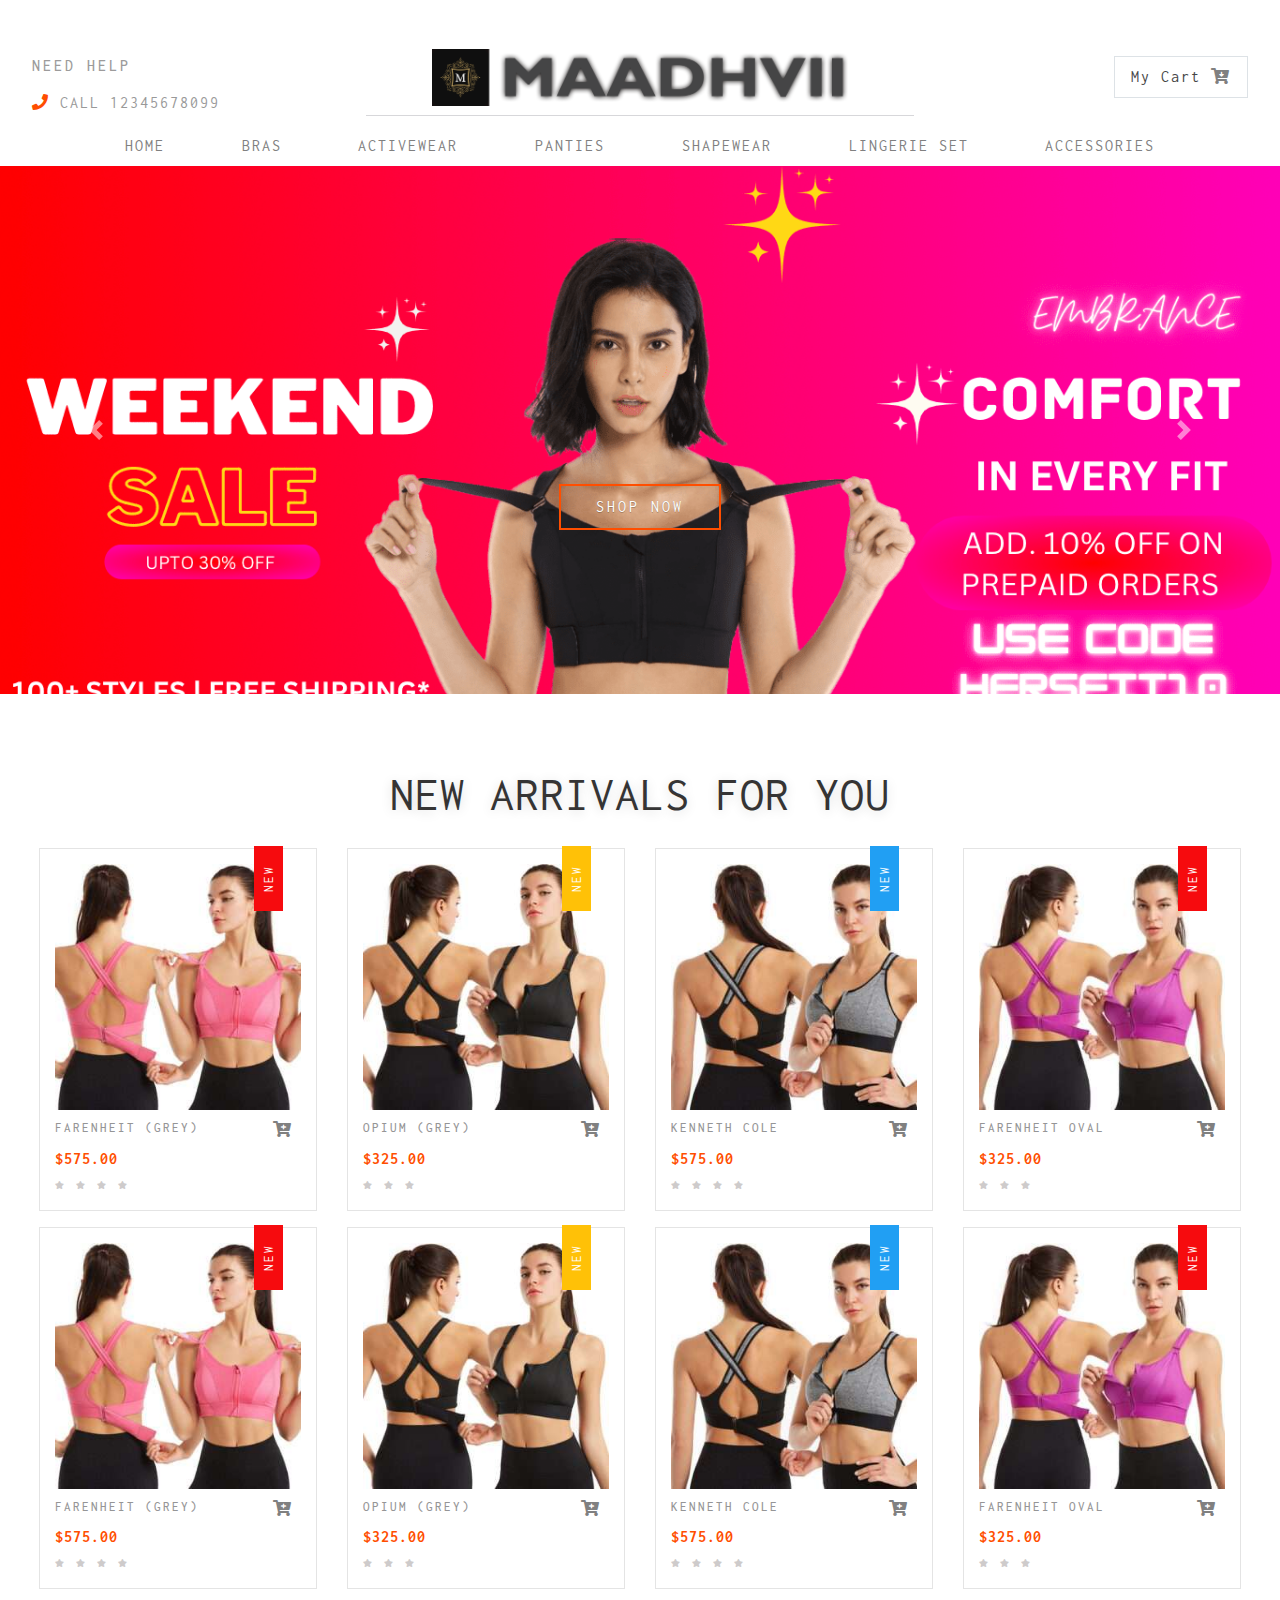
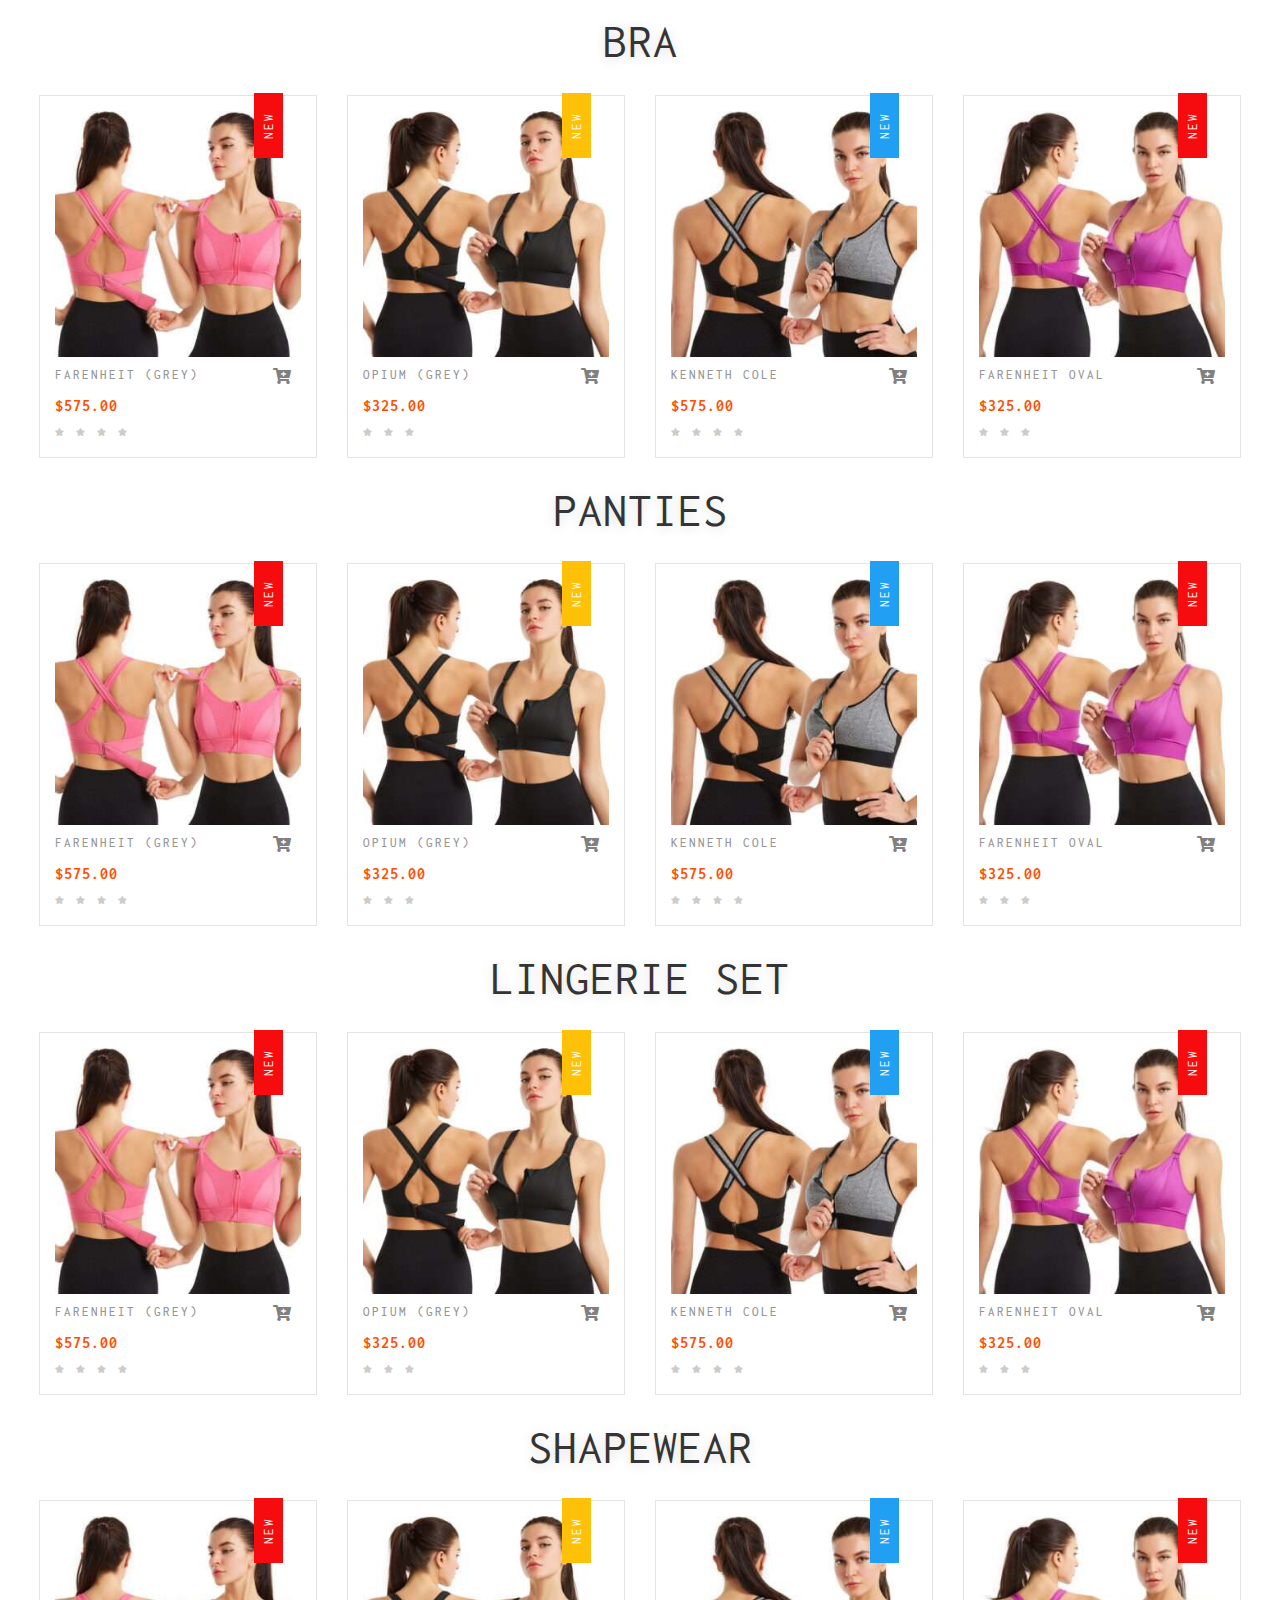
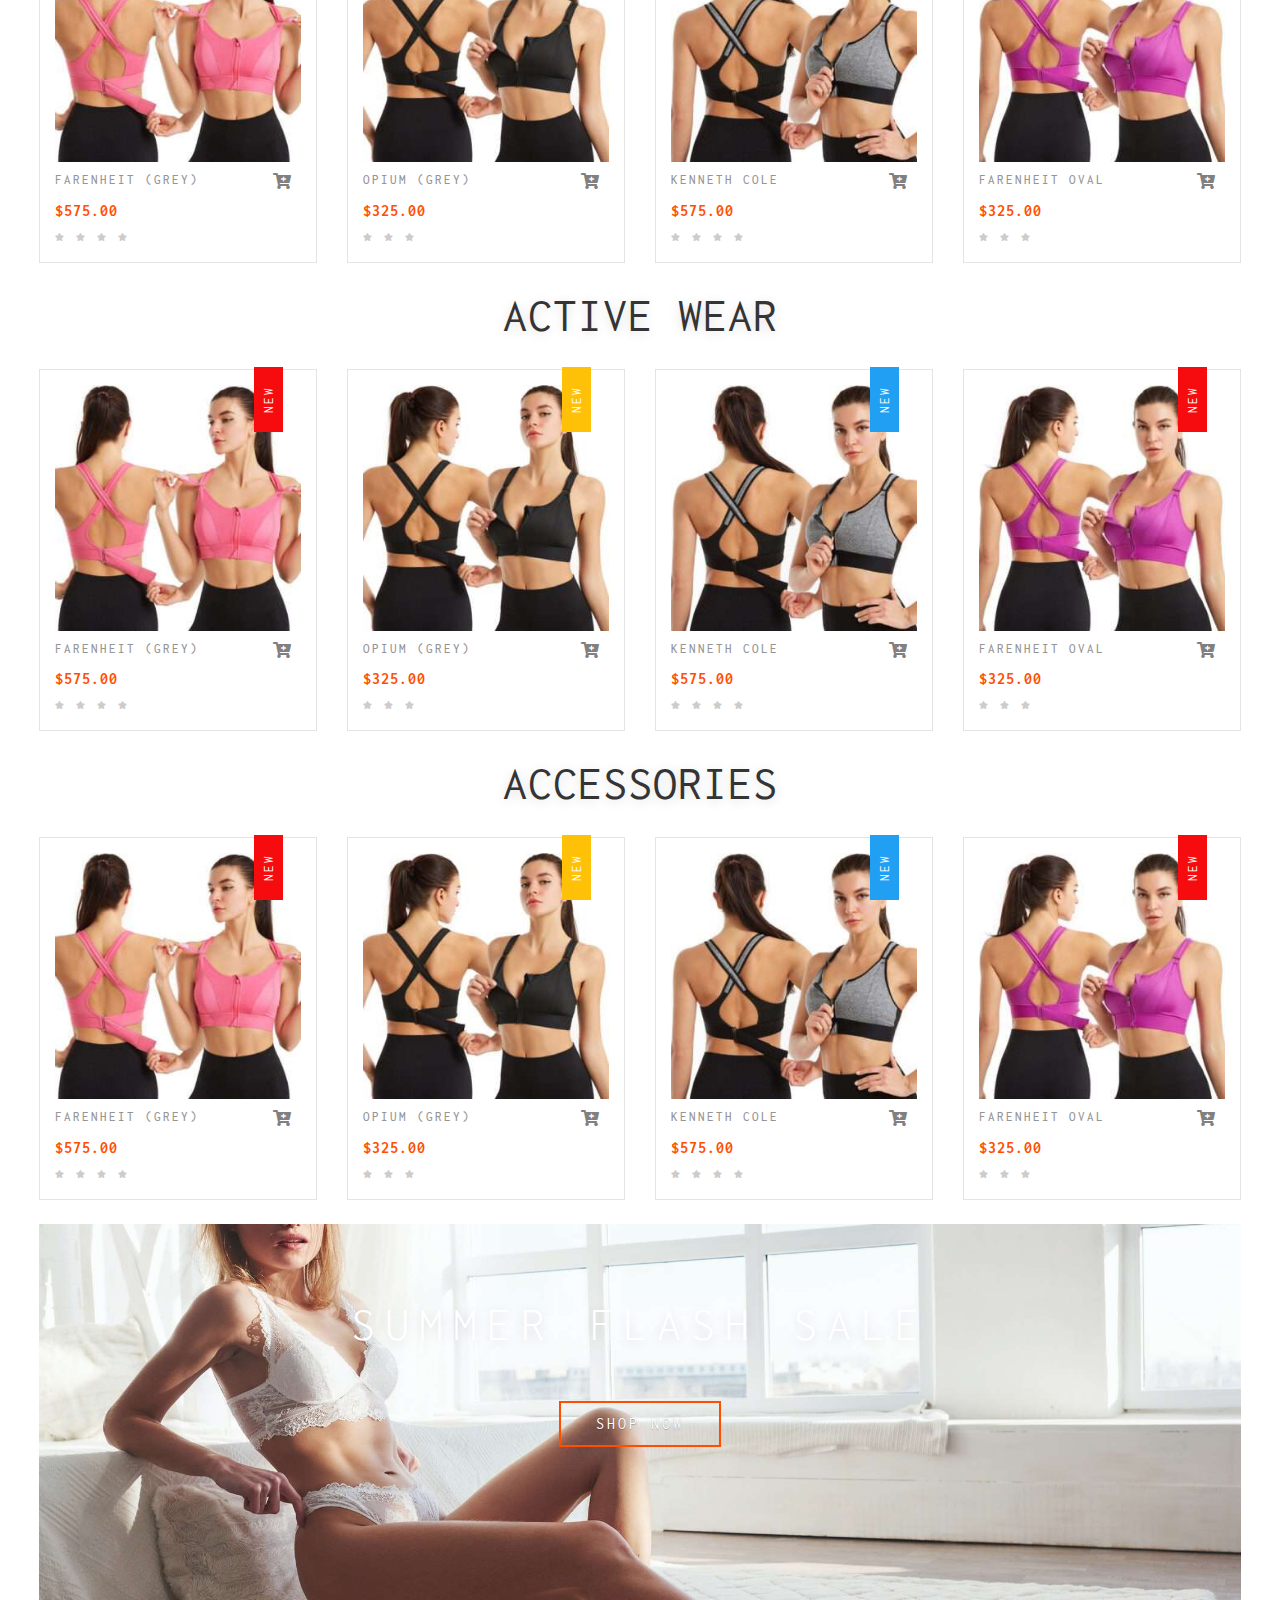
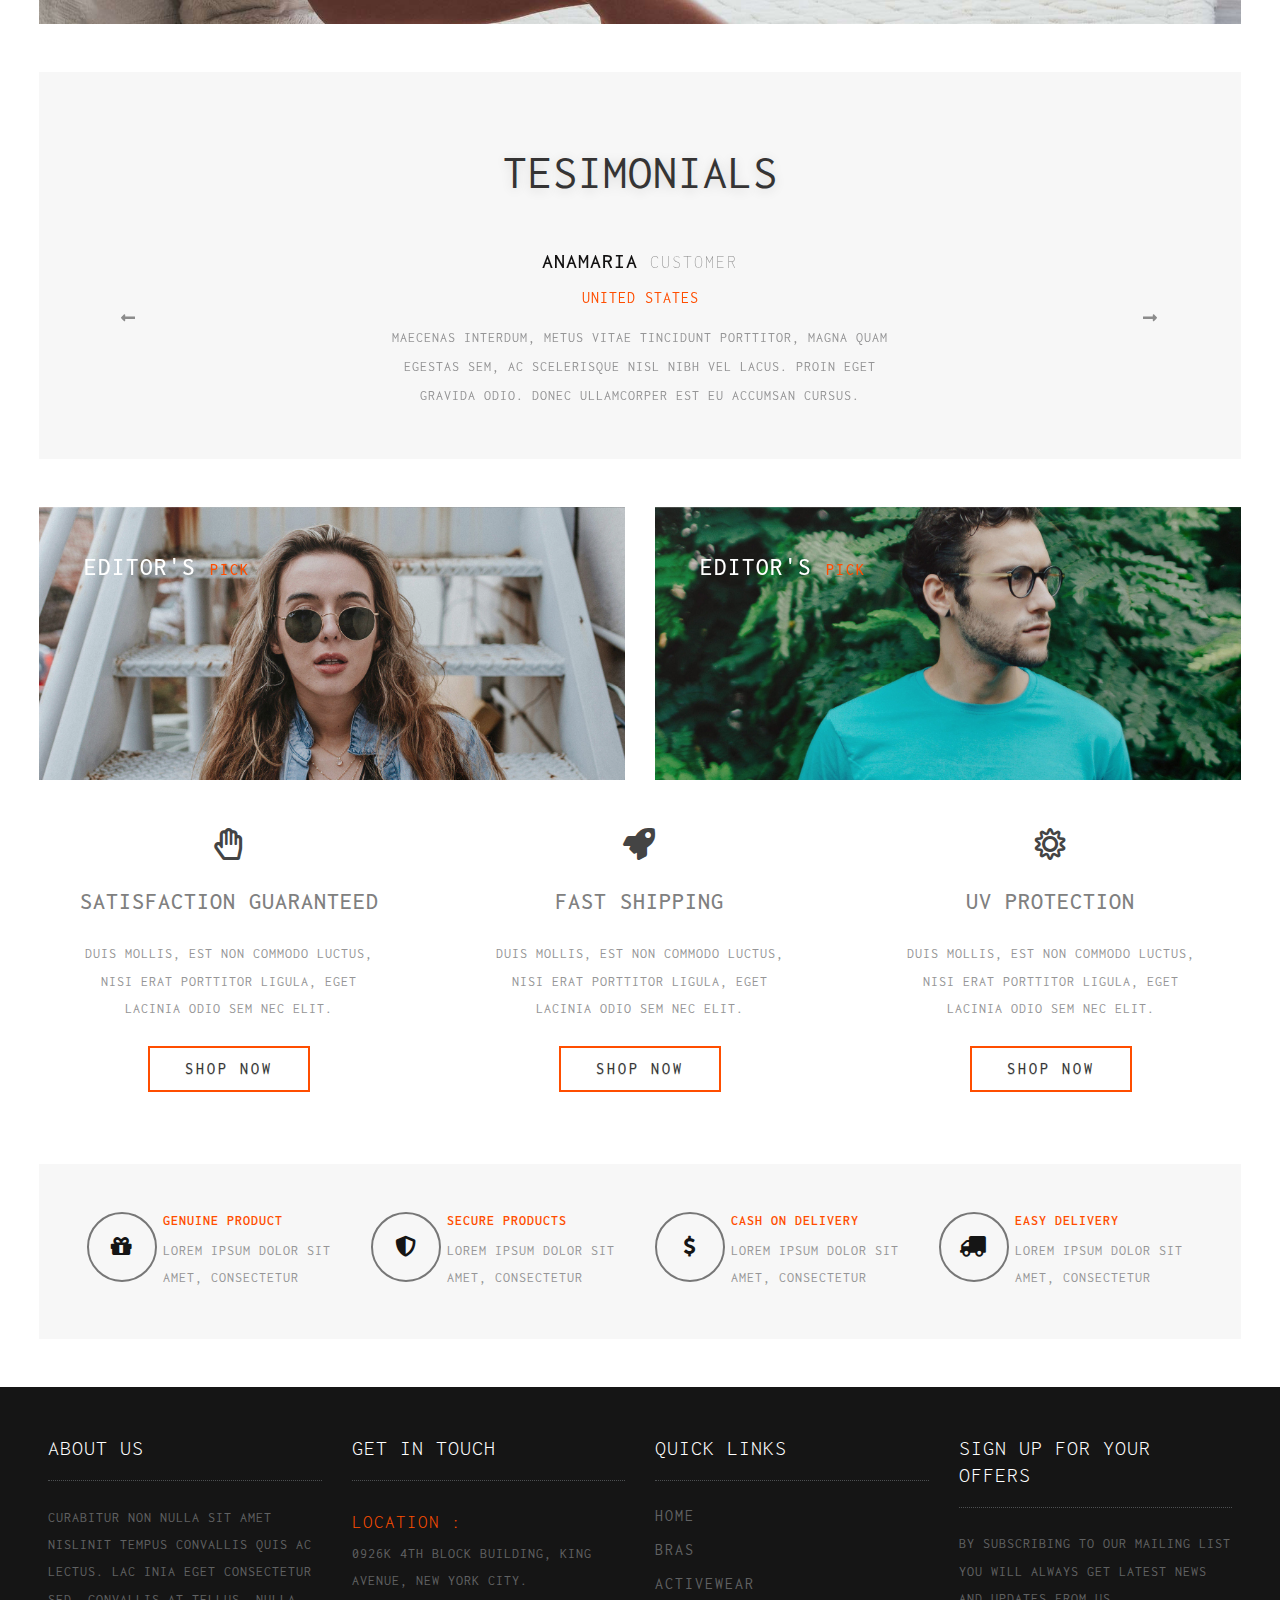
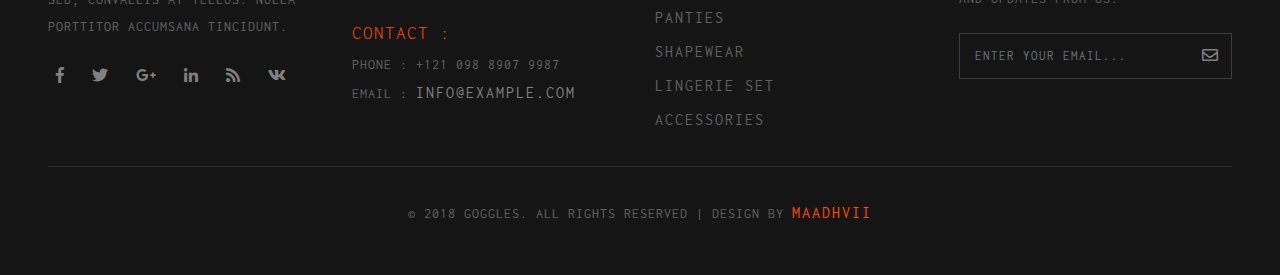
<file: index.html>
<!DOCTYPE html>
<html lang="zxx">

<head>
	<title>MAADHVII</title>
	<meta name="viewport" content="width=device-width, initial-scale=1">
	<meta charset="utf-8">
	<meta name="keywords" content="Goggles a Responsive web template, Bootstrap Web Templates, Flat Web Templates, Android Compatible web template, 
Smartphone Compatible web template, free webdesigns for Nokia, Samsung, LG, SonyEricsson, Motorola web design" />
	
	<!--  -->
	<link rel="stylesheet" href="https://cdnjs.cloudflare.com/ajax/libs/font-awesome/6.5.1/css/all.min.css" integrity="sha512-DTOQO9RWCH3ppGqcWaEA1BIZOC6xxalwEsw9c2QQeAIftl+Vegovlnee1c9QX4TctnWMn13TZye+giMm8e2LwA==" crossorigin="anonymous" referrerpolicy="no-referrer" />
	<!--  -->
	<link rel="stylesheet" href="./css/customStyle.css">
	 <link href="https://cdn.jsdelivr.net/npm/bootstrap@5.3.3/dist/css/bootstrap.min.css" rel="stylesheet" integrity="sha384-QWTKZyjpPEjISv5WaRU9OFeRpok6YctnYmDr5pNlyT2bRjXh0JMhjY6hW+ALEwIH" crossorigin="anonymous">
	<!-- external bootstrap -->
	<link href="css/bootstrap.css" rel='stylesheet' type='text/css' />
	<!---------------------------------- basic css ---------------------------------------------------->
	<link href="css/login_overlay.css" rel='stylesheet' type='text/css' />
	<!---------------------------------- form css ----------------------------------------------------->
	<link href="css/style6.css" rel='stylesheet' type='text/css' />
	<!---------------------------------- header css --------------------------------------------------->
	<link rel="stylesheet" href="css/shop.css" type="text/css" />
	<!---------------------------------- shop icon css ------------------------------------------------>
	<link rel="stylesheet" href="css/owl.carousel.css" type="text/css" media="all">
	<!---------------------------------- products in line --------------------------------------------->
	<link rel="stylesheet" href="css/owl.theme.css" type="text/css" media="all">
	<!---------------------------------- using Owl Carousel ------------------------------------------->
	<link href="css/style.css" rel='stylesheet' type='text/css' />
	<!---------------------------------- Don't remove ------------------------------------------------->
	<link href="css/fontawesome-all.css" rel="stylesheet">
	<!---------------------------------- icons styling ------------------------------------------------>
	<link href="//fonts.googleapis.com/css?family=Inconsolata:400,700" rel="stylesheet">
	<!---------------------------------- getting online fonts ----------------------------------------->
	<link href="//fonts.googleapis.com/css?family=Poppins:100,100i,200,200i,300,300i,400,400i,500,500i,600,600i,700,700i,800"
	    rel="stylesheet">
</head>

<body>
	<!--------------------------------- Welcome ------------------------------------------------------>
	<div class="banner-top container-fluid" id="home">
		<!--------------------------------- header --------------------------------------------------->
		<header>
			<div class="row">
				<div class="col-md-3 top-info text-left mt-lg-4">
					<h6>Need Help</h6>
					<ul>
						<li>
							<i class="fas fa-phone"></i> Call</li>
						<li class="number-phone mt-3">12345678099</li>
					</ul>
				</div>
				<div class="col-md-6 logo-div text-center">
					<h1 class="logo-div">
						<a class="navbar-brand" href="index.html">
							<img class="head-logo" src="./images/logo-full.png" alt=""> </a>
					</h1>
				</div>

				<div class="col-md-3 top-info-cart text-right mt-lg-4">
					<ul class="cart-inner-info">
						<li class="button-log" style="display: none;">
							<a class="btn-open" href="#">
								<span class="fa fa-user" aria-hidden="true"></span>
							</a>
						</li>
						<li class="galssescart galssescart2 cart cart box_1">
							<form action="#" method="post" class="last">
								<input type="hidden" name="cmd" value="_cart">
								<input type="hidden" name="display" value="1">
								<button class="top_googles_cart" type="submit" name="submit" value="">
									My Cart
									<i class="fas fa-cart-arrow-down"></i>
								</button>
							</form>
						</li>
					</ul>
					<!---->
					<div class="overlay-login text-left">
						<button type="button" class="overlay-close1">
							<i class="fa fa-times" aria-hidden="true"></i>
						</button>
						<div class="wrap">
							<h5 class="text-center mb-4">Login Now</h5>
							<div class="login p-5 bg-dark mx-auto mw-100">
								<form action="#" method="post">
									<div class="form-group">
										<label class="mb-2">Email address</label>
										<input type="email" class="form-control" id="exampleInputEmail1" aria-describedby="emailHelp" placeholder="" required="">
										<small id="emailHelp" class="form-text text-muted">We'll never share your email with anyone else.</small>
									</div>
									<div class="form-group">
										<label class="mb-2">Password</label>
										<input type="password" class="form-control" id="exampleInputPassword1" placeholder="" required="">
									</div>
									<div class="form-check mb-2">
										<input type="checkbox" class="form-check-input" id="exampleCheck1">
										<label class="form-check-label" for="exampleCheck1">Check me out</label>
									</div>
									<button type="submit" class="btn btn-primary submit mb-4">Sign In</button>

								</form>
							</div>
							<!---->
						</div>
					</div>
					<!---->
				</div>
			</div>
			<div class="search">
				<!-- <div class="mobile-nav-button">
					<button id="trigger-overlay" type="button">
						<i class="fas fa-search"></i>
					</button>
				</div> -->
				<!-- open/close -->
				<div class="overlay overlay-door">
					<button type="button" class="overlay-close">
						<i class="fa fa-times" aria-hidden="true"></i>
					</button>
					<form action="#" method="post" class="d-flex">
						<input class="form-control" type="search" placeholder="Search here..." required="">
						<button type="submit" class="btn btn-primary submit">
							<i class="fas fa-search"></i>
						</button>
					</form>

				</div>
				<!-- open/close -->
			</div>
			<label class="top-log mx-auto"></label>
			<nav class="navbar">
				<button class="toggle-icon" onclick="navdrop()"><span><i class="fa-solid fa-bars"></i></span></button>
				<ul class="outerUl">
				  <li class="outerLi"><a href="./index.html">home</a></li>
				  <li class="outerLi"><a href="./bras.html" onclick="displayById('first-ul')">bras</a>
				  <ul class="innerUl" id="first-ul">
					<li class="innerLi"><a href="">inner</a></li>
					<li class="innerLi"><a href="">inner</a></li>
					<li class="innerLi"><a href="">inner</a></li>
				  </ul>
				  </li>
				  <li class="outerLi"><a href="#" onclick="displayById('second-ul')">Activewear</a>
				  <ul class="innerUl" id="second-ul">
					<li class="innerLi"><a href="">inner</a></li>
					<li class="innerLi"><a href="">inner</a></li>
					<li class="innerLi"><a href="">inner</a></li>
				  </ul>
				  </li>
				  <li class="outerLi">
					<a href="#" onclick="displayById('third-ul')">
					PANTIES
					</a>
				  <ul class="innerUl" id="third-ul">
					<li class="innerLi"><a href="">inner</a></li>
					<li class="innerLi"><a href="">inner</a></li>
					<li class="innerLi"><a href="">inner</a></li>
				  </ul>
				  </li>
				  <li class="outerLi">
					<a href="#" onclick="displayById('forth-ul')">
						SHAPEWEAR
					</a>
				  <ul class="innerUl" id="forth-ul">
					<li class="innerLi"><a href="">inner</a></li>
					<li class="innerLi"><a href="">inner</a></li>
					<li class="innerLi"><a href="">inner</a></li>
				  </ul>
				  </li>
				  <li class="outerLi">
					<a href="#" onclick="displayById('fifth-ul')">
						LINGERIE SET
					</a>
				  <ul class="innerUl" id="fifth-ul">
					<li class="innerLi"><a href="">inner</a></li>
					<li class="innerLi"><a href="">inner</a></li>
					<li class="innerLi"><a href="">inner</a></li>
				  </ul>
				  </li>
				  <li class="outerLi">
					<a href="#" onclick="displayById('sixth-ul')">
						ACCESSORIES
					</a>
				  <ul class="innerUl" id="sixth-ul">
					<li class="innerLi"><a href="">inner</a></li>
					<li class="innerLi"><a href="">inner</a></li>
					<li class="innerLi"><a href="">inner</a></li>
				  </ul>
				  </li>
				  
				</ul>
			  </nav>
		</header>
		<!--------------------------------- //header ------------------------------------------------->
		<!--------------------------------- banner --------------------------------------------------->
		<div class="banner">
			<div id="carouselExampleIndicators" class="carousel slide" data-ride="carousel">
				<ol class="carousel-indicators">
					<li data-target="#carouselExampleIndicators" data-slide-to="0" class="active"></li>
					<li data-target="#carouselExampleIndicators" data-slide-to="1"></li>
					<li data-target="#carouselExampleIndicators" data-slide-to="2"></li>
					<li data-target="#carouselExampleIndicators" data-slide-to="3"></li>
				</ol>
				<div class="carousel-inner" role="listbox">
					<div class="carousel-item   active">
						<div class="carousel-caption text-center">
							
							<a href="#" class="btn btn-sm animated-button gibson-three mt-4">Shop Now</a>
						</div>
					</div>
					<div class="carousel-item item2">
						<div class="carousel-caption text-center">
							<h3>Women’s eyewear
								<span>Want to Look Your Best?</span>
							</h3>
							<a href="#" class="btn btn-sm animated-button gibson-three mt-4">Shop Now</a>

						</div>
					</div>
					<div class="carousel-item  item3">
						<div class="carousel-caption text-center">
							<h3>Men’s eyewear
								<span>Cool summer sale 50% off</span>
							</h3>
							<a href="#" class="btn btn-sm animated-button gibson-three mt-4">Shop Now</a>

						</div>
					</div>
				</div>
				<a class="carousel-control-prev" href="#carouselExampleIndicators" role="button" data-slide="prev">
					<span class="carousel-control-prev-icon" aria-hidden="true"></span>
					<span class="sr-only">Previous</span>
				</a>
				<a class="carousel-control-next" href="#carouselExampleIndicators" role="button" data-slide="next">
					<span class="carousel-control-next-icon" aria-hidden="true"></span>
					<span class="sr-only">Next</span>
				</a>
			</div>
			<!--//banner -->
		</div>
		<!---------------------------------//banner --------------------------------------------------->
	</div>
	<!-------------------------------------// Welcome -=----------------------------------------------->
	<section class="banner-bottom-wthreelayouts py-lg-5 py-3">
		<div class="container-fluid">
			<div class="inner-sec-shop px-lg-4 px-3">
				<h3 class="tittle-heading my-lg-4 my-4 text-center">New Arrivals for you </h3>
				<div class="row">
	<!----------------------------------- first row ---------------------------------------------------->
					<div class="col-md-3 product-men women_two">
						<div class="product-googles-info googles">
							<div class="men-pro-item">
								<div class="men-thumb-item">
									<img src="images/n1.jpg" class="img-fluid" alt="">
									<div class="men-cart-pro">
										<div class="inner-men-cart-pro">
											<a class="link-product-add-cart"><span type="button" class="btn btn-primary" data-bs-toggle="modal" data-bs-target="#exampleModal" style="background-color: rgba(255, 255, 255, 0); border: none;">Quick View</span></a>
										</div>
									</div>
									<span class="product-new-top">New</span>
								</div>
								<div class="item-info-product">
									<div class="info-product-price">
										<div class="grid_meta">
											<div class="product_price">
												<h4>
													<a href="#">Farenheit (Grey)</a>
												</h4>
												<div class="grid-price mt-2">
													<span class="money ">$575.00</span>
												</div>
											</div>
											<ul class="stars">
												<li>
													<a href="#">
														<i class="fa fa-star" aria-hidden="true"></i>
													</a>
												</li>
												<li>
													<a href="#">
														<i class="fa fa-star" aria-hidden="true"></i>
													</a>
												</li>
												<li>
													<a href="#">
														<i class="fa fa-star" aria-hidden="true"></i>
													</a>
												</li>
												<li>
													<a href="#">
														<i class="fa fa-star" aria-hidden="true"></i>
													</a>
												</li>
												<li>
													<a href="#">
														<i class="fa fa-star-half-o" aria-hidden="true"></i>
													</a>
												</li>
											</ul>
										</div>
										<div class="googles single-item hvr-outline-out">
											<form action="#" method="post">
												<input type="hidden" name="cmd" value="_cart">
												<input type="hidden" name="add" value="1">
												<input type="hidden" name="googles_item" value="Farenheit">
												<input type="hidden" name="amount" value="575.00">
												<button type="submit" class="googles-cart pgoogles-cart">
													<i class="fas fa-cart-plus"></i>
												</button>

												
											</form>

										</div>
									</div>
									<div class="clearfix"></div>
								</div>
							</div>
						</div>
					</div>
					<div class="col-md-3 product-men women_two">
						<div class="product-googles-info googles">
							<div class="men-pro-item">
								<div class="men-thumb-item">
									<img src="images/n2.jpg" class="img-fluid" alt="">
									<div class="men-cart-pro">
										<div class="inner-men-cart-pro">
											<a href="#" class="link-product-add-cart">Quick View</a>
										</div>
									</div>
									<span class="product-new-top">New</span>
								</div>
								<div class="item-info-product">

									<div class="info-product-price">
										<div class="grid_meta">
											<div class="product_price">
												<h4>
													<a href="#">Opium (Grey)</a>
												</h4>
												<div class="grid-price mt-2">
													<span class="money ">$325.00</span>
												</div>
											</div>
											<ul class="stars">
												<li>
													<a href="#">
														<i class="fa fa-star" aria-hidden="true"></i>
													</a>
												</li>
												<li>
													<a href="#">
														<i class="fa fa-star" aria-hidden="true"></i>
													</a>
												</li>
												<li>
													<a href="#">
														<i class="fa fa-star" aria-hidden="true"></i>
													</a>
												</li>
												<li>
													<a href="#">
														<i class="fa fa-star-half-o" aria-hidden="true"></i>
													</a>
												</li>
												<li>
													<a href="#">
														<i class="fa fa-star-o" aria-hidden="true"></i>
													</a>
												</li>
											</ul>
										</div>
										<div class="googles single-item hvr-outline-out">
											<form action="#" method="post">
												<input type="hidden" name="cmd" value="_cart">
												<input type="hidden" name="add" value="1">
												<input type="hidden" name="googles_item" value="Opium (Grey)">
												<input type="hidden" name="amount" value="325.00">
												<button type="submit" class="googles-cart pgoogles-cart">
													<i class="fas fa-cart-plus"></i>
												</button>

												
											</form>

										</div>
									</div>
									<div class="clearfix"></div>
								</div>
							</div>
						</div>
					</div>
					<div class="col-md-3 product-men women_two">
						<div class="product-googles-info googles">
							<div class="men-pro-item">
								<div class="men-thumb-item">
									<img src="images/n3.jpg" class="img-fluid" alt="">
									<div class="men-cart-pro">
										<div class="inner-men-cart-pro">
											<a href="#" class="link-product-add-cart">Quick View</a>
										</div>
									</div>
									<span class="product-new-top">New</span>
								</div>
								<div class="item-info-product">

									<div class="info-product-price">
										<div class="grid_meta">
											<div class="product_price">
												<h4>
													<a href="#">Kenneth Cole</a>
												</h4>
												<div class="grid-price mt-2">
													<span class="money ">$575.00</span>
												</div>
											</div>
											<ul class="stars">
												<li>
													<a href="#">
														<i class="fa fa-star" aria-hidden="true"></i>
													</a>
												</li>
												<li>
													<a href="#">
														<i class="fa fa-star" aria-hidden="true"></i>
													</a>
												</li>
												<li>
													<a href="#">
														<i class="fa fa-star" aria-hidden="true"></i>
													</a>
												</li>
												<li>
													<a href="#">
														<i class="fa fa-star" aria-hidden="true"></i>
													</a>
												</li>
												<li>
													<a href="#">
														<i class="fa fa-star-half-o" aria-hidden="true"></i>
													</a>
												</li>
											</ul>
										</div>
										<div class="googles single-item hvr-outline-out">
											<form action="#" method="post">
												<input type="hidden" name="cmd" value="_cart">
												<input type="hidden" name="add" value="1">
												<input type="hidden" name="googles_item" value="Kenneth Cole">
												<input type="hidden" name="amount" value="575.00">
												<button type="submit" class="googles-cart pgoogles-cart">
													<i class="fas fa-cart-plus"></i>
												</button>
												
											</form>

										</div>
									</div>
									<div class="clearfix"></div>
								</div>
							</div>
						</div>
					</div>
					<div class="col-md-3 product-men women_two">
						<div class="product-googles-info googles">
							<div class="men-pro-item">
								<div class="men-thumb-item">
									<img src="images/n4.jpg" class="img-fluid" alt="">
									<div class="men-cart-pro">
										<div class="inner-men-cart-pro">
											<a href="#" class="link-product-add-cart">Quick View</a>
										</div>
									</div>
									<span class="product-new-top">New</span>
								</div>
								<div class="item-info-product">

									<div class="info-product-price">
										<div class="grid_meta">
											<div class="product_price">
												<h4>
													<a href="#">Farenheit Oval </a>
												</h4>
												<div class="grid-price mt-2">
													<span class="money ">$325.00</span>
												</div>
											</div>
											<ul class="stars">
												<li>
													<a href="#">
														<i class="fa fa-star" aria-hidden="true"></i>
													</a>
												</li>
												<li>
													<a href="#">
														<i class="fa fa-star" aria-hidden="true"></i>
													</a>
												</li>
												<li>
													<a href="#">
														<i class="fa fa-star" aria-hidden="true"></i>
													</a>
												</li>
												<li>
													<a href="#">
														<i class="fa fa-star-half-o" aria-hidden="true"></i>
													</a>
												</li>
												<li>
													<a href="#">
														<i class="fa fa-star-o" aria-hidden="true"></i>
													</a>
												</li>
											</ul>
										</div>
										<div class="googles single-item hvr-outline-out">
											<form action="#" method="post">
												<input type="hidden" name="cmd" value="_cart">
												<input type="hidden" name="add" value="1">
												<input type="hidden" name="googles_item" value="Farenheit Oval">
												<input type="hidden" name="amount" value="325.00">
												<button type="submit" class="googles-cart pgoogles-cart">
													<i class="fas fa-cart-plus"></i>
												</button>

												
											</form>

										</div>
									</div>
									<div class="clearfix"></div>
								</div>
							</div>
						</div>
					</div>
				</div>
				<!-- product-model -->
				<div class="modal fade " id="exampleModal" tabindex="-1" aria-labelledby="exampleModalLabel" aria-hidden="true">
					<div class="modal-dialog  modal-lg">
					  <div class="modal-content">
						<button type="button" class=" btn-close" data-bs-dismiss="modal" aria-label="Close"></button>
						<div class="modal-body">
							<div class="model-left-part">
							  <div class="image-container">
								<img class="current-image" alt="" src="">
							  </div>
							  <div class="thumbnail-container">
								<img class="thumbnail" src="./images/n1.jpg" alt="n1-images">
								<img class="thumbnail" src="./images/n2.jpg" alt="n2-images">
								<img class="thumbnail" src="./images/n3.jpg" alt="n3-images">
							  </div>
							</div>
							<div class="model-right-part">
								<h3>ADJUSTABLE SPORTS BRA</h3>
								<h3 class="price">$12.12</h3>
								<div class="model-right-part-inside">
									<input class="quick-input" type="number" placeholder="How many do you want?">
									<p>
										<label for="size">Select a Size:</label>
										<select id="size" class="quick-select">
											<option value="32">32</option>
											<option value="34">34</option>
											<option value="36">36</option>
										</select>
									</p>
									<p>
										<label for="color">Select a Color:</label>
										<select id="color" class="quick-select">
											<option value="pink">Pink</option>
											<option value="purple">Purple</option>
											<option value="black">Black</option>
										</select>
									</p>
									<button class="add-to-cart-button">Add to Cart</button>
								</div>
							</div>
						  </div>
						
					  </div>
					</div>
				  </div>
	<!------------------------------------// first row ------------------------------------------------->
	<!----------------------------------- second row --------------------------------------------------->
				<div class="row mt-lg-3 mt-0">
					<div class="col-md-3 product-men women_two">
						<div class="product-googles-info googles">
							<div class="men-pro-item">
								<div class="men-thumb-item">
									<img src="images/n1.jpg" class="img-fluid" alt="">
									<div class="men-cart-pro">
										<div class="inner-men-cart-pro">
											<a href="#" class="link-product-add-cart">Quick View</a>
										</div>
									</div>
									<span class="product-new-top">New</span>
								</div>
								<div class="item-info-product">
									<div class="info-product-price">
										<div class="grid_meta">
											<div class="product_price">
												<h4>
													<a href="#">Farenheit (Grey)</a>
												</h4>
												<div class="grid-price mt-2">
													<span class="money ">$575.00</span>
												</div>
											</div>
											<ul class="stars">
												<li>
													<a href="#">
														<i class="fa fa-star" aria-hidden="true"></i>
													</a>
												</li>
												<li>
													<a href="#">
														<i class="fa fa-star" aria-hidden="true"></i>
													</a>
												</li>
												<li>
													<a href="#">
														<i class="fa fa-star" aria-hidden="true"></i>
													</a>
												</li>
												<li>
													<a href="#">
														<i class="fa fa-star" aria-hidden="true"></i>
													</a>
												</li>
												<li>
													<a href="#">
														<i class="fa fa-star-half-o" aria-hidden="true"></i>
													</a>
												</li>
											</ul>
										</div>
										<div class="googles single-item hvr-outline-out">
											<form action="#" method="post">
												<input type="hidden" name="cmd" value="_cart">
												<input type="hidden" name="add" value="1">
												<input type="hidden" name="googles_item" value="Farenheit">
												<input type="hidden" name="amount" value="575.00">
												<button type="submit" class="googles-cart pgoogles-cart">
													<i class="fas fa-cart-plus"></i>
												</button>

												
											</form>

										</div>
									</div>
									<div class="clearfix"></div>
								</div>
							</div>
						</div>
					</div>
					<div class="col-md-3 product-men women_two">
						<div class="product-googles-info googles">
							<div class="men-pro-item">
								<div class="men-thumb-item">
									<img src="images/n2.jpg" class="img-fluid" alt="">
									<div class="men-cart-pro">
										<div class="inner-men-cart-pro">
											<a href="#" class="link-product-add-cart">Quick View</a>
										</div>
									</div>
									<span class="product-new-top">New</span>
								</div>
								<div class="item-info-product">

									<div class="info-product-price">
										<div class="grid_meta">
											<div class="product_price">
												<h4>
													<a href="#">Opium (Grey)</a>
												</h4>
												<div class="grid-price mt-2">
													<span class="money ">$325.00</span>
												</div>
											</div>
											<ul class="stars">
												<li>
													<a href="#">
														<i class="fa fa-star" aria-hidden="true"></i>
													</a>
												</li>
												<li>
													<a href="#">
														<i class="fa fa-star" aria-hidden="true"></i>
													</a>
												</li>
												<li>
													<a href="#">
														<i class="fa fa-star" aria-hidden="true"></i>
													</a>
												</li>
												<li>
													<a href="#">
														<i class="fa fa-star-half-o" aria-hidden="true"></i>
													</a>
												</li>
												<li>
													<a href="#">
														<i class="fa fa-star-o" aria-hidden="true"></i>
													</a>
												</li>
											</ul>
										</div>
										<div class="googles single-item hvr-outline-out">
											<form action="#" method="post">
												<input type="hidden" name="cmd" value="_cart">
												<input type="hidden" name="add" value="1">
												<input type="hidden" name="googles_item" value="Opium (Grey)">
												<input type="hidden" name="amount" value="325.00">
												<button type="submit" class="googles-cart pgoogles-cart">
													<i class="fas fa-cart-plus"></i>
												</button>

												
											</form>

										</div>
									</div>
									<div class="clearfix"></div>
								</div>
							</div>
						</div>
					</div>
					<div class="col-md-3 product-men women_two">
						<div class="product-googles-info googles">
							<div class="men-pro-item">
								<div class="men-thumb-item">
									<img src="images/n3.jpg" class="img-fluid" alt="">
									<div class="men-cart-pro">
										<div class="inner-men-cart-pro">
											<a href="#" class="link-product-add-cart">Quick View</a>
										</div>
									</div>
									<span class="product-new-top">New</span>
								</div>
								<div class="item-info-product">

									<div class="info-product-price">
										<div class="grid_meta">
											<div class="product_price">
												<h4>
													<a href="#">Kenneth Cole</a>
												</h4>
												<div class="grid-price mt-2">
													<span class="money ">$575.00</span>
												</div>
											</div>
											<ul class="stars">
												<li>
													<a href="#">
														<i class="fa fa-star" aria-hidden="true"></i>
													</a>
												</li>
												<li>
													<a href="#">
														<i class="fa fa-star" aria-hidden="true"></i>
													</a>
												</li>
												<li>
													<a href="#">
														<i class="fa fa-star" aria-hidden="true"></i>
													</a>
												</li>
												<li>
													<a href="#">
														<i class="fa fa-star" aria-hidden="true"></i>
													</a>
												</li>
												<li>
													<a href="#">
														<i class="fa fa-star-half-o" aria-hidden="true"></i>
													</a>
												</li>
											</ul>
										</div>
										<div class="googles single-item hvr-outline-out">
											<form action="#" method="post">
												<input type="hidden" name="cmd" value="_cart">
												<input type="hidden" name="add" value="1">
												<input type="hidden" name="googles_item" value="Kenneth Cole">
												<input type="hidden" name="amount" value="575.00">
												<button type="submit" class="googles-cart pgoogles-cart">
													<i class="fas fa-cart-plus"></i>
												</button>
												
											</form>

										</div>
									</div>
									<div class="clearfix"></div>
								</div>
							</div>
						</div>
					</div>
					<div class="col-md-3 product-men women_two">
						<div class="product-googles-info googles">
							<div class="men-pro-item">
								<div class="men-thumb-item">
									<img src="images/n4.jpg" class="img-fluid" alt="">
									<div class="men-cart-pro">
										<div class="inner-men-cart-pro">
											<a href="#" class="link-product-add-cart">Quick View</a>
										</div>
									</div>
									<span class="product-new-top">New</span>
								</div>
								<div class="item-info-product">

									<div class="info-product-price">
										<div class="grid_meta">
											<div class="product_price">
												<h4>
													<a href="#">Farenheit Oval </a>
												</h4>
												<div class="grid-price mt-2">
													<span class="money ">$325.00</span>
												</div>
											</div>
											<ul class="stars">
												<li>
													<a href="#">
														<i class="fa fa-star" aria-hidden="true"></i>
													</a>
												</li>
												<li>
													<a href="#">
														<i class="fa fa-star" aria-hidden="true"></i>
													</a>
												</li>
												<li>
													<a href="#">
														<i class="fa fa-star" aria-hidden="true"></i>
													</a>
												</li>
												<li>
													<a href="#">
														<i class="fa fa-star-half-o" aria-hidden="true"></i>
													</a>
												</li>
												<li>
													<a href="#">
														<i class="fa fa-star-o" aria-hidden="true"></i>
													</a>
												</li>
											</ul>
										</div>
										<div class="googles single-item hvr-outline-out">
											<form action="#" method="post">
												<input type="hidden" name="cmd" value="_cart">
												<input type="hidden" name="add" value="1">
												<input type="hidden" name="googles_item" value="Farenheit Oval">
												<input type="hidden" name="amount" value="325.00">
												<button type="submit" class="googles-cart pgoogles-cart">
													<i class="fas fa-cart-plus"></i>
												</button>

												
											</form>

										</div>
									</div>
									<div class="clearfix"></div>
								</div>
							</div>
						</div>
					</div>
				</div>
	<!---------------------------------// second row --------------------------------------------------->
	<!--------------------------------- section for heading and cards ---------------------------------->
	<h3 class="tittle-heading my-lg-4 my-4 text-center">Bra</h3>
	<div class="row mt-lg-3 mt-0">
		<div class="col-md-3 product-men women_two">
			<div class="product-googles-info googles">
				<div class="men-pro-item">
					<div class="men-thumb-item">
						<img src="images/n1.jpg" class="img-fluid" alt="">
						<div class="men-cart-pro">
							<div class="inner-men-cart-pro">
								<a href="#" class="link-product-add-cart">Quick View</a>
							</div>
						</div>
						<span class="product-new-top">New</span>
					</div>
					<div class="item-info-product">
						<div class="info-product-price">
							<div class="grid_meta">
								<div class="product_price">
									<h4>
										<a href="#">Farenheit (Grey)</a>
									</h4>
									<div class="grid-price mt-2">
										<span class="money ">$575.00</span>
									</div>
								</div>
								<ul class="stars">
									<li>
										<a href="#">
											<i class="fa fa-star" aria-hidden="true"></i>
										</a>
									</li>
									<li>
										<a href="#">
											<i class="fa fa-star" aria-hidden="true"></i>
										</a>
									</li>
									<li>
										<a href="#">
											<i class="fa fa-star" aria-hidden="true"></i>
										</a>
									</li>
									<li>
										<a href="#">
											<i class="fa fa-star" aria-hidden="true"></i>
										</a>
									</li>
									<li>
										<a href="#">
											<i class="fa fa-star-half-o" aria-hidden="true"></i>
										</a>
									</li>
								</ul>
							</div>
							<div class="googles single-item hvr-outline-out">
								<form action="#" method="post">
									<input type="hidden" name="cmd" value="_cart">
									<input type="hidden" name="add" value="1">
									<input type="hidden" name="googles_item" value="Farenheit">
									<input type="hidden" name="amount" value="575.00">
									<button type="submit" class="googles-cart pgoogles-cart">
										<i class="fas fa-cart-plus"></i>
									</button>

									
								</form>

							</div>
						</div>
						<div class="clearfix"></div>
					</div>
				</div>
			</div>
		</div>
		<div class="col-md-3 product-men women_two">
			<div class="product-googles-info googles">
				<div class="men-pro-item">
					<div class="men-thumb-item">
						<img src="images/n2.jpg" class="img-fluid" alt="">
						<div class="men-cart-pro">
							<div class="inner-men-cart-pro">
								<a href="#" class="link-product-add-cart">Quick View</a>
							</div>
						</div>
						<span class="product-new-top">New</span>
					</div>
					<div class="item-info-product">

						<div class="info-product-price">
							<div class="grid_meta">
								<div class="product_price">
									<h4>
										<a href="#">Opium (Grey)</a>
									</h4>
									<div class="grid-price mt-2">
										<span class="money ">$325.00</span>
									</div>
								</div>
								<ul class="stars">
									<li>
										<a href="#">
											<i class="fa fa-star" aria-hidden="true"></i>
										</a>
									</li>
									<li>
										<a href="#">
											<i class="fa fa-star" aria-hidden="true"></i>
										</a>
									</li>
									<li>
										<a href="#">
											<i class="fa fa-star" aria-hidden="true"></i>
										</a>
									</li>
									<li>
										<a href="#">
											<i class="fa fa-star-half-o" aria-hidden="true"></i>
										</a>
									</li>
									<li>
										<a href="#">
											<i class="fa fa-star-o" aria-hidden="true"></i>
										</a>
									</li>
								</ul>
							</div>
							<div class="googles single-item hvr-outline-out">
								<form action="#" method="post">
									<input type="hidden" name="cmd" value="_cart">
									<input type="hidden" name="add" value="1">
									<input type="hidden" name="googles_item" value="Opium (Grey)">
									<input type="hidden" name="amount" value="325.00">
									<button type="submit" class="googles-cart pgoogles-cart">
										<i class="fas fa-cart-plus"></i>
									</button>

									
								</form>

							</div>
						</div>
						<div class="clearfix"></div>
					</div>
				</div>
			</div>
		</div>
		<div class="col-md-3 product-men women_two">
			<div class="product-googles-info googles">
				<div class="men-pro-item">
					<div class="men-thumb-item">
						<img src="images/n3.jpg" class="img-fluid" alt="">
						<div class="men-cart-pro">
							<div class="inner-men-cart-pro">
								<a href="#" class="link-product-add-cart">Quick View</a>
							</div>
						</div>
						<span class="product-new-top">New</span>
					</div>
					<div class="item-info-product">

						<div class="info-product-price">
							<div class="grid_meta">
								<div class="product_price">
									<h4>
										<a href="#">Kenneth Cole</a>
									</h4>
									<div class="grid-price mt-2">
										<span class="money ">$575.00</span>
									</div>
								</div>
								<ul class="stars">
									<li>
										<a href="#">
											<i class="fa fa-star" aria-hidden="true"></i>
										</a>
									</li>
									<li>
										<a href="#">
											<i class="fa fa-star" aria-hidden="true"></i>
										</a>
									</li>
									<li>
										<a href="#">
											<i class="fa fa-star" aria-hidden="true"></i>
										</a>
									</li>
									<li>
										<a href="#">
											<i class="fa fa-star" aria-hidden="true"></i>
										</a>
									</li>
									<li>
										<a href="#">
											<i class="fa fa-star-half-o" aria-hidden="true"></i>
										</a>
									</li>
								</ul>
							</div>
							<div class="googles single-item hvr-outline-out">
								<form action="#" method="post">
									<input type="hidden" name="cmd" value="_cart">
									<input type="hidden" name="add" value="1">
									<input type="hidden" name="googles_item" value="Kenneth Cole">
									<input type="hidden" name="amount" value="575.00">
									<button type="submit" class="googles-cart pgoogles-cart">
										<i class="fas fa-cart-plus"></i>
									</button>
									
								</form>

							</div>
						</div>
						<div class="clearfix"></div>
					</div>
				</div>
			</div>
		</div>
		<div class="col-md-3 product-men women_two">
			<div class="product-googles-info googles">
				<div class="men-pro-item">
					<div class="men-thumb-item">
						<img src="images/n4.jpg" class="img-fluid" alt="">
						<div class="men-cart-pro">
							<div class="inner-men-cart-pro">
								<a href="#" class="link-product-add-cart">Quick View</a>
							</div>
						</div>
						<span class="product-new-top">New</span>
					</div>
					<div class="item-info-product">

						<div class="info-product-price">
							<div class="grid_meta">
								<div class="product_price">
									<h4>
										<a href="#">Farenheit Oval </a>
									</h4>
									<div class="grid-price mt-2">
										<span class="money ">$325.00</span>
									</div>
								</div>
								<ul class="stars">
									<li>
										<a href="#">
											<i class="fa fa-star" aria-hidden="true"></i>
										</a>
									</li>
									<li>
										<a href="#">
											<i class="fa fa-star" aria-hidden="true"></i>
										</a>
									</li>
									<li>
										<a href="#">
											<i class="fa fa-star" aria-hidden="true"></i>
										</a>
									</li>
									<li>
										<a href="#">
											<i class="fa fa-star-half-o" aria-hidden="true"></i>
										</a>
									</li>
									<li>
										<a href="#">
											<i class="fa fa-star-o" aria-hidden="true"></i>
										</a>
									</li>
								</ul>
							</div>
							<div class="googles single-item hvr-outline-out">
								<form action="#" method="post">
									<input type="hidden" name="cmd" value="_cart">
									<input type="hidden" name="add" value="1">
									<input type="hidden" name="googles_item" value="Farenheit Oval">
									<input type="hidden" name="amount" value="325.00">
									<button type="submit" class="googles-cart pgoogles-cart">
										<i class="fas fa-cart-plus"></i>
									</button>

									
								</form>

							</div>
						</div>
						<div class="clearfix"></div>
					</div>
				</div>
			</div>
		</div>
	</div>
	<!--------------------------------- //section for heading and cards -------------------------------->
	<!--------------------------------- section for heading and cards ---------------------------------->
	<h3 class="tittle-heading my-lg-4 my-4 text-center">PANTIES</h3>
	<div class="row mt-lg-3 mt-0">
		<div class="col-md-3 product-men women_two">
			<div class="product-googles-info googles">
				<div class="men-pro-item">
					<div class="men-thumb-item">
						<img src="images/n1.jpg" class="img-fluid" alt="">
						<div class="men-cart-pro">
							<div class="inner-men-cart-pro">
								<a href="#" class="link-product-add-cart">Quick View</a>
							</div>
						</div>
						<span class="product-new-top">New</span>
					</div>
					<div class="item-info-product">
						<div class="info-product-price">
							<div class="grid_meta">
								<div class="product_price">
									<h4>
										<a href="#">Farenheit (Grey)</a>
									</h4>
									<div class="grid-price mt-2">
										<span class="money ">$575.00</span>
									</div>
								</div>
								<ul class="stars">
									<li>
										<a href="#">
											<i class="fa fa-star" aria-hidden="true"></i>
										</a>
									</li>
									<li>
										<a href="#">
											<i class="fa fa-star" aria-hidden="true"></i>
										</a>
									</li>
									<li>
										<a href="#">
											<i class="fa fa-star" aria-hidden="true"></i>
										</a>
									</li>
									<li>
										<a href="#">
											<i class="fa fa-star" aria-hidden="true"></i>
										</a>
									</li>
									<li>
										<a href="#">
											<i class="fa fa-star-half-o" aria-hidden="true"></i>
										</a>
									</li>
								</ul>
							</div>
							<div class="googles single-item hvr-outline-out">
								<form action="#" method="post">
									<input type="hidden" name="cmd" value="_cart">
									<input type="hidden" name="add" value="1">
									<input type="hidden" name="googles_item" value="Farenheit">
									<input type="hidden" name="amount" value="575.00">
									<button type="submit" class="googles-cart pgoogles-cart">
										<i class="fas fa-cart-plus"></i>
									</button>

									
								</form>

							</div>
						</div>
						<div class="clearfix"></div>
					</div>
				</div>
			</div>
		</div>
		<div class="col-md-3 product-men women_two">
			<div class="product-googles-info googles">
				<div class="men-pro-item">
					<div class="men-thumb-item">
						<img src="images/n2.jpg" class="img-fluid" alt="">
						<div class="men-cart-pro">
							<div class="inner-men-cart-pro">
								<a href="#" class="link-product-add-cart">Quick View</a>
							</div>
						</div>
						<span class="product-new-top">New</span>
					</div>
					<div class="item-info-product">

						<div class="info-product-price">
							<div class="grid_meta">
								<div class="product_price">
									<h4>
										<a href="#">Opium (Grey)</a>
									</h4>
									<div class="grid-price mt-2">
										<span class="money ">$325.00</span>
									</div>
								</div>
								<ul class="stars">
									<li>
										<a href="#">
											<i class="fa fa-star" aria-hidden="true"></i>
										</a>
									</li>
									<li>
										<a href="#">
											<i class="fa fa-star" aria-hidden="true"></i>
										</a>
									</li>
									<li>
										<a href="#">
											<i class="fa fa-star" aria-hidden="true"></i>
										</a>
									</li>
									<li>
										<a href="#">
											<i class="fa fa-star-half-o" aria-hidden="true"></i>
										</a>
									</li>
									<li>
										<a href="#">
											<i class="fa fa-star-o" aria-hidden="true"></i>
										</a>
									</li>
								</ul>
							</div>
							<div class="googles single-item hvr-outline-out">
								<form action="#" method="post">
									<input type="hidden" name="cmd" value="_cart">
									<input type="hidden" name="add" value="1">
									<input type="hidden" name="googles_item" value="Opium (Grey)">
									<input type="hidden" name="amount" value="325.00">
									<button type="submit" class="googles-cart pgoogles-cart">
										<i class="fas fa-cart-plus"></i>
									</button>

									
								</form>

							</div>
						</div>
						<div class="clearfix"></div>
					</div>
				</div>
			</div>
		</div>
		<div class="col-md-3 product-men women_two">
			<div class="product-googles-info googles">
				<div class="men-pro-item">
					<div class="men-thumb-item">
						<img src="images/n3.jpg" class="img-fluid" alt="">
						<div class="men-cart-pro">
							<div class="inner-men-cart-pro">
								<a href="#" class="link-product-add-cart">Quick View</a>
							</div>
						</div>
						<span class="product-new-top">New</span>
					</div>
					<div class="item-info-product">

						<div class="info-product-price">
							<div class="grid_meta">
								<div class="product_price">
									<h4>
										<a href="#">Kenneth Cole</a>
									</h4>
									<div class="grid-price mt-2">
										<span class="money ">$575.00</span>
									</div>
								</div>
								<ul class="stars">
									<li>
										<a href="#">
											<i class="fa fa-star" aria-hidden="true"></i>
										</a>
									</li>
									<li>
										<a href="#">
											<i class="fa fa-star" aria-hidden="true"></i>
										</a>
									</li>
									<li>
										<a href="#">
											<i class="fa fa-star" aria-hidden="true"></i>
										</a>
									</li>
									<li>
										<a href="#">
											<i class="fa fa-star" aria-hidden="true"></i>
										</a>
									</li>
									<li>
										<a href="#">
											<i class="fa fa-star-half-o" aria-hidden="true"></i>
										</a>
									</li>
								</ul>
							</div>
							<div class="googles single-item hvr-outline-out">
								<form action="#" method="post">
									<input type="hidden" name="cmd" value="_cart">
									<input type="hidden" name="add" value="1">
									<input type="hidden" name="googles_item" value="Kenneth Cole">
									<input type="hidden" name="amount" value="575.00">
									<button type="submit" class="googles-cart pgoogles-cart">
										<i class="fas fa-cart-plus"></i>
									</button>
									
								</form>

							</div>
						</div>
						<div class="clearfix"></div>
					</div>
				</div>
			</div>
		</div>
		<div class="col-md-3 product-men women_two">
			<div class="product-googles-info googles">
				<div class="men-pro-item">
					<div class="men-thumb-item">
						<img src="images/n4.jpg" class="img-fluid" alt="">
						<div class="men-cart-pro">
							<div class="inner-men-cart-pro">
								<a href="#" class="link-product-add-cart">Quick View</a>
							</div>
						</div>
						<span class="product-new-top">New</span>
					</div>
					<div class="item-info-product">

						<div class="info-product-price">
							<div class="grid_meta">
								<div class="product_price">
									<h4>
										<a href="#">Farenheit Oval </a>
									</h4>
									<div class="grid-price mt-2">
										<span class="money ">$325.00</span>
									</div>
								</div>
								<ul class="stars">
									<li>
										<a href="#">
											<i class="fa fa-star" aria-hidden="true"></i>
										</a>
									</li>
									<li>
										<a href="#">
											<i class="fa fa-star" aria-hidden="true"></i>
										</a>
									</li>
									<li>
										<a href="#">
											<i class="fa fa-star" aria-hidden="true"></i>
										</a>
									</li>
									<li>
										<a href="#">
											<i class="fa fa-star-half-o" aria-hidden="true"></i>
										</a>
									</li>
									<li>
										<a href="#">
											<i class="fa fa-star-o" aria-hidden="true"></i>
										</a>
									</li>
								</ul>
							</div>
							<div class="googles single-item hvr-outline-out">
								<form action="#" method="post">
									<input type="hidden" name="cmd" value="_cart">
									<input type="hidden" name="add" value="1">
									<input type="hidden" name="googles_item" value="Farenheit Oval">
									<input type="hidden" name="amount" value="325.00">
									<button type="submit" class="googles-cart pgoogles-cart">
										<i class="fas fa-cart-plus"></i>
									</button>

									
								</form>

							</div>
						</div>
						<div class="clearfix"></div>
					</div>
				</div>
			</div>
		</div>
	</div>
	<!--------------------------------- //section for heading and cards -------------------------------->
	<!--------------------------------- section for heading and cards ---------------------------------->
	<h3 class="tittle-heading my-lg-4 my-4 text-center">LINGERIE SET</h3>
	<div class="row mt-lg-3 mt-0">
		<div class="col-md-3 product-men women_two">
			<div class="product-googles-info googles">
				<div class="men-pro-item">
					<div class="men-thumb-item">
						<img src="images/n1.jpg" class="img-fluid" alt="">
						<div class="men-cart-pro">
							<div class="inner-men-cart-pro">
								<a href="#" class="link-product-add-cart">Quick View</a>
							</div>
						</div>
						<span class="product-new-top">New</span>
					</div>
					<div class="item-info-product">
						<div class="info-product-price">
							<div class="grid_meta">
								<div class="product_price">
									<h4>
										<a href="#">Farenheit (Grey)</a>
									</h4>
									<div class="grid-price mt-2">
										<span class="money ">$575.00</span>
									</div>
								</div>
								<ul class="stars">
									<li>
										<a href="#">
											<i class="fa fa-star" aria-hidden="true"></i>
										</a>
									</li>
									<li>
										<a href="#">
											<i class="fa fa-star" aria-hidden="true"></i>
										</a>
									</li>
									<li>
										<a href="#">
											<i class="fa fa-star" aria-hidden="true"></i>
										</a>
									</li>
									<li>
										<a href="#">
											<i class="fa fa-star" aria-hidden="true"></i>
										</a>
									</li>
									<li>
										<a href="#">
											<i class="fa fa-star-half-o" aria-hidden="true"></i>
										</a>
									</li>
								</ul>
							</div>
							<div class="googles single-item hvr-outline-out">
								<form action="#" method="post">
									<input type="hidden" name="cmd" value="_cart">
									<input type="hidden" name="add" value="1">
									<input type="hidden" name="googles_item" value="Farenheit">
									<input type="hidden" name="amount" value="575.00">
									<button type="submit" class="googles-cart pgoogles-cart">
										<i class="fas fa-cart-plus"></i>
									</button>

									
								</form>

							</div>
						</div>
						<div class="clearfix"></div>
					</div>
				</div>
			</div>
		</div>
		<div class="col-md-3 product-men women_two">
			<div class="product-googles-info googles">
				<div class="men-pro-item">
					<div class="men-thumb-item">
						<img src="images/n2.jpg" class="img-fluid" alt="">
						<div class="men-cart-pro">
							<div class="inner-men-cart-pro">
								<a href="#" class="link-product-add-cart">Quick View</a>
							</div>
						</div>
						<span class="product-new-top">New</span>
					</div>
					<div class="item-info-product">

						<div class="info-product-price">
							<div class="grid_meta">
								<div class="product_price">
									<h4>
										<a href="#">Opium (Grey)</a>
									</h4>
									<div class="grid-price mt-2">
										<span class="money ">$325.00</span>
									</div>
								</div>
								<ul class="stars">
									<li>
										<a href="#">
											<i class="fa fa-star" aria-hidden="true"></i>
										</a>
									</li>
									<li>
										<a href="#">
											<i class="fa fa-star" aria-hidden="true"></i>
										</a>
									</li>
									<li>
										<a href="#">
											<i class="fa fa-star" aria-hidden="true"></i>
										</a>
									</li>
									<li>
										<a href="#">
											<i class="fa fa-star-half-o" aria-hidden="true"></i>
										</a>
									</li>
									<li>
										<a href="#">
											<i class="fa fa-star-o" aria-hidden="true"></i>
										</a>
									</li>
								</ul>
							</div>
							<div class="googles single-item hvr-outline-out">
								<form action="#" method="post">
									<input type="hidden" name="cmd" value="_cart">
									<input type="hidden" name="add" value="1">
									<input type="hidden" name="googles_item" value="Opium (Grey)">
									<input type="hidden" name="amount" value="325.00">
									<button type="submit" class="googles-cart pgoogles-cart">
										<i class="fas fa-cart-plus"></i>
									</button>

									
								</form>

							</div>
						</div>
						<div class="clearfix"></div>
					</div>
				</div>
			</div>
		</div>
		<div class="col-md-3 product-men women_two">
			<div class="product-googles-info googles">
				<div class="men-pro-item">
					<div class="men-thumb-item">
						<img src="images/n3.jpg" class="img-fluid" alt="">
						<div class="men-cart-pro">
							<div class="inner-men-cart-pro">
								<a href="#" class="link-product-add-cart">Quick View</a>
							</div>
						</div>
						<span class="product-new-top">New</span>
					</div>
					<div class="item-info-product">

						<div class="info-product-price">
							<div class="grid_meta">
								<div class="product_price">
									<h4>
										<a href="#">Kenneth Cole</a>
									</h4>
									<div class="grid-price mt-2">
										<span class="money ">$575.00</span>
									</div>
								</div>
								<ul class="stars">
									<li>
										<a href="#">
											<i class="fa fa-star" aria-hidden="true"></i>
										</a>
									</li>
									<li>
										<a href="#">
											<i class="fa fa-star" aria-hidden="true"></i>
										</a>
									</li>
									<li>
										<a href="#">
											<i class="fa fa-star" aria-hidden="true"></i>
										</a>
									</li>
									<li>
										<a href="#">
											<i class="fa fa-star" aria-hidden="true"></i>
										</a>
									</li>
									<li>
										<a href="#">
											<i class="fa fa-star-half-o" aria-hidden="true"></i>
										</a>
									</li>
								</ul>
							</div>
							<div class="googles single-item hvr-outline-out">
								<form action="#" method="post">
									<input type="hidden" name="cmd" value="_cart">
									<input type="hidden" name="add" value="1">
									<input type="hidden" name="googles_item" value="Kenneth Cole">
									<input type="hidden" name="amount" value="575.00">
									<button type="submit" class="googles-cart pgoogles-cart">
										<i class="fas fa-cart-plus"></i>
									</button>
									
								</form>

							</div>
						</div>
						<div class="clearfix"></div>
					</div>
				</div>
			</div>
		</div>
		<div class="col-md-3 product-men women_two">
			<div class="product-googles-info googles">
				<div class="men-pro-item">
					<div class="men-thumb-item">
						<img src="images/n4.jpg" class="img-fluid" alt="">
						<div class="men-cart-pro">
							<div class="inner-men-cart-pro">
								<a href="#" class="link-product-add-cart">Quick View</a>
							</div>
						</div>
						<span class="product-new-top">New</span>
					</div>
					<div class="item-info-product">

						<div class="info-product-price">
							<div class="grid_meta">
								<div class="product_price">
									<h4>
										<a href="#">Farenheit Oval </a>
									</h4>
									<div class="grid-price mt-2">
										<span class="money ">$325.00</span>
									</div>
								</div>
								<ul class="stars">
									<li>
										<a href="#">
											<i class="fa fa-star" aria-hidden="true"></i>
										</a>
									</li>
									<li>
										<a href="#">
											<i class="fa fa-star" aria-hidden="true"></i>
										</a>
									</li>
									<li>
										<a href="#">
											<i class="fa fa-star" aria-hidden="true"></i>
										</a>
									</li>
									<li>
										<a href="#">
											<i class="fa fa-star-half-o" aria-hidden="true"></i>
										</a>
									</li>
									<li>
										<a href="#">
											<i class="fa fa-star-o" aria-hidden="true"></i>
										</a>
									</li>
								</ul>
							</div>
							<div class="googles single-item hvr-outline-out">
								<form action="#" method="post">
									<input type="hidden" name="cmd" value="_cart">
									<input type="hidden" name="add" value="1">
									<input type="hidden" name="googles_item" value="Farenheit Oval">
									<input type="hidden" name="amount" value="325.00">
									<button type="submit" class="googles-cart pgoogles-cart">
										<i class="fas fa-cart-plus"></i>
									</button>

									
								</form>

							</div>
						</div>
						<div class="clearfix"></div>
					</div>
				</div>
			</div>
		</div>
	</div>
	<!--------------------------------- //section for heading and cards -------------------------------->
	<!--------------------------------- section for heading and cards ---------------------------------->
	<h3 class="tittle-heading my-lg-4 my-4 text-center">SHAPEWEAR</h3>
	<div class="row mt-lg-3 mt-0">
		<div class="col-md-3 product-men women_two">
			<div class="product-googles-info googles">
				<div class="men-pro-item">
					<div class="men-thumb-item">
						<img src="images/n1.jpg" class="img-fluid" alt="">
						<div class="men-cart-pro">
							<div class="inner-men-cart-pro">
								<a href="#" class="link-product-add-cart">Quick View</a>
							</div>
						</div>
						<span class="product-new-top">New</span>
					</div>
					<div class="item-info-product">
						<div class="info-product-price">
							<div class="grid_meta">
								<div class="product_price">
									<h4>
										<a href="#">Farenheit (Grey)</a>
									</h4>
									<div class="grid-price mt-2">
										<span class="money ">$575.00</span>
									</div>
								</div>
								<ul class="stars">
									<li>
										<a href="#">
											<i class="fa fa-star" aria-hidden="true"></i>
										</a>
									</li>
									<li>
										<a href="#">
											<i class="fa fa-star" aria-hidden="true"></i>
										</a>
									</li>
									<li>
										<a href="#">
											<i class="fa fa-star" aria-hidden="true"></i>
										</a>
									</li>
									<li>
										<a href="#">
											<i class="fa fa-star" aria-hidden="true"></i>
										</a>
									</li>
									<li>
										<a href="#">
											<i class="fa fa-star-half-o" aria-hidden="true"></i>
										</a>
									</li>
								</ul>
							</div>
							<div class="googles single-item hvr-outline-out">
								<form action="#" method="post">
									<input type="hidden" name="cmd" value="_cart">
									<input type="hidden" name="add" value="1">
									<input type="hidden" name="googles_item" value="Farenheit">
									<input type="hidden" name="amount" value="575.00">
									<button type="submit" class="googles-cart pgoogles-cart">
										<i class="fas fa-cart-plus"></i>
									</button>

									
								</form>

							</div>
						</div>
						<div class="clearfix"></div>
					</div>
				</div>
			</div>
		</div>
		<div class="col-md-3 product-men women_two">
			<div class="product-googles-info googles">
				<div class="men-pro-item">
					<div class="men-thumb-item">
						<img src="images/n2.jpg" class="img-fluid" alt="">
						<div class="men-cart-pro">
							<div class="inner-men-cart-pro">
								<a href="#" class="link-product-add-cart">Quick View</a>
							</div>
						</div>
						<span class="product-new-top">New</span>
					</div>
					<div class="item-info-product">

						<div class="info-product-price">
							<div class="grid_meta">
								<div class="product_price">
									<h4>
										<a href="#">Opium (Grey)</a>
									</h4>
									<div class="grid-price mt-2">
										<span class="money ">$325.00</span>
									</div>
								</div>
								<ul class="stars">
									<li>
										<a href="#">
											<i class="fa fa-star" aria-hidden="true"></i>
										</a>
									</li>
									<li>
										<a href="#">
											<i class="fa fa-star" aria-hidden="true"></i>
										</a>
									</li>
									<li>
										<a href="#">
											<i class="fa fa-star" aria-hidden="true"></i>
										</a>
									</li>
									<li>
										<a href="#">
											<i class="fa fa-star-half-o" aria-hidden="true"></i>
										</a>
									</li>
									<li>
										<a href="#">
											<i class="fa fa-star-o" aria-hidden="true"></i>
										</a>
									</li>
								</ul>
							</div>
							<div class="googles single-item hvr-outline-out">
								<form action="#" method="post">
									<input type="hidden" name="cmd" value="_cart">
									<input type="hidden" name="add" value="1">
									<input type="hidden" name="googles_item" value="Opium (Grey)">
									<input type="hidden" name="amount" value="325.00">
									<button type="submit" class="googles-cart pgoogles-cart">
										<i class="fas fa-cart-plus"></i>
									</button>

									
								</form>

							</div>
						</div>
						<div class="clearfix"></div>
					</div>
				</div>
			</div>
		</div>
		<div class="col-md-3 product-men women_two">
			<div class="product-googles-info googles">
				<div class="men-pro-item">
					<div class="men-thumb-item">
						<img src="images/n3.jpg" class="img-fluid" alt="">
						<div class="men-cart-pro">
							<div class="inner-men-cart-pro">
								<a href="#" class="link-product-add-cart">Quick View</a>
							</div>
						</div>
						<span class="product-new-top">New</span>
					</div>
					<div class="item-info-product">

						<div class="info-product-price">
							<div class="grid_meta">
								<div class="product_price">
									<h4>
										<a href="#">Kenneth Cole</a>
									</h4>
									<div class="grid-price mt-2">
										<span class="money ">$575.00</span>
									</div>
								</div>
								<ul class="stars">
									<li>
										<a href="#">
											<i class="fa fa-star" aria-hidden="true"></i>
										</a>
									</li>
									<li>
										<a href="#">
											<i class="fa fa-star" aria-hidden="true"></i>
										</a>
									</li>
									<li>
										<a href="#">
											<i class="fa fa-star" aria-hidden="true"></i>
										</a>
									</li>
									<li>
										<a href="#">
											<i class="fa fa-star" aria-hidden="true"></i>
										</a>
									</li>
									<li>
										<a href="#">
											<i class="fa fa-star-half-o" aria-hidden="true"></i>
										</a>
									</li>
								</ul>
							</div>
							<div class="googles single-item hvr-outline-out">
								<form action="#" method="post">
									<input type="hidden" name="cmd" value="_cart">
									<input type="hidden" name="add" value="1">
									<input type="hidden" name="googles_item" value="Kenneth Cole">
									<input type="hidden" name="amount" value="575.00">
									<button type="submit" class="googles-cart pgoogles-cart">
										<i class="fas fa-cart-plus"></i>
									</button>
									
								</form>

							</div>
						</div>
						<div class="clearfix"></div>
					</div>
				</div>
			</div>
		</div>
		<div class="col-md-3 product-men women_two">
			<div class="product-googles-info googles">
				<div class="men-pro-item">
					<div class="men-thumb-item">
						<img src="images/n4.jpg" class="img-fluid" alt="">
						<div class="men-cart-pro">
							<div class="inner-men-cart-pro">
								<a href="#" class="link-product-add-cart">Quick View</a>
							</div>
						</div>
						<span class="product-new-top">New</span>
					</div>
					<div class="item-info-product">

						<div class="info-product-price">
							<div class="grid_meta">
								<div class="product_price">
									<h4>
										<a href="#">Farenheit Oval </a>
									</h4>
									<div class="grid-price mt-2">
										<span class="money ">$325.00</span>
									</div>
								</div>
								<ul class="stars">
									<li>
										<a href="#">
											<i class="fa fa-star" aria-hidden="true"></i>
										</a>
									</li>
									<li>
										<a href="#">
											<i class="fa fa-star" aria-hidden="true"></i>
										</a>
									</li>
									<li>
										<a href="#">
											<i class="fa fa-star" aria-hidden="true"></i>
										</a>
									</li>
									<li>
										<a href="#">
											<i class="fa fa-star-half-o" aria-hidden="true"></i>
										</a>
									</li>
									<li>
										<a href="#">
											<i class="fa fa-star-o" aria-hidden="true"></i>
										</a>
									</li>
								</ul>
							</div>
							<div class="googles single-item hvr-outline-out">
								<form action="#" method="post">
									<input type="hidden" name="cmd" value="_cart">
									<input type="hidden" name="add" value="1">
									<input type="hidden" name="googles_item" value="Farenheit Oval">
									<input type="hidden" name="amount" value="325.00">
									<button type="submit" class="googles-cart pgoogles-cart">
										<i class="fas fa-cart-plus"></i>
									</button>

									
								</form>

							</div>
						</div>
						<div class="clearfix"></div>
					</div>
				</div>
			</div>
		</div>
	</div>
	<!--------------------------------- //section for heading and cards -------------------------------->
	<!--------------------------------- section for heading and cards ---------------------------------->
	<h3 class="tittle-heading my-lg-4 my-4 text-center">ACTIVE WEAR</h3>
	<div class="row mt-lg-3 mt-0">
		<div class="col-md-3 product-men women_two">
			<div class="product-googles-info googles">
				<div class="men-pro-item">
					<div class="men-thumb-item">
						<img src="images/n1.jpg" class="img-fluid" alt="">
						<div class="men-cart-pro">
							<div class="inner-men-cart-pro">
								<a href="#" class="link-product-add-cart">Quick View</a>
							</div>
						</div>
						<span class="product-new-top">New</span>
					</div>
					<div class="item-info-product">
						<div class="info-product-price">
							<div class="grid_meta">
								<div class="product_price">
									<h4>
										<a href="#">Farenheit (Grey)</a>
									</h4>
									<div class="grid-price mt-2">
										<span class="money ">$575.00</span>
									</div>
								</div>
								<ul class="stars">
									<li>
										<a href="#">
											<i class="fa fa-star" aria-hidden="true"></i>
										</a>
									</li>
									<li>
										<a href="#">
											<i class="fa fa-star" aria-hidden="true"></i>
										</a>
									</li>
									<li>
										<a href="#">
											<i class="fa fa-star" aria-hidden="true"></i>
										</a>
									</li>
									<li>
										<a href="#">
											<i class="fa fa-star" aria-hidden="true"></i>
										</a>
									</li>
									<li>
										<a href="#">
											<i class="fa fa-star-half-o" aria-hidden="true"></i>
										</a>
									</li>
								</ul>
							</div>
							<div class="googles single-item hvr-outline-out">
								<form action="#" method="post">
									<input type="hidden" name="cmd" value="_cart">
									<input type="hidden" name="add" value="1">
									<input type="hidden" name="googles_item" value="Farenheit">
									<input type="hidden" name="amount" value="575.00">
									<button type="submit" class="googles-cart pgoogles-cart">
										<i class="fas fa-cart-plus"></i>
									</button>

									
								</form>

							</div>
						</div>
						<div class="clearfix"></div>
					</div>
				</div>
			</div>
		</div>
		<div class="col-md-3 product-men women_two">
			<div class="product-googles-info googles">
				<div class="men-pro-item">
					<div class="men-thumb-item">
						<img src="images/n2.jpg" class="img-fluid" alt="">
						<div class="men-cart-pro">
							<div class="inner-men-cart-pro">
								<a href="#" class="link-product-add-cart">Quick View</a>
							</div>
						</div>
						<span class="product-new-top">New</span>
					</div>
					<div class="item-info-product">

						<div class="info-product-price">
							<div class="grid_meta">
								<div class="product_price">
									<h4>
										<a href="#">Opium (Grey)</a>
									</h4>
									<div class="grid-price mt-2">
										<span class="money ">$325.00</span>
									</div>
								</div>
								<ul class="stars">
									<li>
										<a href="#">
											<i class="fa fa-star" aria-hidden="true"></i>
										</a>
									</li>
									<li>
										<a href="#">
											<i class="fa fa-star" aria-hidden="true"></i>
										</a>
									</li>
									<li>
										<a href="#">
											<i class="fa fa-star" aria-hidden="true"></i>
										</a>
									</li>
									<li>
										<a href="#">
											<i class="fa fa-star-half-o" aria-hidden="true"></i>
										</a>
									</li>
									<li>
										<a href="#">
											<i class="fa fa-star-o" aria-hidden="true"></i>
										</a>
									</li>
								</ul>
							</div>
							<div class="googles single-item hvr-outline-out">
								<form action="#" method="post">
									<input type="hidden" name="cmd" value="_cart">
									<input type="hidden" name="add" value="1">
									<input type="hidden" name="googles_item" value="Opium (Grey)">
									<input type="hidden" name="amount" value="325.00">
									<button type="submit" class="googles-cart pgoogles-cart">
										<i class="fas fa-cart-plus"></i>
									</button>

									
								</form>

							</div>
						</div>
						<div class="clearfix"></div>
					</div>
				</div>
			</div>
		</div>
		<div class="col-md-3 product-men women_two">
			<div class="product-googles-info googles">
				<div class="men-pro-item">
					<div class="men-thumb-item">
						<img src="images/n3.jpg" class="img-fluid" alt="">
						<div class="men-cart-pro">
							<div class="inner-men-cart-pro">
								<a href="#" class="link-product-add-cart">Quick View</a>
							</div>
						</div>
						<span class="product-new-top">New</span>
					</div>
					<div class="item-info-product">

						<div class="info-product-price">
							<div class="grid_meta">
								<div class="product_price">
									<h4>
										<a href="#">Kenneth Cole</a>
									</h4>
									<div class="grid-price mt-2">
										<span class="money ">$575.00</span>
									</div>
								</div>
								<ul class="stars">
									<li>
										<a href="#">
											<i class="fa fa-star" aria-hidden="true"></i>
										</a>
									</li>
									<li>
										<a href="#">
											<i class="fa fa-star" aria-hidden="true"></i>
										</a>
									</li>
									<li>
										<a href="#">
											<i class="fa fa-star" aria-hidden="true"></i>
										</a>
									</li>
									<li>
										<a href="#">
											<i class="fa fa-star" aria-hidden="true"></i>
										</a>
									</li>
									<li>
										<a href="#">
											<i class="fa fa-star-half-o" aria-hidden="true"></i>
										</a>
									</li>
								</ul>
							</div>
							<div class="googles single-item hvr-outline-out">
								<form action="#" method="post">
									<input type="hidden" name="cmd" value="_cart">
									<input type="hidden" name="add" value="1">
									<input type="hidden" name="googles_item" value="Kenneth Cole">
									<input type="hidden" name="amount" value="575.00">
									<button type="submit" class="googles-cart pgoogles-cart">
										<i class="fas fa-cart-plus"></i>
									</button>
									
								</form>

							</div>
						</div>
						<div class="clearfix"></div>
					</div>
				</div>
			</div>
		</div>
		<div class="col-md-3 product-men women_two">
			<div class="product-googles-info googles">
				<div class="men-pro-item">
					<div class="men-thumb-item">
						<img src="images/n4.jpg" class="img-fluid" alt="">
						<div class="men-cart-pro">
							<div class="inner-men-cart-pro">
								<a href="#" class="link-product-add-cart">Quick View</a>
							</div>
						</div>
						<span class="product-new-top">New</span>
					</div>
					<div class="item-info-product">

						<div class="info-product-price">
							<div class="grid_meta">
								<div class="product_price">
									<h4>
										<a href="#">Farenheit Oval </a>
									</h4>
									<div class="grid-price mt-2">
										<span class="money ">$325.00</span>
									</div>
								</div>
								<ul class="stars">
									<li>
										<a href="#">
											<i class="fa fa-star" aria-hidden="true"></i>
										</a>
									</li>
									<li>
										<a href="#">
											<i class="fa fa-star" aria-hidden="true"></i>
										</a>
									</li>
									<li>
										<a href="#">
											<i class="fa fa-star" aria-hidden="true"></i>
										</a>
									</li>
									<li>
										<a href="#">
											<i class="fa fa-star-half-o" aria-hidden="true"></i>
										</a>
									</li>
									<li>
										<a href="#">
											<i class="fa fa-star-o" aria-hidden="true"></i>
										</a>
									</li>
								</ul>
							</div>
							<div class="googles single-item hvr-outline-out">
								<form action="#" method="post">
									<input type="hidden" name="cmd" value="_cart">
									<input type="hidden" name="add" value="1">
									<input type="hidden" name="googles_item" value="Farenheit Oval">
									<input type="hidden" name="amount" value="325.00">
									<button type="submit" class="googles-cart pgoogles-cart">
										<i class="fas fa-cart-plus"></i>
									</button>

									
								</form>

							</div>
						</div>
						<div class="clearfix"></div>
					</div>
				</div>
			</div>
		</div>
	</div>
	<!--------------------------------- //section for heading and cards -------------------------------->
	<!--------------------------------- section for heading and cards ---------------------------------->
	<h3 class="tittle-heading my-lg-4 my-4 text-center">ACCESSORIES</h3>
	<div class="row mt-lg-3 mt-0">
		<div class="col-md-3 product-men women_two">
			<div class="product-googles-info googles">
				<div class="men-pro-item">
					<div class="men-thumb-item">
						<img src="images/n1.jpg" class="img-fluid" alt="">
						<div class="men-cart-pro">
							<div class="inner-men-cart-pro">
								<a href="#" class="link-product-add-cart">Quick View</a>
							</div>
						</div>
						<span class="product-new-top">New</span>
					</div>
					<div class="item-info-product">
						<div class="info-product-price">
							<div class="grid_meta">
								<div class="product_price">
									<h4>
										<a href="#">Farenheit (Grey)</a>
									</h4>
									<div class="grid-price mt-2">
										<span class="money ">$575.00</span>
									</div>
								</div>
								<ul class="stars">
									<li>
										<a href="#">
											<i class="fa fa-star" aria-hidden="true"></i>
										</a>
									</li>
									<li>
										<a href="#">
											<i class="fa fa-star" aria-hidden="true"></i>
										</a>
									</li>
									<li>
										<a href="#">
											<i class="fa fa-star" aria-hidden="true"></i>
										</a>
									</li>
									<li>
										<a href="#">
											<i class="fa fa-star" aria-hidden="true"></i>
										</a>
									</li>
									<li>
										<a href="#">
											<i class="fa fa-star-half-o" aria-hidden="true"></i>
										</a>
									</li>
								</ul>
							</div>
							<div class="googles single-item hvr-outline-out">
								<form action="#" method="post">
									<input type="hidden" name="cmd" value="_cart">
									<input type="hidden" name="add" value="1">
									<input type="hidden" name="googles_item" value="Farenheit">
									<input type="hidden" name="amount" value="575.00">
									<button type="submit" class="googles-cart pgoogles-cart">
										<i class="fas fa-cart-plus"></i>
									</button>

									
								</form>

							</div>
						</div>
						<div class="clearfix"></div>
					</div>
				</div>
			</div>
		</div>
		<div class="col-md-3 product-men women_two">
			<div class="product-googles-info googles">
				<div class="men-pro-item">
					<div class="men-thumb-item">
						<img src="images/n2.jpg" class="img-fluid" alt="">
						<div class="men-cart-pro">
							<div class="inner-men-cart-pro">
								<a href="#" class="link-product-add-cart">Quick View</a>
							</div>
						</div>
						<span class="product-new-top">New</span>
					</div>
					<div class="item-info-product">

						<div class="info-product-price">
							<div class="grid_meta">
								<div class="product_price">
									<h4>
										<a href="#">Opium (Grey)</a>
									</h4>
									<div class="grid-price mt-2">
										<span class="money ">$325.00</span>
									</div>
								</div>
								<ul class="stars">
									<li>
										<a href="#">
											<i class="fa fa-star" aria-hidden="true"></i>
										</a>
									</li>
									<li>
										<a href="#">
											<i class="fa fa-star" aria-hidden="true"></i>
										</a>
									</li>
									<li>
										<a href="#">
											<i class="fa fa-star" aria-hidden="true"></i>
										</a>
									</li>
									<li>
										<a href="#">
											<i class="fa fa-star-half-o" aria-hidden="true"></i>
										</a>
									</li>
									<li>
										<a href="#">
											<i class="fa fa-star-o" aria-hidden="true"></i>
										</a>
									</li>
								</ul>
							</div>
							<div class="googles single-item hvr-outline-out">
								<form action="#" method="post">
									<input type="hidden" name="cmd" value="_cart">
									<input type="hidden" name="add" value="1">
									<input type="hidden" name="googles_item" value="Opium (Grey)">
									<input type="hidden" name="amount" value="325.00">
									<button type="submit" class="googles-cart pgoogles-cart">
										<i class="fas fa-cart-plus"></i>
									</button>

									
								</form>

							</div>
						</div>
						<div class="clearfix"></div>
					</div>
				</div>
			</div>
		</div>
		<div class="col-md-3 product-men women_two">
			<div class="product-googles-info googles">
				<div class="men-pro-item">
					<div class="men-thumb-item">
						<img src="images/n3.jpg" class="img-fluid" alt="">
						<div class="men-cart-pro">
							<div class="inner-men-cart-pro">
								<a href="#" class="link-product-add-cart">Quick View</a>
							</div>
						</div>
						<span class="product-new-top">New</span>
					</div>
					<div class="item-info-product">

						<div class="info-product-price">
							<div class="grid_meta">
								<div class="product_price">
									<h4>
										<a href="#">Kenneth Cole</a>
									</h4>
									<div class="grid-price mt-2">
										<span class="money ">$575.00</span>
									</div>
								</div>
								<ul class="stars">
									<li>
										<a href="#">
											<i class="fa fa-star" aria-hidden="true"></i>
										</a>
									</li>
									<li>
										<a href="#">
											<i class="fa fa-star" aria-hidden="true"></i>
										</a>
									</li>
									<li>
										<a href="#">
											<i class="fa fa-star" aria-hidden="true"></i>
										</a>
									</li>
									<li>
										<a href="#">
											<i class="fa fa-star" aria-hidden="true"></i>
										</a>
									</li>
									<li>
										<a href="#">
											<i class="fa fa-star-half-o" aria-hidden="true"></i>
										</a>
									</li>
								</ul>
							</div>
							<div class="googles single-item hvr-outline-out">
								<form action="#" method="post">
									<input type="hidden" name="cmd" value="_cart">
									<input type="hidden" name="add" value="1">
									<input type="hidden" name="googles_item" value="Kenneth Cole">
									<input type="hidden" name="amount" value="575.00">
									<button type="submit" class="googles-cart pgoogles-cart">
										<i class="fas fa-cart-plus"></i>
									</button>
									
								</form>

							</div>
						</div>
						<div class="clearfix"></div>
					</div>
				</div>
			</div>
		</div>
		<div class="col-md-3 product-men women_two">
			<div class="product-googles-info googles">
				<div class="men-pro-item">
					<div class="men-thumb-item">
						<img src="images/n4.jpg" class="img-fluid" alt="">
						<div class="men-cart-pro">
							<div class="inner-men-cart-pro">
								<a href="#" class="link-product-add-cart">Quick View</a>
							</div>
						</div>
						<span class="product-new-top">New</span>
					</div>
					<div class="item-info-product">

						<div class="info-product-price">
							<div class="grid_meta">
								<div class="product_price">
									<h4>
										<a href="#">Farenheit Oval </a>
									</h4>
									<div class="grid-price mt-2">
										<span class="money ">$325.00</span>
									</div>
								</div>
								<ul class="stars">
									<li>
										<a href="#">
											<i class="fa fa-star" aria-hidden="true"></i>
										</a>
									</li>
									<li>
										<a href="#">
											<i class="fa fa-star" aria-hidden="true"></i>
										</a>
									</li>
									<li>
										<a href="#">
											<i class="fa fa-star" aria-hidden="true"></i>
										</a>
									</li>
									<li>
										<a href="#">
											<i class="fa fa-star-half-o" aria-hidden="true"></i>
										</a>
									</li>
									<li>
										<a href="#">
											<i class="fa fa-star-o" aria-hidden="true"></i>
										</a>
									</li>
								</ul>
							</div>
							<div class="googles single-item hvr-outline-out">
								<form action="#" method="post">
									<input type="hidden" name="cmd" value="_cart">
									<input type="hidden" name="add" value="1">
									<input type="hidden" name="googles_item" value="Farenheit Oval">
									<input type="hidden" name="amount" value="325.00">
									<button type="submit" class="googles-cart pgoogles-cart">
										<i class="fas fa-cart-plus"></i>
									</button>

									
								</form>

							</div>
						</div>
						<div class="clearfix"></div>
					</div>
				</div>
			</div>
		</div>
	</div>
	<!--------------------------------- //section for heading and cards -------------------------------->
	<!--------------------------------- last ----------------------------------------------------------->
				<div class="row">
					<div class="col-md-12 middle-slider my-4">
						<div class="middle-text-info ">

							<h3 class="tittle-heading two text-center my-lg-4 mt-3">Summer Flash sale</h3>
							<center>
								<a href="#" class=" btn btn-sm animated-button gibson-three mt-4">Shop Now</a>
							</center>
							
						</div>
					</div>
				</div>
	<!---------------------------------//last ------------------------------------------------------->
				<!--/slide-->
				<div class="slider-img mid-sec">
					<!--//banner-sec-->
					<div class="mid-slider">
						<div class="owl-carousel owl-theme row">
							<div class="item">
								<div class="gd-box-info text-center">
									<div class="product-men women_two bot-gd">
										<div class="product-googles-info slide-img googles">
											<div class="men-pro-item">
												<div class="men-thumb-item">
													<img src="images/s5.jpg" class="img-fluid" alt="">
													<div class="men-cart-pro">
														<div class="inner-men-cart-pro">
															<a href="#" class="link-product-add-cart">Quick View</a>
														</div>
													</div>
													<span class="product-new-top">New</span>
												</div>
												<div class="item-info-product">

													<div class="info-product-price">
														<div class="grid_meta">
															<div class="product_price">
																<h4>
																	<a href="#">Fastrack Aviator </a>
																</h4>
																<div class="grid-price mt-2">
																	<span class="money ">$325.00</span>
																</div>
															</div>
															<ul class="stars">
																<li>
																	<a href="#">
																		<i class="fa fa-star" aria-hidden="true"></i>
																	</a>
																</li>
																<li>
																	<a href="#">
																		<i class="fa fa-star" aria-hidden="true"></i>
																	</a>
																</li>
																<li>
																	<a href="#">
																		<i class="fa fa-star" aria-hidden="true"></i>
																	</a>
																</li>
																<li>
																	<a href="#">
																		<i class="fa fa-star-half-o" aria-hidden="true"></i>
																	</a>
																</li>
																<li>
																	<a href="#">
																		<i class="fa fa-star-o" aria-hidden="true"></i>
																	</a>
																</li>
															</ul>
														</div>
														<div class="googles single-item hvr-outline-out">
															<form action="#" method="post">
																<input type="hidden" name="cmd" value="_cart">
																<input type="hidden" name="add" value="1">
																<input type="hidden" name="googles_item" value="Fastrack Aviator">
																<input type="hidden" name="amount" value="325.00">
																<button type="submit" class="googles-cart pgoogles-cart">
																	<i class="fas fa-cart-plus"></i>
																</button>
															</form>

														</div>
													</div>

												</div>
											</div>
										</div>
									</div>
								</div>
							</div>
							<div class="item">
								<div class="gd-box-info text-center">
									<div class="product-men women_two bot-gd">
										<div class="product-googles-info slide-img googles">
											<div class="men-pro-item">
												<div class="men-thumb-item">
													<img src="images/s6.jpg" class="img-fluid" alt="">
													<div class="men-cart-pro">
														<div class="inner-men-cart-pro">
															<a href="#" class="link-product-add-cart">Quick View</a>
														</div>
													</div>
													<span class="product-new-top">New</span>
												</div>
												<div class="item-info-product">

													<div class="info-product-price">
														<div class="grid_meta">
															<div class="product_price">
																<h4>
																	<a href="#">MARTIN Aviator </a>
																</h4>
																<div class="grid-price mt-2">
																	<span class="money ">$425.00</span>
																</div>
															</div>
															<ul class="stars">
																<li>
																	<a href="#">
																		<i class="fa fa-star" aria-hidden="true"></i>
																	</a>
																</li>
																<li>
																	<a href="#">
																		<i class="fa fa-star" aria-hidden="true"></i>
																	</a>
																</li>
																<li>
																	<a href="#">
																		<i class="fa fa-star" aria-hidden="true"></i>
																	</a>
																</li>
																<li>
																	<a href="#">
																		<i class="fa fa-star-half-o" aria-hidden="true"></i>
																	</a>
																</li>
																<li>
																	<a href="#">
																		<i class="fa fa-star-o" aria-hidden="true"></i>
																	</a>
																</li>
															</ul>
														</div>
														<div class="googles single-item hvr-outline-out">
															<form action="#" method="post">
																<input type="hidden" name="cmd" value="_cart">
																<input type="hidden" name="add" value="1">
																<input type="hidden" name="googles_item" value="MARTIN Aviator">
																<input type="hidden" name="amount" value="425.00">
																<button type="submit" class="googles-cart pgoogles-cart">
																	<i class="fas fa-cart-plus"></i>
																</button>
															</form>

														</div>
													</div>

												</div>
											</div>
										</div>
									</div>
								</div>
							</div>
							<div class="item">
								<div class="gd-box-info text-center">
									<div class="product-men women_two bot-gd">
										<div class="product-googles-info slide-img googles">
											<div class="men-pro-item">
												<div class="men-thumb-item">
													<img src="images/s7.jpg" class="img-fluid" alt="">
													<div class="men-cart-pro">
														<div class="inner-men-cart-pro">
															<a href="#" class="link-product-add-cart">Quick View</a>
														</div>
													</div>
													<span class="product-new-top">New</span>
												</div>
												<div class="item-info-product">

													<div class="info-product-price">
														<div class="grid_meta">
															<div class="product_price">
																<h4>
																	<a href="#">Royal Son Aviator </a>
																</h4>
																<div class="grid-price mt-2">
																	<span class="money ">$425.00</span>
																</div>
															</div>
															<ul class="stars">
																<li>
																	<a href="#">
																		<i class="fa fa-star" aria-hidden="true"></i>
																	</a>
																</li>
																<li>
																	<a href="#">
																		<i class="fa fa-star" aria-hidden="true"></i>
																	</a>
																</li>
																<li>
																	<a href="#">
																		<i class="fa fa-star" aria-hidden="true"></i>
																	</a>
																</li>
																<li>
																	<a href="#">
																		<i class="fa fa-star-half-o" aria-hidden="true"></i>
																	</a>
																</li>
																<li>
																	<a href="#">
																		<i class="fa fa-star-o" aria-hidden="true"></i>
																	</a>
																</li>
															</ul>
														</div>
														<div class="googles single-item hvr-outline-out">
															<form action="#" method="post">
																<input type="hidden" name="cmd" value="_cart">
																<input type="hidden" name="add" value="1">
																<input type="hidden" name="googles_item" value="Royal Son Aviator">
																<input type="hidden" name="amount" value="425.00">
																<button type="submit" class="googles-cart pgoogles-cart">
																	<i class="fas fa-cart-plus"></i>
																</button>
															</form>

														</div>
													</div>

												</div>
											</div>
										</div>
									</div>
								</div>
							</div>
							<div class="item">
								<div class="gd-box-info text-center">
									<div class="product-men women_two bot-gd">
										<div class="product-googles-info slide-img googles">
											<div class="men-pro-item">
												<div class="men-thumb-item">
													<img src="images/s8.jpg" class="img-fluid" alt="">
													<div class="men-cart-pro">
														<div class="inner-men-cart-pro">
															<a href="#" class="link-product-add-cart">Quick View</a>
														</div>
													</div>
													<span class="product-new-top">New</span>
												</div>
												<div class="item-info-product">

													<div class="info-product-price">
														<div class="grid_meta">
															<div class="product_price">
																<h4>
																	<a href="#">Irayz Butterfly </a>
																</h4>
																<div class="grid-price mt-2">
																	<span class="money ">$281.00</span>
																</div>
															</div>
															<ul class="stars">
																<li>
																	<a href="#">
																		<i class="fa fa-star" aria-hidden="true"></i>
																	</a>
																</li>
																<li>
																	<a href="#">
																		<i class="fa fa-star" aria-hidden="true"></i>
																	</a>
																</li>
																<li>
																	<a href="#">
																		<i class="fa fa-star" aria-hidden="true"></i>
																	</a>
																</li>
																<li>
																	<a href="#">
																		<i class="fa fa-star-half-o" aria-hidden="true"></i>
																	</a>
																</li>
																<li>
																	<a href="#">
																		<i class="fa fa-star-o" aria-hidden="true"></i>
																	</a>
																</li>
															</ul>
														</div>
														<div class="googles single-item hvr-outline-out">
															<form action="#" method="post">
																<input type="hidden" name="cmd" value="_cart">
																<input type="hidden" name="add" value="1">
																<input type="hidden" name="googles_item" value="Irayz Butterfly">
																<input type="hidden" name="amount" value="281.00">
																<button type="submit" class="googles-cart pgoogles-cart">
																	<i class="fas fa-cart-plus"></i>
																</button>
															</form>

														</div>
													</div>

												</div>
											</div>
										</div>
									</div>
								</div>
							</div>
							<div class="item">
								<div class="gd-box-info text-center">
									<div class="product-men women_two bot-gd">
										<div class="product-googles-info slide-img googles">
											<div class="men-pro-item">
												<div class="men-thumb-item">
													<img src="images/s9.jpg" class="img-fluid" alt="">
													<div class="men-cart-pro">
														<div class="inner-men-cart-pro">
															<a href="#" class="link-product-add-cart">Quick View</a>
														</div>
													</div>
													<span class="product-new-top">New</span>
												</div>
												<div class="item-info-product">

													<div class="info-product-price">
														<div class="grid_meta">
															<div class="product_price">
																<h4>
																	<a href="#">Jerry Rectangular </a>
																</h4>
																<div class="grid-price mt-2">
																	<span class="money ">$525.00</span>
																</div>
															</div>
															<ul class="stars">
																<li>
																	<a href="#">
																		<i class="fa fa-star" aria-hidden="true"></i>
																	</a>
																</li>
																<li>
																	<a href="#">
																		<i class="fa fa-star" aria-hidden="true"></i>
																	</a>
																</li>
																<li>
																	<a href="#">
																		<i class="fa fa-star" aria-hidden="true"></i>
																	</a>
																</li>
																<li>
																	<a href="#">
																		<i class="fa fa-star-half-o" aria-hidden="true"></i>
																	</a>
																</li>
																<li>
																	<a href="#">
																		<i class="fa fa-star-o" aria-hidden="true"></i>
																	</a>
																</li>
															</ul>
														</div>
														<div class="googles single-item hvr-outline-out">
															<form action="#" method="post">
																<input type="hidden" name="cmd" value="_cart">
																<input type="hidden" name="add" value="1">
																<input type="hidden" name="googles_item" value="Jerry Rectangular ">
																<input type="hidden" name="amount" value="525.00">
																<button type="submit" class="googles-cart pgoogles-cart">
																	<i class="fas fa-cart-plus"></i>
																</button>
															</form>

														</div>
													</div>

												</div>
											</div>
										</div>
									</div>
								</div>
							</div>
							<div class="item">
								<div class="gd-box-info text-center">
									<div class="product-men women_two bot-gd">
										<div class="product-googles-info slide-img googles">
											<div class="men-pro-item">
												<div class="men-thumb-item">
													<img src="images/s10.jpg" class="img-fluid" alt="">
													<div class="men-cart-pro">
														<div class="inner-men-cart-pro">
															<a href="#" class="link-product-add-cart">Quick View</a>
														</div>
													</div>
													<span class="product-new-top">New</span>
												</div>
												<div class="item-info-product">

													<div class="info-product-price">
														<div class="grid_meta">
															<div class="product_price">
																<h4>
																	<a href="#">Herdy Wayfarer </a>
																</h4>
																<div class="grid-price mt-2">
																	<span class="money ">$325.00</span>
																</div>
															</div>
															<ul class="stars">
																<li>
																	<a href="#">
																		<i class="fa fa-star" aria-hidden="true"></i>
																	</a>
																</li>
																<li>
																	<a href="#">
																		<i class="fa fa-star" aria-hidden="true"></i>
																	</a>
																</li>
																<li>
																	<a href="#">
																		<i class="fa fa-star" aria-hidden="true"></i>
																	</a>
																</li>
																<li>
																	<a href="#">
																		<i class="fa fa-star-half-o" aria-hidden="true"></i>
																	</a>
																</li>
																<li>
																	<a href="#">
																		<i class="fa fa-star-o" aria-hidden="true"></i>
																	</a>
																</li>
															</ul>
														</div>
														<div class="googles single-item hvr-outline-out">
															<form action="#" method="post">
																<input type="hidden" name="cmd" value="_cart">
																<input type="hidden" name="add" value="1">
																<input type="hidden" name="googles_item" value="Herdy Wayfarer">
																<input type="hidden" name="amount" value="325.00">
																<button type="submit" class="googles-cart pgoogles-cart">
																	<i class="fas fa-cart-plus"></i>
																</button>
															</form>

														</div>
													</div>

												</div>
											</div>
										</div>
									</div>
								</div>
							</div>
						</div>
					</div>
				</div>
				<!-- /testimonials -->
				<div class="testimonials py-lg-4 py-3 mt-4">
					<div class="testimonials-inner py-lg-4 py-3">
						<h3 class="tittle-heading text-center my-lg-4 my-4">Tesimonials</h3>
						<div id="carouselExampleControls" class="carousel slide" data-ride="carousel">
							<div class="carousel-inner" role="listbox">
								<div class="carousel-item active">
									<div class="testimonials_grid text-center">
										<h3>Anamaria
											<span>Customer</span>
										</h3>
										<label>United States</label>
										<p>Maecenas interdum, metus vitae tincidunt porttitor, magna quam egestas sem, ac scelerisque nisl nibh vel lacus.
											Proin eget gravida odio. Donec ullamcorper est eu accumsan cursus.</p>
									</div>
								</div>
								<div class="carousel-item">
									<div class="testimonials_grid text-center">
										<h3>Esmeralda
											<span>Customer</span>
										</h3>
										<label>United States</label>
										<p>Maecenas interdum, metus vitae tincidunt porttitor, magna quam egestas sem, ac scelerisque nisl nibh vel lacus.
											Proin eget gravida odio. Donec ullamcorper est eu accumsan cursus.</p>
									</div>
								</div>
								<div class="carousel-item">
									<div class="testimonials_grid text-center">
										<h3>Gretchen
											<span>Customer</span>
										</h3>
										<label>United States</label>
										<p>Maecenas interdum, metus vitae tincidunt porttitor, magna quam egestas sem, ac scelerisque nisl nibh vel lacus.
											Proin eget gravida odio. Donec ullamcorper est eu accumsan cursus.</p>
									</div>
								</div>
								<a class="carousel-control-prev test" href="#carouselExampleControls" role="button" data-slide="prev">
									<span class="fas fa-long-arrow-alt-left"></span>
									<span class="sr-only">Previous</span>
								</a>
								<a class="carousel-control-next test" href="#carouselExampleControls" role="button" data-slide="next">
									<span class="fas fa-long-arrow-alt-right" aria-hidden="true"></span>
									<span class="sr-only">Next</span>

								</a>
							</div>
						</div>
					</div>
				</div>
				<!-- //testimonials -->
				<div class="row galsses-grids pt-lg-5 pt-3">
					<div class="col-lg-6 galsses-grid-left">
						<figure class="effect-lexi">
							<img src="images/banner4.jpg" alt="" class="img-fluid">
							<figcaption>
								<h3>Editor's
									<span>Pick</span>
								</h3>
								<p> Express your style now.</p>
							</figcaption>
						</figure>
					</div>
					<div class="col-lg-6 galsses-grid-left">
						<figure class="effect-lexi">
							<img src="images/banner1.jpg" alt="" class="img-fluid">
							<figcaption>
								<h3>Editor's
									<span>Pick</span>
								</h3>
								<p>Express your style now.</p>
							</figcaption>
						</figure>
					</div>
				</div>
				<!-- /grids -->
				<div class="bottom-sub-grid-content py-lg-5 py-3">
					<div class="row">
						<div class="col-lg-4 bottom-sub-grid text-center">
							<div class="bt-icon">

								<span class="far fa-hand-paper"></span>
							</div>

							<h4 class="sub-tittle-heading my-lg-4 my-3">Satisfaction Guaranteed</h4>
							<p>Duis mollis, est non commodo luctus, nisi erat porttitor ligula, eget lacinia odio sem nec elit.</p>
							<p>
								<a href="#" class="btn btn-sm animated-button gibson-three mt-4">Shop Now</a>
							</p>
						</div>
						<!-- /.col-lg-4 -->
						<div class="col-lg-4 bottom-sub-grid text-center">
							<div class="bt-icon">
								<span class="fas fa-rocket"></span>
							</div>

							<h4 class="sub-tittle-heading my-lg-4 my-3">Fast Shipping</h4>
							<p>Duis mollis, est non commodo luctus, nisi erat porttitor ligula, eget lacinia odio sem nec elit.</p>
							<p>
								<a href="#" class="btn btn-sm animated-button gibson-three mt-4">Shop Now</a>
							</p>
						</div>
						<!-- /.col-lg-4 -->
						<div class="col-lg-4 bottom-sub-grid text-center">
							<div class="bt-icon">
								<span class="far fa-sun"></span>
							</div>

							<h4 class="sub-tittle-heading my-lg-4 my-3">UV Protection</h4>
							<p>Duis mollis, est non commodo luctus, nisi erat porttitor ligula, eget lacinia odio sem nec elit.</p>
							<p>
								<a href="#" class="btn btn-sm animated-button gibson-three mt-4">Shop Now</a>
							</p>
						</div>
						<!-- /.col-lg-4 -->
					</div>
				</div>
				<!-- //grids -->
				<!-- /clients-sec -->
				<div class="testimonials p-lg-5 p-3 mt-4">
					<div class="row last-section">
						<div class="col-lg-3 footer-top-grid-sec">
							<div class="mail-grid-icon text-center">
								<i class="fas fa-gift"></i>
							</div>
							<div class="mail-grid-text-info">
								<h3>Genuine Product</h3>
								<p>Lorem ipsum dolor sit amet, consectetur</p>
							</div>
						</div>
						<div class="col-lg-3 footer-top-grid-sec">
							<div class="mail-grid-icon text-center">
								<i class="fas fa-shield-alt"></i>
							</div>
							<div class="mail-grid-text-info">
								<h3>Secure Products</h3>
								<p>Lorem ipsum dolor sit amet, consectetur</p>
							</div>
						</div>
						<div class="col-lg-3 footer-top-grid-sec">
							<div class="mail-grid-icon text-center">
								<i class="fas fa-dollar-sign"></i>
							</div>
							<div class="mail-grid-text-info">
								<h3>Cash on Delivery</h3>
								<p>Lorem ipsum dolor sit amet, consectetur</p>
							</div>
						</div>
						<div class="col-lg-3 footer-top-grid-sec">
							<div class="mail-grid-icon text-center">
								<i class="fas fa-truck"></i>
							</div>
							<div class="mail-grid-text-info">
								<h3>Easy Delivery</h3>
								<p>Lorem ipsum dolor sit amet, consectetur</p>
							</div>
						</div>
					</div>
				</div>
				<!-- //clients-sec -->
			</div>
		</div>
	</section>
	<!-- about -->
	<!--footer -->
	<footer class="py-lg-5 py-3">
		<div class="container-fluid px-lg-5 px-3">
			<div class="row footer-top-part">
				<div class="col-lg-3 footer-grid-part">
					<div class="footer-title">
						<h3>About Us</h3>
					</div>
					<div class="footer-text">
						<p>Curabitur non nulla sit amet nislinit tempus convallis quis ac lectus. lac inia eget consectetur sed, convallis at
							tellus. Nulla porttitor accumsana tincidunt.</p>
						<ul class="footer-social text-left mt-lg-4 mt-3">

							<li class="mx-2">
								<a href="#">
									<span class="fab fa-facebook-f"></span>
								</a>
							</li>
							<li class="mx-2">
								<a href="#">
									<span class="fab fa-twitter"></span>
								</a>
							</li>
							<li class="mx-2">
								<a href="#">
									<span class="fab fa-google-plus-g"></span>
								</a>
							</li>
							<li class="mx-2">
								<a href="#">
									<span class="fab fa-linkedin-in"></span>
								</a>
							</li>
							<li class="mx-2">
								<a href="#">
									<span class="fas fa-rss"></span>
								</a>
							</li>
							<li class="mx-2">
								<a href="#">
									<span class="fab fa-vk"></span>
								</a>
							</li>
						</ul>
					</div>
				</div>
				<div class="col-lg-3 footer-grid-part">
					<div class="footer-title">
						<h3>Get in touch</h3>
					</div>
					<div class="contact-info">
						<h4>Location :</h4>
						<p>0926k 4th block building, king Avenue, New York City.</p>
						<div class="phone">
							<h4>Contact :</h4>
							<p>Phone : +121 098 8907 9987</p>
							<p>Email :
								<a href="mailto:info@example.com">info@example.com</a>
							</p>
						</div>
					</div>
				</div>
				<div class="col-lg-3 footer-grid-part">
					<div class="footer-title">
						<h3>Quick Links</h3>
					</div>
					<ul class="links">
						<li>
							<a href="index.html">Home</a>
						</li>
						<li>
							<a href="bras.html">BRAS</a>
						</li>
						<li>
							<a href="404.html">ACTIVEWEAR</a>
						</li>
						<li>
							<a href="404.html">PANTIES</a>
						</li>
						<li>
							<a href="404.html">SHAPEWEAR</a>
						</li>
						<li>
							<a href="404.html">LINGERIE SET</a>
						</li>
						<li>
							<a href="404.html">ACCESSORIES</a>
						</li>
					</ul>
				</div>
				<div class="col-lg-3 footer-grid-part">
					<div class="footer-title">
						<h3>Sign up for your offers</h3>
					</div>
					<div class="footer-text">
						<p>By subscribing to our mailing list you will always get latest news and updates from us.</p>
						<form action="#" method="post">
							<input class="form-control" type="email" name="Email" placeholder="Enter your email..." required="">
							<button class="btn1">
								<i class="far fa-envelope" aria-hidden="true"></i>
							</button>
							<div class="clearfix"> </div>
						</form>
					</div>
				</div>
			</div>
			<div class="copyright-part mt-4">
				<p class="copy-right text-center ">&copy; 2018 Goggles. All Rights Reserved | Design by
					<a href="http://maadhvii.in"> MAADHVII</a>
				</p>
			</div>
		</div>
	</footer>
	<!-- //footer -->

	<!--jQuery-->
	<script src="js/jquery-2.2.3.min.js"></script>
	<script>
		

	</script>  
	
	<!-- newsletter modal -->
	<!-- Modal -->


	<!--search jQuery-->
	<!-- <script src="js/modernizr-2.6.2.min.js"></script>
	<script src="js/classie-search.js"></script>
	<script src="js/demo1-search.js"></script> -->
	<!--//search jQuery-->
	<!-- cart-js -->
	<script src="js/minicart.js"></script>
	<script>
		googles.render();

		googles.cart.on('googles_checkout', function (evt) {
			var items, len, i;

			if (this.subtotal() > 0) {
				items = this.items();

				for (i = 0, len = items.length; i < len; i++) {}
			}
		});
	</script>
	<!-- //cart-js -->
	
	


	<script src="./js/customScript.js"></script>
	
    <!--// end-smoth-scrolling -->

	<script src="js/bootstrap.js"></script>
	<!-- js file -->
	<script src="https://cdn.jsdelivr.net/npm/bootstrap@5.3.3/dist/js/bootstrap.bundle.min.js" integrity="sha384-YvpcrYf0tY3lHB60NNkmXc5s9fDVZLESaAA55NDzOxhy9GkcIdslK1eN7N6jIeHz" crossorigin="anonymous"></script>
	<!-- toggle for smaller devices -->
	<script>
		 
	</script>
	<!-- // toggle for smaller devices -->
</body>

</html>
</file>
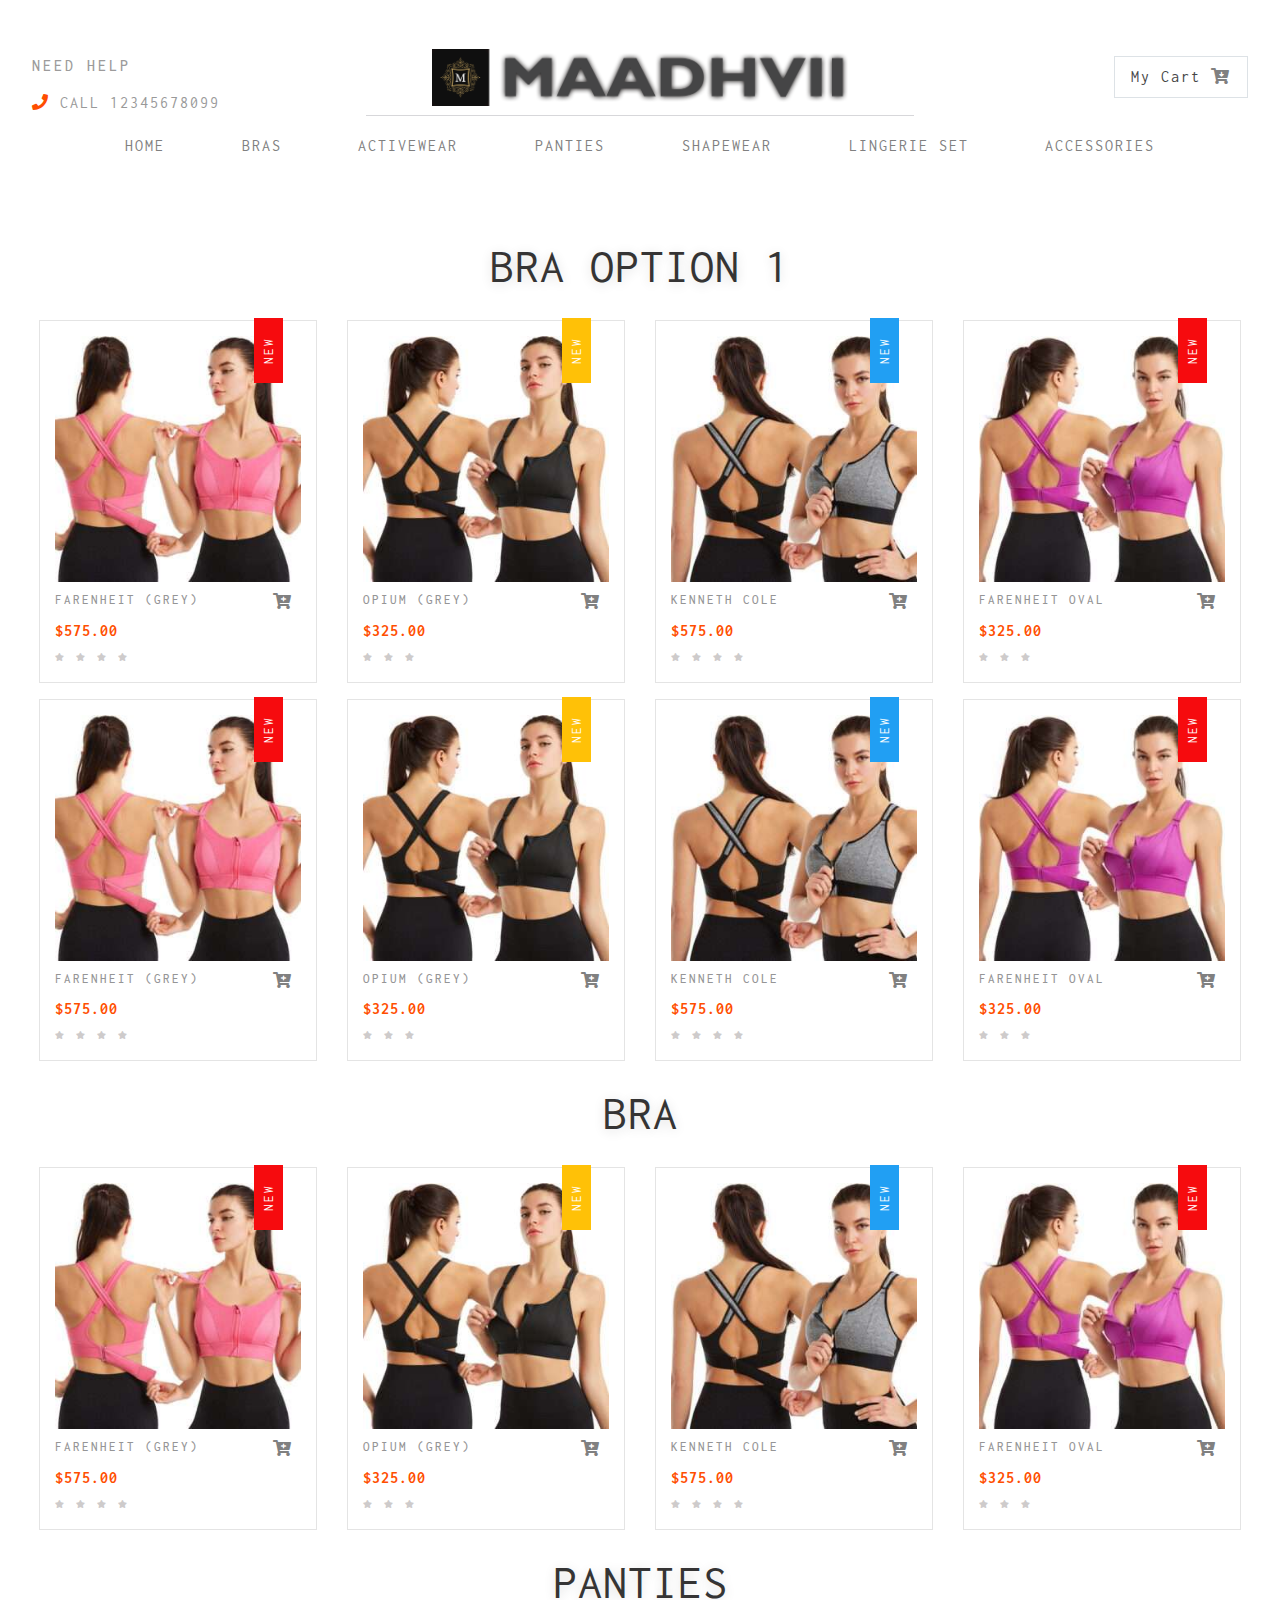
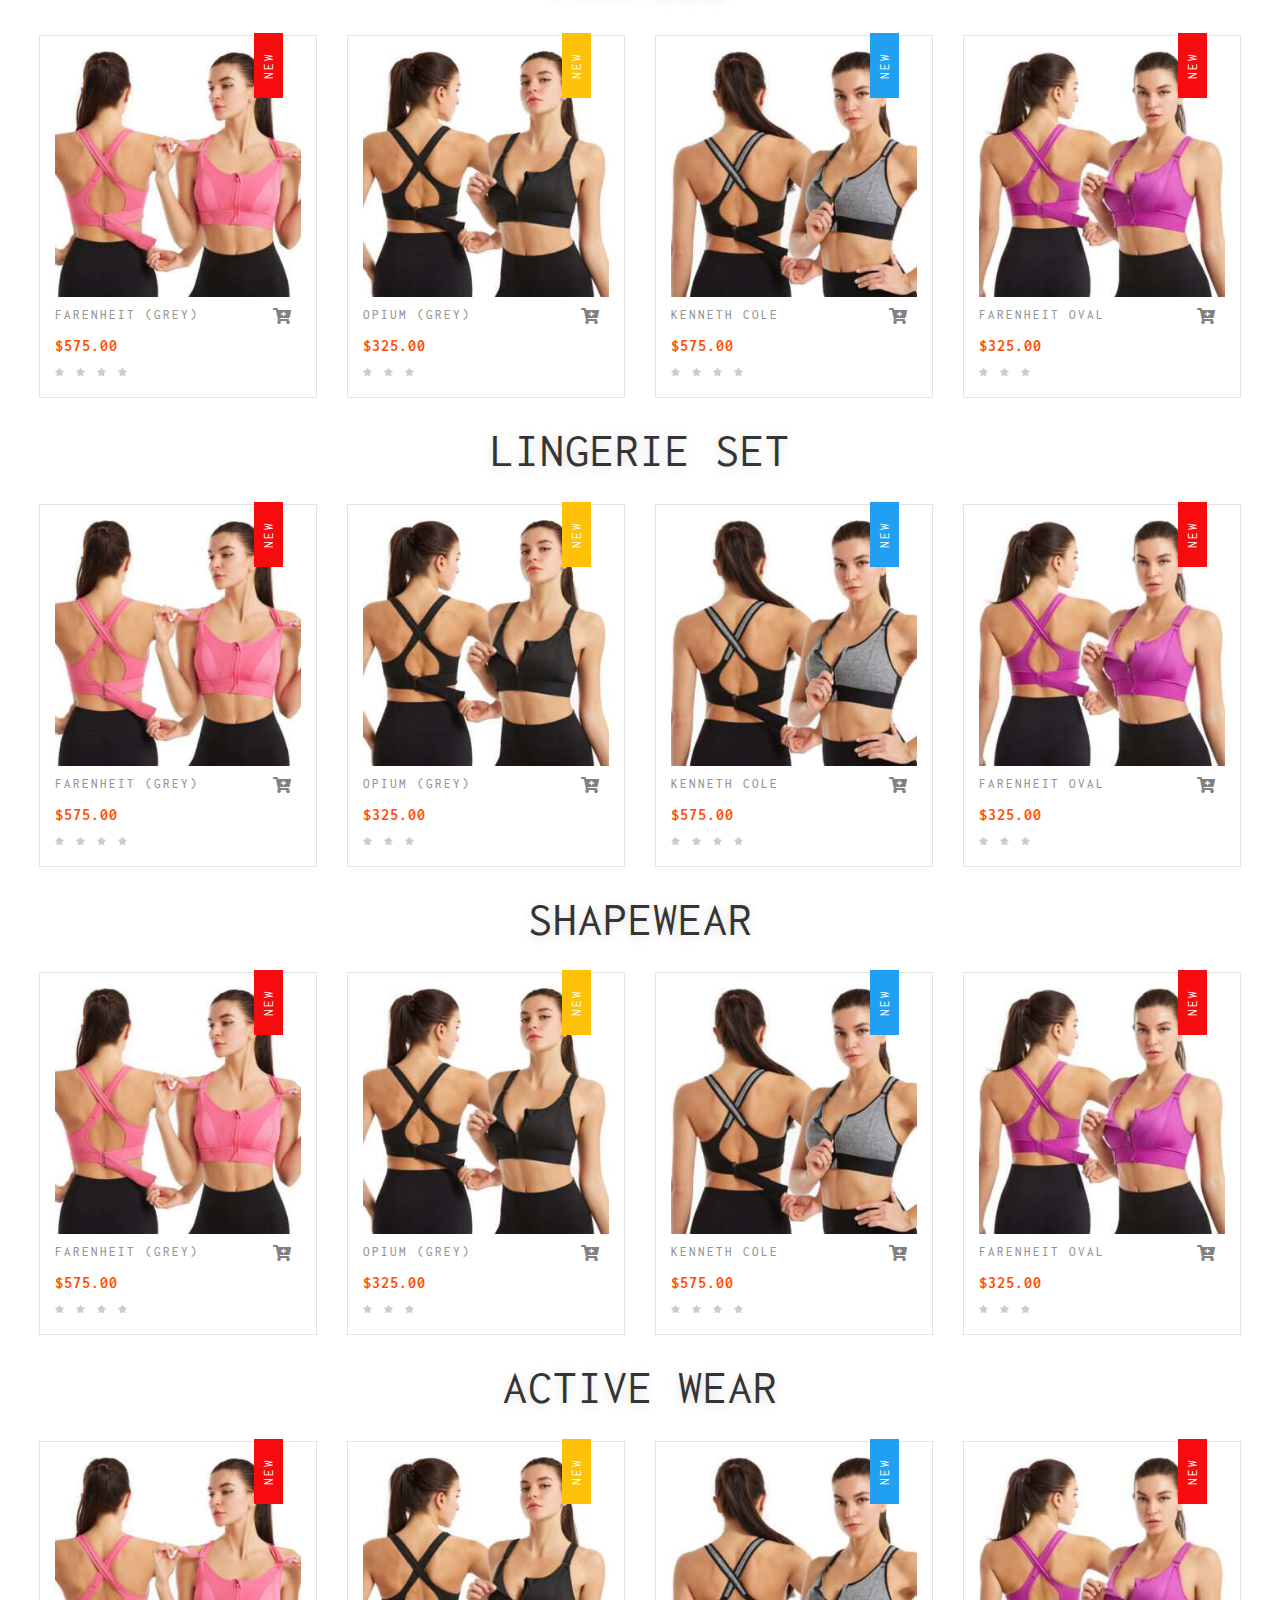
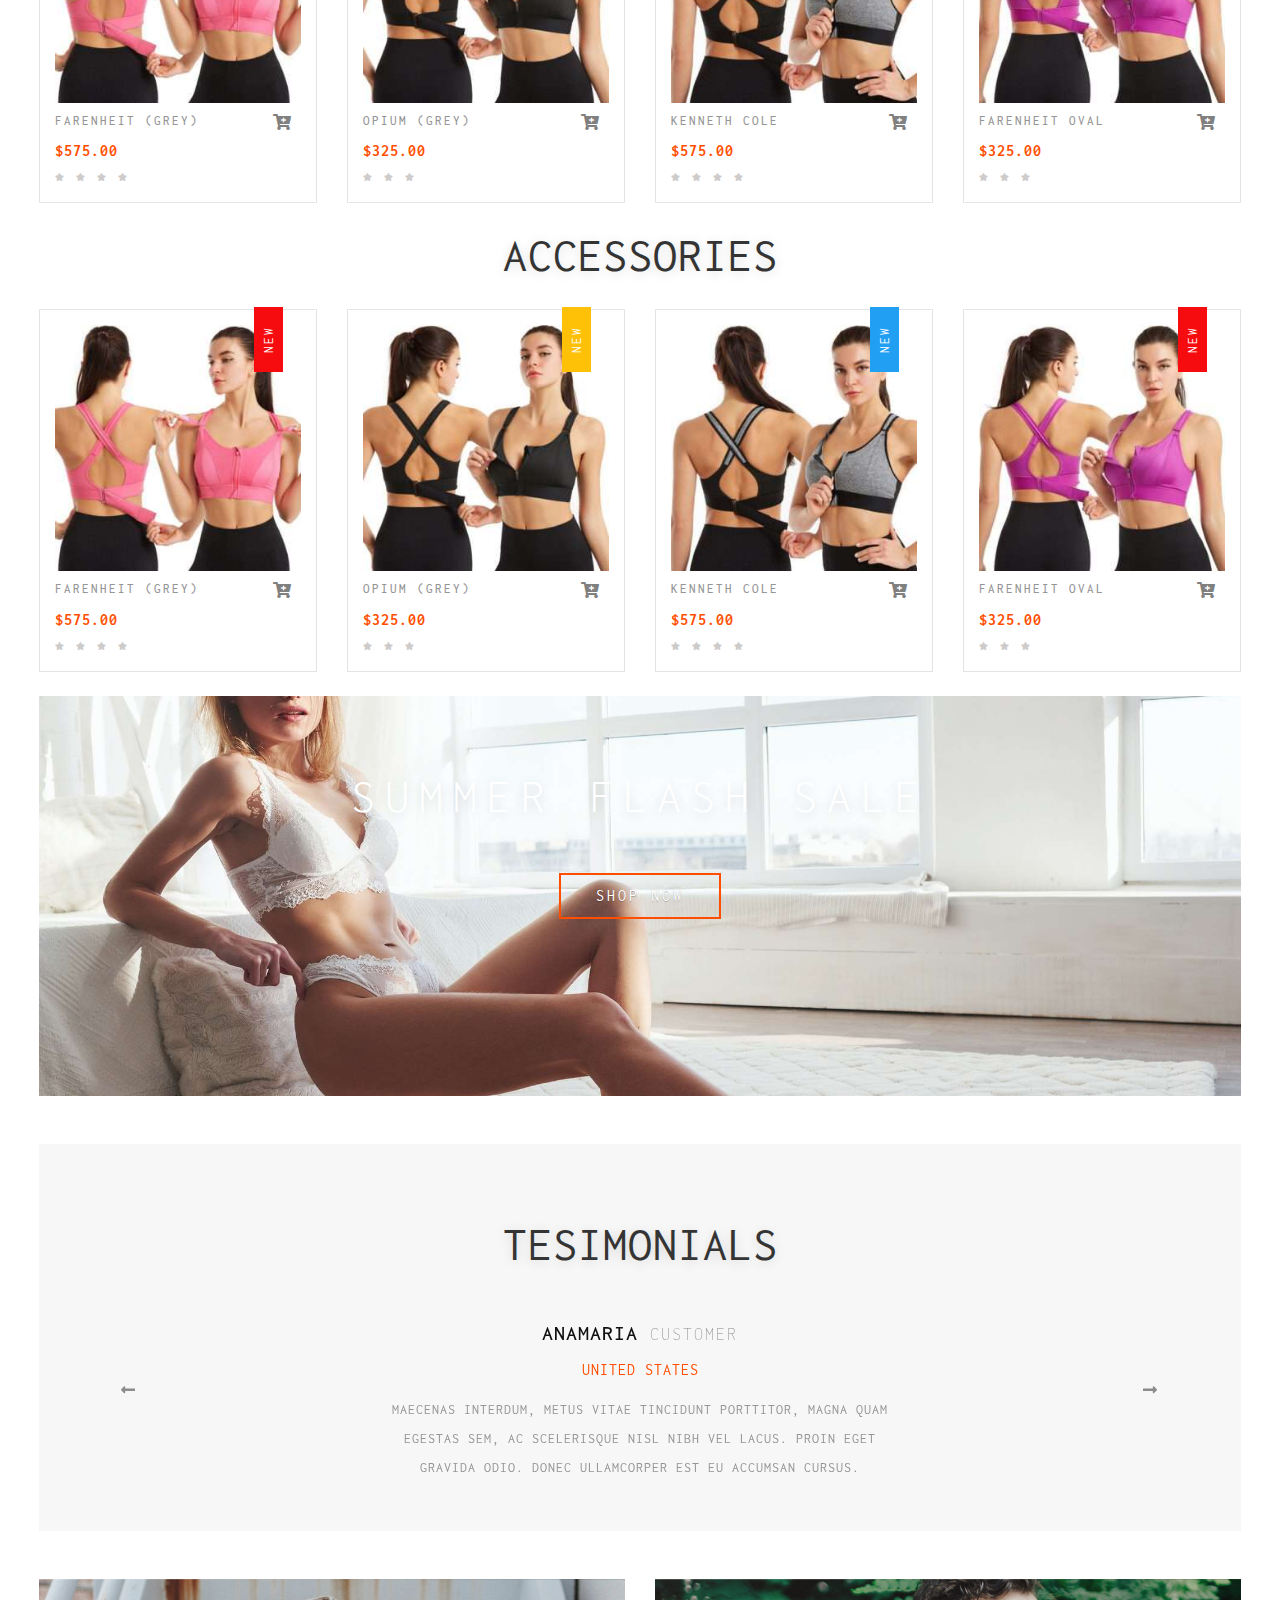
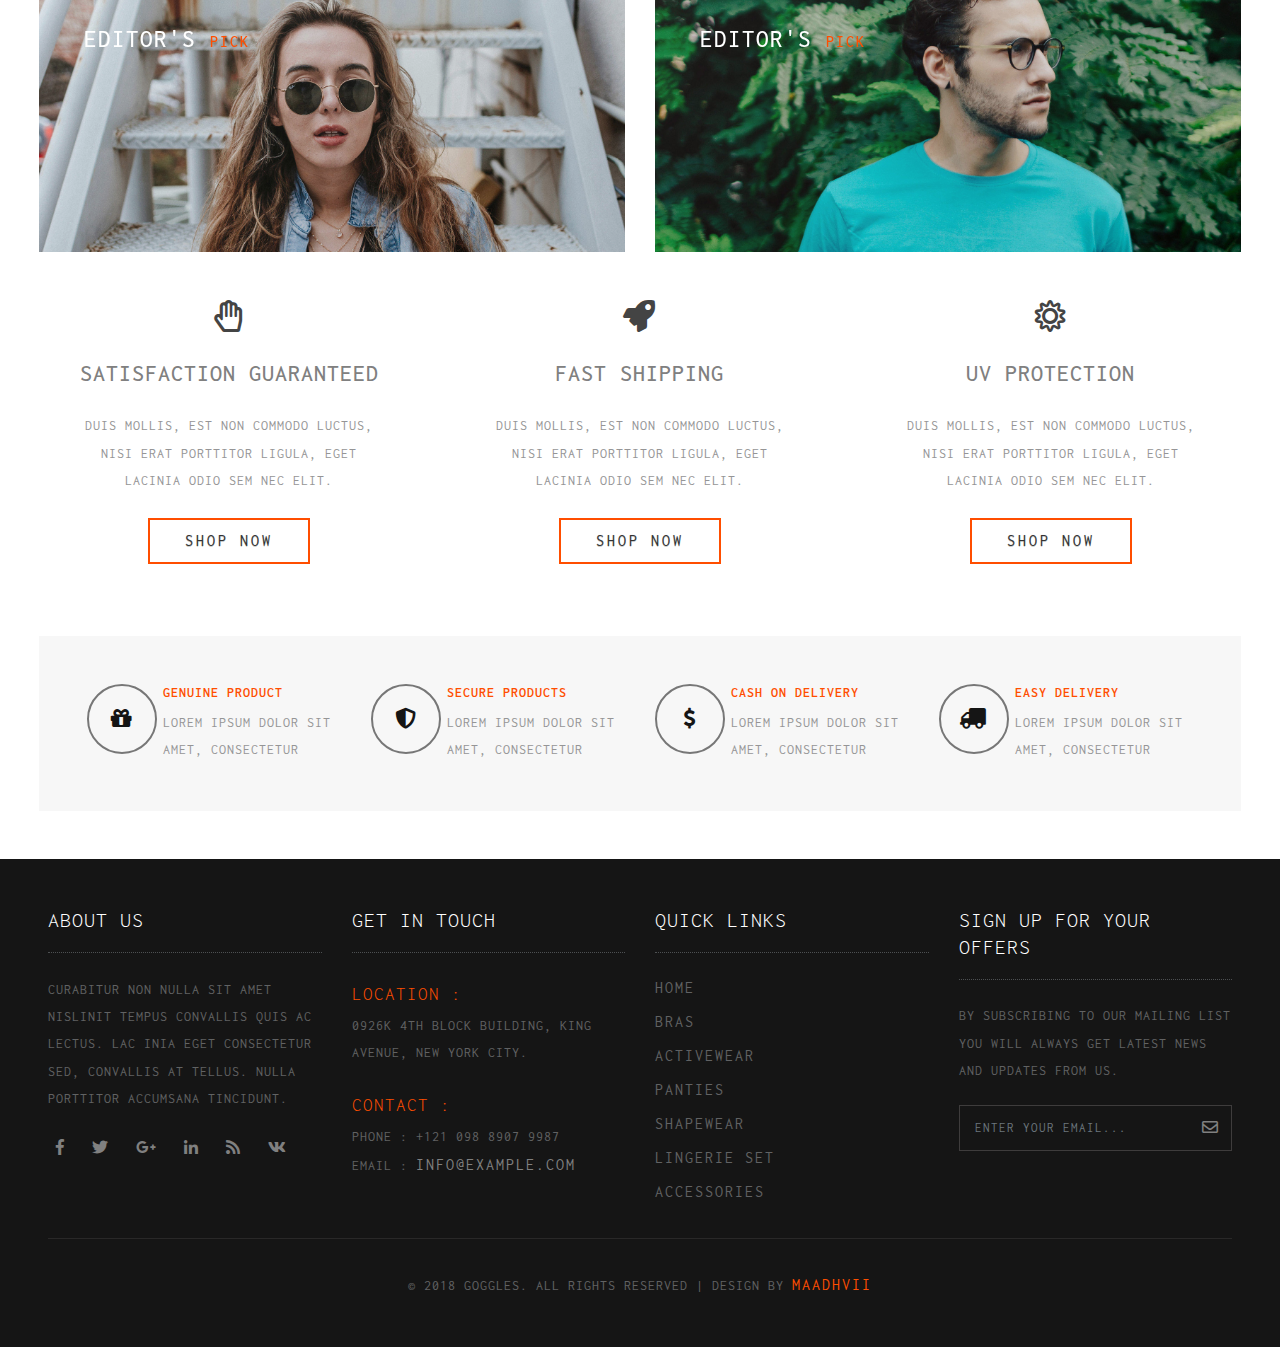
<file: bras.html>
<!DOCTYPE html>
<html lang="zxx">

<head>
	<title>MAADHVII</title>
	<meta name="viewport" content="width=device-width, initial-scale=1.0">
	<meta charset="utf-8">
	<meta name="keywords" content="Goggles a Responsive web template, Bootstrap Web Templates, Flat Web Templates, Android Compatible web template, 
Smartphone Compatible web template, free webdesigns for Nokia, Samsung, LG, SonyEricsson, Motorola web design" />
	<script>
		addEventListener("load", function () {
			setTimeout(hideURLbar, 0);
		}, false);

		function hideURLbar() {
			window.scrollTo(0, 1);
		}
	</script>
	<!--  -->
	<link rel="stylesheet" href="https://cdnjs.cloudflare.com/ajax/libs/font-awesome/6.5.1/css/all.min.css" integrity="sha512-DTOQO9RWCH3ppGqcWaEA1BIZOC6xxalwEsw9c2QQeAIftl+Vegovlnee1c9QX4TctnWMn13TZye+giMm8e2LwA==" crossorigin="anonymous" referrerpolicy="no-referrer" />
	<!--  -->
	<link rel="stylesheet" href="./css/customStyle.css">
	 <link href="https://cdn.jsdelivr.net/npm/bootstrap@5.3.3/dist/css/bootstrap.min.css" rel="stylesheet" integrity="sha384-QWTKZyjpPEjISv5WaRU9OFeRpok6YctnYmDr5pNlyT2bRjXh0JMhjY6hW+ALEwIH" crossorigin="anonymous">
	<!-- external bootstrap -->
	<link href="css/bootstrap.css" rel='stylesheet' type='text/css' />
	<!---------------------------------- basic css ---------------------------------------------------->
	<link href="css/login_overlay.css" rel='stylesheet' type='text/css' />
	<!---------------------------------- form css ----------------------------------------------------->
	<link href="css/style6.css" rel='stylesheet' type='text/css' />
	<!---------------------------------- header css --------------------------------------------------->
	<link rel="stylesheet" href="css/shop.css" type="text/css" />
	<!---------------------------------- shop icon css ------------------------------------------------>
	<link rel="stylesheet" href="css/owl.carousel.css" type="text/css" media="all">
	<!---------------------------------- products in line --------------------------------------------->
	<link rel="stylesheet" href="css/owl.theme.css" type="text/css" media="all">
	<!---------------------------------- using Owl Carousel ------------------------------------------->
	<link href="css/style.css" rel='stylesheet' type='text/css' />
	<!---------------------------------- Don't remove ------------------------------------------------->
	<link href="css/fontawesome-all.css" rel="stylesheet">
	<!---------------------------------- icons styling ------------------------------------------------>
	<link href="//fonts.googleapis.com/css?family=Inconsolata:400,700" rel="stylesheet">
	<!---------------------------------- getting online fonts ----------------------------------------->
	<link href="//fonts.googleapis.com/css?family=Poppins:100,100i,200,200i,300,300i,400,400i,500,500i,600,600i,700,700i,800"
	    rel="stylesheet">
</head>

<body>
	<!--------------------------------- Welcome ------------------------------------------------------>
	<div class="banner-top container-fluid" id="home">
		<!--------------------------------- header --------------------------------------------------->
		<header>
			<div class="row">
				<div class="col-md-3 top-info text-left mt-lg-4">
					<h6>Need Help</h6>
					<ul>
						<li>
							<i class="fas fa-phone"></i> Call</li>
						<li class="number-phone mt-3">12345678099</li>
					</ul>
				</div>
				<div class="col-md-6 logo-div text-center">
					<h1 class="logo-div">
						<a class="navbar-brand" href="index.html">
							<img class="head-logo" src="./images/logo-full.png" alt=""> </a>
					</h1>
				</div>

				<div class="col-md-3 top-info-cart text-right mt-lg-4">
					<ul class="cart-inner-info">
						<li class="button-log" style="display: none;">
							<a class="btn-open" href="#">
								<span class="fa fa-user" aria-hidden="true"></span>
							</a>
						</li>
						<li class="galssescart galssescart2 cart cart box_1">
							<form action="#" method="post" class="last">
								<input type="hidden" name="cmd" value="_cart">
								<input type="hidden" name="display" value="1">
								<button class="top_googles_cart" type="submit" name="submit" value="">
									My Cart
									<i class="fas fa-cart-arrow-down"></i>
								</button>
							</form>
						</li>
					</ul>
					<!---->
					<div class="overlay-login text-left">
						<button type="button" class="overlay-close1">
							<i class="fa fa-times" aria-hidden="true"></i>
						</button>
						<div class="wrap">
							<h5 class="text-center mb-4">Login Now</h5>
							<div class="login p-5 bg-dark mx-auto mw-100">
								<form action="#" method="post">
									<div class="form-group">
										<label class="mb-2">Email address</label>
										<input type="email" class="form-control" id="exampleInputEmail1" aria-describedby="emailHelp" placeholder="" required="">
										<small id="emailHelp" class="form-text text-muted">We'll never share your email with anyone else.</small>
									</div>
									<div class="form-group">
										<label class="mb-2">Password</label>
										<input type="password" class="form-control" id="exampleInputPassword1" placeholder="" required="">
									</div>
									<div class="form-check mb-2">
										<input type="checkbox" class="form-check-input" id="exampleCheck1">
										<label class="form-check-label" for="exampleCheck1">Check me out</label>
									</div>
									<button type="submit" class="btn btn-primary submit mb-4">Sign In</button>

								</form>
							</div>
							<!---->
						</div>
					</div>
					<!---->
				</div>
			</div>
			<div class="search">
				<!-- <div class="mobile-nav-button">
					<button id="trigger-overlay" type="button">
						<i class="fas fa-search"></i>
					</button>
				</div> -->
				<!-- open/close -->
				<div class="overlay overlay-door">
					<button type="button" class="overlay-close">
						<i class="fa fa-times" aria-hidden="true"></i>
					</button>
					<form action="#" method="post" class="d-flex">
						<input class="form-control" type="search" placeholder="Search here..." required="">
						<button type="submit" class="btn btn-primary submit">
							<i class="fas fa-search"></i>
						</button>
					</form>

				</div>
				<!-- open/close -->
			</div>
			<label class="top-log mx-auto"></label>
			<nav class="navbar">
				<button class="toggle-icon" onclick="navdrop()"><span><i class="fa-solid fa-bars"></i></span></button>
				<ul class="outerUl">
				  <li class="outerLi"><a href="./index.html">home</a></li>
				  <li class="outerLi"><a id="navlink" href="./bras.html" onclick="displayById('first-ul')">bras</a>
				  <ul class="innerUl" id="first-ul">
					<li class="innerLi"><a href="">inner</a></li>
					<li class="innerLi"><a href="">inner</a></li>
					<li class="innerLi"><a href="">inner</a></li>
				  </ul>
				  </li>
				  <li class="outerLi"><a href="#" onclick="displayById('second-ul')">Activewear</a>
				  <ul class="innerUl" id="second-ul">
					<li class="innerLi"><a href="">inner</a></li>
					<li class="innerLi"><a href="">inner</a></li>
					<li class="innerLi"><a href="">inner</a></li>
				  </ul>
				  </li>
				  <li class="outerLi">
					<a href="#" onclick="displayById('third-ul')">
					PANTIES
					</a>
				  <ul class="innerUl" id="third-ul">
					<li class="innerLi"><a href="">inner</a></li>
					<li class="innerLi"><a href="">inner</a></li>
					<li class="innerLi"><a href="">inner</a></li>
				  </ul>
				  </li>
				  <li class="outerLi">
					<a href="#" onclick="displayById('forth-ul')">
						SHAPEWEAR
					</a>
				  <ul class="innerUl" id="forth-ul">
					<li class="innerLi"><a href="">inner</a></li>
					<li class="innerLi"><a href="">inner</a></li>
					<li class="innerLi"><a href="">inner</a></li>
				  </ul>
				  </li>
				  <li class="outerLi">
					<a href="#" onclick="displayById('fifth-ul')">
						LINGERIE SET
					</a>
				  <ul class="innerUl" id="fifth-ul">
					<li class="innerLi"><a href="">inner</a></li>
					<li class="innerLi"><a href="">inner</a></li>
					<li class="innerLi"><a href="">inner</a></li>
				  </ul>
				  </li>
				  <li class="outerLi">
					<a href="#" onclick="displayById('sixth-ul')">
						ACCESSORIES
					</a>
				  <ul class="innerUl" id="sixth-ul">
					<li class="innerLi"><a href="">inner</a></li>
					<li class="innerLi"><a href="">inner</a></li>
					<li class="innerLi"><a href="">inner</a></li>
				  </ul>
				  </li>
				  
				</ul>
			  </nav>
		</header>
		<!--------------------------------- //header ------------------------------------------------->
		<!--------------------------------- banner --------------------------------------------------->
		
		<!---------------------------------//banner --------------------------------------------------->
	</div>
	<!-------------------------------------// Welcome -=----------------------------------------------->
	<section class="banner-bottom-wthreelayouts py-lg-5 py-3">
		<div class="container-fluid">
			<div class="inner-sec-shop px-lg-4 px-3">
				<h3 class="tittle-heading my-lg-4 my-4 text-center">Bra Option 1 </h3>
				<div class="row">
	<!----------------------------------- first row ---------------------------------------------------->
					<div class="col-md-3 product-men women_two">
						<div class="product-googles-info googles">
							<div class="men-pro-item">
								<div class="men-thumb-item">
									<img src="images/n1.jpg" class="img-fluid" alt="">
									<div class="men-cart-pro">
										<div class="inner-men-cart-pro">
											<a class="link-product-add-cart"><span type="button" class="btn btn-primary" data-bs-toggle="modal" data-bs-target="#exampleModal" style="background-color: rgba(255, 255, 255, 0); border: none;">Quick View</span></a>
										</div>
									</div>
									<span class="product-new-top">New</span>
								</div>
								<div class="item-info-product">
									<div class="info-product-price">
										<div class="grid_meta">
											<div class="product_price">
												<h4>
													<a href="#">Farenheit (Grey)</a>
												</h4>
												<div class="grid-price mt-2">
													<span class="money ">$575.00</span>
												</div>
											</div>
											<ul class="stars">
												<li>
													<a href="#">
														<i class="fa fa-star" aria-hidden="true"></i>
													</a>
												</li>
												<li>
													<a href="#">
														<i class="fa fa-star" aria-hidden="true"></i>
													</a>
												</li>
												<li>
													<a href="#">
														<i class="fa fa-star" aria-hidden="true"></i>
													</a>
												</li>
												<li>
													<a href="#">
														<i class="fa fa-star" aria-hidden="true"></i>
													</a>
												</li>
												<li>
													<a href="#">
														<i class="fa fa-star-half-o" aria-hidden="true"></i>
													</a>
												</li>
											</ul>
										</div>
										<div class="googles single-item hvr-outline-out">
											<form action="#" method="post">
												<input type="hidden" name="cmd" value="_cart">
												<input type="hidden" name="add" value="1">
												<input type="hidden" name="googles_item" value="Farenheit">
												<input type="hidden" name="amount" value="575.00">
												<button type="submit" class="googles-cart pgoogles-cart">
													<i class="fas fa-cart-plus"></i>
												</button>

												
											</form>

										</div>
									</div>
									<div class="clearfix"></div>
								</div>
							</div>
						</div>
					</div>
					<div class="col-md-3 product-men women_two">
						<div class="product-googles-info googles">
							<div class="men-pro-item">
								<div class="men-thumb-item">
									<img src="images/n2.jpg" class="img-fluid" alt="">
									<div class="men-cart-pro">
										<div class="inner-men-cart-pro">
											<a href="#" class="link-product-add-cart">Quick View</a>
										</div>
									</div>
									<span class="product-new-top">New</span>
								</div>
								<div class="item-info-product">

									<div class="info-product-price">
										<div class="grid_meta">
											<div class="product_price">
												<h4>
													<a href="#">Opium (Grey)</a>
												</h4>
												<div class="grid-price mt-2">
													<span class="money ">$325.00</span>
												</div>
											</div>
											<ul class="stars">
												<li>
													<a href="#">
														<i class="fa fa-star" aria-hidden="true"></i>
													</a>
												</li>
												<li>
													<a href="#">
														<i class="fa fa-star" aria-hidden="true"></i>
													</a>
												</li>
												<li>
													<a href="#">
														<i class="fa fa-star" aria-hidden="true"></i>
													</a>
												</li>
												<li>
													<a href="#">
														<i class="fa fa-star-half-o" aria-hidden="true"></i>
													</a>
												</li>
												<li>
													<a href="#">
														<i class="fa fa-star-o" aria-hidden="true"></i>
													</a>
												</li>
											</ul>
										</div>
										<div class="googles single-item hvr-outline-out">
											<form action="#" method="post">
												<input type="hidden" name="cmd" value="_cart">
												<input type="hidden" name="add" value="1">
												<input type="hidden" name="googles_item" value="Opium (Grey)">
												<input type="hidden" name="amount" value="325.00">
												<button type="submit" class="googles-cart pgoogles-cart">
													<i class="fas fa-cart-plus"></i>
												</button>

												
											</form>

										</div>
									</div>
									<div class="clearfix"></div>
								</div>
							</div>
						</div>
					</div>
					<div class="col-md-3 product-men women_two">
						<div class="product-googles-info googles">
							<div class="men-pro-item">
								<div class="men-thumb-item">
									<img src="images/n3.jpg" class="img-fluid" alt="">
									<div class="men-cart-pro">
										<div class="inner-men-cart-pro">
											<a href="#" class="link-product-add-cart">Quick View</a>
										</div>
									</div>
									<span class="product-new-top">New</span>
								</div>
								<div class="item-info-product">

									<div class="info-product-price">
										<div class="grid_meta">
											<div class="product_price">
												<h4>
													<a href="#">Kenneth Cole</a>
												</h4>
												<div class="grid-price mt-2">
													<span class="money ">$575.00</span>
												</div>
											</div>
											<ul class="stars">
												<li>
													<a href="#">
														<i class="fa fa-star" aria-hidden="true"></i>
													</a>
												</li>
												<li>
													<a href="#">
														<i class="fa fa-star" aria-hidden="true"></i>
													</a>
												</li>
												<li>
													<a href="#">
														<i class="fa fa-star" aria-hidden="true"></i>
													</a>
												</li>
												<li>
													<a href="#">
														<i class="fa fa-star" aria-hidden="true"></i>
													</a>
												</li>
												<li>
													<a href="#">
														<i class="fa fa-star-half-o" aria-hidden="true"></i>
													</a>
												</li>
											</ul>
										</div>
										<div class="googles single-item hvr-outline-out">
											<form action="#" method="post">
												<input type="hidden" name="cmd" value="_cart">
												<input type="hidden" name="add" value="1">
												<input type="hidden" name="googles_item" value="Kenneth Cole">
												<input type="hidden" name="amount" value="575.00">
												<button type="submit" class="googles-cart pgoogles-cart">
													<i class="fas fa-cart-plus"></i>
												</button>
												
											</form>

										</div>
									</div>
									<div class="clearfix"></div>
								</div>
							</div>
						</div>
					</div>
					<div class="col-md-3 product-men women_two">
						<div class="product-googles-info googles">
							<div class="men-pro-item">
								<div class="men-thumb-item">
									<img src="images/n4.jpg" class="img-fluid" alt="">
									<div class="men-cart-pro">
										<div class="inner-men-cart-pro">
											<a href="#" class="link-product-add-cart">Quick View</a>
										</div>
									</div>
									<span class="product-new-top">New</span>
								</div>
								<div class="item-info-product">

									<div class="info-product-price">
										<div class="grid_meta">
											<div class="product_price">
												<h4>
													<a href="#">Farenheit Oval </a>
												</h4>
												<div class="grid-price mt-2">
													<span class="money ">$325.00</span>
												</div>
											</div>
											<ul class="stars">
												<li>
													<a href="#">
														<i class="fa fa-star" aria-hidden="true"></i>
													</a>
												</li>
												<li>
													<a href="#">
														<i class="fa fa-star" aria-hidden="true"></i>
													</a>
												</li>
												<li>
													<a href="#">
														<i class="fa fa-star" aria-hidden="true"></i>
													</a>
												</li>
												<li>
													<a href="#">
														<i class="fa fa-star-half-o" aria-hidden="true"></i>
													</a>
												</li>
												<li>
													<a href="#">
														<i class="fa fa-star-o" aria-hidden="true"></i>
													</a>
												</li>
											</ul>
										</div>
										<div class="googles single-item hvr-outline-out">
											<form action="#" method="post">
												<input type="hidden" name="cmd" value="_cart">
												<input type="hidden" name="add" value="1">
												<input type="hidden" name="googles_item" value="Farenheit Oval">
												<input type="hidden" name="amount" value="325.00">
												<button type="submit" class="googles-cart pgoogles-cart">
													<i class="fas fa-cart-plus"></i>
												</button>

												
											</form>

										</div>
									</div>
									<div class="clearfix"></div>
								</div>
							</div>
						</div>
					</div>
				</div>
				<!-- product-model -->
				<div class="modal fade" id="exampleModal" tabindex="-1" aria-labelledby="exampleModalLabel" aria-hidden="true">
					<div class="modal-dialog">
					  <div class="modal-content">
						<div class="modal-header">
						  <h1 class="modal-title fs-5" id="exampleModalLabel">Modal title</h1>
						  <button type="button" class="btn-close" data-bs-dismiss="modal" aria-label="Close"></button>
						</div>
						<div class="modal-body">
						  ...
						</div>
						<div class="modal-footer">
						  <button type="button" class="btn btn-secondary" data-bs-dismiss="modal">Close</button>
						  <button type="button" class="btn btn-primary">Save changes</button>
						</div>
					  </div>
					</div>
				  </div>
	<!------------------------------------// first row ------------------------------------------------->
	<!----------------------------------- second row --------------------------------------------------->
				<div class="row mt-lg-3 mt-0">
					<div class="col-md-3 product-men women_two">
						<div class="product-googles-info googles">
							<div class="men-pro-item">
								<div class="men-thumb-item">
									<img src="images/n1.jpg" class="img-fluid" alt="">
									<div class="men-cart-pro">
										<div class="inner-men-cart-pro">
											<a href="#" class="link-product-add-cart">Quick View</a>
										</div>
									</div>
									<span class="product-new-top">New</span>
								</div>
								<div class="item-info-product">
									<div class="info-product-price">
										<div class="grid_meta">
											<div class="product_price">
												<h4>
													<a href="#">Farenheit (Grey)</a>
												</h4>
												<div class="grid-price mt-2">
													<span class="money ">$575.00</span>
												</div>
											</div>
											<ul class="stars">
												<li>
													<a href="#">
														<i class="fa fa-star" aria-hidden="true"></i>
													</a>
												</li>
												<li>
													<a href="#">
														<i class="fa fa-star" aria-hidden="true"></i>
													</a>
												</li>
												<li>
													<a href="#">
														<i class="fa fa-star" aria-hidden="true"></i>
													</a>
												</li>
												<li>
													<a href="#">
														<i class="fa fa-star" aria-hidden="true"></i>
													</a>
												</li>
												<li>
													<a href="#">
														<i class="fa fa-star-half-o" aria-hidden="true"></i>
													</a>
												</li>
											</ul>
										</div>
										<div class="googles single-item hvr-outline-out">
											<form action="#" method="post">
												<input type="hidden" name="cmd" value="_cart">
												<input type="hidden" name="add" value="1">
												<input type="hidden" name="googles_item" value="Farenheit">
												<input type="hidden" name="amount" value="575.00">
												<button type="submit" class="googles-cart pgoogles-cart">
													<i class="fas fa-cart-plus"></i>
												</button>

												
											</form>

										</div>
									</div>
									<div class="clearfix"></div>
								</div>
							</div>
						</div>
					</div>
					<div class="col-md-3 product-men women_two">
						<div class="product-googles-info googles">
							<div class="men-pro-item">
								<div class="men-thumb-item">
									<img src="images/n2.jpg" class="img-fluid" alt="">
									<div class="men-cart-pro">
										<div class="inner-men-cart-pro">
											<a href="#" class="link-product-add-cart">Quick View</a>
										</div>
									</div>
									<span class="product-new-top">New</span>
								</div>
								<div class="item-info-product">

									<div class="info-product-price">
										<div class="grid_meta">
											<div class="product_price">
												<h4>
													<a href="#">Opium (Grey)</a>
												</h4>
												<div class="grid-price mt-2">
													<span class="money ">$325.00</span>
												</div>
											</div>
											<ul class="stars">
												<li>
													<a href="#">
														<i class="fa fa-star" aria-hidden="true"></i>
													</a>
												</li>
												<li>
													<a href="#">
														<i class="fa fa-star" aria-hidden="true"></i>
													</a>
												</li>
												<li>
													<a href="#">
														<i class="fa fa-star" aria-hidden="true"></i>
													</a>
												</li>
												<li>
													<a href="#">
														<i class="fa fa-star-half-o" aria-hidden="true"></i>
													</a>
												</li>
												<li>
													<a href="#">
														<i class="fa fa-star-o" aria-hidden="true"></i>
													</a>
												</li>
											</ul>
										</div>
										<div class="googles single-item hvr-outline-out">
											<form action="#" method="post">
												<input type="hidden" name="cmd" value="_cart">
												<input type="hidden" name="add" value="1">
												<input type="hidden" name="googles_item" value="Opium (Grey)">
												<input type="hidden" name="amount" value="325.00">
												<button type="submit" class="googles-cart pgoogles-cart">
													<i class="fas fa-cart-plus"></i>
												</button>

												
											</form>

										</div>
									</div>
									<div class="clearfix"></div>
								</div>
							</div>
						</div>
					</div>
					<div class="col-md-3 product-men women_two">
						<div class="product-googles-info googles">
							<div class="men-pro-item">
								<div class="men-thumb-item">
									<img src="images/n3.jpg" class="img-fluid" alt="">
									<div class="men-cart-pro">
										<div class="inner-men-cart-pro">
											<a href="#" class="link-product-add-cart">Quick View</a>
										</div>
									</div>
									<span class="product-new-top">New</span>
								</div>
								<div class="item-info-product">

									<div class="info-product-price">
										<div class="grid_meta">
											<div class="product_price">
												<h4>
													<a href="#">Kenneth Cole</a>
												</h4>
												<div class="grid-price mt-2">
													<span class="money ">$575.00</span>
												</div>
											</div>
											<ul class="stars">
												<li>
													<a href="#">
														<i class="fa fa-star" aria-hidden="true"></i>
													</a>
												</li>
												<li>
													<a href="#">
														<i class="fa fa-star" aria-hidden="true"></i>
													</a>
												</li>
												<li>
													<a href="#">
														<i class="fa fa-star" aria-hidden="true"></i>
													</a>
												</li>
												<li>
													<a href="#">
														<i class="fa fa-star" aria-hidden="true"></i>
													</a>
												</li>
												<li>
													<a href="#">
														<i class="fa fa-star-half-o" aria-hidden="true"></i>
													</a>
												</li>
											</ul>
										</div>
										<div class="googles single-item hvr-outline-out">
											<form action="#" method="post">
												<input type="hidden" name="cmd" value="_cart">
												<input type="hidden" name="add" value="1">
												<input type="hidden" name="googles_item" value="Kenneth Cole">
												<input type="hidden" name="amount" value="575.00">
												<button type="submit" class="googles-cart pgoogles-cart">
													<i class="fas fa-cart-plus"></i>
												</button>
												
											</form>

										</div>
									</div>
									<div class="clearfix"></div>
								</div>
							</div>
						</div>
					</div>
					<div class="col-md-3 product-men women_two">
						<div class="product-googles-info googles">
							<div class="men-pro-item">
								<div class="men-thumb-item">
									<img src="images/n4.jpg" class="img-fluid" alt="">
									<div class="men-cart-pro">
										<div class="inner-men-cart-pro">
											<a href="#" class="link-product-add-cart">Quick View</a>
										</div>
									</div>
									<span class="product-new-top">New</span>
								</div>
								<div class="item-info-product">

									<div class="info-product-price">
										<div class="grid_meta">
											<div class="product_price">
												<h4>
													<a href="#">Farenheit Oval </a>
												</h4>
												<div class="grid-price mt-2">
													<span class="money ">$325.00</span>
												</div>
											</div>
											<ul class="stars">
												<li>
													<a href="#">
														<i class="fa fa-star" aria-hidden="true"></i>
													</a>
												</li>
												<li>
													<a href="#">
														<i class="fa fa-star" aria-hidden="true"></i>
													</a>
												</li>
												<li>
													<a href="#">
														<i class="fa fa-star" aria-hidden="true"></i>
													</a>
												</li>
												<li>
													<a href="#">
														<i class="fa fa-star-half-o" aria-hidden="true"></i>
													</a>
												</li>
												<li>
													<a href="#">
														<i class="fa fa-star-o" aria-hidden="true"></i>
													</a>
												</li>
											</ul>
										</div>
										<div class="googles single-item hvr-outline-out">
											<form action="#" method="post">
												<input type="hidden" name="cmd" value="_cart">
												<input type="hidden" name="add" value="1">
												<input type="hidden" name="googles_item" value="Farenheit Oval">
												<input type="hidden" name="amount" value="325.00">
												<button type="submit" class="googles-cart pgoogles-cart">
													<i class="fas fa-cart-plus"></i>
												</button>

												
											</form>

										</div>
									</div>
									<div class="clearfix"></div>
								</div>
							</div>
						</div>
					</div>
				</div>
	<!---------------------------------// second row --------------------------------------------------->
	<!--------------------------------- section for heading and cards ---------------------------------->
	<h3 class="tittle-heading my-lg-4 my-4 text-center">Bra</h3>
	<div class="row mt-lg-3 mt-0">
		<div class="col-md-3 product-men women_two">
			<div class="product-googles-info googles">
				<div class="men-pro-item">
					<div class="men-thumb-item">
						<img src="images/n1.jpg" class="img-fluid" alt="">
						<div class="men-cart-pro">
							<div class="inner-men-cart-pro">
								<a href="#" class="link-product-add-cart">Quick View</a>
							</div>
						</div>
						<span class="product-new-top">New</span>
					</div>
					<div class="item-info-product">
						<div class="info-product-price">
							<div class="grid_meta">
								<div class="product_price">
									<h4>
										<a href="#">Farenheit (Grey)</a>
									</h4>
									<div class="grid-price mt-2">
										<span class="money ">$575.00</span>
									</div>
								</div>
								<ul class="stars">
									<li>
										<a href="#">
											<i class="fa fa-star" aria-hidden="true"></i>
										</a>
									</li>
									<li>
										<a href="#">
											<i class="fa fa-star" aria-hidden="true"></i>
										</a>
									</li>
									<li>
										<a href="#">
											<i class="fa fa-star" aria-hidden="true"></i>
										</a>
									</li>
									<li>
										<a href="#">
											<i class="fa fa-star" aria-hidden="true"></i>
										</a>
									</li>
									<li>
										<a href="#">
											<i class="fa fa-star-half-o" aria-hidden="true"></i>
										</a>
									</li>
								</ul>
							</div>
							<div class="googles single-item hvr-outline-out">
								<form action="#" method="post">
									<input type="hidden" name="cmd" value="_cart">
									<input type="hidden" name="add" value="1">
									<input type="hidden" name="googles_item" value="Farenheit">
									<input type="hidden" name="amount" value="575.00">
									<button type="submit" class="googles-cart pgoogles-cart">
										<i class="fas fa-cart-plus"></i>
									</button>

									
								</form>

							</div>
						</div>
						<div class="clearfix"></div>
					</div>
				</div>
			</div>
		</div>
		<div class="col-md-3 product-men women_two">
			<div class="product-googles-info googles">
				<div class="men-pro-item">
					<div class="men-thumb-item">
						<img src="images/n2.jpg" class="img-fluid" alt="">
						<div class="men-cart-pro">
							<div class="inner-men-cart-pro">
								<a href="#" class="link-product-add-cart">Quick View</a>
							</div>
						</div>
						<span class="product-new-top">New</span>
					</div>
					<div class="item-info-product">

						<div class="info-product-price">
							<div class="grid_meta">
								<div class="product_price">
									<h4>
										<a href="#">Opium (Grey)</a>
									</h4>
									<div class="grid-price mt-2">
										<span class="money ">$325.00</span>
									</div>
								</div>
								<ul class="stars">
									<li>
										<a href="#">
											<i class="fa fa-star" aria-hidden="true"></i>
										</a>
									</li>
									<li>
										<a href="#">
											<i class="fa fa-star" aria-hidden="true"></i>
										</a>
									</li>
									<li>
										<a href="#">
											<i class="fa fa-star" aria-hidden="true"></i>
										</a>
									</li>
									<li>
										<a href="#">
											<i class="fa fa-star-half-o" aria-hidden="true"></i>
										</a>
									</li>
									<li>
										<a href="#">
											<i class="fa fa-star-o" aria-hidden="true"></i>
										</a>
									</li>
								</ul>
							</div>
							<div class="googles single-item hvr-outline-out">
								<form action="#" method="post">
									<input type="hidden" name="cmd" value="_cart">
									<input type="hidden" name="add" value="1">
									<input type="hidden" name="googles_item" value="Opium (Grey)">
									<input type="hidden" name="amount" value="325.00">
									<button type="submit" class="googles-cart pgoogles-cart">
										<i class="fas fa-cart-plus"></i>
									</button>

									
								</form>

							</div>
						</div>
						<div class="clearfix"></div>
					</div>
				</div>
			</div>
		</div>
		<div class="col-md-3 product-men women_two">
			<div class="product-googles-info googles">
				<div class="men-pro-item">
					<div class="men-thumb-item">
						<img src="images/n3.jpg" class="img-fluid" alt="">
						<div class="men-cart-pro">
							<div class="inner-men-cart-pro">
								<a href="#" class="link-product-add-cart">Quick View</a>
							</div>
						</div>
						<span class="product-new-top">New</span>
					</div>
					<div class="item-info-product">

						<div class="info-product-price">
							<div class="grid_meta">
								<div class="product_price">
									<h4>
										<a href="#">Kenneth Cole</a>
									</h4>
									<div class="grid-price mt-2">
										<span class="money ">$575.00</span>
									</div>
								</div>
								<ul class="stars">
									<li>
										<a href="#">
											<i class="fa fa-star" aria-hidden="true"></i>
										</a>
									</li>
									<li>
										<a href="#">
											<i class="fa fa-star" aria-hidden="true"></i>
										</a>
									</li>
									<li>
										<a href="#">
											<i class="fa fa-star" aria-hidden="true"></i>
										</a>
									</li>
									<li>
										<a href="#">
											<i class="fa fa-star" aria-hidden="true"></i>
										</a>
									</li>
									<li>
										<a href="#">
											<i class="fa fa-star-half-o" aria-hidden="true"></i>
										</a>
									</li>
								</ul>
							</div>
							<div class="googles single-item hvr-outline-out">
								<form action="#" method="post">
									<input type="hidden" name="cmd" value="_cart">
									<input type="hidden" name="add" value="1">
									<input type="hidden" name="googles_item" value="Kenneth Cole">
									<input type="hidden" name="amount" value="575.00">
									<button type="submit" class="googles-cart pgoogles-cart">
										<i class="fas fa-cart-plus"></i>
									</button>
									
								</form>

							</div>
						</div>
						<div class="clearfix"></div>
					</div>
				</div>
			</div>
		</div>
		<div class="col-md-3 product-men women_two">
			<div class="product-googles-info googles">
				<div class="men-pro-item">
					<div class="men-thumb-item">
						<img src="images/n4.jpg" class="img-fluid" alt="">
						<div class="men-cart-pro">
							<div class="inner-men-cart-pro">
								<a href="#" class="link-product-add-cart">Quick View</a>
							</div>
						</div>
						<span class="product-new-top">New</span>
					</div>
					<div class="item-info-product">

						<div class="info-product-price">
							<div class="grid_meta">
								<div class="product_price">
									<h4>
										<a href="#">Farenheit Oval </a>
									</h4>
									<div class="grid-price mt-2">
										<span class="money ">$325.00</span>
									</div>
								</div>
								<ul class="stars">
									<li>
										<a href="#">
											<i class="fa fa-star" aria-hidden="true"></i>
										</a>
									</li>
									<li>
										<a href="#">
											<i class="fa fa-star" aria-hidden="true"></i>
										</a>
									</li>
									<li>
										<a href="#">
											<i class="fa fa-star" aria-hidden="true"></i>
										</a>
									</li>
									<li>
										<a href="#">
											<i class="fa fa-star-half-o" aria-hidden="true"></i>
										</a>
									</li>
									<li>
										<a href="#">
											<i class="fa fa-star-o" aria-hidden="true"></i>
										</a>
									</li>
								</ul>
							</div>
							<div class="googles single-item hvr-outline-out">
								<form action="#" method="post">
									<input type="hidden" name="cmd" value="_cart">
									<input type="hidden" name="add" value="1">
									<input type="hidden" name="googles_item" value="Farenheit Oval">
									<input type="hidden" name="amount" value="325.00">
									<button type="submit" class="googles-cart pgoogles-cart">
										<i class="fas fa-cart-plus"></i>
									</button>

									
								</form>

							</div>
						</div>
						<div class="clearfix"></div>
					</div>
				</div>
			</div>
		</div>
	</div>
	<!--------------------------------- //section for heading and cards -------------------------------->
	<!--------------------------------- section for heading and cards ---------------------------------->
	<h3 class="tittle-heading my-lg-4 my-4 text-center">PANTIES</h3>
	<div class="row mt-lg-3 mt-0">
		<div class="col-md-3 product-men women_two">
			<div class="product-googles-info googles">
				<div class="men-pro-item">
					<div class="men-thumb-item">
						<img src="images/n1.jpg" class="img-fluid" alt="">
						<div class="men-cart-pro">
							<div class="inner-men-cart-pro">
								<a href="#" class="link-product-add-cart">Quick View</a>
							</div>
						</div>
						<span class="product-new-top">New</span>
					</div>
					<div class="item-info-product">
						<div class="info-product-price">
							<div class="grid_meta">
								<div class="product_price">
									<h4>
										<a href="#">Farenheit (Grey)</a>
									</h4>
									<div class="grid-price mt-2">
										<span class="money ">$575.00</span>
									</div>
								</div>
								<ul class="stars">
									<li>
										<a href="#">
											<i class="fa fa-star" aria-hidden="true"></i>
										</a>
									</li>
									<li>
										<a href="#">
											<i class="fa fa-star" aria-hidden="true"></i>
										</a>
									</li>
									<li>
										<a href="#">
											<i class="fa fa-star" aria-hidden="true"></i>
										</a>
									</li>
									<li>
										<a href="#">
											<i class="fa fa-star" aria-hidden="true"></i>
										</a>
									</li>
									<li>
										<a href="#">
											<i class="fa fa-star-half-o" aria-hidden="true"></i>
										</a>
									</li>
								</ul>
							</div>
							<div class="googles single-item hvr-outline-out">
								<form action="#" method="post">
									<input type="hidden" name="cmd" value="_cart">
									<input type="hidden" name="add" value="1">
									<input type="hidden" name="googles_item" value="Farenheit">
									<input type="hidden" name="amount" value="575.00">
									<button type="submit" class="googles-cart pgoogles-cart">
										<i class="fas fa-cart-plus"></i>
									</button>

									
								</form>

							</div>
						</div>
						<div class="clearfix"></div>
					</div>
				</div>
			</div>
		</div>
		<div class="col-md-3 product-men women_two">
			<div class="product-googles-info googles">
				<div class="men-pro-item">
					<div class="men-thumb-item">
						<img src="images/n2.jpg" class="img-fluid" alt="">
						<div class="men-cart-pro">
							<div class="inner-men-cart-pro">
								<a href="#" class="link-product-add-cart">Quick View</a>
							</div>
						</div>
						<span class="product-new-top">New</span>
					</div>
					<div class="item-info-product">

						<div class="info-product-price">
							<div class="grid_meta">
								<div class="product_price">
									<h4>
										<a href="#">Opium (Grey)</a>
									</h4>
									<div class="grid-price mt-2">
										<span class="money ">$325.00</span>
									</div>
								</div>
								<ul class="stars">
									<li>
										<a href="#">
											<i class="fa fa-star" aria-hidden="true"></i>
										</a>
									</li>
									<li>
										<a href="#">
											<i class="fa fa-star" aria-hidden="true"></i>
										</a>
									</li>
									<li>
										<a href="#">
											<i class="fa fa-star" aria-hidden="true"></i>
										</a>
									</li>
									<li>
										<a href="#">
											<i class="fa fa-star-half-o" aria-hidden="true"></i>
										</a>
									</li>
									<li>
										<a href="#">
											<i class="fa fa-star-o" aria-hidden="true"></i>
										</a>
									</li>
								</ul>
							</div>
							<div class="googles single-item hvr-outline-out">
								<form action="#" method="post">
									<input type="hidden" name="cmd" value="_cart">
									<input type="hidden" name="add" value="1">
									<input type="hidden" name="googles_item" value="Opium (Grey)">
									<input type="hidden" name="amount" value="325.00">
									<button type="submit" class="googles-cart pgoogles-cart">
										<i class="fas fa-cart-plus"></i>
									</button>

									
								</form>

							</div>
						</div>
						<div class="clearfix"></div>
					</div>
				</div>
			</div>
		</div>
		<div class="col-md-3 product-men women_two">
			<div class="product-googles-info googles">
				<div class="men-pro-item">
					<div class="men-thumb-item">
						<img src="images/n3.jpg" class="img-fluid" alt="">
						<div class="men-cart-pro">
							<div class="inner-men-cart-pro">
								<a href="#" class="link-product-add-cart">Quick View</a>
							</div>
						</div>
						<span class="product-new-top">New</span>
					</div>
					<div class="item-info-product">

						<div class="info-product-price">
							<div class="grid_meta">
								<div class="product_price">
									<h4>
										<a href="#">Kenneth Cole</a>
									</h4>
									<div class="grid-price mt-2">
										<span class="money ">$575.00</span>
									</div>
								</div>
								<ul class="stars">
									<li>
										<a href="#">
											<i class="fa fa-star" aria-hidden="true"></i>
										</a>
									</li>
									<li>
										<a href="#">
											<i class="fa fa-star" aria-hidden="true"></i>
										</a>
									</li>
									<li>
										<a href="#">
											<i class="fa fa-star" aria-hidden="true"></i>
										</a>
									</li>
									<li>
										<a href="#">
											<i class="fa fa-star" aria-hidden="true"></i>
										</a>
									</li>
									<li>
										<a href="#">
											<i class="fa fa-star-half-o" aria-hidden="true"></i>
										</a>
									</li>
								</ul>
							</div>
							<div class="googles single-item hvr-outline-out">
								<form action="#" method="post">
									<input type="hidden" name="cmd" value="_cart">
									<input type="hidden" name="add" value="1">
									<input type="hidden" name="googles_item" value="Kenneth Cole">
									<input type="hidden" name="amount" value="575.00">
									<button type="submit" class="googles-cart pgoogles-cart">
										<i class="fas fa-cart-plus"></i>
									</button>
									
								</form>

							</div>
						</div>
						<div class="clearfix"></div>
					</div>
				</div>
			</div>
		</div>
		<div class="col-md-3 product-men women_two">
			<div class="product-googles-info googles">
				<div class="men-pro-item">
					<div class="men-thumb-item">
						<img src="images/n4.jpg" class="img-fluid" alt="">
						<div class="men-cart-pro">
							<div class="inner-men-cart-pro">
								<a href="#" class="link-product-add-cart">Quick View</a>
							</div>
						</div>
						<span class="product-new-top">New</span>
					</div>
					<div class="item-info-product">

						<div class="info-product-price">
							<div class="grid_meta">
								<div class="product_price">
									<h4>
										<a href="#">Farenheit Oval </a>
									</h4>
									<div class="grid-price mt-2">
										<span class="money ">$325.00</span>
									</div>
								</div>
								<ul class="stars">
									<li>
										<a href="#">
											<i class="fa fa-star" aria-hidden="true"></i>
										</a>
									</li>
									<li>
										<a href="#">
											<i class="fa fa-star" aria-hidden="true"></i>
										</a>
									</li>
									<li>
										<a href="#">
											<i class="fa fa-star" aria-hidden="true"></i>
										</a>
									</li>
									<li>
										<a href="#">
											<i class="fa fa-star-half-o" aria-hidden="true"></i>
										</a>
									</li>
									<li>
										<a href="#">
											<i class="fa fa-star-o" aria-hidden="true"></i>
										</a>
									</li>
								</ul>
							</div>
							<div class="googles single-item hvr-outline-out">
								<form action="#" method="post">
									<input type="hidden" name="cmd" value="_cart">
									<input type="hidden" name="add" value="1">
									<input type="hidden" name="googles_item" value="Farenheit Oval">
									<input type="hidden" name="amount" value="325.00">
									<button type="submit" class="googles-cart pgoogles-cart">
										<i class="fas fa-cart-plus"></i>
									</button>

									
								</form>

							</div>
						</div>
						<div class="clearfix"></div>
					</div>
				</div>
			</div>
		</div>
	</div>
	<!--------------------------------- //section for heading and cards -------------------------------->
	<!--------------------------------- section for heading and cards ---------------------------------->
	<h3 class="tittle-heading my-lg-4 my-4 text-center">LINGERIE SET</h3>
	<div class="row mt-lg-3 mt-0">
		<div class="col-md-3 product-men women_two">
			<div class="product-googles-info googles">
				<div class="men-pro-item">
					<div class="men-thumb-item">
						<img src="images/n1.jpg" class="img-fluid" alt="">
						<div class="men-cart-pro">
							<div class="inner-men-cart-pro">
								<a href="#" class="link-product-add-cart">Quick View</a>
							</div>
						</div>
						<span class="product-new-top">New</span>
					</div>
					<div class="item-info-product">
						<div class="info-product-price">
							<div class="grid_meta">
								<div class="product_price">
									<h4>
										<a href="#">Farenheit (Grey)</a>
									</h4>
									<div class="grid-price mt-2">
										<span class="money ">$575.00</span>
									</div>
								</div>
								<ul class="stars">
									<li>
										<a href="#">
											<i class="fa fa-star" aria-hidden="true"></i>
										</a>
									</li>
									<li>
										<a href="#">
											<i class="fa fa-star" aria-hidden="true"></i>
										</a>
									</li>
									<li>
										<a href="#">
											<i class="fa fa-star" aria-hidden="true"></i>
										</a>
									</li>
									<li>
										<a href="#">
											<i class="fa fa-star" aria-hidden="true"></i>
										</a>
									</li>
									<li>
										<a href="#">
											<i class="fa fa-star-half-o" aria-hidden="true"></i>
										</a>
									</li>
								</ul>
							</div>
							<div class="googles single-item hvr-outline-out">
								<form action="#" method="post">
									<input type="hidden" name="cmd" value="_cart">
									<input type="hidden" name="add" value="1">
									<input type="hidden" name="googles_item" value="Farenheit">
									<input type="hidden" name="amount" value="575.00">
									<button type="submit" class="googles-cart pgoogles-cart">
										<i class="fas fa-cart-plus"></i>
									</button>

									
								</form>

							</div>
						</div>
						<div class="clearfix"></div>
					</div>
				</div>
			</div>
		</div>
		<div class="col-md-3 product-men women_two">
			<div class="product-googles-info googles">
				<div class="men-pro-item">
					<div class="men-thumb-item">
						<img src="images/n2.jpg" class="img-fluid" alt="">
						<div class="men-cart-pro">
							<div class="inner-men-cart-pro">
								<a href="#" class="link-product-add-cart">Quick View</a>
							</div>
						</div>
						<span class="product-new-top">New</span>
					</div>
					<div class="item-info-product">

						<div class="info-product-price">
							<div class="grid_meta">
								<div class="product_price">
									<h4>
										<a href="#">Opium (Grey)</a>
									</h4>
									<div class="grid-price mt-2">
										<span class="money ">$325.00</span>
									</div>
								</div>
								<ul class="stars">
									<li>
										<a href="#">
											<i class="fa fa-star" aria-hidden="true"></i>
										</a>
									</li>
									<li>
										<a href="#">
											<i class="fa fa-star" aria-hidden="true"></i>
										</a>
									</li>
									<li>
										<a href="#">
											<i class="fa fa-star" aria-hidden="true"></i>
										</a>
									</li>
									<li>
										<a href="#">
											<i class="fa fa-star-half-o" aria-hidden="true"></i>
										</a>
									</li>
									<li>
										<a href="#">
											<i class="fa fa-star-o" aria-hidden="true"></i>
										</a>
									</li>
								</ul>
							</div>
							<div class="googles single-item hvr-outline-out">
								<form action="#" method="post">
									<input type="hidden" name="cmd" value="_cart">
									<input type="hidden" name="add" value="1">
									<input type="hidden" name="googles_item" value="Opium (Grey)">
									<input type="hidden" name="amount" value="325.00">
									<button type="submit" class="googles-cart pgoogles-cart">
										<i class="fas fa-cart-plus"></i>
									</button>

									
								</form>

							</div>
						</div>
						<div class="clearfix"></div>
					</div>
				</div>
			</div>
		</div>
		<div class="col-md-3 product-men women_two">
			<div class="product-googles-info googles">
				<div class="men-pro-item">
					<div class="men-thumb-item">
						<img src="images/n3.jpg" class="img-fluid" alt="">
						<div class="men-cart-pro">
							<div class="inner-men-cart-pro">
								<a href="#" class="link-product-add-cart">Quick View</a>
							</div>
						</div>
						<span class="product-new-top">New</span>
					</div>
					<div class="item-info-product">

						<div class="info-product-price">
							<div class="grid_meta">
								<div class="product_price">
									<h4>
										<a href="#">Kenneth Cole</a>
									</h4>
									<div class="grid-price mt-2">
										<span class="money ">$575.00</span>
									</div>
								</div>
								<ul class="stars">
									<li>
										<a href="#">
											<i class="fa fa-star" aria-hidden="true"></i>
										</a>
									</li>
									<li>
										<a href="#">
											<i class="fa fa-star" aria-hidden="true"></i>
										</a>
									</li>
									<li>
										<a href="#">
											<i class="fa fa-star" aria-hidden="true"></i>
										</a>
									</li>
									<li>
										<a href="#">
											<i class="fa fa-star" aria-hidden="true"></i>
										</a>
									</li>
									<li>
										<a href="#">
											<i class="fa fa-star-half-o" aria-hidden="true"></i>
										</a>
									</li>
								</ul>
							</div>
							<div class="googles single-item hvr-outline-out">
								<form action="#" method="post">
									<input type="hidden" name="cmd" value="_cart">
									<input type="hidden" name="add" value="1">
									<input type="hidden" name="googles_item" value="Kenneth Cole">
									<input type="hidden" name="amount" value="575.00">
									<button type="submit" class="googles-cart pgoogles-cart">
										<i class="fas fa-cart-plus"></i>
									</button>
									
								</form>

							</div>
						</div>
						<div class="clearfix"></div>
					</div>
				</div>
			</div>
		</div>
		<div class="col-md-3 product-men women_two">
			<div class="product-googles-info googles">
				<div class="men-pro-item">
					<div class="men-thumb-item">
						<img src="images/n4.jpg" class="img-fluid" alt="">
						<div class="men-cart-pro">
							<div class="inner-men-cart-pro">
								<a href="#" class="link-product-add-cart">Quick View</a>
							</div>
						</div>
						<span class="product-new-top">New</span>
					</div>
					<div class="item-info-product">

						<div class="info-product-price">
							<div class="grid_meta">
								<div class="product_price">
									<h4>
										<a href="#">Farenheit Oval </a>
									</h4>
									<div class="grid-price mt-2">
										<span class="money ">$325.00</span>
									</div>
								</div>
								<ul class="stars">
									<li>
										<a href="#">
											<i class="fa fa-star" aria-hidden="true"></i>
										</a>
									</li>
									<li>
										<a href="#">
											<i class="fa fa-star" aria-hidden="true"></i>
										</a>
									</li>
									<li>
										<a href="#">
											<i class="fa fa-star" aria-hidden="true"></i>
										</a>
									</li>
									<li>
										<a href="#">
											<i class="fa fa-star-half-o" aria-hidden="true"></i>
										</a>
									</li>
									<li>
										<a href="#">
											<i class="fa fa-star-o" aria-hidden="true"></i>
										</a>
									</li>
								</ul>
							</div>
							<div class="googles single-item hvr-outline-out">
								<form action="#" method="post">
									<input type="hidden" name="cmd" value="_cart">
									<input type="hidden" name="add" value="1">
									<input type="hidden" name="googles_item" value="Farenheit Oval">
									<input type="hidden" name="amount" value="325.00">
									<button type="submit" class="googles-cart pgoogles-cart">
										<i class="fas fa-cart-plus"></i>
									</button>

									
								</form>

							</div>
						</div>
						<div class="clearfix"></div>
					</div>
				</div>
			</div>
		</div>
	</div>
	<!--------------------------------- //section for heading and cards -------------------------------->
	<!--------------------------------- section for heading and cards ---------------------------------->
	<h3 class="tittle-heading my-lg-4 my-4 text-center">SHAPEWEAR</h3>
	<div class="row mt-lg-3 mt-0">
		<div class="col-md-3 product-men women_two">
			<div class="product-googles-info googles">
				<div class="men-pro-item">
					<div class="men-thumb-item">
						<img src="images/n1.jpg" class="img-fluid" alt="">
						<div class="men-cart-pro">
							<div class="inner-men-cart-pro">
								<a href="#" class="link-product-add-cart">Quick View</a>
							</div>
						</div>
						<span class="product-new-top">New</span>
					</div>
					<div class="item-info-product">
						<div class="info-product-price">
							<div class="grid_meta">
								<div class="product_price">
									<h4>
										<a href="#">Farenheit (Grey)</a>
									</h4>
									<div class="grid-price mt-2">
										<span class="money ">$575.00</span>
									</div>
								</div>
								<ul class="stars">
									<li>
										<a href="#">
											<i class="fa fa-star" aria-hidden="true"></i>
										</a>
									</li>
									<li>
										<a href="#">
											<i class="fa fa-star" aria-hidden="true"></i>
										</a>
									</li>
									<li>
										<a href="#">
											<i class="fa fa-star" aria-hidden="true"></i>
										</a>
									</li>
									<li>
										<a href="#">
											<i class="fa fa-star" aria-hidden="true"></i>
										</a>
									</li>
									<li>
										<a href="#">
											<i class="fa fa-star-half-o" aria-hidden="true"></i>
										</a>
									</li>
								</ul>
							</div>
							<div class="googles single-item hvr-outline-out">
								<form action="#" method="post">
									<input type="hidden" name="cmd" value="_cart">
									<input type="hidden" name="add" value="1">
									<input type="hidden" name="googles_item" value="Farenheit">
									<input type="hidden" name="amount" value="575.00">
									<button type="submit" class="googles-cart pgoogles-cart">
										<i class="fas fa-cart-plus"></i>
									</button>

									
								</form>

							</div>
						</div>
						<div class="clearfix"></div>
					</div>
				</div>
			</div>
		</div>
		<div class="col-md-3 product-men women_two">
			<div class="product-googles-info googles">
				<div class="men-pro-item">
					<div class="men-thumb-item">
						<img src="images/n2.jpg" class="img-fluid" alt="">
						<div class="men-cart-pro">
							<div class="inner-men-cart-pro">
								<a href="#" class="link-product-add-cart">Quick View</a>
							</div>
						</div>
						<span class="product-new-top">New</span>
					</div>
					<div class="item-info-product">

						<div class="info-product-price">
							<div class="grid_meta">
								<div class="product_price">
									<h4>
										<a href="#">Opium (Grey)</a>
									</h4>
									<div class="grid-price mt-2">
										<span class="money ">$325.00</span>
									</div>
								</div>
								<ul class="stars">
									<li>
										<a href="#">
											<i class="fa fa-star" aria-hidden="true"></i>
										</a>
									</li>
									<li>
										<a href="#">
											<i class="fa fa-star" aria-hidden="true"></i>
										</a>
									</li>
									<li>
										<a href="#">
											<i class="fa fa-star" aria-hidden="true"></i>
										</a>
									</li>
									<li>
										<a href="#">
											<i class="fa fa-star-half-o" aria-hidden="true"></i>
										</a>
									</li>
									<li>
										<a href="#">
											<i class="fa fa-star-o" aria-hidden="true"></i>
										</a>
									</li>
								</ul>
							</div>
							<div class="googles single-item hvr-outline-out">
								<form action="#" method="post">
									<input type="hidden" name="cmd" value="_cart">
									<input type="hidden" name="add" value="1">
									<input type="hidden" name="googles_item" value="Opium (Grey)">
									<input type="hidden" name="amount" value="325.00">
									<button type="submit" class="googles-cart pgoogles-cart">
										<i class="fas fa-cart-plus"></i>
									</button>

									
								</form>

							</div>
						</div>
						<div class="clearfix"></div>
					</div>
				</div>
			</div>
		</div>
		<div class="col-md-3 product-men women_two">
			<div class="product-googles-info googles">
				<div class="men-pro-item">
					<div class="men-thumb-item">
						<img src="images/n3.jpg" class="img-fluid" alt="">
						<div class="men-cart-pro">
							<div class="inner-men-cart-pro">
								<a href="#" class="link-product-add-cart">Quick View</a>
							</div>
						</div>
						<span class="product-new-top">New</span>
					</div>
					<div class="item-info-product">

						<div class="info-product-price">
							<div class="grid_meta">
								<div class="product_price">
									<h4>
										<a href="#">Kenneth Cole</a>
									</h4>
									<div class="grid-price mt-2">
										<span class="money ">$575.00</span>
									</div>
								</div>
								<ul class="stars">
									<li>
										<a href="#">
											<i class="fa fa-star" aria-hidden="true"></i>
										</a>
									</li>
									<li>
										<a href="#">
											<i class="fa fa-star" aria-hidden="true"></i>
										</a>
									</li>
									<li>
										<a href="#">
											<i class="fa fa-star" aria-hidden="true"></i>
										</a>
									</li>
									<li>
										<a href="#">
											<i class="fa fa-star" aria-hidden="true"></i>
										</a>
									</li>
									<li>
										<a href="#">
											<i class="fa fa-star-half-o" aria-hidden="true"></i>
										</a>
									</li>
								</ul>
							</div>
							<div class="googles single-item hvr-outline-out">
								<form action="#" method="post">
									<input type="hidden" name="cmd" value="_cart">
									<input type="hidden" name="add" value="1">
									<input type="hidden" name="googles_item" value="Kenneth Cole">
									<input type="hidden" name="amount" value="575.00">
									<button type="submit" class="googles-cart pgoogles-cart">
										<i class="fas fa-cart-plus"></i>
									</button>
									
								</form>

							</div>
						</div>
						<div class="clearfix"></div>
					</div>
				</div>
			</div>
		</div>
		<div class="col-md-3 product-men women_two">
			<div class="product-googles-info googles">
				<div class="men-pro-item">
					<div class="men-thumb-item">
						<img src="images/n4.jpg" class="img-fluid" alt="">
						<div class="men-cart-pro">
							<div class="inner-men-cart-pro">
								<a href="#" class="link-product-add-cart">Quick View</a>
							</div>
						</div>
						<span class="product-new-top">New</span>
					</div>
					<div class="item-info-product">

						<div class="info-product-price">
							<div class="grid_meta">
								<div class="product_price">
									<h4>
										<a href="#">Farenheit Oval </a>
									</h4>
									<div class="grid-price mt-2">
										<span class="money ">$325.00</span>
									</div>
								</div>
								<ul class="stars">
									<li>
										<a href="#">
											<i class="fa fa-star" aria-hidden="true"></i>
										</a>
									</li>
									<li>
										<a href="#">
											<i class="fa fa-star" aria-hidden="true"></i>
										</a>
									</li>
									<li>
										<a href="#">
											<i class="fa fa-star" aria-hidden="true"></i>
										</a>
									</li>
									<li>
										<a href="#">
											<i class="fa fa-star-half-o" aria-hidden="true"></i>
										</a>
									</li>
									<li>
										<a href="#">
											<i class="fa fa-star-o" aria-hidden="true"></i>
										</a>
									</li>
								</ul>
							</div>
							<div class="googles single-item hvr-outline-out">
								<form action="#" method="post">
									<input type="hidden" name="cmd" value="_cart">
									<input type="hidden" name="add" value="1">
									<input type="hidden" name="googles_item" value="Farenheit Oval">
									<input type="hidden" name="amount" value="325.00">
									<button type="submit" class="googles-cart pgoogles-cart">
										<i class="fas fa-cart-plus"></i>
									</button>

									
								</form>

							</div>
						</div>
						<div class="clearfix"></div>
					</div>
				</div>
			</div>
		</div>
	</div>
	<!--------------------------------- //section for heading and cards -------------------------------->
	<!--------------------------------- section for heading and cards ---------------------------------->
	<h3 class="tittle-heading my-lg-4 my-4 text-center">ACTIVE WEAR</h3>
	<div class="row mt-lg-3 mt-0">
		<div class="col-md-3 product-men women_two">
			<div class="product-googles-info googles">
				<div class="men-pro-item">
					<div class="men-thumb-item">
						<img src="images/n1.jpg" class="img-fluid" alt="">
						<div class="men-cart-pro">
							<div class="inner-men-cart-pro">
								<a href="#" class="link-product-add-cart">Quick View</a>
							</div>
						</div>
						<span class="product-new-top">New</span>
					</div>
					<div class="item-info-product">
						<div class="info-product-price">
							<div class="grid_meta">
								<div class="product_price">
									<h4>
										<a href="#">Farenheit (Grey)</a>
									</h4>
									<div class="grid-price mt-2">
										<span class="money ">$575.00</span>
									</div>
								</div>
								<ul class="stars">
									<li>
										<a href="#">
											<i class="fa fa-star" aria-hidden="true"></i>
										</a>
									</li>
									<li>
										<a href="#">
											<i class="fa fa-star" aria-hidden="true"></i>
										</a>
									</li>
									<li>
										<a href="#">
											<i class="fa fa-star" aria-hidden="true"></i>
										</a>
									</li>
									<li>
										<a href="#">
											<i class="fa fa-star" aria-hidden="true"></i>
										</a>
									</li>
									<li>
										<a href="#">
											<i class="fa fa-star-half-o" aria-hidden="true"></i>
										</a>
									</li>
								</ul>
							</div>
							<div class="googles single-item hvr-outline-out">
								<form action="#" method="post">
									<input type="hidden" name="cmd" value="_cart">
									<input type="hidden" name="add" value="1">
									<input type="hidden" name="googles_item" value="Farenheit">
									<input type="hidden" name="amount" value="575.00">
									<button type="submit" class="googles-cart pgoogles-cart">
										<i class="fas fa-cart-plus"></i>
									</button>

									
								</form>

							</div>
						</div>
						<div class="clearfix"></div>
					</div>
				</div>
			</div>
		</div>
		<div class="col-md-3 product-men women_two">
			<div class="product-googles-info googles">
				<div class="men-pro-item">
					<div class="men-thumb-item">
						<img src="images/n2.jpg" class="img-fluid" alt="">
						<div class="men-cart-pro">
							<div class="inner-men-cart-pro">
								<a href="#" class="link-product-add-cart">Quick View</a>
							</div>
						</div>
						<span class="product-new-top">New</span>
					</div>
					<div class="item-info-product">

						<div class="info-product-price">
							<div class="grid_meta">
								<div class="product_price">
									<h4>
										<a href="#">Opium (Grey)</a>
									</h4>
									<div class="grid-price mt-2">
										<span class="money ">$325.00</span>
									</div>
								</div>
								<ul class="stars">
									<li>
										<a href="#">
											<i class="fa fa-star" aria-hidden="true"></i>
										</a>
									</li>
									<li>
										<a href="#">
											<i class="fa fa-star" aria-hidden="true"></i>
										</a>
									</li>
									<li>
										<a href="#">
											<i class="fa fa-star" aria-hidden="true"></i>
										</a>
									</li>
									<li>
										<a href="#">
											<i class="fa fa-star-half-o" aria-hidden="true"></i>
										</a>
									</li>
									<li>
										<a href="#">
											<i class="fa fa-star-o" aria-hidden="true"></i>
										</a>
									</li>
								</ul>
							</div>
							<div class="googles single-item hvr-outline-out">
								<form action="#" method="post">
									<input type="hidden" name="cmd" value="_cart">
									<input type="hidden" name="add" value="1">
									<input type="hidden" name="googles_item" value="Opium (Grey)">
									<input type="hidden" name="amount" value="325.00">
									<button type="submit" class="googles-cart pgoogles-cart">
										<i class="fas fa-cart-plus"></i>
									</button>

									
								</form>

							</div>
						</div>
						<div class="clearfix"></div>
					</div>
				</div>
			</div>
		</div>
		<div class="col-md-3 product-men women_two">
			<div class="product-googles-info googles">
				<div class="men-pro-item">
					<div class="men-thumb-item">
						<img src="images/n3.jpg" class="img-fluid" alt="">
						<div class="men-cart-pro">
							<div class="inner-men-cart-pro">
								<a href="#" class="link-product-add-cart">Quick View</a>
							</div>
						</div>
						<span class="product-new-top">New</span>
					</div>
					<div class="item-info-product">

						<div class="info-product-price">
							<div class="grid_meta">
								<div class="product_price">
									<h4>
										<a href="#">Kenneth Cole</a>
									</h4>
									<div class="grid-price mt-2">
										<span class="money ">$575.00</span>
									</div>
								</div>
								<ul class="stars">
									<li>
										<a href="#">
											<i class="fa fa-star" aria-hidden="true"></i>
										</a>
									</li>
									<li>
										<a href="#">
											<i class="fa fa-star" aria-hidden="true"></i>
										</a>
									</li>
									<li>
										<a href="#">
											<i class="fa fa-star" aria-hidden="true"></i>
										</a>
									</li>
									<li>
										<a href="#">
											<i class="fa fa-star" aria-hidden="true"></i>
										</a>
									</li>
									<li>
										<a href="#">
											<i class="fa fa-star-half-o" aria-hidden="true"></i>
										</a>
									</li>
								</ul>
							</div>
							<div class="googles single-item hvr-outline-out">
								<form action="#" method="post">
									<input type="hidden" name="cmd" value="_cart">
									<input type="hidden" name="add" value="1">
									<input type="hidden" name="googles_item" value="Kenneth Cole">
									<input type="hidden" name="amount" value="575.00">
									<button type="submit" class="googles-cart pgoogles-cart">
										<i class="fas fa-cart-plus"></i>
									</button>
									
								</form>

							</div>
						</div>
						<div class="clearfix"></div>
					</div>
				</div>
			</div>
		</div>
		<div class="col-md-3 product-men women_two">
			<div class="product-googles-info googles">
				<div class="men-pro-item">
					<div class="men-thumb-item">
						<img src="images/n4.jpg" class="img-fluid" alt="">
						<div class="men-cart-pro">
							<div class="inner-men-cart-pro">
								<a href="#" class="link-product-add-cart">Quick View</a>
							</div>
						</div>
						<span class="product-new-top">New</span>
					</div>
					<div class="item-info-product">

						<div class="info-product-price">
							<div class="grid_meta">
								<div class="product_price">
									<h4>
										<a href="#">Farenheit Oval </a>
									</h4>
									<div class="grid-price mt-2">
										<span class="money ">$325.00</span>
									</div>
								</div>
								<ul class="stars">
									<li>
										<a href="#">
											<i class="fa fa-star" aria-hidden="true"></i>
										</a>
									</li>
									<li>
										<a href="#">
											<i class="fa fa-star" aria-hidden="true"></i>
										</a>
									</li>
									<li>
										<a href="#">
											<i class="fa fa-star" aria-hidden="true"></i>
										</a>
									</li>
									<li>
										<a href="#">
											<i class="fa fa-star-half-o" aria-hidden="true"></i>
										</a>
									</li>
									<li>
										<a href="#">
											<i class="fa fa-star-o" aria-hidden="true"></i>
										</a>
									</li>
								</ul>
							</div>
							<div class="googles single-item hvr-outline-out">
								<form action="#" method="post">
									<input type="hidden" name="cmd" value="_cart">
									<input type="hidden" name="add" value="1">
									<input type="hidden" name="googles_item" value="Farenheit Oval">
									<input type="hidden" name="amount" value="325.00">
									<button type="submit" class="googles-cart pgoogles-cart">
										<i class="fas fa-cart-plus"></i>
									</button>

									
								</form>

							</div>
						</div>
						<div class="clearfix"></div>
					</div>
				</div>
			</div>
		</div>
	</div>
	<!--------------------------------- //section for heading and cards -------------------------------->
	<!--------------------------------- section for heading and cards ---------------------------------->
	<h3 class="tittle-heading my-lg-4 my-4 text-center">ACCESSORIES</h3>
	<div class="row mt-lg-3 mt-0">
		<div class="col-md-3 product-men women_two">
			<div class="product-googles-info googles">
				<div class="men-pro-item">
					<div class="men-thumb-item">
						<img src="images/n1.jpg" class="img-fluid" alt="">
						<div class="men-cart-pro">
							<div class="inner-men-cart-pro">
								<a href="#" class="link-product-add-cart">Quick View</a>
							</div>
						</div>
						<span class="product-new-top">New</span>
					</div>
					<div class="item-info-product">
						<div class="info-product-price">
							<div class="grid_meta">
								<div class="product_price">
									<h4>
										<a href="#">Farenheit (Grey)</a>
									</h4>
									<div class="grid-price mt-2">
										<span class="money ">$575.00</span>
									</div>
								</div>
								<ul class="stars">
									<li>
										<a href="#">
											<i class="fa fa-star" aria-hidden="true"></i>
										</a>
									</li>
									<li>
										<a href="#">
											<i class="fa fa-star" aria-hidden="true"></i>
										</a>
									</li>
									<li>
										<a href="#">
											<i class="fa fa-star" aria-hidden="true"></i>
										</a>
									</li>
									<li>
										<a href="#">
											<i class="fa fa-star" aria-hidden="true"></i>
										</a>
									</li>
									<li>
										<a href="#">
											<i class="fa fa-star-half-o" aria-hidden="true"></i>
										</a>
									</li>
								</ul>
							</div>
							<div class="googles single-item hvr-outline-out">
								<form action="#" method="post">
									<input type="hidden" name="cmd" value="_cart">
									<input type="hidden" name="add" value="1">
									<input type="hidden" name="googles_item" value="Farenheit">
									<input type="hidden" name="amount" value="575.00">
									<button type="submit" class="googles-cart pgoogles-cart">
										<i class="fas fa-cart-plus"></i>
									</button>

									
								</form>

							</div>
						</div>
						<div class="clearfix"></div>
					</div>
				</div>
			</div>
		</div>
		<div class="col-md-3 product-men women_two">
			<div class="product-googles-info googles">
				<div class="men-pro-item">
					<div class="men-thumb-item">
						<img src="images/n2.jpg" class="img-fluid" alt="">
						<div class="men-cart-pro">
							<div class="inner-men-cart-pro">
								<a href="#" class="link-product-add-cart">Quick View</a>
							</div>
						</div>
						<span class="product-new-top">New</span>
					</div>
					<div class="item-info-product">

						<div class="info-product-price">
							<div class="grid_meta">
								<div class="product_price">
									<h4>
										<a href="#">Opium (Grey)</a>
									</h4>
									<div class="grid-price mt-2">
										<span class="money ">$325.00</span>
									</div>
								</div>
								<ul class="stars">
									<li>
										<a href="#">
											<i class="fa fa-star" aria-hidden="true"></i>
										</a>
									</li>
									<li>
										<a href="#">
											<i class="fa fa-star" aria-hidden="true"></i>
										</a>
									</li>
									<li>
										<a href="#">
											<i class="fa fa-star" aria-hidden="true"></i>
										</a>
									</li>
									<li>
										<a href="#">
											<i class="fa fa-star-half-o" aria-hidden="true"></i>
										</a>
									</li>
									<li>
										<a href="#">
											<i class="fa fa-star-o" aria-hidden="true"></i>
										</a>
									</li>
								</ul>
							</div>
							<div class="googles single-item hvr-outline-out">
								<form action="#" method="post">
									<input type="hidden" name="cmd" value="_cart">
									<input type="hidden" name="add" value="1">
									<input type="hidden" name="googles_item" value="Opium (Grey)">
									<input type="hidden" name="amount" value="325.00">
									<button type="submit" class="googles-cart pgoogles-cart">
										<i class="fas fa-cart-plus"></i>
									</button>

									
								</form>

							</div>
						</div>
						<div class="clearfix"></div>
					</div>
				</div>
			</div>
		</div>
		<div class="col-md-3 product-men women_two">
			<div class="product-googles-info googles">
				<div class="men-pro-item">
					<div class="men-thumb-item">
						<img src="images/n3.jpg" class="img-fluid" alt="">
						<div class="men-cart-pro">
							<div class="inner-men-cart-pro">
								<a href="#" class="link-product-add-cart">Quick View</a>
							</div>
						</div>
						<span class="product-new-top">New</span>
					</div>
					<div class="item-info-product">

						<div class="info-product-price">
							<div class="grid_meta">
								<div class="product_price">
									<h4>
										<a href="#">Kenneth Cole</a>
									</h4>
									<div class="grid-price mt-2">
										<span class="money ">$575.00</span>
									</div>
								</div>
								<ul class="stars">
									<li>
										<a href="#">
											<i class="fa fa-star" aria-hidden="true"></i>
										</a>
									</li>
									<li>
										<a href="#">
											<i class="fa fa-star" aria-hidden="true"></i>
										</a>
									</li>
									<li>
										<a href="#">
											<i class="fa fa-star" aria-hidden="true"></i>
										</a>
									</li>
									<li>
										<a href="#">
											<i class="fa fa-star" aria-hidden="true"></i>
										</a>
									</li>
									<li>
										<a href="#">
											<i class="fa fa-star-half-o" aria-hidden="true"></i>
										</a>
									</li>
								</ul>
							</div>
							<div class="googles single-item hvr-outline-out">
								<form action="#" method="post">
									<input type="hidden" name="cmd" value="_cart">
									<input type="hidden" name="add" value="1">
									<input type="hidden" name="googles_item" value="Kenneth Cole">
									<input type="hidden" name="amount" value="575.00">
									<button type="submit" class="googles-cart pgoogles-cart">
										<i class="fas fa-cart-plus"></i>
									</button>
									
								</form>

							</div>
						</div>
						<div class="clearfix"></div>
					</div>
				</div>
			</div>
		</div>
		<div class="col-md-3 product-men women_two">
			<div class="product-googles-info googles">
				<div class="men-pro-item">
					<div class="men-thumb-item">
						<img src="images/n4.jpg" class="img-fluid" alt="">
						<div class="men-cart-pro">
							<div class="inner-men-cart-pro">
								<a href="#" class="link-product-add-cart">Quick View</a>
							</div>
						</div>
						<span class="product-new-top">New</span>
					</div>
					<div class="item-info-product">

						<div class="info-product-price">
							<div class="grid_meta">
								<div class="product_price">
									<h4>
										<a href="#">Farenheit Oval </a>
									</h4>
									<div class="grid-price mt-2">
										<span class="money ">$325.00</span>
									</div>
								</div>
								<ul class="stars">
									<li>
										<a href="#">
											<i class="fa fa-star" aria-hidden="true"></i>
										</a>
									</li>
									<li>
										<a href="#">
											<i class="fa fa-star" aria-hidden="true"></i>
										</a>
									</li>
									<li>
										<a href="#">
											<i class="fa fa-star" aria-hidden="true"></i>
										</a>
									</li>
									<li>
										<a href="#">
											<i class="fa fa-star-half-o" aria-hidden="true"></i>
										</a>
									</li>
									<li>
										<a href="#">
											<i class="fa fa-star-o" aria-hidden="true"></i>
										</a>
									</li>
								</ul>
							</div>
							<div class="googles single-item hvr-outline-out">
								<form action="#" method="post">
									<input type="hidden" name="cmd" value="_cart">
									<input type="hidden" name="add" value="1">
									<input type="hidden" name="googles_item" value="Farenheit Oval">
									<input type="hidden" name="amount" value="325.00">
									<button type="submit" class="googles-cart pgoogles-cart">
										<i class="fas fa-cart-plus"></i>
									</button>

									
								</form>

							</div>
						</div>
						<div class="clearfix"></div>
					</div>
				</div>
			</div>
		</div>
	</div>
	<!--------------------------------- //section for heading and cards -------------------------------->
	<!--------------------------------- last ----------------------------------------------------------->
				<div class="row">
					<div class="col-md-12 middle-slider my-4">
						<div class="middle-text-info ">

							<h3 class="tittle-heading two text-center my-lg-4 mt-3">Summer Flash sale</h3>
							<center>
								<a href="#" class=" btn btn-sm animated-button gibson-three mt-4">Shop Now</a>
							</center>
							
						</div>
					</div>
				</div>
	<!---------------------------------//last ------------------------------------------------------->
				<!--/slide-->
				<div class="slider-img mid-sec">
					<!--//banner-sec-->
					<div class="mid-slider">
						<div class="owl-carousel owl-theme row">
							<div class="item">
								<div class="gd-box-info text-center">
									<div class="product-men women_two bot-gd">
										<div class="product-googles-info slide-img googles">
											<div class="men-pro-item">
												<div class="men-thumb-item">
													<img src="images/s5.jpg" class="img-fluid" alt="">
													<div class="men-cart-pro">
														<div class="inner-men-cart-pro">
															<a href="#" class="link-product-add-cart">Quick View</a>
														</div>
													</div>
													<span class="product-new-top">New</span>
												</div>
												<div class="item-info-product">

													<div class="info-product-price">
														<div class="grid_meta">
															<div class="product_price">
																<h4>
																	<a href="#">Fastrack Aviator </a>
																</h4>
																<div class="grid-price mt-2">
																	<span class="money ">$325.00</span>
																</div>
															</div>
															<ul class="stars">
																<li>
																	<a href="#">
																		<i class="fa fa-star" aria-hidden="true"></i>
																	</a>
																</li>
																<li>
																	<a href="#">
																		<i class="fa fa-star" aria-hidden="true"></i>
																	</a>
																</li>
																<li>
																	<a href="#">
																		<i class="fa fa-star" aria-hidden="true"></i>
																	</a>
																</li>
																<li>
																	<a href="#">
																		<i class="fa fa-star-half-o" aria-hidden="true"></i>
																	</a>
																</li>
																<li>
																	<a href="#">
																		<i class="fa fa-star-o" aria-hidden="true"></i>
																	</a>
																</li>
															</ul>
														</div>
														<div class="googles single-item hvr-outline-out">
															<form action="#" method="post">
																<input type="hidden" name="cmd" value="_cart">
																<input type="hidden" name="add" value="1">
																<input type="hidden" name="googles_item" value="Fastrack Aviator">
																<input type="hidden" name="amount" value="325.00">
																<button type="submit" class="googles-cart pgoogles-cart">
																	<i class="fas fa-cart-plus"></i>
																</button>
															</form>

														</div>
													</div>

												</div>
											</div>
										</div>
									</div>
								</div>
							</div>
							<div class="item">
								<div class="gd-box-info text-center">
									<div class="product-men women_two bot-gd">
										<div class="product-googles-info slide-img googles">
											<div class="men-pro-item">
												<div class="men-thumb-item">
													<img src="images/s6.jpg" class="img-fluid" alt="">
													<div class="men-cart-pro">
														<div class="inner-men-cart-pro">
															<a href="#" class="link-product-add-cart">Quick View</a>
														</div>
													</div>
													<span class="product-new-top">New</span>
												</div>
												<div class="item-info-product">

													<div class="info-product-price">
														<div class="grid_meta">
															<div class="product_price">
																<h4>
																	<a href="#">MARTIN Aviator </a>
																</h4>
																<div class="grid-price mt-2">
																	<span class="money ">$425.00</span>
																</div>
															</div>
															<ul class="stars">
																<li>
																	<a href="#">
																		<i class="fa fa-star" aria-hidden="true"></i>
																	</a>
																</li>
																<li>
																	<a href="#">
																		<i class="fa fa-star" aria-hidden="true"></i>
																	</a>
																</li>
																<li>
																	<a href="#">
																		<i class="fa fa-star" aria-hidden="true"></i>
																	</a>
																</li>
																<li>
																	<a href="#">
																		<i class="fa fa-star-half-o" aria-hidden="true"></i>
																	</a>
																</li>
																<li>
																	<a href="#">
																		<i class="fa fa-star-o" aria-hidden="true"></i>
																	</a>
																</li>
															</ul>
														</div>
														<div class="googles single-item hvr-outline-out">
															<form action="#" method="post">
																<input type="hidden" name="cmd" value="_cart">
																<input type="hidden" name="add" value="1">
																<input type="hidden" name="googles_item" value="MARTIN Aviator">
																<input type="hidden" name="amount" value="425.00">
																<button type="submit" class="googles-cart pgoogles-cart">
																	<i class="fas fa-cart-plus"></i>
																</button>
															</form>

														</div>
													</div>

												</div>
											</div>
										</div>
									</div>
								</div>
							</div>
							<div class="item">
								<div class="gd-box-info text-center">
									<div class="product-men women_two bot-gd">
										<div class="product-googles-info slide-img googles">
											<div class="men-pro-item">
												<div class="men-thumb-item">
													<img src="images/s7.jpg" class="img-fluid" alt="">
													<div class="men-cart-pro">
														<div class="inner-men-cart-pro">
															<a href="#" class="link-product-add-cart">Quick View</a>
														</div>
													</div>
													<span class="product-new-top">New</span>
												</div>
												<div class="item-info-product">

													<div class="info-product-price">
														<div class="grid_meta">
															<div class="product_price">
																<h4>
																	<a href="#">Royal Son Aviator </a>
																</h4>
																<div class="grid-price mt-2">
																	<span class="money ">$425.00</span>
																</div>
															</div>
															<ul class="stars">
																<li>
																	<a href="#">
																		<i class="fa fa-star" aria-hidden="true"></i>
																	</a>
																</li>
																<li>
																	<a href="#">
																		<i class="fa fa-star" aria-hidden="true"></i>
																	</a>
																</li>
																<li>
																	<a href="#">
																		<i class="fa fa-star" aria-hidden="true"></i>
																	</a>
																</li>
																<li>
																	<a href="#">
																		<i class="fa fa-star-half-o" aria-hidden="true"></i>
																	</a>
																</li>
																<li>
																	<a href="#">
																		<i class="fa fa-star-o" aria-hidden="true"></i>
																	</a>
																</li>
															</ul>
														</div>
														<div class="googles single-item hvr-outline-out">
															<form action="#" method="post">
																<input type="hidden" name="cmd" value="_cart">
																<input type="hidden" name="add" value="1">
																<input type="hidden" name="googles_item" value="Royal Son Aviator">
																<input type="hidden" name="amount" value="425.00">
																<button type="submit" class="googles-cart pgoogles-cart">
																	<i class="fas fa-cart-plus"></i>
																</button>
															</form>

														</div>
													</div>

												</div>
											</div>
										</div>
									</div>
								</div>
							</div>
							<div class="item">
								<div class="gd-box-info text-center">
									<div class="product-men women_two bot-gd">
										<div class="product-googles-info slide-img googles">
											<div class="men-pro-item">
												<div class="men-thumb-item">
													<img src="images/s8.jpg" class="img-fluid" alt="">
													<div class="men-cart-pro">
														<div class="inner-men-cart-pro">
															<a href="#" class="link-product-add-cart">Quick View</a>
														</div>
													</div>
													<span class="product-new-top">New</span>
												</div>
												<div class="item-info-product">

													<div class="info-product-price">
														<div class="grid_meta">
															<div class="product_price">
																<h4>
																	<a href="#">Irayz Butterfly </a>
																</h4>
																<div class="grid-price mt-2">
																	<span class="money ">$281.00</span>
																</div>
															</div>
															<ul class="stars">
																<li>
																	<a href="#">
																		<i class="fa fa-star" aria-hidden="true"></i>
																	</a>
																</li>
																<li>
																	<a href="#">
																		<i class="fa fa-star" aria-hidden="true"></i>
																	</a>
																</li>
																<li>
																	<a href="#">
																		<i class="fa fa-star" aria-hidden="true"></i>
																	</a>
																</li>
																<li>
																	<a href="#">
																		<i class="fa fa-star-half-o" aria-hidden="true"></i>
																	</a>
																</li>
																<li>
																	<a href="#">
																		<i class="fa fa-star-o" aria-hidden="true"></i>
																	</a>
																</li>
															</ul>
														</div>
														<div class="googles single-item hvr-outline-out">
															<form action="#" method="post">
																<input type="hidden" name="cmd" value="_cart">
																<input type="hidden" name="add" value="1">
																<input type="hidden" name="googles_item" value="Irayz Butterfly">
																<input type="hidden" name="amount" value="281.00">
																<button type="submit" class="googles-cart pgoogles-cart">
																	<i class="fas fa-cart-plus"></i>
																</button>
															</form>

														</div>
													</div>

												</div>
											</div>
										</div>
									</div>
								</div>
							</div>
							<div class="item">
								<div class="gd-box-info text-center">
									<div class="product-men women_two bot-gd">
										<div class="product-googles-info slide-img googles">
											<div class="men-pro-item">
												<div class="men-thumb-item">
													<img src="images/s9.jpg" class="img-fluid" alt="">
													<div class="men-cart-pro">
														<div class="inner-men-cart-pro">
															<a href="#" class="link-product-add-cart">Quick View</a>
														</div>
													</div>
													<span class="product-new-top">New</span>
												</div>
												<div class="item-info-product">

													<div class="info-product-price">
														<div class="grid_meta">
															<div class="product_price">
																<h4>
																	<a href="#">Jerry Rectangular </a>
																</h4>
																<div class="grid-price mt-2">
																	<span class="money ">$525.00</span>
																</div>
															</div>
															<ul class="stars">
																<li>
																	<a href="#">
																		<i class="fa fa-star" aria-hidden="true"></i>
																	</a>
																</li>
																<li>
																	<a href="#">
																		<i class="fa fa-star" aria-hidden="true"></i>
																	</a>
																</li>
																<li>
																	<a href="#">
																		<i class="fa fa-star" aria-hidden="true"></i>
																	</a>
																</li>
																<li>
																	<a href="#">
																		<i class="fa fa-star-half-o" aria-hidden="true"></i>
																	</a>
																</li>
																<li>
																	<a href="#">
																		<i class="fa fa-star-o" aria-hidden="true"></i>
																	</a>
																</li>
															</ul>
														</div>
														<div class="googles single-item hvr-outline-out">
															<form action="#" method="post">
																<input type="hidden" name="cmd" value="_cart">
																<input type="hidden" name="add" value="1">
																<input type="hidden" name="googles_item" value="Jerry Rectangular ">
																<input type="hidden" name="amount" value="525.00">
																<button type="submit" class="googles-cart pgoogles-cart">
																	<i class="fas fa-cart-plus"></i>
																</button>
															</form>

														</div>
													</div>

												</div>
											</div>
										</div>
									</div>
								</div>
							</div>
							<div class="item">
								<div class="gd-box-info text-center">
									<div class="product-men women_two bot-gd">
										<div class="product-googles-info slide-img googles">
											<div class="men-pro-item">
												<div class="men-thumb-item">
													<img src="images/s10.jpg" class="img-fluid" alt="">
													<div class="men-cart-pro">
														<div class="inner-men-cart-pro">
															<a href="#" class="link-product-add-cart">Quick View</a>
														</div>
													</div>
													<span class="product-new-top">New</span>
												</div>
												<div class="item-info-product">

													<div class="info-product-price">
														<div class="grid_meta">
															<div class="product_price">
																<h4>
																	<a href="#">Herdy Wayfarer </a>
																</h4>
																<div class="grid-price mt-2">
																	<span class="money ">$325.00</span>
																</div>
															</div>
															<ul class="stars">
																<li>
																	<a href="#">
																		<i class="fa fa-star" aria-hidden="true"></i>
																	</a>
																</li>
																<li>
																	<a href="#">
																		<i class="fa fa-star" aria-hidden="true"></i>
																	</a>
																</li>
																<li>
																	<a href="#">
																		<i class="fa fa-star" aria-hidden="true"></i>
																	</a>
																</li>
																<li>
																	<a href="#">
																		<i class="fa fa-star-half-o" aria-hidden="true"></i>
																	</a>
																</li>
																<li>
																	<a href="#">
																		<i class="fa fa-star-o" aria-hidden="true"></i>
																	</a>
																</li>
															</ul>
														</div>
														<div class="googles single-item hvr-outline-out">
															<form action="#" method="post">
																<input type="hidden" name="cmd" value="_cart">
																<input type="hidden" name="add" value="1">
																<input type="hidden" name="googles_item" value="Herdy Wayfarer">
																<input type="hidden" name="amount" value="325.00">
																<button type="submit" class="googles-cart pgoogles-cart">
																	<i class="fas fa-cart-plus"></i>
																</button>
															</form>

														</div>
													</div>

												</div>
											</div>
										</div>
									</div>
								</div>
							</div>
						</div>
					</div>
				</div>
				<!-- /testimonials -->
				<div class="testimonials py-lg-4 py-3 mt-4">
					<div class="testimonials-inner py-lg-4 py-3">
						<h3 class="tittle-heading text-center my-lg-4 my-4">Tesimonials</h3>
						<div id="carouselExampleControls" class="carousel slide" data-ride="carousel">
							<div class="carousel-inner" role="listbox">
								<div class="carousel-item active">
									<div class="testimonials_grid text-center">
										<h3>Anamaria
											<span>Customer</span>
										</h3>
										<label>United States</label>
										<p>Maecenas interdum, metus vitae tincidunt porttitor, magna quam egestas sem, ac scelerisque nisl nibh vel lacus.
											Proin eget gravida odio. Donec ullamcorper est eu accumsan cursus.</p>
									</div>
								</div>
								<div class="carousel-item">
									<div class="testimonials_grid text-center">
										<h3>Esmeralda
											<span>Customer</span>
										</h3>
										<label>United States</label>
										<p>Maecenas interdum, metus vitae tincidunt porttitor, magna quam egestas sem, ac scelerisque nisl nibh vel lacus.
											Proin eget gravida odio. Donec ullamcorper est eu accumsan cursus.</p>
									</div>
								</div>
								<div class="carousel-item">
									<div class="testimonials_grid text-center">
										<h3>Gretchen
											<span>Customer</span>
										</h3>
										<label>United States</label>
										<p>Maecenas interdum, metus vitae tincidunt porttitor, magna quam egestas sem, ac scelerisque nisl nibh vel lacus.
											Proin eget gravida odio. Donec ullamcorper est eu accumsan cursus.</p>
									</div>
								</div>
								<a class="carousel-control-prev test" href="#carouselExampleControls" role="button" data-slide="prev">
									<span class="fas fa-long-arrow-alt-left"></span>
									<span class="sr-only">Previous</span>
								</a>
								<a class="carousel-control-next test" href="#carouselExampleControls" role="button" data-slide="next">
									<span class="fas fa-long-arrow-alt-right" aria-hidden="true"></span>
									<span class="sr-only">Next</span>

								</a>
							</div>
						</div>
					</div>
				</div>
				<!-- //testimonials -->
				<div class="row galsses-grids pt-lg-5 pt-3">
					<div class="col-lg-6 galsses-grid-left">
						<figure class="effect-lexi">
							<img src="images/banner4.jpg" alt="" class="img-fluid">
							<figcaption>
								<h3>Editor's
									<span>Pick</span>
								</h3>
								<p> Express your style now.</p>
							</figcaption>
						</figure>
					</div>
					<div class="col-lg-6 galsses-grid-left">
						<figure class="effect-lexi">
							<img src="images/banner1.jpg" alt="" class="img-fluid">
							<figcaption>
								<h3>Editor's
									<span>Pick</span>
								</h3>
								<p>Express your style now.</p>
							</figcaption>
						</figure>
					</div>
				</div>
				<!-- /grids -->
				<div class="bottom-sub-grid-content py-lg-5 py-3">
					<div class="row">
						<div class="col-lg-4 bottom-sub-grid text-center">
							<div class="bt-icon">

								<span class="far fa-hand-paper"></span>
							</div>

							<h4 class="sub-tittle-heading my-lg-4 my-3">Satisfaction Guaranteed</h4>
							<p>Duis mollis, est non commodo luctus, nisi erat porttitor ligula, eget lacinia odio sem nec elit.</p>
							<p>
								<a href="#" class="btn btn-sm animated-button gibson-three mt-4">Shop Now</a>
							</p>
						</div>
						<!-- /.col-lg-4 -->
						<div class="col-lg-4 bottom-sub-grid text-center">
							<div class="bt-icon">
								<span class="fas fa-rocket"></span>
							</div>

							<h4 class="sub-tittle-heading my-lg-4 my-3">Fast Shipping</h4>
							<p>Duis mollis, est non commodo luctus, nisi erat porttitor ligula, eget lacinia odio sem nec elit.</p>
							<p>
								<a href="#" class="btn btn-sm animated-button gibson-three mt-4">Shop Now</a>
							</p>
						</div>
						<!-- /.col-lg-4 -->
						<div class="col-lg-4 bottom-sub-grid text-center">
							<div class="bt-icon">
								<span class="far fa-sun"></span>
							</div>

							<h4 class="sub-tittle-heading my-lg-4 my-3">UV Protection</h4>
							<p>Duis mollis, est non commodo luctus, nisi erat porttitor ligula, eget lacinia odio sem nec elit.</p>
							<p>
								<a href="#" class="btn btn-sm animated-button gibson-three mt-4">Shop Now</a>
							</p>
						</div>
						<!-- /.col-lg-4 -->
					</div>
				</div>
				<!-- //grids -->
				<!-- /clients-sec -->
				<div class="testimonials p-lg-5 p-3 mt-4">
					<div class="row last-section">
						<div class="col-lg-3 footer-top-grid-sec">
							<div class="mail-grid-icon text-center">
								<i class="fas fa-gift"></i>
							</div>
							<div class="mail-grid-text-info">
								<h3>Genuine Product</h3>
								<p>Lorem ipsum dolor sit amet, consectetur</p>
							</div>
						</div>
						<div class="col-lg-3 footer-top-grid-sec">
							<div class="mail-grid-icon text-center">
								<i class="fas fa-shield-alt"></i>
							</div>
							<div class="mail-grid-text-info">
								<h3>Secure Products</h3>
								<p>Lorem ipsum dolor sit amet, consectetur</p>
							</div>
						</div>
						<div class="col-lg-3 footer-top-grid-sec">
							<div class="mail-grid-icon text-center">
								<i class="fas fa-dollar-sign"></i>
							</div>
							<div class="mail-grid-text-info">
								<h3>Cash on Delivery</h3>
								<p>Lorem ipsum dolor sit amet, consectetur</p>
							</div>
						</div>
						<div class="col-lg-3 footer-top-grid-sec">
							<div class="mail-grid-icon text-center">
								<i class="fas fa-truck"></i>
							</div>
							<div class="mail-grid-text-info">
								<h3>Easy Delivery</h3>
								<p>Lorem ipsum dolor sit amet, consectetur</p>
							</div>
						</div>
					</div>
				</div>
				<!-- //clients-sec -->
			</div>
		</div>
	</section>
	<!-- about -->
	<!--footer -->
	<footer class="py-lg-5 py-3">
		<div class="container-fluid px-lg-5 px-3">
			<div class="row footer-top-part">
				<div class="col-lg-3 footer-grid-part">
					<div class="footer-title">
						<h3>About Us</h3>
					</div>
					<div class="footer-text">
						<p>Curabitur non nulla sit amet nislinit tempus convallis quis ac lectus. lac inia eget consectetur sed, convallis at
							tellus. Nulla porttitor accumsana tincidunt.</p>
						<ul class="footer-social text-left mt-lg-4 mt-3">

							<li class="mx-2">
								<a href="#">
									<span class="fab fa-facebook-f"></span>
								</a>
							</li>
							<li class="mx-2">
								<a href="#">
									<span class="fab fa-twitter"></span>
								</a>
							</li>
							<li class="mx-2">
								<a href="#">
									<span class="fab fa-google-plus-g"></span>
								</a>
							</li>
							<li class="mx-2">
								<a href="#">
									<span class="fab fa-linkedin-in"></span>
								</a>
							</li>
							<li class="mx-2">
								<a href="#">
									<span class="fas fa-rss"></span>
								</a>
							</li>
							<li class="mx-2">
								<a href="#">
									<span class="fab fa-vk"></span>
								</a>
							</li>
						</ul>
					</div>
				</div>
				<div class="col-lg-3 footer-grid-part">
					<div class="footer-title">
						<h3>Get in touch</h3>
					</div>
					<div class="contact-info">
						<h4>Location :</h4>
						<p>0926k 4th block building, king Avenue, New York City.</p>
						<div class="phone">
							<h4>Contact :</h4>
							<p>Phone : +121 098 8907 9987</p>
							<p>Email :
								<a href="mailto:info@example.com">info@example.com</a>
							</p>
						</div>
					</div>
				</div>
				<div class="col-lg-3 footer-grid-part">
					<div class="footer-title">
						<h3>Quick Links</h3>
					</div>
					<ul class="links">
						<li>
							<a href="index.html">Home</a>
						</li>
						<li>
							<a href="bras.html">BRAS</a>
						</li>
						<li>
							<a href="404.html">ACTIVEWEAR</a>
						</li>
						<li>
							<a href="404.html">PANTIES</a>
						</li>
						<li>
							<a href="404.html">SHAPEWEAR</a>
						</li>
						<li>
							<a href="404.html">LINGERIE SET</a>
						</li>
						<li>
							<a href="404.html">ACCESSORIES</a>
						</li>
					</ul>
				</div>
				<div class="col-lg-3 footer-grid-part">
					<div class="footer-title">
						<h3>Sign up for your offers</h3>
					</div>
					<div class="footer-text">
						<p>By subscribing to our mailing list you will always get latest news and updates from us.</p>
						<form action="#" method="post">
							<input class="form-control" type="email" name="Email" placeholder="Enter your email..." required="">
							<button class="btn1">
								<i class="far fa-envelope" aria-hidden="true"></i>
							</button>
							<div class="clearfix"> </div>
						</form>
					</div>
				</div>
			</div>
			<div class="copyright-part mt-4">
				<p class="copy-right text-center ">&copy; 2018 Goggles. All Rights Reserved | Design by
					<a href="http://maadhvii.in"> MAADHVII</a>
				</p>
			</div>
		</div>
	</footer>
	<!-- //footer -->

	<!--jQuery-->
	<script src="js/jquery-2.2.3.min.js"></script>
	<script>
		

	</script>  
	
	<!-- newsletter modal -->
	<!-- Modal -->


	<!--search jQuery-->
	<!-- <script src="js/modernizr-2.6.2.min.js"></script>
	<script src="js/classie-search.js"></script>
	<script src="js/demo1-search.js"></script> -->
	<!--//search jQuery-->
	<!-- cart-js -->
	<script src="js/minicart.js"></script>
	<script>
		googles.render();

		googles.cart.on('googles_checkout', function (evt) {
			var items, len, i;

			if (this.subtotal() > 0) {
				items = this.items();

				for (i = 0, len = items.length; i < len; i++) {}
			}
		});
	</script>
	<!-- //cart-js -->
	
	


	<script src="./js/customScript.js"></script>
	<script src="js/move-top.js"></script>
    <script src="js/easing.js"></script>
    
    <!--// end-smoth-scrolling -->

	<script src="js/bootstrap.js"></script>
	<!-- js file -->
	<script src="https://cdn.jsdelivr.net/npm/bootstrap@5.3.3/dist/js/bootstrap.bundle.min.js" integrity="sha384-YvpcrYf0tY3lHB60NNkmXc5s9fDVZLESaAA55NDzOxhy9GkcIdslK1eN7N6jIeHz" crossorigin="anonymous"></script>
	<!-- toggle for smaller devices -->
	<script>
		 
	</script>
	<!-- // toggle for smaller devices -->
</body>

</html>
</file>
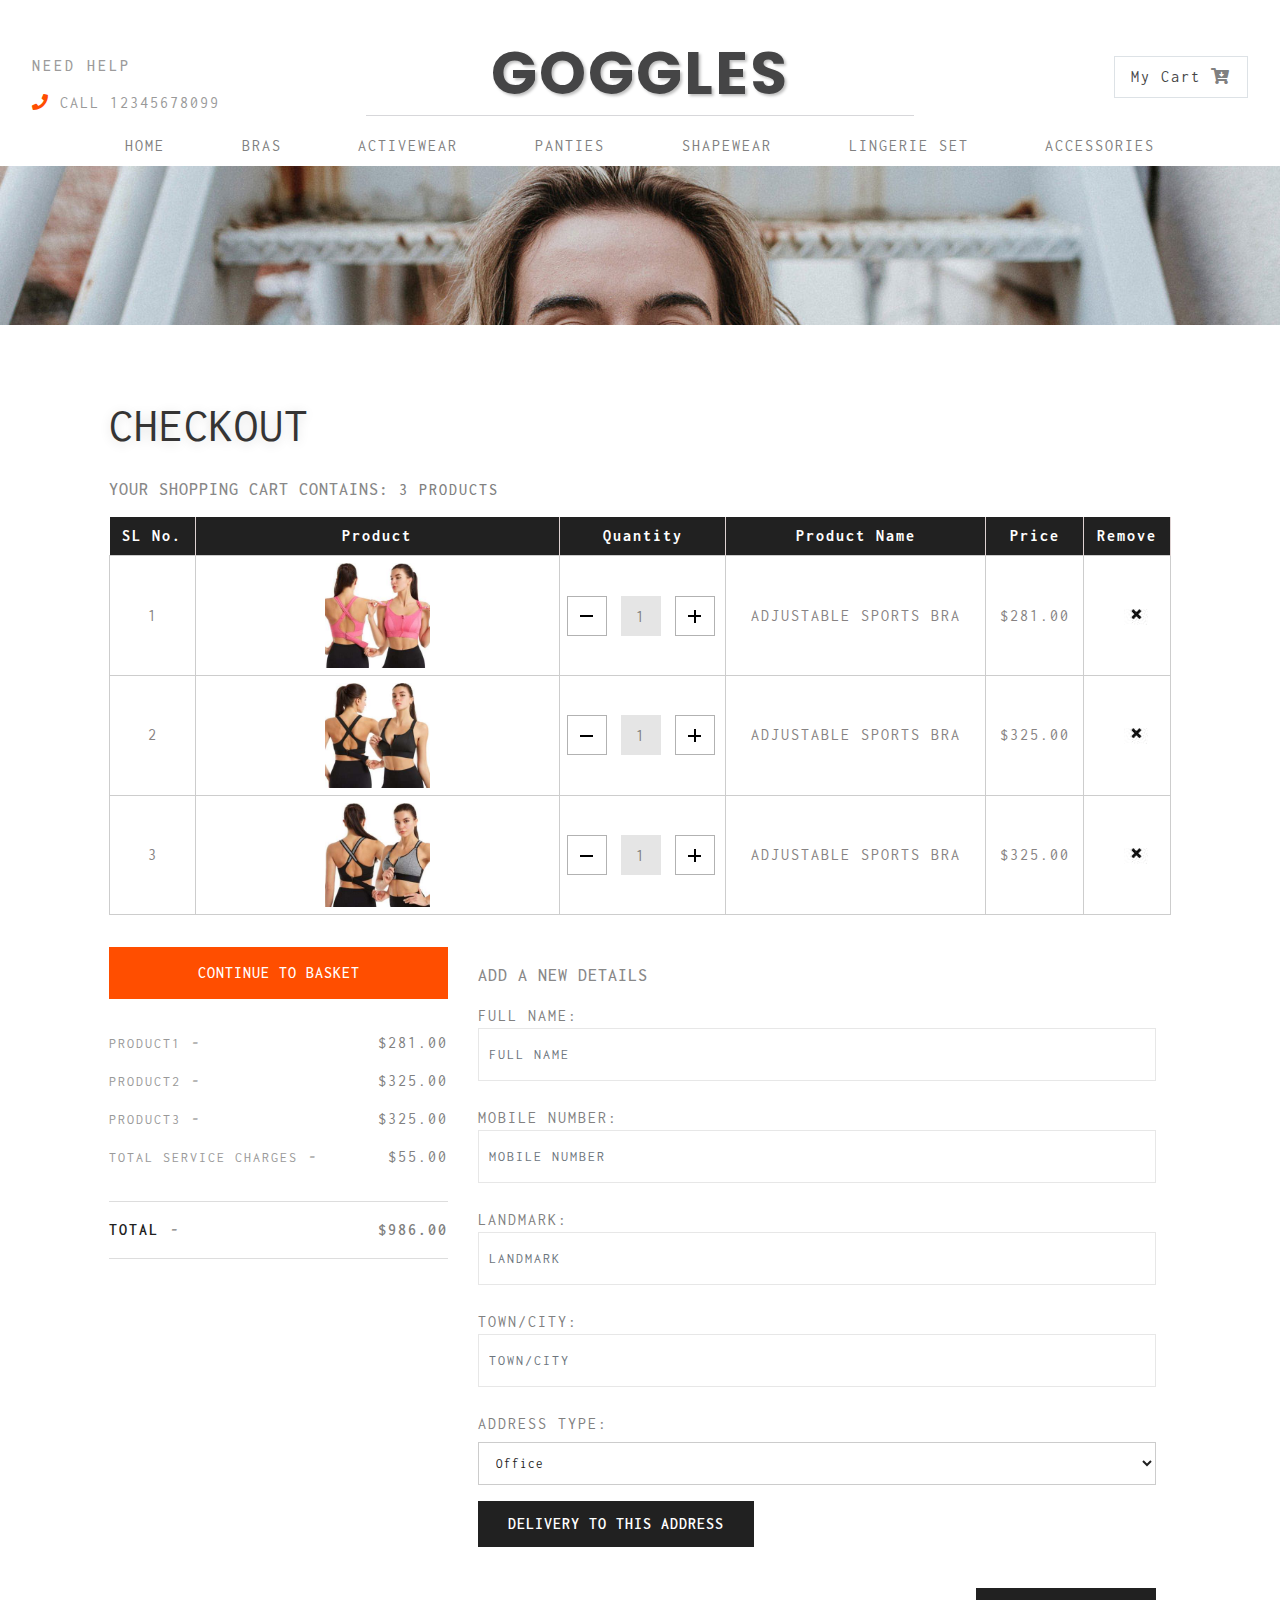
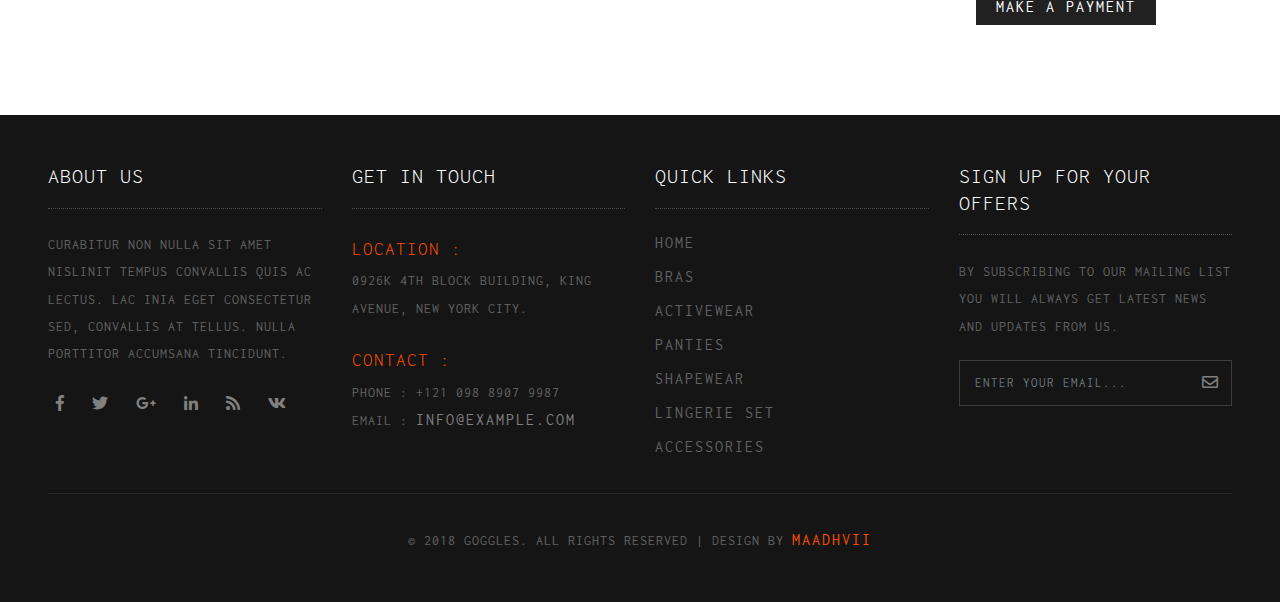
<file: checkout.html>
<!--
	Author: W3layouts
	Author URL: http://w3layouts.com
	License: Creative Commons Attribution 3.0 Unported
	License URL: http://creativecommons.org/licenses/by/3.0/
-->

<!DOCTYPE html>
<html lang="zxx">

<head>
	<title>MAADHVII</title>
	<meta name="viewport" content="width=device-width, initial-scale=1">
	<meta charset="utf-8">
	<meta name="keywords" content="Goggles a Responsive web template, Bootstrap Web Templates, Flat Web Templates, Android Compatible web template, 
Smartphone Compatible web template, free webdesigns for Nokia, Samsung, LG, SonyEricsson, Motorola web design" />
	<script>
		addEventListener("load", function () {
			setTimeout(hideURLbar, 0);
		}, false);

		function hideURLbar() {
			window.scrollTo(0, 1);
		}
	</script>
	<link rel="stylesheet" href="./css/customStyle.css">
	<link href="css/bootstrap.css" rel='stylesheet' type='text/css' />
	<link href="css/login_overlay.css" rel='stylesheet' type='text/css' />
	<link href="css/style6.css" rel='stylesheet' type='text/css' />
	<link rel="stylesheet" href="css/shop.css" type="text/css" />
	<link rel="stylesheet" type="text/css" href="css/checkout.css">
	<link href="css/easy-responsive-tabs.css" rel='stylesheet' type='text/css' />
	<link href="css/style.css" rel='stylesheet' type='text/css' />
	<link href="css/fontawesome-all.css" rel="stylesheet">
	<link href="//fonts.googleapis.com/css?family=Inconsolata:400,700" rel="stylesheet">
	<link href="//fonts.googleapis.com/css?family=Poppins:100,100i,200,200i,300,300i,400,400i,500,500i,600,600i,700,700i,800"
	    rel="stylesheet">
</head>

<body>
	<div class="banner-top container-fluid" id="home">
		<!-- header -->
		<header>
			<div class="row">
				<div class="col-md-3 top-info text-left mt-lg-4">
					<h6>Need Help</h6>
					<ul>
						<li>
							<i class="fas fa-phone"></i> Call</li>
						<li class="number-phone mt-3">12345678099</li>
					</ul>
				</div>
				<div class="col-md-6 logo-div text-center">
					<h1 class="logo-div">
						<a class="navbar-brand" href="index.html">
							Goggles </a>
					</h1>
				</div>

				<div class="col-md-3 top-info-cart text-right mt-lg-4">
					<ul class="cart-inner-info">
						
						<li class="galssescart galssescart2 cart cart box_1">
							<form action="#" method="post" class="last">
								<input type="hidden" name="cmd" value="_cart">
								<input type="hidden" name="display" value="1">
								<button class="top_googles_cart" type="submit" name="submit" value="">
									My Cart
									<i class="fas fa-cart-arrow-down"></i>
								</button>
							</form>
						</li>
					</ul>
					<!---->
					<div class="overlay-login text-left">
						<button type="button" class="overlay-close1">
							<i class="fa fa-times" aria-hidden="true"></i>
						</button>
						<div class="wrap">
							<h5 class="text-center mb-4">Login Now</h5>
							<div class="login p-5 bg-dark mx-auto mw-100">
								<form action="#" method="post">
									<div class="form-group">
										<label class="mb-2">Email address</label>
										<input type="email" class="form-control" id="exampleInputEmail1" aria-describedby="emailHelp" placeholder="" required="">
										<small id="emailHelp" class="form-text text-muted">We'll never share your email with anyone else.</small>
									</div>
									<div class="form-group">
										<label class="mb-2">Password</label>
										<input type="password" class="form-control" id="exampleInputPassword1" placeholder="" required="">
									</div>
									<div class="form-check mb-2">
										<input type="checkbox" class="form-check-input" id="exampleCheck1">
										<label class="form-check-label" for="exampleCheck1">Check me out</label>
									</div>
									<button type="submit" class="btn btn-primary submit mb-4">Sign In</button>

								</form>
							</div>
							<!---->
						</div>
					</div>
					<!---->
				</div>
			</div>
			
			<label class="top-log mx-auto"></label>
			<nav class="navbar">
				<button class="toggle-icon" onclick="navdrop()"><span><i class="fa-solid fa-bars"></i></span></button>
				<ul class="outerUl">
				  <li class="outerLi"><a href="./index.html">home</a></li>
				  <li class="outerLi"><a href="./bras.html" onclick="displayById('first-ul')">bras</a>
				  <ul class="innerUl" id="first-ul">
					<li class="innerLi"><a href="">inner</a></li>
					<li class="innerLi"><a href="">inner</a></li>
					<li class="innerLi"><a href="">inner</a></li>
				  </ul>
				  </li>
				  <li class="outerLi"><a href="#" onclick="displayById('second-ul')">Activewear</a>
				  <ul class="innerUl" id="second-ul">
					<li class="innerLi"><a href="">inner</a></li>
					<li class="innerLi"><a href="">inner</a></li>
					<li class="innerLi"><a href="">inner</a></li>
				  </ul>
				  </li>
				  <li class="outerLi">
					<a href="#" onclick="displayById('third-ul')">
					PANTIES
					</a>
				  <ul class="innerUl" id="third-ul">
					<li class="innerLi"><a href="">inner</a></li>
					<li class="innerLi"><a href="">inner</a></li>
					<li class="innerLi"><a href="">inner</a></li>
				  </ul>
				  </li>
				  <li class="outerLi">
					<a href="#" onclick="displayById('forth-ul')">
						SHAPEWEAR
					</a>
				  <ul class="innerUl" id="forth-ul">
					<li class="innerLi"><a href="">inner</a></li>
					<li class="innerLi"><a href="">inner</a></li>
					<li class="innerLi"><a href="">inner</a></li>
				  </ul>
				  </li>
				  <li class="outerLi">
					<a href="#" onclick="displayById('fifth-ul')">
						LINGERIE SET
					</a>
				  <ul class="innerUl" id="fifth-ul">
					<li class="innerLi"><a href="">inner</a></li>
					<li class="innerLi"><a href="">inner</a></li>
					<li class="innerLi"><a href="">inner</a></li>
				  </ul>
				  </li>
				  <li class="outerLi">
					<a href="#" onclick="displayById('sixth-ul')">
						ACCESSORIES
					</a>
				  <ul class="innerUl" id="sixth-ul">
					<li class="innerLi"><a href="">inner</a></li>
					<li class="innerLi"><a href="">inner</a></li>
					<li class="innerLi"><a href="">inner</a></li>
				  </ul>
				  </li>
				  
				</ul>
			  </nav>
		</header>
		<!-- banner -->
		<div class="banner_inner">
			

		</div>
		<!--//banner -->
	</div>
	<!--// header_top -->
	<!--checkout-->
	<section class="banner-bottom-wthreelayouts py-lg-5 py-3">
		<div class="container">
			<div class="inner-sec-shop px-lg-4 px-3">
				<h3 class="tittle-heading my-lg-4 mt-3">Checkout </h3>
				<div class="checkout-right">
					<h4>Your shopping cart contains:
						<span>3 Products</span>
					</h4>
					<table class="timetable_sub">
						<thead>
							<tr>
								<th>SL No.</th>
								<th>Product</th>
								<th>Quantity</th>
								<th>Product Name</th>

								<th>Price</th>
								<th>Remove</th>
							</tr>
						</thead>
						<tbody>
							<tr class="rem1">
								<td class="invert">1</td>
								<td class="invert-image">
									<a href="#">
										<img src="images/n1.jpg" alt=" " class="img-responsive">
									</a>
								</td>
								<td class="invert">
									<div class="quantity">
										<div class="quantity-select">
											<div class="entry value-minus">&nbsp;</div>
											<div class="entry value">
												<span>1</span>
											</div>
											<div class="entry value-plus active">&nbsp;</div>
										</div>
									</div>
								</td>
								<td class="invert">ADJUSTABLE SPORTS BRA </td>

								<td class="invert">$281.00</td>
								<td class="invert">
									<div class="rem">
										<div class="close1"> </div>
									</div>

								</td>
							</tr>
							<tr class="rem2">
								<td class="invert">2</td>
								<td class="invert-image">
									<a href="#">
										<img src="images/n2.jpg" alt=" " class="img-responsive">
									</a>
								</td>
								<td class="invert">
									<div class="quantity">
										<div class="quantity-select">
											<div class="entry value-minus">&nbsp;</div>
											<div class="entry value">
												<span>1</span>
											</div>
											<div class="entry value-plus active">&nbsp;</div>
										</div>
									</div>
								</td>
								<td class="invert">ADJUSTABLE SPORTS BRA </td>

								<td class="invert">$325.00</td>
								<td class="invert">
									<div class="rem">
										<div class="close2"> </div>
									</div>

								</td>
							</tr>
							<tr class="rem3">
								<td class="invert">3</td>
								<td class="invert-image">
									<a href="#">
										<img src="images/n3.jpg" alt=" " class="img-responsive">
									</a>
								</td>
								<td class="invert">
									<div class="quantity">
										<div class="quantity-select">
											<div class="entry value-minus">&nbsp;</div>
											<div class="entry value">
												<span>1</span>
											</div>
											<div class="entry value-plus active">&nbsp;</div>
										</div>
									</div>
								</td>
								<td class="invert">ADJUSTABLE SPORTS BRA</td>

								<td class="invert">$325.00</td>
								<td class="invert">
									<div class="rem">
										<div class="close3"> </div>
									</div>

								</td>
							</tr>

						</tbody>
					</table>
				</div>
				<div class="checkout-left row">
					<div class="col-md-4 checkout-left-basket">
						<h4>Continue to basket</h4>
						<ul>
							<li>Product1
								<i>-</i>
								<span>$281.00 </span>
							</li>
							<li>Product2
								<i>-</i>
								<span>$325.00 </span>
							</li>
							<li>Product3
								<i>-</i>
								<span>$325.00 </span>
							</li>
							<li>Total Service Charges
								<i>-</i>
								<span>$55.00</span>
							</li>
							<li>Total
								<i>-</i>
								<span>$986.00</span>
							</li>
						</ul>
					</div>
					<div class="col-md-8 address_form">
						<h4>Add a new Details</h4>
						<form action="payment.html" method="post" class="creditly-card-form agileinfo_form">
							<section class="creditly-wrapper wrapper">
								<div class="information-wrapper">
									<div class="first-row form-group">
										<div class="controls">
											<label class="control-label">Full name: </label>
											<input class="billing-address-name form-control" type="text" name="name" placeholder="Full name">
										</div>
										<div class="card_number_grids">
											<div class="card_number_grid_left">
												<div class="controls">
													<label class="control-label">Mobile number:</label>
													<input class="form-control" type="text" placeholder="Mobile number">
												</div>
											</div>
											<div class="card_number_grid_right">
												<div class="controls">
													<label class="control-label">Landmark: </label>
													<input class="form-control" type="text" placeholder="Landmark">
												</div>
											</div>
											<div class="clear"> </div>
										</div>
										<div class="controls">
											<label class="control-label">Town/City: </label>
											<input class="form-control" type="text" placeholder="Town/City">
										</div>
										<div class="controls">
											<label class="control-label">Address type: </label>
											<select class="form-control option-w3ls">
												<option>Office</option>
												<option>Home</option>
												<option>Commercial</option>

											</select>
										</div>
									</div>
									<button class="submit check_out">Delivery to this Address</button>
								</div>
							</section>
						</form>
						<div class="checkout-right-basket">
							<a href="payment.html">Make a Payment </a>
						</div>
					</div>

					<div class="clearfix"> </div>

				</div>

			</div>

		</div>
	</section>
	<!--//checkout-->
	<!--footer -->
	<footer class="py-lg-5 py-3">
		<div class="container-fluid px-lg-5 px-3">
			<div class="row footer-top-part">
				<div class="col-lg-3 footer-grid-part">
					<div class="footer-title">
						<h3>About Us</h3>
					</div>
					<div class="footer-text">
						<p>Curabitur non nulla sit amet nislinit tempus convallis quis ac lectus. lac inia eget consectetur sed, convallis at
							tellus. Nulla porttitor accumsana tincidunt.</p>
						<ul class="footer-social text-left mt-lg-4 mt-3">

							<li class="mx-2">
								<a href="#">
									<span class="fab fa-facebook-f"></span>
								</a>
							</li>
							<li class="mx-2">
								<a href="#">
									<span class="fab fa-twitter"></span>
								</a>
							</li>
							<li class="mx-2">
								<a href="#">
									<span class="fab fa-google-plus-g"></span>
								</a>
							</li>
							<li class="mx-2">
								<a href="#">
									<span class="fab fa-linkedin-in"></span>
								</a>
							</li>
							<li class="mx-2">
								<a href="#">
									<span class="fas fa-rss"></span>
								</a>
							</li>
							<li class="mx-2">
								<a href="#">
									<span class="fab fa-vk"></span>
								</a>
							</li>
						</ul>
					</div>
				</div>
				<div class="col-lg-3 footer-grid-part">
					<div class="footer-title">
						<h3>Get in touch</h3>
					</div>
					<div class="contact-info">
						<h4>Location :</h4>
						<p>0926k 4th block building, king Avenue, New York City.</p>
						<div class="phone">
							<h4>Contact :</h4>
							<p>Phone : +121 098 8907 9987</p>
							<p>Email :
								<a href="mailto:info@example.com">info@example.com</a>
							</p>
						</div>
					</div>
				</div>
				<div class="col-lg-3 footer-grid-part">
					<div class="footer-title">
						<h3>Quick Links</h3>
					</div>
					<ul class="links">
						<li>
							<a href="index.html">Home</a>
						</li>
						<li>
							<a href="bras.html">BRAS</a>
						</li>
						<li>
							<a href="404.html">ACTIVEWEAR</a>
						</li>
						<li>
							<a href="404.html">PANTIES</a>
						</li>
						<li>
							<a href="404.html">SHAPEWEAR</a>
						</li>
						<li>
							<a href="404.html">LINGERIE SET</a>
						</li>
						<li>
							<a href="404.html">ACCESSORIES</a>
						</li>
					</ul>
				</div>
				<div class="col-lg-3 footer-grid-part">
					<div class="footer-title">
						<h3>Sign up for your offers</h3>
					</div>
					<div class="footer-text">
						<p>By subscribing to our mailing list you will always get latest news and updates from us.</p>
						<form action="#" method="post">
							<input class="form-control" type="email" name="Email" placeholder="Enter your email..." required="">
							<button class="btn1">
								<i class="far fa-envelope" aria-hidden="true"></i>
							</button>
							<div class="clearfix"> </div>
						</form>
					</div>
				</div>
			</div>
			<div class="copyright-part mt-4">
				<p class="copy-right text-center ">&copy; 2018 Goggles. All Rights Reserved | Design by
					<a href="http://MAADHVII.com/"> MAADHVII </a>
				</p>
			</div>
		</div>
	</footer>
	<!-- //footer -->
	<!--jQuery-->
	<script src="js/jquery-2.2.3.min.js"></script>
	<!-- newsletter modal -->
	<!--search jQuery-->
	<script src="js/modernizr-2.6.2.min.js"></script>
	<script src="js/classie-search.js"></script>
	<script src="js/demo1-search.js"></script>
	<!--//search jQuery-->
	<!-- cart-js -->
	<script src="./js/customScript.js"></script>
	<script>
		googles.render();

		googles.cart.on('googles_checkout', function (evt) {
			var items, len, i;

			if (this.subtotal() > 0) {
				items = this.items();

				for (i = 0, len = items.length; i < len; i++) {}
			}
		});
	</script>
	<!-- //cart-js -->
	<script>
		$(document).ready(function () {
			$(".button-log a").click(function () {
				$(".overlay-login").fadeToggle(200);
				$(this).toggleClass('btn-open').toggleClass('btn-close');
			});
		});
		$('.overlay-close1').on('click', function () {
			$(".overlay-login").fadeToggle(200);
			$(".button-log a").toggleClass('btn-open').toggleClass('btn-close');
			open = false;
		});
	</script>
	<!-- carousel -->
	<!-- easy-responsive-tabs -->
	<script src="js/easy-responsive-tabs.js"></script>
	<script>
		$(document).ready(function () {
			$('#horizontalTab').easyResponsiveTabs({
				type: 'default', //Types: default, vertical, accordion           
				width: 'auto', //auto or any width like 600px
				fit: true, // 100% fit in a container
				closed: 'accordion', // Start closed if in accordion view
				activate: function (event) { // Callback function if tab is switched
					var $tab = $(this);
					var $info = $('#tabInfo');
					var $name = $('span', $info);
					$name.text($tab.text());
					$info.show();
				}
			});
			$('#verticalTab').easyResponsiveTabs({
				type: 'vertical',
				width: 'auto',
				fit: true
			});
		});
	</script>
	<!--quantity-->
	<script>
		$('.value-plus').on('click', function () {
			var divUpd = $(this).parent().find('.value'),
				newVal = parseInt(divUpd.text(), 10) + 1;
			divUpd.text(newVal);
		});

		$('.value-minus').on('click', function () {
			var divUpd = $(this).parent().find('.value'),
				newVal = parseInt(divUpd.text(), 10) - 1;
			if (newVal >= 1) divUpd.text(newVal);
		});
	</script>
	<!--quantity-->
	<!--close-->
	<script>
		$(document).ready(function (c) {
			$('.close1').on('click', function (c) {
				$('.rem1').fadeOut('slow', function (c) {
					$('.rem1').remove();
				});
			});
		});
	</script>
	<script>
		$(document).ready(function (c) {
			$('.close2').on('click', function (c) {
				$('.rem2').fadeOut('slow', function (c) {
					$('.rem2').remove();
				});
			});
		});
	</script>
	<script>
		$(document).ready(function (c) {
			$('.close3').on('click', function (c) {
				$('.rem3').fadeOut('slow', function (c) {
					$('.rem3').remove();
				});
			});
		});
	</script>
	<!--//close-->

	
	<!--// smoth-scrolling -->
	<script src="js/move-top.js"></script>
    <script src="js/easing.js"></script>
    <script>
        jQuery(document).ready(function($) {
            $(".scroll").click(function(event) {
                event.preventDefault();
                $('html,body').animate({
                    scrollTop: $(this.hash).offset().top
                }, 900);
            });
        });
    </script>
    <script>
        $(document).ready(function() {
            /*
            						var defaults = {
            							  containerID: 'toTop', // fading element id
            							containerHoverID: 'toTopHover', // fading element hover id
            							scrollSpeed: 1200,
            							easingType: 'linear' 
            						 };
            						*/

            $().UItoTop({
                easingType: 'easeOutQuart'
            });

        });
    </script>
    <!--// end-smoth-scrolling -->
	<script src="js/bootstrap.js"></script>
	<!-- js file -->
</body>

</html>
</file>
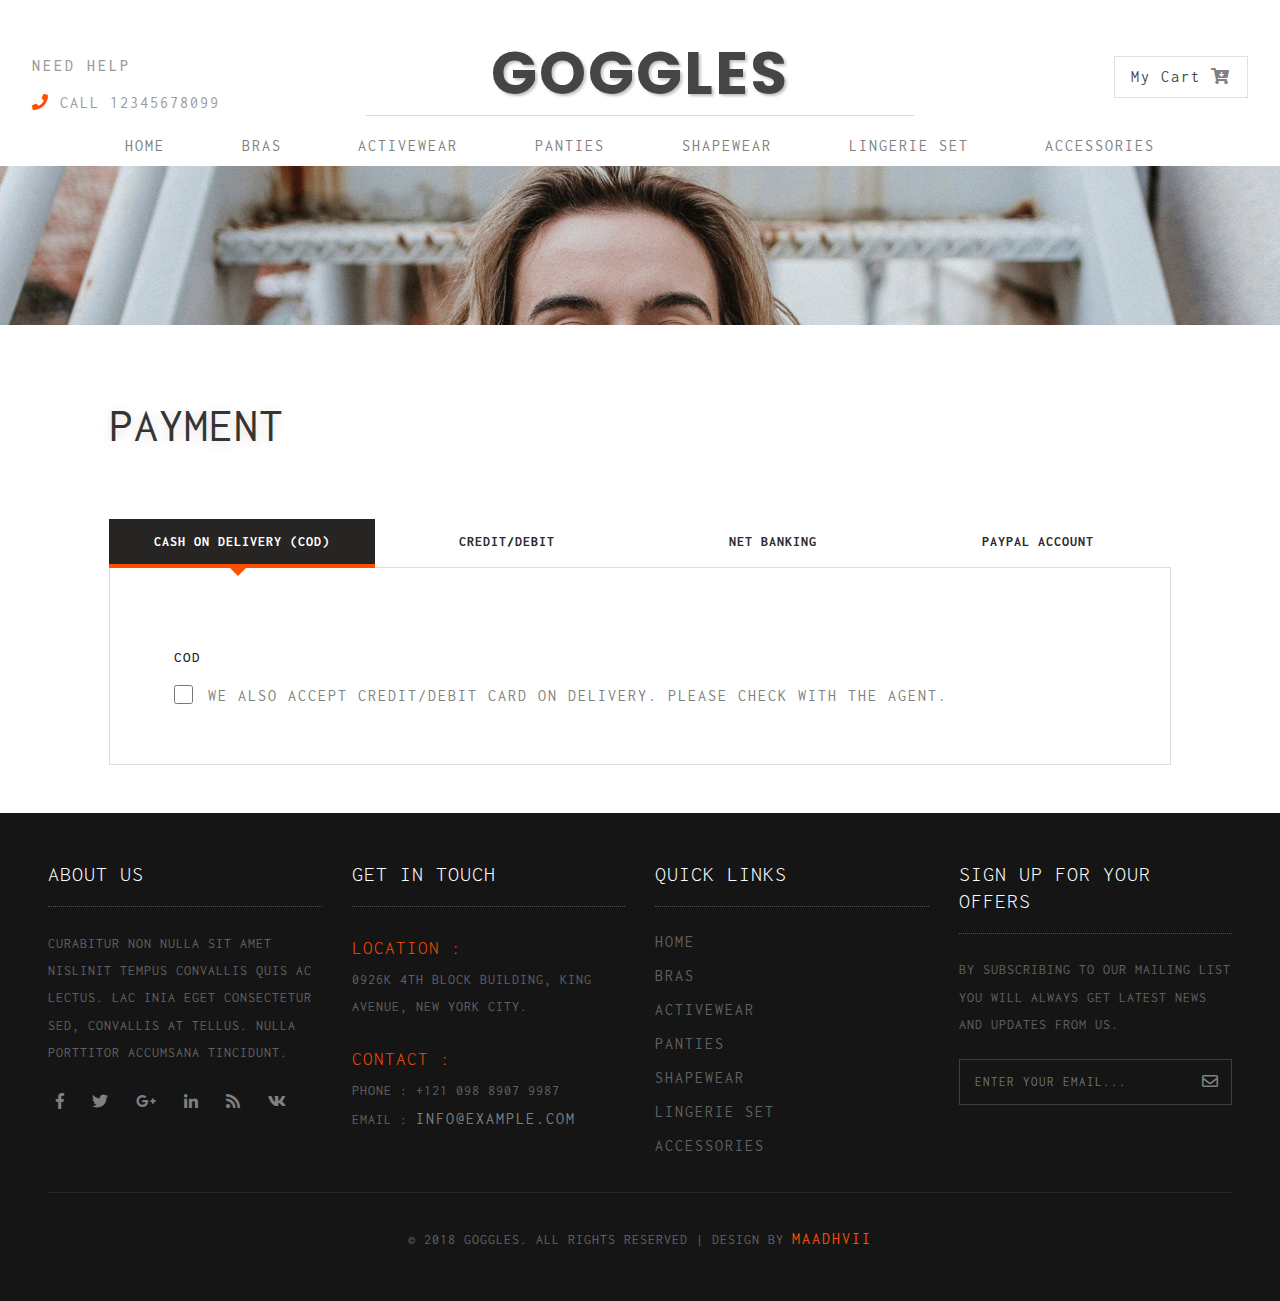
<file: payment.html>
<!--
	Author: W3layouts
	Author URL: http://w3layouts.com
	License: Creative Commons Attribution 3.0 Unported
	License URL: http://creativecommons.org/licenses/by/3.0/
-->

<!DOCTYPE html>
<html lang="zxx">

<head>
	<title>Goggles Ecommerce Category Bootstrap responsive Web Template | Payment :: w3layouts</title>
	<meta name="viewport" content="width=device-width, initial-scale=1">
	<meta charset="utf-8">
	<meta name="keywords" content="Goggles a Responsive web template, Bootstrap Web Templates, Flat Web Templates, Android Compatible web template, 
Smartphone Compatible web template, free webdesigns for Nokia, Samsung, LG, SonyEricsson, Motorola web design" />
	<script>
		addEventListener("load", function () {
			setTimeout(hideURLbar, 0);
		}, false);

		function hideURLbar() {
			window.scrollTo(0, 1);
		}
	</script>
	<link href="css/bootstrap.css" rel='stylesheet' type='text/css' />
	<link href="css/login_overlay.css" rel='stylesheet' type='text/css' />
	<link href="css/style6.css" rel='stylesheet' type='text/css' />
	<link rel="stylesheet" href="css/shop.css" type="text/css" />
	<link rel="stylesheet" type="text/css" href="css/checkout.css">
	<link href="css/easy-responsive-tabs.css" rel='stylesheet' type='text/css' />
	<link href="css/style.css" rel='stylesheet' type='text/css' />
	<link href="css/fontawesome-all.css" rel="stylesheet">
	<link href="//fonts.googleapis.com/css?family=Inconsolata:400,700" rel="stylesheet">
	<link href="//fonts.googleapis.com/css?family=Poppins:100,100i,200,200i,300,300i,400,400i,500,500i,600,600i,700,700i,800"
	    rel="stylesheet">
		<link rel="stylesheet" href="./css/customStyle.css">
</head>

<body>
	<div class="banner-top container-fluid" id="home">
		<!-- header -->
		<header>
			<div class="row">
				<div class="col-md-3 top-info text-left mt-lg-4">
					<h6>Need Help</h6>
					<ul>
						<li>
							<i class="fas fa-phone"></i> Call</li>
						<li class="number-phone mt-3">12345678099</li>
					</ul>
				</div>
				<div class="col-md-6 logo-div text-center">
					<h1 class="logo-div">
						<a class="navbar-brand" href="index.html">
							Goggles </a>
					</h1>
				</div>

				<div class="col-md-3 top-info-cart text-right mt-lg-4">
					<ul class="cart-inner-info">
						
						<li class="galssescart galssescart2 cart cart box_1">
							<form action="#" method="post" class="last">
								<input type="hidden" name="cmd" value="_cart">
								<input type="hidden" name="display" value="1">
								<button class="top_googles_cart" type="submit" name="submit" value="">
									My Cart
									<i class="fas fa-cart-arrow-down"></i>
								</button>
							</form>
						</li>
					</ul>
					<!---->
					<div class="overlay-login text-left">
						<button type="button" class="overlay-close1">
							<i class="fa fa-times" aria-hidden="true"></i>
						</button>
						<div class="wrap">
							<h5 class="text-center mb-4">Login Now</h5>
							<div class="login p-5 bg-dark mx-auto mw-100">
								<form action="#" method="post">
									<div class="form-group">
										<label class="mb-2">Email address</label>
										<input type="email" class="form-control" id="exampleInputEmail1" aria-describedby="emailHelp" placeholder="" required="">
										<small id="emailHelp" class="form-text text-muted">We'll never share your email with anyone else.</small>
									</div>
									<div class="form-group">
										<label class="mb-2">Password</label>
										<input type="password" class="form-control" id="exampleInputPassword1" placeholder="" required="">
									</div>
									<div class="form-check mb-2">
										<input type="checkbox" class="form-check-input" id="exampleCheck1">
										<label class="form-check-label" for="exampleCheck1">Check me out</label>
									</div>
									<button type="submit" class="btn btn-primary submit mb-4">Sign In</button>

								</form>
							</div>
							<!---->
						</div>
					</div>
					<!---->
				</div>
			</div>
			
			<label class="top-log mx-auto"></label>
			<nav class="navbar">
				<button class="toggle-icon" onclick="navdrop()"><span><i class="fa-solid fa-bars"></i></span></button>
				<ul class="outerUl">
				  <li class="outerLi"><a href="./index.html">home</a></li>
				  <li class="outerLi"><a href="./bras.html" onclick="displayById('first-ul')">bras</a>
				  <ul class="innerUl" id="first-ul">
					<li class="innerLi"><a href="">inner</a></li>
					<li class="innerLi"><a href="">inner</a></li>
					<li class="innerLi"><a href="">inner</a></li>
				  </ul>
				  </li>
				  <li class="outerLi"><a href="#" onclick="displayById('second-ul')">Activewear</a>
				  <ul class="innerUl" id="second-ul">
					<li class="innerLi"><a href="">inner</a></li>
					<li class="innerLi"><a href="">inner</a></li>
					<li class="innerLi"><a href="">inner</a></li>
				  </ul>
				  </li>
				  <li class="outerLi">
					<a href="#" onclick="displayById('third-ul')">
					PANTIES
					</a>
				  <ul class="innerUl" id="third-ul">
					<li class="innerLi"><a href="">inner</a></li>
					<li class="innerLi"><a href="">inner</a></li>
					<li class="innerLi"><a href="">inner</a></li>
				  </ul>
				  </li>
				  <li class="outerLi">
					<a href="#" onclick="displayById('forth-ul')">
						SHAPEWEAR
					</a>
				  <ul class="innerUl" id="forth-ul">
					<li class="innerLi"><a href="">inner</a></li>
					<li class="innerLi"><a href="">inner</a></li>
					<li class="innerLi"><a href="">inner</a></li>
				  </ul>
				  </li>
				  <li class="outerLi">
					<a href="#" onclick="displayById('fifth-ul')">
						LINGERIE SET
					</a>
				  <ul class="innerUl" id="fifth-ul">
					<li class="innerLi"><a href="">inner</a></li>
					<li class="innerLi"><a href="">inner</a></li>
					<li class="innerLi"><a href="">inner</a></li>
				  </ul>
				  </li>
				  <li class="outerLi">
					<a href="#" onclick="displayById('sixth-ul')">
						ACCESSORIES
					</a>
				  <ul class="innerUl" id="sixth-ul">
					<li class="innerLi"><a href="">inner</a></li>
					<li class="innerLi"><a href="">inner</a></li>
					<li class="innerLi"><a href="">inner</a></li>
				  </ul>
				  </li>
				  
				</ul>
			  </nav>
		</header>
    </div>
		<!-- banner -->
		<div class="banner_inner">
			

		</div>
		<!--//banner -->
		<!--// header_top -->
		<!--Payment-->
		<section class="banner-bottom-wthreelayouts py-lg-5 py-3">
			<div class="container">
				<div class="inner-sec-shop px-lg-4 px-3">
					<h3 class="tittle-heading my-lg-4 mt-3">Payment </h3>
					<!--/tabs-->
					<div class="responsive_tabs">
						<div id="horizontalTab">
							<ul class="resp-tabs-list">
								<li>Cash on delivery (COD)</li>
								<li>Credit/Debit</li>
								<li>Net Banking</li>
								<li>Paypal Account</li>
							</ul>
							<div class="resp-tabs-container">
								<!--/tab_one-->
								<div class="tab1">
									<div class="pay_info">
										<div class="vertical_post check_box_agile">
											<h5>COD</h5>
											<div class="checkbox">
												<div class="check_box_one cashon_delivery">
													<label class="anim">
														<input type="checkbox" class="checkbox">
														<span> We also accept Credit/Debit card on delivery. Please Check with the agent.</span>
													</label>
												</div>

											</div>
										</div>
									</div>

								</div>
								<!--//tab_one-->
								<div class="tab2">
									<div class="pay_info">
										<form action="#" method="post" class="creditly-card-form agileinfo_form">
											<section class="creditly-wrapper wthree, w3_agileits_wrapper">
												<div class="credit-card-wrapper">
													<div class="first-row form-group">
														<div class="controls">
															<label class="control-label">Name on Card</label>
															<input class="billing-address-name form-control" type="text" name="name" placeholder="John Smith">
														</div>
														<div class="w3_agileits_card_number_grids">
															<div class="w3_agileits_card_number_grid_left">
																<div class="controls">
																	<label class="control-label">Card Number</label>
																	<input class="number credit-card-number form-control" type="text" name="number" inputmode="numeric" autocomplete="cc-number"
																	    autocompletetype="cc-number" x-autocompletetype="cc-number" placeholder="&#149;&#149;&#149;&#149; &#149;&#149;&#149;&#149; &#149;&#149;&#149;&#149; &#149;&#149;&#149;&#149;">
																</div>
															</div>
															<div class="w3_agileits_card_number_grid_right">
																<div class="controls">
																	<label class="control-label">CVV</label>
																	<input class="security-code form-control" Â· inputmode="numeric" type="text" name="security-code" placeholder="&#149;&#149;&#149;">
																</div>
															</div>
															<div class="clear"> </div>
														</div>
														<div class="controls">
															<label class="control-label">Expiration Date</label>
															<input class="expiration-month-and-year form-control" type="text" name="expiration-month-and-year" placeholder="MM / YY">
														</div>
													</div>
													<button class="submit">
														<span>Make a payment </span>
													</button>
												</div>
											</section>
										</form>

									</div>
								</div>
								<div class="tab3">

									<div class="pay_info">
										<div class="vertical_post">
											<form action="#" method="post">
												<h5>Select From Popular Banks</h5>
												<div class="swit-radio">
													<div class="check_box_one">
														<div class="radio_one">
															<label>
																<input type="radio" name="radio" checked="">
																<i></i>Syndicate Bank</label>
														</div>
													</div>
													<div class="check_box_one">
														<div class="radio_one">
															<label>
																<input type="radio" name="radio">
																<i></i>Bank of Baroda</label>
														</div>
													</div>
													<div class="check_box_one">
														<div class="radio_one">
															<label>
																<input type="radio" name="radio">
																<i></i>Canara Bank</label>
														</div>
													</div>
													<div class="check_box_one">
														<div class="radio_one">
															<label>
																<input type="radio" name="radio">
																<i></i>ICICI Bank</label>
														</div>
													</div>
													<div class="check_box_one">
														<div class="radio_one">
															<label>
																<input type="radio" name="radio">
																<i></i>State Bank Of India</label>
														</div>
													</div>
													<div class="clearfix"></div>
												</div>
												<h5>Or SELECT OTHER BANK</h5>
												<div class="section_room_pay">
													<select class="year">
														<option value="">=== Other Banks ===</option>
														<option value="ALB-NA">Allahabad Bank NetBanking</option>
														<option value="ADB-NA">Andhra Bank</option>
														<option value="BBK-NA">Bank of Bahrain and Kuwait NetBanking</option>
														<option value="BBC-NA">Bank of Baroda Corporate NetBanking</option>
														<option value="BBR-NA">Bank of Baroda Retail NetBanking</option>
														<option value="BOI-NA">Bank of India NetBanking</option>
														<option value="BOM-NA">Bank of Maharashtra NetBanking</option>
														<option value="CSB-NA">Catholic Syrian Bank NetBanking</option>
														<option value="CBI-NA">Central Bank of India</option>
														<option value="CUB-NA">City Union Bank NetBanking</option>
														<option value="CRP-NA">Corporation Bank</option>
														<option value="DBK-NA">Deutsche Bank NetBanking</option>
														<option value="DCB-NA">Development Credit Bank</option>
														<option value="DC2-NA">Development Credit Bank - Corporate</option>
														<option value="DLB-NA">Dhanlaxmi Bank NetBanking</option>
														<option value="FBK-NA">Federal Bank NetBanking</option>
														<option value="IDS-NA">Indusind Bank NetBanking</option>
														<option value="IOB-NA">Indian Overseas Bank</option>
														<option value="ING-NA">ING Vysya Bank (now Kotak)</option>
														<option value="JKB-NA">Jammu and Kashmir NetBanking</option>
														<option value="JSB-NA">Janata Sahakari Bank Limited</option>
														<option value="KBL-NA">Karnataka Bank NetBanking</option>
														<option value="KVB-NA">Karur Vysya Bank NetBanking</option>
														<option value="LVR-NA">Lakshmi Vilas Bank NetBanking</option>
														<option value="OBC-NA">Oriental Bank of Commerce NetBanking</option>
														<option value="CPN-NA">PNB Corporate NetBanking</option>
														<option value="PNB-NA">PNB NetBanking</option>
														<option value="RSD-DIRECT">Rajasthan State Co-operative Bank-Debit Card</option>
														<option value="RBS-NA">RBS (The Royal Bank of Scotland)</option>
														<option value="SWB-NA">Saraswat Bank NetBanking</option>
														<option value="SBJ-NA">SB Bikaner and Jaipur NetBanking</option>
														<option value="SBH-NA">SB Hyderabad NetBanking</option>
														<option value="SBM-NA">SB Mysore NetBanking</option>
														<option value="SBT-NA">SB Travancore NetBanking</option>
														<option value="SVC-NA">Shamrao Vitthal Co-operative Bank</option>
														<option value="SIB-NA">South Indian Bank NetBanking</option>
														<option value="SBP-NA">State Bank of Patiala NetBanking</option>
														<option value="SYD-NA">Syndicate Bank NetBanking</option>
														<option value="TNC-NA">Tamil Nadu State Co-operative Bank NetBanking</option>
														<option value="UCO-NA">UCO Bank NetBanking</option>
														<option value="UBI-NA">Union Bank NetBanking</option>
														<option value="UNI-NA">United Bank of India NetBanking</option>
														<option value="VJB-NA">Vijaya Bank NetBanking</option>
													</select>
												</div>
												<input type="submit" value="PAY NOW">
											</form>
										</div>
									</div>
								</div>
								<div class="tab4">
									<div class="pay_info row">
										<div class="col-md-6 tab-grid">
											<img class="pp-img" src="images/paypal.png" alt="Image Alternative text" title="Image Title">
											<p>Important: You will be redirected to PayPal's website to securely complete your payment.</p>
											<a class="btn btn-primary">Checkout via Paypal</a>
										</div>
										<div class="col-md-6">
										<form action="#" method="post" class="cc-form">
												<div class="clearfix">
													<div class="form-group form-group-cc-number">
														<label>Card Number</label>
														<input class="form-control" placeholder="xxxx xxxx xxxx xxxx" type="text">
														<span class="cc-card-icon"></span>
													</div>
													<div class="form-group form-group-cc-cvc">
														<label>CVV</label>
														<input class="form-control" placeholder="xxxx" type="text">
													</div>
												</div>
												<div class="clearfix">
													<div class="form-group form-group-cc-name">
														<label>Card Holder Name</label>
														<input class="form-control" type="text">
													</div>
													<div class="form-group form-group-cc-date">
														<label>Valid Thru</label>
														<input class="form-control" placeholder="mm/yy" type="text">
													</div>
												</div>
												<div class="checkbox checkbox-small mt-4">
													<label>
														<input class="i-check" type="checkbox" checked="">Add to My Cards</label>
												</div>
												<input class="btn btn-primary submit mt-4" type="submit" value="Proceed Payment">
											</form>
										</div>
										<div class="clearfix"></div>
									</div>
								</div>
							</div>
						</div>
					</div>
					<!--//tabs-->
				</div>

			</div>
			<!-- //payment -->
		</section>
		<!--//Payment-->
		<!--footer -->
		<footer class="py-lg-5 py-3">
			<div class="container-fluid px-lg-5 px-3">
				<div class="row footer-top-part">
					<div class="col-lg-3 footer-grid-part">
						<div class="footer-title">
							<h3>About Us</h3>
						</div>
						<div class="footer-text">
							<p>Curabitur non nulla sit amet nislinit tempus convallis quis ac lectus. lac inia eget consectetur sed, convallis at
								tellus. Nulla porttitor accumsana tincidunt.</p>
							<ul class="footer-social text-left mt-lg-4 mt-3">

								<li class="mx-2">
									<a href="#">
										<span class="fab fa-facebook-f"></span>
									</a>
								</li>
								<li class="mx-2">
									<a href="#">
										<span class="fab fa-twitter"></span>
									</a>
								</li>
								<li class="mx-2">
									<a href="#">
										<span class="fab fa-google-plus-g"></span>
									</a>
								</li>
								<li class="mx-2">
									<a href="#">
										<span class="fab fa-linkedin-in"></span>
									</a>
								</li>
								<li class="mx-2">
									<a href="#">
										<span class="fas fa-rss"></span>
									</a>
								</li>
								<li class="mx-2">
									<a href="#">
										<span class="fab fa-vk"></span>
									</a>
								</li>
							</ul>
						</div>
					</div>
					<div class="col-lg-3 footer-grid-part">
						<div class="footer-title">
							<h3>Get in touch</h3>
						</div>
						<div class="contact-info">
							<h4>Location :</h4>
							<p>0926k 4th block building, king Avenue, New York City.</p>
							<div class="phone">
								<h4>Contact :</h4>
								<p>Phone : +121 098 8907 9987</p>
								<p>Email :
									<a href="mailto:info@example.com">info@example.com</a>
								</p>
							</div>
						</div>
					</div>
					<div class="col-lg-3 footer-grid-part">
						<div class="footer-title">
							<h3>Quick Links</h3>
						</div>
						<ul class="links">
							<li>
								<a href="index.html">Home</a>
							</li>
							<li>
								<a href="bras.html">BRAS</a>
							</li>
							<li>
								<a href="404.html">ACTIVEWEAR</a>
							</li>
							<li>
								<a href="404.html">PANTIES</a>
							</li>
							<li>
								<a href="404.html">SHAPEWEAR</a>
							</li>
							<li>
								<a href="404.html">LINGERIE SET</a>
							</li>
							<li>
								<a href="404.html">ACCESSORIES</a>
							</li>
						</ul>
					</div>
					<div class="col-lg-3 footer-grid-part">
						<div class="footer-title">
							<h3>Sign up for your offers</h3>
						</div>
						<div class="footer-text">
							<p>By subscribing to our mailing list you will always get latest news and updates from us.</p>
							<form action="#" method="post">
								<input class="form-control" type="email" name="Email" placeholder="Enter your email..." required="">
								<button class="btn1">
									<i class="far fa-envelope" aria-hidden="true"></i>
								</button>
								<div class="clearfix"> </div>
							</form>
						</div>
					</div>
				</div>
				<div class="copyright-part mt-4">
					<p class="copy-right text-center ">&copy; 2018 Goggles. All Rights Reserved | Design by
						<a href="http://w3layouts.com/"> MAADHVII </a>
					</p>
				</div>
			</div>
		</footer>
		<!-- //footer -->
		<script src="./js/customScript.js"></script>
		<!--jQuery-->
		<script src="js/jquery-2.2.3.min.js"></script>
		<!-- newsletter modal -->
		<!--search jQuery-->
		<script src="js/modernizr-2.6.2.min.js"></script>
		<script src="js/classie-search.js"></script>
		<script src="js/demo1-search.js"></script>
		<!--//search jQuery-->
		<!-- cart-js -->
		<script src="js/minicart.js"></script>
		<script>
			googles.render();

			googles.cart.on('googles_checkout', function (evt) {
				var items, len, i;

				if (this.subtotal() > 0) {
					items = this.items();

					for (i = 0, len = items.length; i < len; i++) {}
				}
			});
		</script>
		<!-- //cart-js -->
		<script>
			$(document).ready(function () {
				$(".button-log a").click(function () {
					$(".overlay-login").fadeToggle(200);
					$(this).toggleClass('btn-open').toggleClass('btn-close');
				});
			});
			$('.overlay-close1').on('click', function () {
				$(".overlay-login").fadeToggle(200);
				$(".button-log a").toggleClass('btn-open').toggleClass('btn-close');
				open = false;
			});
		</script>
		<!-- carousel -->
		<!-- easy-responsive-tabs -->
		<script src="js/easy-responsive-tabs.js"></script>
		<script>
			$(document).ready(function () {
				$('#horizontalTab').easyResponsiveTabs({
					type: 'default', //Types: default, vertical, accordion           
					width: 'auto', //auto or any width like 600px
					fit: true, // 100% fit in a container
					closed: 'accordion', // Start closed if in accordion view
					activate: function (event) { // Callback function if tab is switched
						var $tab = $(this);
						var $info = $('#tabInfo');
						var $name = $('span', $info);
						$name.text($tab.text());
						$info.show();
					}
				});
				$('#verticalTab').easyResponsiveTabs({
					type: 'vertical',
					width: 'auto',
					fit: true
				});
			});
		</script>

		<!-- credit-card -->
		<script type="text/javascript" src="js/creditly.js"></script>
		<link rel="stylesheet" href="css/creditly.css" type="text/css" media="all" />

		<script type="text/javascript">
			$(function () {
				var creditly = Creditly.initialize(
					'.creditly-wrapper .expiration-month-and-year',
					'.creditly-wrapper .credit-card-number',
					'.creditly-wrapper .security-code',
					'.creditly-wrapper .card-type');

				$(".creditly-card-form .submit").click(function (e) {
					e.preventDefault();
					var output = creditly.validate();
					if (output) {
						// Your validated credit card output
						console.log(output);
					}
				});
			});
		</script>
		<!-- //credit-card -->
		<!-- dropdown nav -->
		<script>
			$(document).ready(function () {
				$(".dropdown").hover(
					function () {
						$('.dropdown-menu', this).stop(true, true).slideDown("fast");
						$(this).toggleClass('open');
					},
					function () {
						$('.dropdown-menu', this).stop(true, true).slideUp("fast");
						$(this).toggleClass('open');
					}
				);
			});
		</script>
		<!-- //dropdown nav -->
		<script src="js/move-top.js"></script>
    <script src="js/easing.js"></script>
    <script>
        jQuery(document).ready(function($) {
            $(".scroll").click(function(event) {
                event.preventDefault();
                $('html,body').animate({
                    scrollTop: $(this.hash).offset().top
                }, 900);
            });
        });
    </script>
    <script>
        $(document).ready(function() {
            /*
            						var defaults = {
            							  containerID: 'toTop', // fading element id
            							containerHoverID: 'toTopHover', // fading element hover id
            							scrollSpeed: 1200,
            							easingType: 'linear' 
            						 };
            						*/

            $().UItoTop({
                easingType: 'easeOutQuart'
            });

        });
    </script>
    <!--// end-smoth-scrolling -->


		<!-- //smooth-scrolling-of-move-up -->
		<script src="js/bootstrap.js"></script>
		<!-- js file -->
</body>

</html>
</file>
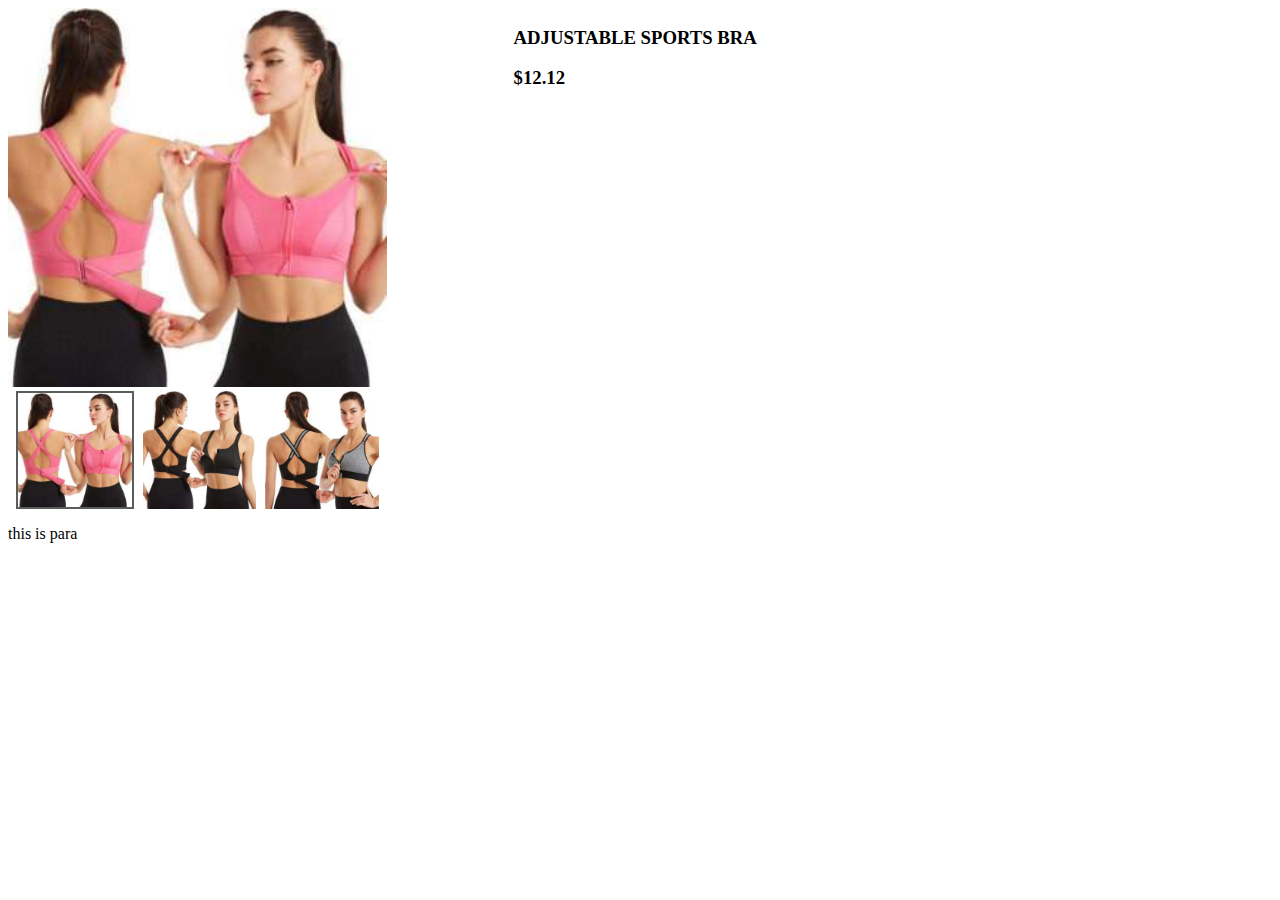
<file: testing.html>
<!DOCTYPE html>
<html lang="en">
<head>
  <meta charset="UTF-8">
  <meta name="viewport" content="width=device-width, initial-scale=1.0">
  <title>Document</title>
  <link rel="stylesheet" href="style.css">
  <link rel="stylesheet" href="https://cdnjs.cloudflare.com/ajax/libs/font-awesome/6.5.1/css/all.min.css" integrity="sha512-DTOQO9RWCH3ppGqcWaEA1BIZOC6xxalwEsw9c2QQeAIftl+Vegovlnee1c9QX4TctnWMn13TZye+giMm8e2LwA==" crossorigin="anonymous" referrerpolicy="no-referrer" />
</head>
<body>
  <div class="modal-body">
    <div class="model-left-part">
      <div class="image-container">
        <img class="current-image" alt="" src="">
      </div>
      <div class="thumbnail-container">
        <img class="thumbnail" src="./images/n1.jpg" alt="n1-images">
        <img class="thumbnail" src="./images/n2.jpg" alt="n2-images">
        <img class="thumbnail" src="./images/n3.jpg" alt="n3-images">
      </div>
    </div>
    <div class="model-right-part">
      <h3>ADJUSTABLE SPORTS BRA</h3>
      <h3 class="price">$12.12</h3>
    </div>
  </div>
  <p class="paragraph">
    this is para
  </p>
  <script src="./script.js"></script>
</body>
</html>
</file>
<file: css/customStyle.css>
*{
    padding: 0;
    margin: 0;
    box-sizing: border-box;
    font-family :Inconsolata, monospace ;
    font-size: 16px;
    letter-spacing: 2px;
    text-transform: uppercase;
    color: gray;
    list-style: none;
    text-decoration: none;
  }
  /* .navbar{
    width: 100%;
  } */
  .outerUl{
    display: flex;
    width: 100%;
    justify-content: space-evenly;
  }
  .navbar{
    display: flex;
  }
  .outerLi a{
    color: gray;
  }
  .outerLi {
    position: relative;
  }
  .outerLi:hover > .innerUl{
    display: block;
  }
  .innerUl{
    /* display: block; */
    position: absolute;
    z-index: 10;
    background-color: #fff;
    padding: 10px;
    border-radius: 10px;
    margin-left: 10px;
    transition: all 0.25s;
    display: none;
    box-shadow: 0.2px 0 3px 0 black;

  }
  .innerLi{
    margin: 10px 0px;
  }
  .innerLi:hover > a{
    color: orange;
  }
  .outerLi:hover > a {
    color: orange;
  }
  
.modal-body{
  width: 100%;
  display: flex;
  /* padding: 10px; */

  justify-content: space-between;
}
.model-left-part{
  width: 30%;
  margin: 10px;
}
.thumbnail.active {
  border: 2px solid rgb(93, 92, 92); 
}
.current-image{
  margin: 10px;
}
.image-container{
  width: 100%;
  aspect-ratio: 1/1;
  /* margin: 10px; */
}
.thumbnail-container{
  display: flex;
  justify-content: space-evenly;
}
.thumbnail-container img{
  width: 30%;
}
.current-image{
  width: 100%;
  height: 100%;
}
.model-right-part{
  width: 60%;
  margin: 10px;
}

  .price{
    color: red !important;
  }
  .btn-close{
    --bs-btn-close-opacity: 2.5 !important;
    --bs-btn-close-hover-opacity: 1 !important;
    z-index: 10;
    position: absolute;
    right: -1.5%;
    background-color: rgba(255, 255, 255, 1) !important;
    top: -2.5%;
    padding: 3px;
    
    border-radius: 50%;
    backface-visibility: visible;
}
.quantity-select{
  display: flex;
  justify-content: space-between;
}
.quick-input{
  border-radius: 10px;
  width: 50%;
  padding: 0px 10px 0px 10px;
}
.model-right-part-inside{
  display: flex;
  flex-direction: column;
  justify-content: space-evenly;
  height: 70%;
}
.add-to-cart-button{
  width: 40%;
}
  @media only screen and (max-width: 767px) {
    .navbar{
      display: flex;
      align-items: center;
      gap: 20px;
      flex-direction: column;
      height: 76%;
    }
    .toggle-icon{
      width: 10%;
      align-items: center;
      margin-top: 10px;
    }
    .outerUl{
      flex-direction: column;
      /* justify-content: space-around; */
      gap: 10px;
      display: none;
    }
    .toggle-icon{
        border-radius: 10px;
        outline: none;
        border: none;
    }
    .modal-body{
      display: flex;
      flex-direction: column;
      align-items: center;
    }
    .model-left-part, .model-right-part{
      width: 60%;
    }
    
  }
  
  /* Landscape */
  @media only screen and (min-width: 768px) {
    /* Your CSS styles for medium to large desktops */
    .toggle-icon{
      display: none;
    }
    .outerUl{
      display: flex;
      flex-direction: row;
    }
  }
</file>
<file: css/login_overlay.css>
/**/

/*styling open close button*/

.button-log a {
    color: #333;
	font-size: 1em;
	text-decoration: none;
}
.overlay-login button.overlay-close1  {
    z-index: 9999;
	color: #fff;
}
.btn-open:after {
	color: #333;
	transition-property: all .2s linear 0s;
	-moz-transition: all .2s linear 0s;
	-webkit-transition: all .2s linear 0s;
	-o-transition: all .2s linear 0s;
}

.btn-open:hover:after {
	color: #34B484;
}

.overlay-login.open .btn-close:after {
	color: #fff;
	font-family: "FontAwesome";
	transition-property: all .2s linear 0s;
	-moz-transition: all .2s linear 0s;
	-webkit-transition: all .2s linear 0s;
	-o-transition: all .2s linear 0s;
}

.btn-close:hover:after {
	color: #34B484;
}
.overlay-login button.overlay-close1  {
	z-index: 999;
    color: #fff;
    right: 0;
    width: 40px;
    height: 40px;
    position: absolute;
	left: 20px;
    top: 20px;
    overflow: hidden;
    background: none;
    color: #fff;
    border: 2px solid #7a7f7f;
	cursor: pointer;
	
}
/*overlay*/

.overlay-login {
	display: none;
    position: fixed;
    top: 0;
    background: #212529;
    overflow: auto;
	z-index: 9999;
	padding: 3em 3em;
	right: 0;
	height: 100%;
	transition: 0.5s all;
    -webkit-transition: 0.5s all;
    -moz-transition: 0.5s all;
    -o-transition: 0.5s all;
    -ms-transition: 0.5s all;
}

.wrap {
    margin:5em auto 0;
}
.wrap h5 {
    font-size: 2em;
	color: #fff;
}
.wrap ul.wrap-nav {
	border-bottom: 1px solid #575757;
	text-transform: capitalize;
	padding: 150px 0px 100px;
}

.wrap ul.wrap-nav li {
	font-size: 20px;
	display: inline-block;
	vertical-align: top;
	width: 24%;
	position: relative;
}

.wrap ul.wrap-nav li a {
	color: #34B484;
	display: block;
	padding: 8px 0;
	text-decoration: none;
	transition-property: all .2s linear 0s;
	-moz-transition: all .2s linear 0s;
	-webkit-transition: all .2s linear 0s;
	-o-transition: all .2s linear 0s;
}

.wrap ul.wrap-nav li a:hover {
	color: #f0f0f0;
}

.wrap ul.wrap-nav ul {
	padding: 20px 0;
}

.wrap ul.wrap-nav ul li {
	display: block;
	font-size: 13px;
	width: 100%;
	color: #e9e9e9;
}

.wrap ul.wrap-nav ul li a {
	color: #f0f0f0;
}

.wrap ul.wrap-nav ul li a:hover {
	color: #34B484;
}

.social {
	font-size: 25px;
	padding: 20px;
}

.social p {
	margin: 0;
	padding: 20px 0 5px 0;
	line-height: 30px;
	font-size: 13px;
}

.social p a {
	color: #34B484;
	text-decoration: none;
	margin: 0;
	padding: 0;
}

.social-icon {
	width: 80px;
	height: 50px;
	background: #e9e9e9;
	color: #333;
	display: inline-block;
	margin: 0 20px;
	transition-property: all .2s linear 0s;
	-moz-transition: all .2s linear 0s;
	-webkit-transition: all .2s linear 0s;
	-o-transition: all .2s linear 0s;
}

.social-icon:hover {
	background: #34B484;
	color: #f0f0f0;
}

.social-icon i {
	margin-top: 12px;
}

@media screen and (max-width:48em) {
	.wrap ul.wrap-nav>li {
		width: 100%;
		padding: 20px 0;
		border-bottom: 1px solid #575757;
	}
	.wrap ul.wrap-nav {
		padding: 30px 0px 0px;
	}
	.social {
		color: #c1c1c1;
		font-size: 25px;
		padding: 15px 0;
	}
	.social-icon {
		width: 100%;
		height: 50px;
		background: #fff;
		color: #333;
		display: block;
		margin: 5px 0;
	}
}

.content {
	width: 100%;
	margin-top: 200px;
	font-size: 20px;
	color#333;
	text-align: center;
}
</file>
<file: css/style6.css>
.mobile-nav-button {
		position: absolute;
		right: 355px;
		top: 24px;
		z-index:9;
	}
/* Overlay style */
.overlay {
	position: fixed;
    width: 100%;
    height: 100%;
    top: 0;
    left: 0;
	background: rgba(12, 12, 12, 0.98);
    z-index: 99;
}

/* Overlay closing cross */
.overlay .overlay-close {
    width: 40px;
    height: 40px;
    position: absolute;
    right: 50px;
    top: 50px;
    overflow: hidden;
    background: none;
    color: #fff;
    border: 2px solid #7a7f7f;
    cursor: pointer;
}

/* Menu style */
.overlay form {
	text-align: center;
	position: relative;
	top: 50%;
	height:auto;
	-webkit-transform: translateY(-50%);
	transform: translateY(-50%);
}
button#trigger-overlay {
    outline: none;
    border: none;
    background: none;
    text-align: center;
    color: #131415;
	font-size: 1.2em;
	cursor: pointer;
}

.search form input[type="search"] {
    width: 100%;
    padding: 1em 1.5em;
    font-size: 17px;
    color: #fff;
    outline: none;
    background: none;
    -webkit-appearance: none;
    border: 2px solid #fff;
    -webkit-appearance: none;
	letter-spacing: 4px;
	border-radius:0;
}
.search button.btn.btn-primary.submit{
	color: #fff;
	font-size: 15px;
	font-weight: 600;
	text-transform: uppercase;
	outline: none;
	letter-spacing: 2px;
	padding: 0.9em 3em;
	border: none;
	cursor: pointer;
	transition: 0.5s all;
	-webkit-transition: 0.5s all;
	-moz-transition: 0.5s all;
	-webkit-appearance: none;
	background: #ff4e00;
	border-radius:0;
}
/* Menu style *
.overlay ul {
	list-style: none;
	padding: 0;
	margin: 0 auto;
	display: inline-block;
	height: 100%;
	position: relative;
}

.overlay ul li {
	display: block;
	height: 20%;
	height: calc(100% / 5);
	min-height: 54px;
	-webkit-backface-visibility: hidden;
	backface-visibility: hidden;
}

.overlay ul li a {
	font-size: 54px;
	font-weight: 300;
	display: block;
	color: #fff;
	-webkit-transition: color 0.2s;
	transition: color 0.2s;
}

.overlay ul li a:hover,
.overlay ul li a:focus {
	color: #f0f0f0;
}

/* Effects */
.overlay-door {
	visibility: hidden;
	width: 0;
	left:49.99%;
	-webkit-transform: translateX(-50%);
	transform: translateX(-50%);
	-webkit-transition: width 0.5s 0.3s, visibility 0s 0.8s;
	transition: width 0.5s 0.3s, visibility 0s 0.8s;
}

.overlay-door.open {
	visibility: visible;
	width: 100%;
	-webkit-transition: width 0.5s;
	transition: width 0.5s;
}

.overlay-door form {
	position: absolute;
	left: 50%;
	-webkit-transform: translateY(-50%) translateX(-50%);
	transform: translateY(-50%) translateX(-50%);
	width: 45%;
}

.overlay-door form,
.overlay-door .overlay-close {
	opacity: 0;
	-webkit-transition: opacity 0.3s 0.5s;
	transition: opacity 0.3s 0.5s;
}

.overlay-door.open form,
.overlay-door.open .overlay-close {
	opacity: 1;
	-webkit-transition-delay: 0.5s;
	transition-delay: 0.5s;
}

.overlay-door.close form,
.overlay-door.close .overlay-close {
	-webkit-transition-delay: 0s;
	transition-delay: 0s;
}

/*--/responsive--*/
@media(max-width:1366px) {
    .mobile-nav-button {
        position: absolute;
        right: 245px;
        top: 24px;
    }
}
@media(max-width:1280px) {
    .mobile-nav-button {
        position: absolute;
        right: 230px;
        top: 24px;
    }
}
@media (max-width: 1080px){
    .mobile-nav-button {
        position: absolute;
        right: 200px;
        top: 24px;
    }
}
@media (max-width: 1050px){
    .mobile-nav-button {
        position: absolute;
        right: 195px;
        top: 24px;
    }
    .overlay-door form {
        width: 70%;
    }
}
@media (max-width: 1024px){
    .mobile-nav-button {
        position: absolute;
        right: 185px;
        top: 24px;
    }
}
@media (max-width:767px){
    .mobile-nav-button {
        position: absolute;
        right: 185px;
        top: 36px;
    }
}
@media (max-width:640px){
    .mobile-nav-button {
        position: absolute;
        right: 112px;
        top: 36px;
    }
    .overlay-door form {
        width: 90%;
    }
}
@media (max-width:480px){
    .mobile-nav-button {
        position: absolute;
        right: 70px;
        top: 36px;
    }

}
@media (max-width:375px){
    .mobile-nav-button {
        position: absolute;
        right: 46px;
        top: 36px;
    }
}
/*--//responsive--*/
</file>
<file: css/shop.css>
body {
	font-family: 'Inconsolata', monospace;
}

/*-- Shopping-Cart-PopUp --*/

div#my-cart-modal {
	background-color: rgba(0, 0, 0, 0.50);
}

div#my-cart-modal .modal-dialog {
	width: 50%;
	margin: 100px auto 0;
}

div#my-cart-modal .modal-content {
	background-color: #F5F5F5;
	box-shadow: none !important;
	border: none !important;
	border-radius: 0;
	padding: 30px;
}

div#my-cart-modal .modal-header {
	padding: 0 15px 15px;
	border-bottom: 3px solid #333;
}

div#my-cart-modal h4#myModalLabel {
	font-size: 20px;
	color: #F60B0E;
}

div#my-cart-modal .modal-body {
	padding: 0;
}

div#my-cart-modal .table {
	margin: 0;
}

div#my-cart-modal .table>thead>tr>th,
.table>tbody>tr>th,
.table>tfoot>tr>th,
.table>thead>tr>td,
.table>tbody>tr>td,
.table>tfoot>tr>td {
	padding: 10px;
	vertical-align: middle;
	border: none;
}

div#my-cart-modal .table>tbody>tr {
	border-top: 1px solid #CCC;
}

div#my-cart-modal .table>tbody>tr:nth-child(1) {
	border: none;
}

div#my-cart-modal .btn-danger {
	color: #000;
	background-color: #FFF;
	border-color: #000;
}

div#my-cart-modal .btn-danger:hover {
	color: #fff;
	background-color: #c9302c;
	border-color: #c9302c;
}

div#my-cart-modal strong {
	font-family: 'Montserrat', sans-serif;
	color: #000;
	font-size: 15px;
}

div#my-cart-modal .modal-footer {
	border-top: 3px solid #000;
}

div#my-cart-modal button.btn.btn-default,
div#my-cart-modal button.btn.btn-primary {
	padding: 8px 0;
	width: 15%;
	font-family: 'Montserrat', sans-serif;
	font-size: 14px;
	border: none;
	border-radius: 0;
	outline: none;
	background-color: #333;
	color: #FFF;
}

div#my-cart-modal button.btn.btn-default:hover {
	background-color: #F60B0E;
}

div#my-cart-modal button.btn.btn-primary a {
	color: #FFF;
}

div#my-cart-modal button.btn.btn-primary:hover {
	background-color: #F60B0E;
}

div#my-cart-modal .alert-danger {
	color: #FFF;
	text-align: center;
	background-color: #F60B0E;
	font-size: 15px;
	margin: 20px;
	border: none;
	border-radius: 0;
}

div#my-cart-modal .close {
	font-size: 25px;
	opacity: 1;
}

div#my-cart-modal .close:hover,
.close:focus {
	opacity: 1;
	color: #F60B0E;
}

/*-- //Shopping-Cart-PopUp --*/

/*-- cart-button --*/

button.top_googles_cart {
    text-align: center;
    background: none;
    letter-spacing: 2px;
    color: #454546;
    cursor: pointer;
    border: 1px solid #dde2e6;
    padding: 0.5em 1em;
}

/*-- cart-css --*/

#staplesbmincart form {
	position: relative;
	padding: 1em;
	background: #fbfbfb;
	-webkit-border-radius: 4px;
	-moz-border-radius: 4px;
	-o-border-radius: 4px;
	-ms-border-radius: 4px;
	border-radius: 4px;
	color: #333;
	-webkit-box-shadow: 0px 0px 5px 2px #9a9a9a;
	-moz-box-shadow: 0px 0px 5px 2px #9a9a9a;
	-o-box-shadow: 0px 0px 5px 2px #9a9a9a;
	-ms-box-shadow: 0px 0px 5px 2px #9a9a9a;
	box-shadow: 0px 0px 5px 2px #9a9a9a;
}

#staplesbmincart form ul {
	overflow-y: scroll;
	max-height: 300px;
}

#staplesbmincart {
	display: none;
	position: fixed;
	left: 68%;
	top: 16.9%;
	width: 420px;
}

.sbmincart-showing #staplesbmincart {
	display: block;
	z-index: 9999;
	-webkit-animation: zoomIn .3s ease;
	-moz-animation: zoomIn .3s ease;
	-o-animation: zoomIn .3s ease;
	-ms-animation: zoomIn .3s ease;
	animation: zoomIn .3s ease;
}

#staplesbmincart form.sbmincart-empty {
	font-size: 16px;
	font-weight: bold;
}

#staplesbmincart ul {
	clear: both;
	float: left;
	width: 100%;
	margin: 5px 0 20px;
	padding: 1em;
	list-style-type: none;
	background: #fff;
	border: 1px solid #ccc;
	border-radius: 4px;
	box-shadow: 1px 1px 3px rgba(0, 0, 0, 0.2);
}

#staplesbmincart .sbmincart-empty ul {
	display: none;
}

#staplesbmincart .sbmincart-closer {
	float: right;
	margin: -3px -10px 0;
	padding: 0 10px;
	background: 0;
	border: 0;
	font-size: 25px;
	cursor: pointer;
	font-weight: bold;
	outline: none;
}

#staplesbmincart .sbmincart-item {
	clear: left;
	padding: 7px 0;
	min-height: 35px;
	font-size: 1em;
}

#staplesbmincart .sbmincart-item+.sbmincart-item {
	border-top: 1px solid #f2f2f2;
}

#staplesbmincart .sbmincart-item a {
	color: #333;
	text-decoration: none;
}

#staplesbmincart .sbmincart-details-name {
	float: left;
	width: 62%;
}

#staplesbmincart .sbmincart-details-quantity {
	float: left;
	width: 15%;
}

#staplesbmincart .sbmincart-details-remove {
	float: left;
	width: 7%;
}

#staplesbmincart .sbmincart-details-price {
	float: left;
	width: 16%;
	text-align: right;
}

#staplesbmincart .sbmincart-attributes {
	margin: 0;
	padding: 0;
	background: transparent;
	border: 0;
	border-radius: 0;
	box-shadow: none;
	color: #999;
	font-size: 12px;
	line-height: 22px;
	overflow: inherit;
	height: inherit;
}

#staplesbmincart .sbmincart-attributes li {
	display: inline;
}

#staplesbmincart .sbmincart-attributes li:after {
	content: ",";
}

#staplesbmincart .sbmincart-attributes li:last-child:after {
	content: "";
}

#staplesbmincart .sbmincart-quantity {
	width: 30px;
	height: 18px;
	padding: 2px 4px;
	border: 1px solid #ccc;
	border-radius: 4px;
	box-shadow: inset 0 1px 1px rgba(0, 0, 0, 0.075);
	font-size: 13px;
	text-align: right;
	transition: border linear 0.2s, box-shadow linear 0.2s;
	-webkit-transition: border linear 0.2s, box-shadow linear 0.2s;
	-moz-transition: border linear 0.2s, box-shadow linear 0.2s;
}

#staplesbmincart .sbmincart-quantity:hover {
	border-color: #0078C1;
}

#staplesbmincart .sbmincart-quantity:focus {
	border-color: #0078C1;
	outline: 0;
	box-shadow: inset 0 1px 1px rgba(0, 0, 0, 0.075), 0 0 3px rgba(0, 120, 193, 0.4);
}

#staplesbmincart .sbmincart-remove {
	width: 18px;
	height: 19px;
	margin: 2px 0 0;
	padding: 0;
	background: #b7b7b7;
	border: 1px solid #a3a3a3;
	border-radius: 3px;
	color: #fff;
	font-size: 13px;
	opacity: 0.70;
	cursor: pointer;
}

#staplesbmincart .sbmincart-remove:hover {
	opacity: 1;
}

#staplesbmincart .sbmincart-footer {
	clear: left;
	text-align: center;
	margin-right: 1.5em;
	position: relative;
}

p.sbmincart-empty-text {
	color: #f44336;
	font-weight: 500;
}

#staplesbmincart .sbmincart-subtotal {
	bottom: 3px;
	padding-left: 0;
	font-size: 14px;
	font-weight: bold;
	display: block;
	text-align: left;
	letter-spacing: 1px;
}

#staplesbmincart .sbmincart-submit {
	margin-right: 6px;
	padding: 0;
	border: none;
	color: #F60B0E;
	background: none;
	outline: none;
	font-size: 0.87em;
	font-weight: 700;
	position: absolute;
	text-transform: uppercase;
	right: 0;
	top: 0;
}

/* Let's get this party started */

#staplesbmincart form ul::-webkit-scrollbar {
	width: 5px;
}

/* Track */

#staplesbmincart form ul::-webkit-scrollbar-track {
	-webkit-box-shadow: inset 0 0 6px #999;
	-moz-box-shadow: inset 0 0 6px #999;
	-o-box-shadow: inset 0 0 6px #999;
	-ms-box-shadow: inset 0 0 6px #999;
	box-shadow: inset 0 0 6px #999;
	-webkit-border-radius: 10px;
	-moz-border-radius: 10px;
	-o-border-radius: 10px;
	-ms-border-radius: 10px;
	border-radius: 10px;
}

/* Handle */

#staplesbmincart form ul::-webkit-scrollbar-thumb {
	-webkit-border-radius: 10px;
	-moz-border-radius: 10px;
	-o-border-radius: 10px;
	-ms-border-radius: 10px;
	border-radius: 10px;
	background: #3c43a4;
	-moz-box-shadow: inset 0 0 6px #3c43a4;
	-o-box-shadow: inset 0 0 6px #3c43a4;
	-ms-box-shadow: inset 0 0 6px #3c43a4;
	-webkit-box-shadow: inset 0 0 6px #3c43a4;
	box-shadow: inset 0 0 6px #3c43a4;
}

/*-- //cart-css --*/

/*-- cart-button --*/

.back form {
	margin-top: 0.5em;
}

.googles-cart {
	font-size: 1em;
	color: #fff;
	margin: 0;
	text-decoration: none;
	text-transform: capitalize;
	border: none;
	background: none;
	outline: none;
	-webkit-transition: .5s all;
	-moz-transition: .5s all;
	transition: .5s all;
}

.googles-cart:hover,
.back a:hover {
	box-shadow: none;
}

.back a {
	font-size: 1em;
	color: #fff;
	padding: 4px 7px;
	display: inline-block;
}

.men-pro-item {
	position: relative;
}
/*-- Model-Slider --*/

/*-- effect on products --*/

.img-deals img {
	width: 100%;
	border: 1px solid #ddd;
}

.men-cart-pro {
	bottom: 0;
	left: 0;
	margin: auto;
	opacity: 0;
	overflow: hidden;
	position: absolute;
	right: 0;
	text-align: center;
	top: 0;
	transition: all 0.5s ease-out 0s;
	visibility: hidden;
}

.product-men:nth-child(2) .product-new-top,
.product-men:nth-child(6) .product-new-top,
.product-men:nth-child(7) .product-new-top {
	background: #FFC107;
	/* Safari */
	-webkit-transform: rotate(-90deg);
	/* Firefox */
	-moz-transform: rotate(-90deg);
	/* IE */
	-ms-transform: rotate(-90deg);
	/* Opera */
	-o-transform: rotate(-90deg);
}
.product-new-top,
.product-men:nth-child(8) .product-new-top,
.product-new-top,
.product-men:nth-child(3) .product-new-top {
	background: #219ff3;
	/* Safari */
	-webkit-transform: rotate(-90deg);
	/* Firefox */
	-moz-transform: rotate(-90deg);
	/* IE */
	-ms-transform: rotate(-90deg);
	/* Opera */
	-o-transform: rotate(-90deg);
}

.product-new-top {
    background: #F60B0E;
    color: #fff;
    right: -18px;
    position: absolute;
    top: 10px;
    width: 79px;
    font-size: 13px;
    height: 29px;
    text-align: center;
    line-height: 2.3;
}

span.money {
	font-size: 1em;
	color: #ff4e00;
	font-weight: 700;
	letter-spacing: 1px;
}

.inner-men-cart-pro {
	height: 100%;
	position: relative;
	width: 100%;
	transition: all 0.5s ease-out 0s;
}

.inner-men-cart-pro ul {
	left: 0;
	margin: -60px 0 0;
	padding: 0;
	position: absolute;
	top: 45%;
	width: 100%;
	transition: all 0.5s ease-out 0s;
}

.link-product-add-cart {
	background: #0c0c0c;
	color: #fff;
	display: inline-block;
	height: 40px;
	line-height: 40px;
	text-transform: uppercase;
	transition: all 0.5s ease-out 0s;
}

.inner-men-cart-pro>ul>li {
	display: inline-block;
}

.inner-men-cart-pro ul li a {
	color: #fff;
	transition: all 0.5s ease-out 0s;
	display: block;
	width: 40px;
	height: 40px;
	text-align: center;
}

.men-thumb-item:hover {
	cursor: pointer;
}

.men-thumb-item:hover::before {
	opacity: 1;
	visibility: visible;
}

.men-thumb-item:hover .men-cart-pro {
	opacity: 1;
	visibility: visible;
}

.men-thumb-item:hover .inner-men-cart-pro ul {
	margin: 20px 0 0;
}

.inner-men-cart-pro ul li a:hover {
	background: #ffc229 none repeat scroll 0 0;
}

.inner-men-cart-pro .link-product-add-cart {
	width: 42%;
	top: 0px;
	left: 28%;
	margin: 0 auto;
	position: absolute;
	transition: all 0.5s ease-out 0s;
	font-size: 0.8em;
	font-weight: 700;
    letter-spacing: 2px;
}

.men-thumb-item:hover .inner-men-cart-pro .link-product-add-cart {
	top: 77%;
}

.link-product-add-cart:hover {
    background: #ff4e00;
    color: #fff;
}

ul.stars a i {
	color: #cecbcb;
	font-size: 0.5em;
}

ul.stars li {
	list-style: none;
	display: inline-block;
}

ul.stars li a {
	color: #333;
}

ul.stars li a i:hover {
    color: #ff4e00;
}

.product-googles-info {
	padding: 15px;
	border: 1px solid #e4e4e4;
}

/*-- //effect on products --*/

/*-- product left --*/

.ads-list {
	width: 33.333%;
	float: left;
}

.select-box {
	background: rgba(255, 76, 76, 0.66);
	padding: 30px 30px;
	margin: 40px 0;
	border-radius: 6px;
	-webkit-border-radius: 6px;
	-moz-border-radius: 6px;
	-ms-border-radius: 6px;
	-o-border-radius: 6px;
}

.ads-list label {
	display: block;
	font-size: 14px;
	font-weight: 400;
	color: #000;
	margin-bottom: 6px;
}

.ads-list select {
	width: 70%;
	outline: none;
	color: #000;
	font-size: 15px;
	border: 1px solid #eee;
	padding: 7px 8px;
}

.btn-group.bootstrap-select.show-tick button {
	padding: 8px 10px;
}

.bootstrap-select:not([class*="col-"]):not([class*="form-control"]):not(.input-group-btn) {
	width: 260px;
}

#custom-search-input {
	padding: 3px;
	border: solid 1px #D1E0EE;
	border-radius: 0;
	-webkit-border-radius: 0px;
	-moz-border-radius: 0px;
	-ms-border-radius: 0px;
	-o-border-radius: 0px;
	background-color: #fff;
	width: 80%;
	color: #000;
}

#custom-search-input input {
	border: 0;
	box-shadow: none;
}

#custom-search-input button {
	margin: 2px 0 0 0;
	background: none;
	box-shadow: none;
	border: 0;
	color: #666666;
	padding: 0 8px 0 10px;
	border-left: solid 1px #ccc;
}

#custom-search-input button:hover {
	border: 0;
	box-shadow: none;
	border-left: solid 1px #ccc;
}

#custom-search-input .glyphicon-search {
	font-size: 23px;
}

.input-lg {
	height: 29px;
	padding: 0px 10px;
	font-size: 15px;
	line-height: 1.3333333;
	border-radius: 0;
	-webkit-border-radius: 0px;
	-moz-border-radius: 0px;
	-ms-border-radius: 0px;
	-o-border-radius: 0px;
}

#custom-search-input .glyphicon-search {
	font-size: 16px;
}

.btn-default {
	border-color: #D1E0EE;
}

.btn {
	display: inline-block;
}

.search-hotel input[type="search"] {
    outline: none;
    padding: 12px 15px;
    color: #888;
    font-size: 13px;
    width: 84%;
    border: none;
    background: none;
    letter-spacing: 1px;
    float: left;
}

.search-hotel form button.btn1 {
    color: #ff4e00;
    border: none;
    padding: 10px 0;
    outline: none;
    text-align: center;
    text-decoration: none;
    background: none;
    cursor: pointer;
    -webkit-transition: 0.5s all;
    -moz-transition: 0.5s all;
    -o-transition: 0.5s all;
    -ms-transition: 0.5s all;
    transition: 0.5s all;
    float: right;
	width: 15%;
	background: #e2e2e2;
}
.search-hotel form button.btn1:hover{
	background: #2f2f2f;
	color:#fff;
}
.search-grid-left {
	padding: 15px;
	background: #f5f4f0;
}

h3.agileits-sear-head {
	color: #181c27;
	margin-bottom: 20px;
	font-size: 1.1em;
	font-weight: 600;
}

.search-hotel {
	padding: 15px 0;
}
.search-hotel form {
    border: 1px solid #ddd;
}

.img-deal1 {
    float: left;
    text-align: left;
    width: 55%;
    margin-left: 10%;
}
.img-deals {
    float: left;
    width: 25%;
}
/*-- Slider range --*/

ul.dropdown-menu6,
ul.dropdown-menu5 {
	margin: 0;
	position: relative;
}

ul.dropdown-menu6 li {
	list-style: none;
}

ul.dropdown-menu6 li p {
	width: 100%;
}

span.amount {
	color: #ffffff;
	font-size: 16px;
}

input#amount,
input#amount1 {
    font-size: 15px;
    outline: none;
    background: none;
    word-spacing: 1em;
    color: #5a5a5a !important;
    position: absolute;
    left: 0%;
    top: -27px;
    margin-top: -10px;
}

.range,
.w3-brand-select,
.w3ls-featured-ads {
	padding: 20px 20px;
	border: 1px solid #e4e4e4;
}

.side-bar {
	padding: 20px 15px;
	border: 1px solid #e4e4e4;
}

.shop_left img,
.shop_right img {
	width: 100%;
}

.shop_left,
.shop_right {
	padding: 0;
	margin-bottom: 1.3em;
	position: relative;
}

.shop_left.shp,
.shop_right.shp {
	margin-bottom: 0;
	margin-top: 1.2em;
}

.shop_left h6,
.shop_right h6 {
	font-size: 20px;
	margin-top: 15px;
	color: #fff;
	letter-spacing: 1px;
	font-weight: 700;
	position: absolute;
	top: 38%;
	left: 12%;
}

/*-- //Slider range --*/


/*-- check input --*/

.left-side ul li {
	display: inline-block;
	width: 100%;
	margin-bottom: 6px;
}

input.checked {
	display: inline-block;
	margin: 0;
	cursor: pointer;
}

.left-side ul li span {
	font-size: 13px;
	color: #000;
	letter-spacing: 1px;
	margin-left: 3px;
	vertical-align: top;
}

.left-side {
	margin-top: 18px;
}

/*-- //check input --*/

/*-- customer --*/

.customer-rev ul li i {
	color: #ff4e00;
    font-size: 0.7em;
}

.customer-rev ul li {
	list-style: none;
}

.customer-rev ul li a span {
	color: #000;
	font-weight: normal;
	font-size: 14px;
	margin-left: 8px;
}

.product_price h4 a {
	color: #959596;
    font-size: 0.8em;
    font-family: 'Inconsolata', monospace;
}

/*-- //customer --*/

/*-- special deals --*/

.img-deal1 h3 {
	color: #080808;
	font-size: 13px;
	margin-bottom: 10px;
	font-weight: 700;
}

.img-deal1 a {
	font-size: 14px;
	color: #6d6c6c;
}

.special-sec1:nth-child(3),
.special-sec1:nth-child(5) {
	margin: 15px 0;
}

.wrapper_top_shop {
	padding: 15px;
	border: 1px solid #e4e4e4;
}

/*-- //special deals --*/
.wrapper_top_shop h4 {
    font-size: 1.2em;
}
.wrapper_top_shop .inner-men-cart-pro .link-product-add-cart {
    width: 56%;
    top: 0px;
	left: 22%;
}
/*-- nuts --*/

.men-thumb-item {
	text-align: center;
	position: relative;
}

.item-info-product {
	text-align: center;
}

span.item_price {
	font-size: 18px;
	color: #d60404;
}

.info-product-price del {
	font-weight: 300;
	margin-left: 13px;
	font-size: 15px;
}

.product-sec1.product-sec2 {
	background: url(../images/bg1.jpg)no-repeat 0px 0px;
	background-attachment: fixed;
	background-size: cover;
	-webkit-background-size: cover;
	-o-background-size: cover;
	-moz-background-size: cover;
	-ms-background-size: cover;
	position: relative;
}

.effect-bg {
	margin-top: 40px;
}

.effect-bg h3 {
	color: #fff;
	font-size: 47px;
	letter-spacing: 3px;
	font-weight: 600;
}

.effect-bg h6 {
	font-size: 18px;
	letter-spacing: 2px;
	margin: 18px 0;
	color: #fff;
}

.effect-bg p {
	color: #000;
}

.product-men img {
	width: 100%;
}

.grid_meta {
	float: left;
	width: 80%;
	text-align: left;
}

button.googles-cart {
	font-size: 1.4em;
	color: #333;
	border: none;
	text-align: center;
	border-left: none !important;
	background: none;
	margin-top: 0.5em;
	cursor: pointer;
}
.product-googles-info:hover button.googles-cart{
	color:#ff4e00;
}
ul.footer_list_icons.single_in li {
	color: #2f2f2f;
	font-size: 15px;
	font-weight: 600;
	letter-spacing: 1px;
}

ul.footer_list_icons.single_in li a {
	color: #565555;
}

ul.footer_list_icons.single_in li a:hover {
	color: #333;
}
.product-googles-info.slide-img {
    border: none;
}
.product-googles-info.slide-img .product-new-top {
    background: #989494;
}
/*-- single-page --*/

.single-right-left h3 {
    font-size: 23px;
    color: #ff4e00;
    margin: 0;
    letter-spacing: 1px;
}

.single-right-left p {
	color: #000;
	font-size: 20px;
	margin: .5em 0 1em;
}

.single-right-left del {
	color: #555;
	margin-left: 10px;
	font-weight: 300;
	font-size: 0.8em;
}

.description {
	margin: 1.5em 0;
}

.description h5 {
	color: #545454;
	font-size: 0.9em;
	margin-bottom: 12px;
	letter-spacing: 1px;
}

.description p {
	color: #545454;
	line-height: 1.8em;
	margin: 0.5em 0 0;
	font-size: 0.9em;
}

.occasional {
	margin: 2em 0;
}

.color-quality-right h5,
.occasional h5 {
	color: #000;
	font-size: 16px;
	margin: 0 0 12px;
	letter-spacing: 1px;
}

.color-quality-right select {
	padding: 5px 21px;
}

.colr {
	width: 33.333%;
	float: left;
}

.description input[type="text"] {
    padding: 8px 8px;
    color: #ccc;
    font-size: 15px;
    width: 45%;
    outline: none;
    letter-spacing: 1px;
    float: left;
    border-radius: 0;
}

.description input[type="submit"] {
	color: #fff;
	font-size: 16px;
	background: #333;
	border: none;
	outline: none;
	padding: 7px 17px 9px;
	letter-spacing: 2px;
	cursor: pointer;
	text-transform: uppercase;
}

.description input[type="submit"]:hover {
    background: #ff4e00;
}

.occasion-cart a {
	padding: 8px 20px;
	text-decoration: none;
	color: #fff;
	font-size: 15px;
	letter-spacing: 1px;
	display: none;
}
.singlepage {
    float: none!important;
}
.bootstrap-tab {
	margin: 5em 0 0;
}

.bootstrap-tab-text p {
	font-size: 14px;
	color: #999;
	line-height: 1.8em;
}

.bootstrap-tab-text h5,
.add-review h4 {
	text-transform: uppercase;
	font-size: 1em;
	color: #212121;
	margin: 2em 0 1em 0;
	font-weight: 600;
	letter-spacing: 1px;
}

.bootstrap-tab-text p span {
	display: block;
	margin: 2em 0 0;
}

.bootstrap-tab-text-grid-left {
	float: left;
	width: 14%;
}

.bootstrap-tab-text-grid-right {
	float: right;
	width: 83%;
}

.bootstrap-tab-text-grid-right ul li {
	display: inline-block;
}

.bootstrap-tab-text-grid-right ul li:nth-child(2) {
	float: right;
}

.bootstrap-tab-text-grid-right ul li a {
	font-size: 1em;
    color: #ff4e00;
	text-transform: uppercase;
	text-decoration: none;
	font-weight: 600;
}

.bootstrap-tab-text-grid-right ul li a:hover {
	color: #212121;
}

.bootstrap-tab-text-grid-right ul li a i {
	left: -1em;
}

.bootstrap-tab-text-grids {
	margin: 3em 0 0 0em;
}

.bootstrap-tab-text-grid-right p {
	margin: 2em 0 0;
	color: #545454;
	font-size: 0.9em;
	line-height: 2sem;
}

.bootstrap-tab-text-grid:nth-child(2) {
	margin: 3em 0 0;
}

.add-review form {
	margin: 2em 0 0;
}

.add-review input[type="text"],
.add-review input[type="email"],
.add-review textarea {
    outline: none;
    padding: 10px;
    border: 1px solid #D2D2D2;
    width: 49%;
    font-size: 15px;
    color: #888;
    float: left;
    border-radius: 0;
}

.add-review input[type="email"] {
	margin-left: 1%;
}

.add-review textarea {
	width: 100% !important;
	min-height: 120px;
	margin: 1em 0;
	resize: none;
}

.add-review input[type="text"]:nth-child(3) {
	width: 100%;
	margin: 1em 0;
}

.add-review input[type="submit"] {
	outline: none;
	padding: 14px 0;
	background: #ff4e00;
	border: none;
	width: 20%;
	font-size: 1em;
	color: #fff;
	font-weight: 700;
	letter-spacing: 2px;
	cursor: pointer;
}

.add-review input[type="submit"]:hover {
	background: #000;
}

.nav .open>a,
.nav .open>a:hover,
.nav .open>a:focus {
	background-color: #F60B0E;
	color: #fff;
}

.product-men.single {
	margin: 0;
}

.w3_agile_latest_arrivals {
	margin: 4em auto 0;
}

.responsive_tabs_agileits {
	margin-top: 3em;
}

.googles.single-item {
	float: right;
}

.single_page h6 {
	font-size: 1.2em;
	font-weight: 700;
	letter-spacing: 1px;
	color: #4e4c4c;
	margin-bottom: 1em;
}

.single_page p {
	line-height: 2em;
	color: #888;
}

p.para {
	margin-top: 1em;
}

span.item_price {
	font-size: 19px;
	color: #212020;
	font-weight: 600;
}

.singlepage button.googles-cart.pgoogles-cart {
	font-size: 13px;
	color: #fff;
	background: #1d1d1d;
	text-decoration: none;
	position: relative;
	border: none;
	border-radius: 0;
	text-transform: uppercase;
	padding: .7em 1em;
	outline: none;
	letter-spacing: 1px;
	font-weight: 600;
	cursor: pointer;
}

.responsive_tabs {
	margin-top: 4em;
}

.new_arrivals h3 {
	font-size: 1.4em;
	color: #080808;
	font-size: 1.4em;
	letter-spacing: 1px;
	text-transform: uppercase;
	font-weight: 700;
	margin: 3em 0 1em 0;
}

.googles.single-item.single_page_b {
	float: left;
	margin-bottom: 2em;
	width: 100%;
}

/*-- /Responsive --*/

@media(max-width:1280px) {
	.item-info-product h4 a {
		font-size: 13px;
	}
	.googles.single-item {
		float: right;
		width: 15%;
	}
	.inner-men-cart-pro .link-product-add-cart {
		width: 70%;
		top: 0px;
		left: 16%;
		margin: 0 auto;
		font-size: 0.9em;
		height: 37px;
	}
	.product-new-top {
		right: 0;
		top: 0;
		width: 65px;
		font-size: 13px;
		height: 29px;
		line-height: 2.3;
	}
	.img-deals {
		padding-left: 0;
	}
	#staplesbmincart {
		left: 52%;
		top: 16.9%;
		width: 420px;
	}
    button.googles-cart {
       font-size: 1em;
    }
}

@media(max-width:1050px) {
	.search-hotel input[type="search"] {
		width: 75%;
	}
    .product-men.women_two.shop-gd {
        float: left;
        -webkit-box-flex: 0;
        flex: 0 0 50%;
        max-width: 50%;
        margin-bottom: 1em;
    }
    .googles.single-item {
        float: right;
        width: 40%;
    }
    .product-men.women_two {
        padding: 0 5px;
    }
    
}

@media(max-width:991px) {
	.single-right-left.simpleCart_shelfItem {
		margin-top: 2em;
	}
	.single-right-left {
		width: 80%;
	}
    .responsive_tabs {
        margin-top: 3em;
        width: 100%;
    }
	.side-bar {
		width: 100%;
		margin-top: 2em;
	}
	.left-ads-display {
		padding: 0;
	}

    .product-men.women_two.shop-gd,.product-men.women_two {
        float: left;
        -webkit-box-flex: 0;
        flex: 0 0 50%;
        max-width: 50%;
        margin-bottom: 1em;
    }
    .product-men.women_two.bot-gd {
        float: left;
        -webkit-box-flex: 0;
        flex: 0 0 100%;
        max-width: 100%;
        margin-bottom: 1em;
    }
    .left-ads-display {
        padding: 0;
        margin-top: 2em;
    }
    .product-men.women_two {
        padding: 0 15px;
    }
    .product-men.women_two.bot-gd {
        padding: 0 6px;
    }
     .add-review input[type="submit"] {
        outline: none;
        padding: 12px 0;
        background: #ff4e00;
        border: none;
        width:30%;
    }
}

@media(max-width:800px) {
	.single_page h6 {
		font-size: 1.2em;
		margin: 1em 0;
	}
	.bootstrap-tab-text-grid-right p {
		margin: 1em 0 0;
	}
	#staplesbmincart {
		left: 52%;
		top: 16.9%;
		width: 343px;
	}
    button.top_googles_cart {
        padding: 0.5em 0.5em;
        letter-spacing: 1px;
    }
}

@media(max-width:736px) {
	#staplesbmincart {
		left: 52%;
		top: 16.9%;
		width: 289px;
	}
     .product-men.women_two {
        padding: 0 10px;
    }
}
@media(max-width:667px) {
     .grid_meta {
        float: center;
        width: 100%;
        text-align: center;
    }
    .googles.single-item {
        float: none;
        width: 100%;
        text-align: center;
    }
    .googles.single-item.singlepage {
        text-align: left;
    }

}
@media(max-width:640px) {
	#staplesbmincart .sbmincart-submit {
		margin-right: -5px;
		font-size: 0.7em;
	}
	#staplesbmincart .sbmincart-subtotal {
		bottom: 3px;
		font-size: 13px;
	}
	#staplesbmincart {
		left: 52%;
		top: 16.9%;
		width: 260px;
	}
	#staplesbmincart .sbmincart-item a {
		font-size: 0.8em;
	}
	#staplesbmincart .sbmincart-submit {
		margin-right: -16px;
		font-size: 0.7em;
	}
	#staplesbmincart .sbmincart-details-name {
		float: left;
		width: 51%;
	}
	#staplesbmincart .sbmincart-details-remove {
		float: left;
		width: 10%;
	}
	#staplesbmincart form {
		position: relative;
		padding: 1em 0.5em;
	}
    .add-review input[type="submit"] {
        outline: none;
        padding: 12px 0;
        background: #ff4e00;
        border: none;
        width: 50%;
    }
}

@media(max-width:600px) {
	.colr {
		width: 47.333%;
		float: left;
	}
	.new_arrivals h3 {
		font-size: 1.2em;
	}
	.single-right-left {
		width: 100%;
	}
    .product-men.women_two {
        padding: 0 5px;
    }
    .testimonials_grid {
        margin: 0 auto;
        width: 81%;
    }
}

@media(max-width:480px) {
	.product-men {
		padding-left: 0;
		padding: 0;
	}
	#staplesbmincart {
		left: 17%;
		top: 15.9%;
		width: 294px;
	}
	.single-right-left h3 {
		font-size: 18px;
	}
	.colr {
		width: 80%;
		float: left;
	}
   figure.effect-lexi figcaption::before {
        position: absolute;
        right: -100px;
        bottom: -100px;
        width: 256px;
        height: 254px;
    }
    figure.effect-lexi h3 {
        font-size: 17px;
    }
    figure.effect-lexi p {
        font-size: .7em;
        line-height: 1.8em;
    }
     .add-review input[type="submit"] {
        outline: none;
        padding: 12px 0;
        background: #ff4e00;
        border: none;
        width: 50%;
    }
}

@media(max-width:414px) {
	span.money {
		font-size: 0.9em;
		font-weight: 700;
	}
	.inner-men-cart-pro .link-product-add-cart {
		width: 80%;
		top: 0px;
		left: 10%;
		margin: 0 auto;
		font-size: 0.8em;
		height: 37px;
	}
     .inner-men-cart-pro {
        height: 87%;
    }

    .product-men.women_two.shop-gd, .product-men.women_two {
        float: left;
        -webkit-box-flex: 0;
        flex: 0 0 100%;
        max-width: 100%;
        margin-bottom: 1em;
    }
    .inner-men-cart-pro {
        height: 98%;
    }
    .item-info-product h4 a {
        font-size: 16px;
    }
    .colr {
        width: 100%;
        float: left;
    }
  }

@media(max-width:384px) {
	.inner-men-cart-pro .link-product-add-cart {
		width: 70%;
		top: 0px;
		left: 15%;
		margin: 0 auto;
		font-size: 0.8em;
		height: 37px;
	}
	.item-info-product h4 a {
		font-size: 15px;
	}
	#staplesbmincart {
		left: 9%;
		top: 15.9%;
		width: 294px;
	}
}

/*-- //Responsive --*/
</file>
<file: css/style.css>
/*--
Author: W3layouts
Author URL: http://w3layouts.com
License: Creative Commons Attribution 3.0 Unported
License URL: http://creativecommons.org/licenses/by/3.0/
--*/

html,
body {
    margin: 0;
    font-size: 100%;
    background: #fff;
    font-family: 'Inconsolata', monospace;
}

body a {
    text-decoration: none;
    transition: 0.5s all;
    -webkit-transition: 0.5s all;
    -moz-transition: 0.5s all;
    -o-transition: 0.5s all;
    -ms-transition: 0.5s all;
    font-family: 'Inconsolata', monospace;
}

a:hover {
    text-decoration: none;
}

input[type="button"],
input[type="submit"],
input[type="text"],
input[type="email"],
input[type="search"] {
    transition: 0.5s all;
    -webkit-transition: 0.5s all;
    -moz-transition: 0.5s all;
    -o-transition: 0.5s all;
    -ms-transition: 0.5s all;
    font-family: 'Inconsolata', monospace;
}

h1,
h2,
h3,
h4,
h5,
h6 {
    margin: 0;
    font-family: 'Inconsolata', monospace;
    letter-spacing: 1px;
}

p {
    margin: 0;
    letter-spacing: 1px;
    font-size: 0.9em;
    line-height: 1.9em;
    color: #959596;
}

ul {
    margin: 0;
    padding: 0;
}

label {
    margin: 0;
}

/*-- header --*/

/*-- header --*/

header {
    padding: 2em 2em 0 2em;
}

.top-bar_sub .btn-primary {
    color: #000;
    background-color: #00bce400;
    border: 2px solid #00bce4;
    font-size: 15px;
    letter-spacing: 1px;
}

.top-bar_sub .btn-primary:hover {
    color: #fff;
    background-color: #00bce4;
    border: 2px solid #00bce4;
}

.btn-primary:focus,
.btn-primary.focus,
.btn:focus,
.btn.focus,
.btn-primary:not(:disabled):not(.disabled):active:focus,
.btn-primary:not(:disabled):not(.disabled).active:focus,
.show>.btn-primary.dropdown-toggle:focus {
    box-shadow: none;
}

span.sub {
    font-size: 10px;
    vertical-align: top;
    background: #fff;
    color: #555;
    padding: 4px 12px;
    text-shadow: 2px 2px 3px rgba(0, 0, 0, 0.14);
}

h1.logo-div a.navbar-brand {
    font-size: 1.5em;
    text-shadow: 2px 2px 3px rgba(0, 0, 0, 0.26);
    color: #454546;
    margin: 0;
    font-weight: 700;
    font-family: 'Poppins', sans-serif;
    text-transform: uppercase;
}

.top-header {
    background: none !important;
}

.navbar-light .navbar-nav .nav-link,
.dropdown-item {
    color: #828284;
    font-size: 16px;
    letter-spacing: 2px;
    margin: 0em 0.5em;
    padding: 10px 25px;
    text-transform: uppercase;
}

.dropdown-item {
    margin: 0 !important;
    color: #777;
}

.dropdown-menu {
    background-color: rgb(255, 255, 255);
}

.dropdown-item.active,
.dropdown-item:active {
    color: #000;
    text-decoration: none;
    background-color: #ffffff;
}

.dropdown-item:hover,
.dropdown-item:focus {
    color: #16181b;
    text-decoration: none;
    background-color: #eef0f3;
}

.navbar-light .navbar-nav .show>.nav-link,
.navbar-light .navbar-nav .active>.nav-link,
.navbar-light .navbar-nav .nav-link.show,
.navbar-light .navbar-nav .nav-link.active,
.navbar-light .navbar-nav .nav-link:hover {
    color: #ff4e00;
    border-radius: 0px;
}

.dropdown-menu {
    padding: 0;
}

/*---*/

/*-- //mega-menu--*/

.nav-mega .dropdown {
    position: static;
}

.nav-mega .dropdown-menu.mega-menu {
    -moz-box-sizing: border-box;
    -webkit-box-sizing: border-box;
    box-sizing: border-box;
    -moz-border-radius-topleft: 0;
    -webkit-border-top-left-radius: 0;
    border-top-left-radius: 0;
    -moz-border-radius-topright: 0;
    -webkit-border-top-right-radius: 0;
    border-top-right-radius: 0;
    width: 80%;
    margin-top: 0;
    padding: 0;
    border-color: #ddd;
    margin: 0 auto;
    left: 9%;
    border-radius: 0;
}

.nav-mega .dropdown-menu.mega-menu>li {
    padding: 3em 2em;
}

.nav-mega .dropdown-menu.mega-menu .media-list .media {
    padding: 10px;
    font-size: 13px;
}

.nav-mega .dropdown-menu.mega-menu .media-list .media-heading {
    font-size: 16px;
}


.media-list li {
    list-style: none;
    color: #999;
}

.media-list li a {
    color: #777;
}

.media-list li a:hover {
    color: #141415;
}

.media-list h5 {
    font-weight: 700;
    font-size: 1.4em;
    color: #333;
}

label.top-log {
    width: 45%;
    height: 1px;
    background: #d7d7da;
    display: block;
    margin-bottom: 10px;
}

li.number-phone {
    color: #3e3a3a;
}
.media-list a img{
    width:100%;
}
/*-- /mega-menu--*/

/*-- /search --*/
.banner-top.container-fluid {
    padding: 0;
    margin: 0;
}


.search {
    position: relative;
}

ul.cart-inner-info li {
    display: inline-block;
    list-style: none;
    margin-left: 2em;
}

.top-info ul li {
    list-style: none;
    display: inline-block;
    color: #999;
    letter-spacing: 2px;
}

.top-info h6 {
    color: #9c9b9b;
    letter-spacing: 3px;
}
.top-info i {
    color: #ff4e00;
}
/*-- //header --*/

/*--/banner --*/

/* CUSTOMIZE THE CAROUSEL
-------------------------------------------------- */

/* Carousel base class */

/* Since positioning the image, we need to help out the caption */

.carousel-caption {
    bottom: 13em;
    z-index: 10;
    margin: 0 auto;
}

/* Declare heights because of positioning of img element */

.carousel-item {
    height: 39em;
    background-color: #777;
}

.carousel-item>img {
    position: absolute;
    top: 0;
    left: 0;
    min-width: 100%;
    height: 32rem;
}

/*--/slider--*/

.carousel-item {
    background:  url(../images/banner-1.png) no-repeat;
    background:  url(../images/banner-1.png) no-repeat;
    background:  url(../images/banner-1.png) no-repeat;
    background:  url(../images/banner-1.png) no-repeat;
    background-size: cover;
}

.carousel-item.item2 {
    background:  url(../images/banner-2.png) no-repeat;
    background:  url(../images/banner-2.png) no-repeat;
    background:  url(../images/banner-2.png) no-repeat;
    background:  url(../images/banner-2.png) no-repeat;
    background-size: cover;
}

.carousel-item.item3 {
    background:  url(../images/banner-3.png) no-repeat;
    background:  url(../images/banner-3.png) no-repeat;
    background:  url(../images/banner-3.png) no-repeat;
    background:  url(../images/banner-3.png) no-repeat;
    background-size: cover;
}



.carousel-caption h2,
.carousel-caption h3 {
    line-height: 1.4em;
    text-shadow: 0 1px 2px rgba(0, 0, 0, 0.37);
    font-size: 4.3em;
    letter-spacing: 6px;
}

.carousel-caption h5 {
    font-size: 1em;
    letter-spacing: 1px;
}

.carousel-caption span {
    display: block;
    font-size: 0.3em;
    letter-spacing: 10px;
    line-height: 1.3em;
}

.carousel-indicators {
    bottom: 17%;
    left: 0%;
    cursor: pointer;
    display: none;
}

.bnr-button {
    margin-top: 2em;
}

.carousel-control {
    line-height: 42em;
}

.carousel-indicators li {
    display: inline-block;
    max-width: 20px;
    height: 19px;
    border-radius: 50%;
    -webkit-border-radius: 50%;
    -moz-border-radius: 50%;
    -o-border-radius: 50%;
    -ms-border-radius: 50%;
    margin: 0 8px;
}

.carousel-indicators .active {
    background: #1cbbb4;
}
/* Gibson Buttons */

a.animated-button:link,
a.animated-button:visited {
	position: relative;
	padding: 9px 35px;
	color: #777;
	font-size: 16px;
	text-align: center;
	text-decoration: none;
	text-transform: uppercase;
	overflow: hidden;
	letter-spacing: 3px;
	border-radius: 0;
	z-index: 9;
	text-shadow: 0 0 1px rgba(0, 0, 0, 0.2), 0 1px 0 rgba(0, 0, 0, 0.2);
	-webkit-transition: all 1s ease;
	-moz-transition: all 1s ease;
	-o-transition: all 1s ease;
	transition: all 1s ease;
}

a.animated-button:link:after,
a.animated-button:visited:after {
	content: "";
	position: absolute;
	height: 0%;
	left: 50%;
	top: 50%;
	width: 150%;
	z-index: -1;
	-webkit-transition: all 0.75s ease 0s;
	-moz-transition: all 0.75s ease 0s;
	-o-transition: all 0.75s ease 0s;
	transition: all 0.75s ease 0s;
}

a.animated-button:link:hover,
a.animated-button:visited:hover {
	color: #fff;
	text-shadow: none;
}

a.animated-button:link:hover:after,
a.animated-button:visited:hover:after {
	height: 450%;
}

a.animated-button.gibson-three {
	border: 2px solid #ff4e00;
	color: #fff;
}

a.animated-button.gibson-three:after {
	opacity: 0;
    background-image: -webkit-linear-gradient( transparent 50%, #ff4e0082 50%);
	background-image:-moz-linear-gradient( transparent 50%, #ff4e0082 50%);
	background-size: 10px 10px;
	-moz-transform: translateX(-50%) translateY(-50%) rotate(90deg);
	-ms-transform: translateX(-50%) translateY(-50%) rotate(90deg);
	-webkit-transform: translateX(-50%) translateY(-50%) rotate(90deg);
	transform: translateX(-50%) translateY(-50%) rotate(90deg);
}

a.animated-button.gibson-three:hover:after {
	height: 600% !important;
	opacity: 1;
	color: #ff4e00;
}


/* Show it is fixed to the top */

/*--//banner --*/

/*-- //search --*/
/*-- /login --*/

.login label {
	color: #fff;
	letter-spacing: 1px;
}

.login a {
	color: #b4b7bb;
}

.login button.btn.btn-primary.submit {
    box-shadow: 2px 2px #54575a;
    background: #ff4e00;
    padding: 0.5em 2em;
    letter-spacing: 1px;
    border: none;
}

.login button.btn.btn-primary.submit:hover {
    background: #080808;
}
/*-- //login --*/
.modal-header .close {
    float: right !important;
}

.form-control:focus {
    border: 1px solid #ccc;
    outline: 0;
    box-shadow: none !important;
}

/*-- //registration --*/
/*-- effect --*/

.galsses-grid-left {
    position: relative;
    margin: 0 auto;
    max-width: 1000px;
    list-style: none;
    text-align: center;
}

/* Common style */

.galsses-grid-left figure {
    position: relative;
    float: left;
    overflow: hidden;
    margin: 0;
    min-width: 100%;
    max-width: 480px;
    max-height: 360px;
    width: 48%;
    height: auto;
    background: #3085a3;
    text-align: center;
}

.galsses-grid-left figure img {
    position: relative;
    display: block;
    min-height: 100%;
    max-width: 100%;
    opacity: 0.8;
}

.galsses-grid-left figure figcaption {
    padding: 2em;
    color: #fff;
    text-transform: uppercase;
    font-size: 1.25em;
    -webkit-backface-visibility: hidden;
    backface-visibility: hidden;
}

.galsses-grid-left figure figcaption::before,
.galsses-grid-left figure figcaption::after {
    pointer-events: none;
}

.galsses-grid-left figure figcaption,
.galsses-grid-left figure figcaption>a {
    position: absolute;
    top: 0;
    left: 0;
    width: 100%;
    height: 100%;
}

/***** Lexi *****/

/*---------------*/

figure.effect-lexi {
    background: -webkit-linear-gradient(-45deg, #000 0%, #fff 100%);
    background: linear-gradient(-45deg, #000 0%, #fff 100%);
}

figure.effect-lexi img {
    margin: -10px 0 0 -10px;
    max-width: none;
    width: -webkit-calc(100% + 10px);
    width: calc(100% + 10px);
    opacity: 0.9;
    -webkit-transition: opacity 0.35s, -webkit-transform 0.35s;
    transition: opacity 0.35s, transform 0.35s;
    -webkit-transform: translate3d(10px, 10px, 0);
    transform: translate3d(10px, 10px, 0);
    -webkit-backface-visibility: hidden;
    backface-visibility: hidden;
}

figure.effect-lexi figcaption::before,
figure.effect-lexi p {
    -webkit-transition: opacity 0.35s, -webkit-transform 0.35s;
    transition: opacity 0.35s, transform 0.35s;
}

figure.effect-lexi figcaption::before {
    position: absolute;
    right: -100px;
    bottom: -100px;
    width: 285px;
    height: 300px;
    border: 2px solid #fff;
    border-radius: 50%;
    box-shadow: 0 0 0 900px rgba(255, 255, 255, 0.2);
    content: '';
    opacity: 0;
    -webkit-transform: scale3d(0.5, 0.5, 1);
    transform: scale3d(0.5, 0.5, 1);
    -webkit-transform-origin: 50% 50%;
    transform-origin: 50% 50%;
}

figure.effect-lexi:hover img {
    opacity: 0.6;
    -webkit-transform: translate3d(0, 0, 0);
    transform: translate3d(0, 0, 0);
}

figure.effect-lexi h3 {
    text-align: left;
    -webkit-transition: -webkit-transform 0.35s;
    transition: transform 0.35s;
    -webkit-transform: translate3d(5px, 5px, 0);
    transform: translate3d(5px, 5px, 0);
    font-size: 25px;
    color: #fff;
}
figure.effect-lexi h3 span {
    color: #ff4e00;
}

figure.effect-lexi p {
    position: absolute;
    right: 0;
    bottom: 0;
    padding: 0 1em 3em 0em;
    width: 140px;
    text-align: right;
    opacity: 0;
    -webkit-transform: translate3d(20px, 20px, 0);
    transform: translate3d(20px, 20px, 0);
    font-size: .8em;
    line-height: 1.8em;
}

figure.effect-lexi:hover figcaption::before {
    opacity: 1;
    -webkit-transform: scale3d(1, 1, 1);
    transform: scale3d(1, 1, 1);
}

figure.effect-lexi:hover h3,
figure.effect-lexi:hover p {
    opacity: 1;
    -webkit-transform: translate3d(0, 0, 0);
    transform: translate3d(0, 0, 0);
}

/*-- //effect --*/
/*--/footer-top-part--*/
.mail-grid-icon i {
    font-size: 1.3em;
    color: #151515;
    line-height: 3.2em;
}
.mail-grid-text-info h3 {
    font-size: 0.9em;
    color: #ff4e00;
    margin: 0em 0 0.5em;
    text-transform: uppercase;
    letter-spacing: 1px;
    font-weight: 600;
}
.mail-grid-icon {
    float: left;
    width: 70px;
    height: 70px;
    border-radius: 50%;
    -webkit-border-radius: 50%;
    -moz-border-radius: 50%;
    -ms-border-radius: 50%;
    -o-border-radius: 50%;
    border:2px solid #777;
}
.mail-grid-text-info {
    float: right;
    width: 70%;
    text-align: left;
}
/*--//footer-top-part--*/
.blog-item{
    position:relative;
}
.floods-text {
    position: absolute;
    bottom:0%;
    left:0%;
    padding: 1em;
    background: rgba(14, 15, 16, 0.67);
    width:100%;
}
.floods-text h3{
    font-size:.9em;
    color:#fff;
    margin:0;
    font-weight:400;
}
.floods-text h3 span{
    display: block;
    color: #01cd74;
    margin: .5em 0 1em;
    font-size: .8em;
}
.floods-text h3 label{
    color: #B2B2B2;
    padding: 0 1em;
}
.floods-text h3 i{
    font-style:normal;
    color:#01cd74;
}

/*-- bootstrap-pop-up --*/

.modal-header {
    border-bottom: none;
}

.close {
    opacity: 1;
}

.modal-body p {
    margin: 0 !important;
    line-height: 2em;
}

.modal-body p i {
    display: block;
    margin: 2em 0 0;
    color: #212121;
}

.modal-body {
    padding: 0;
}

.modal-content {
    border-radius: 0;
}

button.close {
    font-size: 1em;
    color: #016065;
    outline: none;
}
.modal-body h6 {
    color: #ff4e00;
    font-size: 1.1em;
    letter-spacing: 1px;
}
.modal-body h3 {
    font-size: 2em;
    color: #222;
}
.login.newsletter label {
    color: #676262;
}
.login.newsletter p a{
    font-size: 1.2em;
}
.login.newsletter a:hover {
    color: #ff4e00;
}
ul.agile_top_section li {
    display: inline-block;
    width: 33%;
    text-align: center;
    list-style: none;
}

a.shop {
    display: inline-block;
    background: #f60b0e;
    padding: 0.55em 1em;
    border-radius: 4px;
    -webkit-border-radius: 4px;
    -o-border-radius: 4px;
    -ms-border-radius: 4px;
    -moz-border-radius: 4px;
}

a.shop:hover {
    background: #151414;
}

/*-- //bootstrap-pop-up --*/

/*--about --*/

h3.tittle-heading {
    color: #353434;
    font-size: 3em;
    text-align: left;
    letter-spacing: 1px;
    font-weight: 400;
    text-shadow: 0 2px 12px rgba(0, 0, 0, 0.14);
}

.about-main {
    position: relative;
    width: 80%;
    margin: 0 auto;
}

p.paragraph {
    font-size: 0.9em;
    letter-spacing: 1px;
    color: #777;
    line-height: 2em;
}

.about-right,
.about-right.two {
    padding: 9em 4em;
    float: right;
    background: #1B1B1B;
    box-shadow: 0 10px 30px rgba(0, 0, 0, 0.5);
    -o-box-shadow: 0 10px 30px rgba(0, 0, 0, 0.5);
    -moz-box-shadow: 0 10px 30px rgba(0, 0, 0, 0.5);
    -ms-box-shadow: 0 10px 30px rgba(0, 0, 0, 0.5);
}

.about-right.two {
    float: left;
}

.about-left {
    background: url(../images/ab.jpg)no-repeat 0px 0px;
    background-size: cover;
    -webkit-background-size: cover;
    -moz-background-size: cover;
    -o-background-size: cover;
    -ms-background-size: cover;
    min-height: 350px;
    position: absolute;
    left: 4%;
    top: 12%;
    z-index: 9;
}

.about-left.two {
    background: url(../images/ab1.jpg)no-repeat 0px 0px;
    background-size: cover;
    -webkit-background-size: cover;
    -moz-background-size: cover;
    -o-background-size: cover;
    -ms-background-size: cover;
    min-height: 350px;
    position: absolute;
    left: 46%;
    top: 12%;
    z-index: 9;
}
.about-right h3 {
    color: #fff;
    font-size: 25px;
    letter-spacing: 1px;
    line-height: 35px;
    margin-bottom: 0.5em;
    font-weight: 600;
}
.about-top {
    text-align: left;
    margin: 0em 0em 1.5em;
    width: 66%;
}
.about-main.sec {
    margin-top: 5em;
}
/*--// about --*/
/*--team-- */

.team-grid {
	width: 100%;
	cursor: pointer;
	overflow: hidden;
	position: relative;
	margin-bottom: 2em;
}

.team-img {
	position: relative;
}

.team-img:after {
	bottom: 0;
	left: 0;
	width: 100%;
	height: 50%;
	content: " ";
	position: absolute;
	background: rgba(0, 0, 0, 0);
	transition-duration: 300ms;
	transition-property: all;
	transition-timing-function: cubic-bezier(0.7, 1, 0.7, 1);
}

.team-img img {
	display: block;
	margin: 0 auto;
	text-align: center;
}

.team-info {
	left: auto;
	bottom: 0;
	width: 100%;
	padding: 0 20px;
	position: absolute;
	opacity: 0;
	color: #fff;
	-webkit-transform: translate3d(0, 10%, 0);
	transform: translate3d(0, 10%, 0);
	-webkit-transition: opacity 0.3s;
	-moz-transition: opacity 0.3s;
	-ms-transition: opacity 0.3s;
	-o-transition: opacity 0.3s;
	transition: opacity 0.3s;
}

.team-info h4 {
	font-size: 22px;
	font-weight: 600;
	margin: 0 0 10px;
	color: #fff;
}

.team-info span {
	display: block;
	font-size: 0.9em;
	color: #fff;
	letter-spacing: 2px;
}

.team-grid:hover .team-img:after {
    background: rgba(33, 37, 41, 0.81);
	transition-duration: 300ms;
	transition-property: all;
	transition-timing-function: cubic-bezier(0.7, 1, 0.7, 1);
}

.team-grid:hover .team-info {
	-webkit-transform: translate3d(0, -5%, 0);
	transform: translate3d(0, -5%, 0);
	-webkit-transform: translate3d(0, -10%, 0);
	transform: translate3d(0, -10%, 0);
}

.team-grid:hover .team-info {
	opacity: 1;
	-webkit-transition: all 0.4s;
	-moz-transition: all 0.4s;
	-ms-transition: all 0.4s;
	-o-transition: all 0.4s;
	transition: all 0.4s;
}

ul.social-icons li {
	list-style-type: none;
}

ul.social-icons li a i {
	color: #fff;
	-webkit-transition: all 0.4s;
	-moz-transition: all 0.4s;
	-ms-transition: all 0.4s;
	-o-transition: all 0.4s;
	transition: all 0.4s;
	border: 1px solid #eee;
	width: 35px;
	height: 35px;
	line-height: 35px;
	font-size: 12px;
}

ul.social-icons li a i.fab.fa-facebook-f:hover {
	background: #3b5998;
	border: 1px solid #3b5998;
	-webkit-transition: all 0.4s;
	-moz-transition: all 0.4s;
	-ms-transition: all 0.4s;
	-o-transition: all 0.4s;
	transition: all 0.4s;
}

ul.social-icons li a i.fab.fa-twitter:hover {
	background: #1da1f2;
	border: 1px solid #1da1f2;
	-webkit-transition: all 0.4s;
	-moz-transition: all 0.4s;
	-ms-transition: all 0.4s;
	-o-transition: all 0.4s;
	transition: all 0.4s;
}

ul.social-icons li a i.fab.fa-google-plus-g:hover {
	background: #dd4b39;
	border: 1px solid #dd4b39;
	-webkit-transition: all 0.4s;
	-moz-transition: all 0.4s;
	-ms-transition: all 0.4s;
	-o-transition: all 0.4s;
	transition: all 0.4s;
}
.about-info {
	background-color: #f5f7f7;
    padding: 2% 4%;
}
/*--// team --*/

/*-- /customers--*/
.customer-info h4 {
    font-size: 1.4em;
    color: #4e5052;
    text-shadow: 0 1px 2px rgba(0, 0, 0, 0.37);
    line-height: 1.4em;
}
.customer-info h6 {
    font-size: 1em;
    margin: 1em 0;
    color: #ff4e00;
}
.customer-info ul.social-icons li a i {
    color: #202223;
    -webkit-transition: all 0.4s;
    -moz-transition: all 0.4s;
    -ms-transition: all 0.4s;
    -o-transition: all 0.4s;
    transition: all 0.4s;
    border: 1px solid #202223;
    text-align: center;
}
.customer-info h5 {
    font-size: 1.1em;
    color: #676b6f;
    margin-top: 0.3em;
}
/*-- //works--*/

.ser-first-grid span {
    font-size: 40px;
    color: #fff;
    background: none;
    width: 100px;
    height: 100px;
    line-height: 2.4em;
    border: 2px solid #fff;
    border-radius: 50%;
    -webkit-border-radius: 50%;
    -moz-border-radius: 50%;
    -o-border-radius: 50%;
    -ms-border-radius: 50%;
    box-shadow: 0 10px 30px rgba(0, 0, 0, 0.5);
    -o-box-shadow: 0 10px 30px rgba(0, 0, 0, 0.5);
    -moz-box-shadow: 0 10px 30px rgba(0, 0, 0, 0.5);
    -ms-box-shadow: 0 10px 30px rgba(0, 0, 0, 0.5);
}

.ser-first-grid:hover span {
    color: #F60B0E;
}

.ser-first-grid p {
    margin: 0;
    color: #777;
    font-size: 0.9em;
    line-height: 1.9em;
}

.ser-first-grid h3 {
    margin: 26px 0 10px 0;
    color: #fff;
    font-weight: 600;
    font-size: 1.4em;
    letter-spacing: 1px;
}

.works {
    padding: 7em 0;
    background: #1d1c1c;
}

p.visit {
    font-size: 20px;
    margin: 20px 0;
    color: #6f6f6f;
    font-weight: 300;
}

p.support,
ul.support li {
    color: #212121;
    text-align: center;
    margin: 5px 0;
    font-size: 15px;
}

ul.support li {
    line-height: 25px;
    display: block;
}

.sign.text-center {
    margin-top: 60px;
}

a.popup-with-zoom-anim {
    padding: 0.8em 1.5em;
    color: #fff;
    background-color: #1d1c1c;
    text-align: center;
    font-size: 0.8em;
    letter-spacing: 1px;
    border-radius: 4px;
    -webkit-border-radius: 4px;
    -o-border-radius: 4px;
    -ms-border-radius: 4px;
    -moz-border-radius: 4px;
}

.agilegrid5 .sign.text-center {
    margin-top: 60px;
}

.priceman img {
    width: 100%;
}

.inner-testimonials img {
    /* box-shadow: 0 10px 30px rgba(0, 0, 0, 0.5); */
    -o-box-shadow: 0 10px 30px rgba(0, 0, 0, 0.5);
    -moz-box-shadow: 0 10px 30px rgba(0, 0, 0, 0.5);
    -ms-box-shadow: 0 10px 30px rgba(0, 0, 0, 0.5);
    background: #eee;
    padding: 6px;
}

.portfolio-project .portfolio-grids img.img-responsive {
    width: 100%;
}

.portfolio-project {
    background: #313131;
    padding: 7em 0;
}

/*-- Popup-Box --*/

form li {
    list-style: none;
}

form ul {
    padding: 0;
}

h4.payment-head {
    font-size: 1.9em;
    color: #222222;
    padding: 0.5em 0;
    text-align: left;
    float: left;
}

.payment-online-form-left span {
    vertical-align: sub;
    margin-right: 30px;
}

.payment-online-form-left form {
    padding: 0;
}

.payment-online-form-left input[type="text"],
.payment-online-form-left input[type="email"] {
    padding: 1em;
    color: #485460;
    width: 49.3%;
    margin: 0.5em 0;
    border: 1px solid;
    outline: none;
    transition: border-color 0.3s;
    -o-transition: border-color 0.3s;
    -ms-transition: border-color 0.3s;
    -moz-transition: border-color 0.3s;
    -webkit-transition: border-color 0.3s;
    float: left;
    font-size: 0.9em;
    border-color: #CCC;
    -webkit-appearance: none;
    letter-spacing: 1px;
    letter-spacing: 1px;
    border-radius: 4px;
    -webkit-border-radius: 4px;
    -o-border-radius: 4px;
    -ms-border-radius: 4px;
    -moz-border-radius: 4px;
}

.payment-online-form-left textarea {
    width: 100%;
    height: 150px;
    margin: 6px 0;
    padding: 10px;
}

input#datepicker {
    padding: 1em 1em 1em 1em;
}

.payment-online-form-left input[type="text"]:hover {
    border-color: #fa6e6f;
}

.text-box-light {
    background: #FFF url("../images/calender.png") no-repeat 95% 50%;
    cursor: pointer;
    position: relative;
}

.payment-online-form-left ul li:first-child input[type="text"],
.payment-online-form-left ul li:first-child input[type="email"] {
    margin-right: 1%;
}

.payment-online-form-left input[type="text"]:active,
.payment-online-form-left input[type="text"]:hover,
.payment-online-form-left textarea:hover {
    border-color: #636465;
    color: #5c5c5d;
}

.payment-date-section {
    background: url("../images/calender.png") no-repeat #fff 50%;
}

.payment-sendbtns {
    float: right;
    margin: 1em 0 0 0;
}

.payment-sendbtns input[type="reset"] {
    background: #111;
    padding: 10px 50px;
    border: none;
    color: #FFF;
    cursor: pointer;
    font-size: 16px;
    display: block;
    -webkit-transition: all 0.5s ease-in-out;
    -moz-transition: all 0.5s ease-in-out;
    -o-transition: all 0.5s ease-in-out;
    transition: all 0.5s ease-in-out;
    outline: none;
    letter-spacing: 1px;
    border-radius: 4px;
    -webkit-border-radius: 4px;
    -o-border-radius: 4px;
    -ms-border-radius: 4px;
    -moz-border-radius: 4px;
}

.payment-sendbtns input[type="reset"]:hover {
    color: #FFF;
    background: #2196F3;
}

.payment-sendbtns input[type="submit"] {
    background: #f60b0e;
    padding: 10px 50px;
    border: none;
    color: #FFF;
    cursor: pointer;
    font-size: 16px;
    display: block;
    -webkit-transition: all 0.5s ease-in-out;
    -moz-transition: all 0.5s ease-in-out;
    -o-transition: all 0.5s ease-in-out;
    transition: all 0.5s ease-in-out;
    -webkit-appearance: none;
    outline: none;
    letter-spacing: 1px;
    text-decoration: none;
    border-radius: 4px;
    -webkit-border-radius: 4px;
    -o-border-radius: 4px;
    -ms-border-radius: 4px;
    -moz-border-radius: 4px;
}

.payment-sendbtns input[type="submit"]:hover {
    color: #fff;
    background: #f60b0e;
}

.payment-sendbtns li {
    display: inline-block;
}

.payment-type li {
    display: inline-block;
}

.payment-online-form-left {
    padding: 1em;
}

/*-- //Popup-Box --*/

.banner_inner {
    background: url(../images/shop-banner.png)no-repeat ;
    background-size: cover;
    background-position: center;
    -webkit-background-size: cover;
    -o-background-size: cover;
    -ms-background-size: cover;
    moz-background-size: cover;
    min-height: 200px;
}

ul.short {
    text-align: left;
    padding: 5em 0em 0 2em;
}

ul.short li {
    display: inline-block;
    text-transform: uppercase;
    color: #fff;
    font-size: 0.9em;
    font-weight: 600;
    letter-spacing: 2px;
}

.services-breadcrumb ul li i {
    padding: 0 1.5em;
}

ul.short li a {
    color: #ff4e00;
}

/*-- /error --*/

.error_page h4 {
    font-size: 12em;
    font-weight: 600;
    color: #333;
    margin: 0;
    padding: 0;
}

a.b-home {
    background: #0c0c0c;
    padding: 0.7em 1.5em;
    display: inline-block;
    color: #FFF;
    text-decoration: none;
    margin: 2em 0 1em 0;
}

a.b-home:hover {
    background: #ff4e00;
    letter-spacing: 1px;
}

.error_page p {
    color: #848080;
    font-size: 0.8em;
    text-transform: uppercase;
    letter-spacing: 8px;
    margin: 1em 0 2em 0;
}

.error_page {
    margin: 0 auto;
    text-align: center;
}

.error_page form input[type="search"] {
    outline: none;
    border: 1px solid #c4c5c5;
    background: none;
    color: #212121;
    padding: 11px 15px;
    width: 80%;
    float: left;
    font-size: 16px;
    letter-spacing: 2px;
}

.error_page button.btn1 {
    color: #fff;
    border: none;
    padding: 12px 0;
    text-align: center;
    text-decoration: none;
    background: #151515;
    -webkit-transition: 0.5s all;
    -moz-transition: 0.5s all;
    -o-transition: 0.5s all;
    -ms-transition: 0.5s all;
    transition: 0.5s all;
    float: right;
    width: 20%;
    cursor: pointer;
}
.error_page button.btn1:hover {
    background: #ff4e00;
}
.error_page form {
    margin: 0 auto;
    width: 35%;
    text-align: center;
}
/*-- //error --*/
.middle-text-info {
    background: url(../images/final-banner.jpg) no-repeat 0px 0px;
    /* background-size: cover; */
    background-position: center center;
    -webkit-background-size: cover;
    -o-background-size: cover;
    -moz-background-size: cover;
    -ms-background-size: cover;
    min-height: 400px;
    padding: 3em 0 0 0;
}
.owl-carousel.owl-theme.row.owl-loaded.owl-drag {
    margin: 0;
}
h3.tittle-heading.two{
    font-weight:300;
    color:#fff;
    letter-spacing:10px;
}
.testimonials_grid h3 {
    margin: 1em 0 0.5em 0;
    color: #131212;
    font-size: 1.4em;
}
.testimonials_grid label {
    font-size: 1em;
    letter-spacing: 1px;
    color: #ff4e00;
}
.testimonials_grid h3 span {
    font-weight: 100;
    font-size: 0.8em;
    color: #888;
}
.testimonials_grid p {
    width: 70%;
    margin: 1em auto 0;
    line-height: 2em;
    letter-spacing: 1px;
    color: #959596;
}
div#carouselExampleControls .carousel-item {
    background: none;
    height: auto;
}
.testimonials_grid {
    margin: 0 auto;
    width: 60%;
}
a.carousel-control-next.test, a.carousel-control-prev.test {
    color: #0e0f10;
    text-align: center;
    opacity: 0.9;
    font-size: 2em;
}
.testimonials {
    background: #f7f7f7;
}
.bottom-sub-grid {
    padding: 0 5em;
}
.bottom-sub-grid span {
    font-size: 2em;
    color: #444;
}
.bottom-sub-grid p a,.about-info a {
    color: #333!important;
}
.footer-top-grid-sec:hover .mail-grid-icon i {
    color: #ff4e00;
}
/*--footer--*/

footer {
	background: #151515;
}

.footer-grid-part h3 {
	font-size: 1.4em;
	color: #ffffff;
	font-weight: 300;
	margin-bottom: 1em;
	letter-spacing: 1px;
	border-bottom: 1px dotted #4d5052;
	padding-bottom: 0.8em;
}

.footer-text p,
.contact-info p {
    color: #616263;
	line-height: 1.9em;
}

.phone {
	margin-top: 20px;
}

.contact-info h4 {
	font-style: normal;
	font-weight: 300;
	font-size: 1.2em;
	line-height: 1.9;
	color: #ff4e00;
}

.copyright-part {
	border-top: 1px solid #292828;
	margin-top: 2em;
	padding-top: 2em;
}

.copyright-part p {
    color: #616263;
}

.copyright-part p a:hover {
	color: #fff;
}

.footer p {
	color: #808080;
}

.newsletter .email {
	background-color: #F4F4F4;
	border: none;
}

.footer-text input[type="email"] {
	outline: none;
	padding: 12px 15px;
	color: #fff;
	font-size: 13px;
	width: 84%;
	border: none;
	background: none;
	letter-spacing: 1px;
	float: left;
}

.newsletter {
	position: relative;
	margin-top: 2em;
}

.footer-text button.btn1 {
	color: #ff4e00;
	border: none;
	padding: 10px 0;
	outline: none;
	text-align: center;
	text-decoration: none;
	background: none;
	cursor: pointer;
	-webkit-transition: 0.5s all;
	-moz-transition: 0.5s all;
	-o-transition: 0.5s all;
	-ms-transition: 0.5s all;
	transition: 0.5s all;
	float: right;
	width: 15%;
}

.footer-grid-part form {
	border: 1px solid #3e3c3c;
	width: 100%;
	margin-top: 20px;
}

ul.social_section_1info li {
	display: inline-block;
}

ul.social_section_1info {
	margin-top: 15px;
}

ul.social_section_1info a {
	color: #808080;
	margin-right: 10px;
	font-size: 15px;
}

ul.social_section_1info a:hover {
	color: #fff;
}

.phone p a {
	color: #808080;
}

.phone p a:hover {
	color: #fff;
}

ul.links li {
	list-style-type: none;
	margin: 10px 0;
}

ul.links li a {
    color: #616263;
}

ul.links li a:hover {
	color: #fff;
}

.copyright-part a i:hover {
	color: #ffa200;
	transition: all 0.7s ease-in-out;
	-webkit-transition: all 0.7s ease-in-out;
	-moz-transition: all 0.7s ease-in-out;
	-o-transition: all 0.7s ease-in-out;
	-ms-transition: all 0.7s ease-in-out;
}
.owl-item.active {
    padding: 15px;
    border: 1px solid #e4e4e4;
}

/*--social-icons--*/
.footer-social li {
    display: inline-block;
}
.footer-social li a {
    color: #999;
    font-size: 15px;
}
.footer-social li a:hover {
    color: #ff4e00;
}

/*--//social-icons--*/

.copyright-part a {
    color: #ff4e00;
}

/*--//footer--*/
/*-- to-top --*/

#toTop {
    display: none;
    text-decoration: none;
    position: fixed;
    bottom: 55px;
    right: 2%;
    overflow: hidden;
    z-index: 999;
    width: 32px;
    height: 32px;
    border: none;
    text-indent: 100%;
    background: url(../images/up_arrow.png) no-repeat 0px 0px;
}

#toTopHover {
    width: 32px;
    height: 32px;
    display: block;
    overflow: hidden;
    float: right;
    opacity: 0;
    -moz-opacity: 0;
    filter: alpha(opacity=0);
}

/*-- //to-top --*/

/*-- responsive media queries --*/

@media(max-width:1680px) {
    .header_left {
        margin-top: 0.8em;
        width: 46.5%;
    }
    .carousel-indicators {
        bottom: 20%;
        left: 19%;
    }
}

@media(max-width:1600px) {
    .header_left {
        width: 44.5%;
    }
    .carousel-indicators {
        bottom: 20%;
        left: 17%;
    }
}

@media(max-width:1580px) {
    .header_left {
        width: 40.5%;
    }
    .carousel-indicators {
        bottom: 20%;
        left: 13%;
    }
}

@media(max-width:1440px) {
    .header_left {
        width: 39.5%;
    }
    .ab_content,
    .works,
    .portfolio-project,
    .pricing,
    .testimonials {
        padding: 5em 0;
    }
    .inner_sec_info_w3ls_agile {
        margin-top: 3em;
    }
    h3.subheading {
        font-size: 20px;
    }
}

@media(max-width:1366px) {
    .carousel-indicators {
        bottom: 24%;
        left: 11%;
    }
    .header_left {
        width: 37.5%;
    }
    h3.tittle-heading-w3ls {
        font-size: 3em;
    }
}

@media(max-width:1280px) {

    .banner_inner {
        background: url(../images/banner4.jpg)no-repeat 0px -55px;
        background-size: cover;
        -webkit-background-size: cover;
        -o-background-size: cover;
        -ms-background-size: cover;
        moz-background-size: cover;
        min-height: 159px;
    }
    ul.short {
        text-align: left;
        padding: 4.5em 0em 0 2em;
    }
    .carousel-control .glyphicon-chevron-left,
    .carousel-control .glyphicon-chevron-right,
    .carousel-control .icon-prev,
    .carousel-control .icon-next {
        width: 30px;
        height: 30px;
        margin-top: 60px;
        font-size: 30px;
    }
    .about-right,
    .about-right.two {
        padding: 7em 3em;
    }
    .ser-first-grid h3 {
        margin: 26px 0 10px 0;
        font-size: 1.2em;
    }

    .bottom-sub-grid {
        padding: 0 3em;
    }
    .carousel-item {
       height: 33em;
    }
    .carousel-caption {
       bottom: 9em;
    }
}

@media(max-width:1080px) {
    .header_left {
        width: 24.5%;
    }
    .pricing-bottom {
        padding: 3em 1em;
    }
    .teastmonial-info {
        padding: 3em 2em 0em 0em;
        width: 50%;
    }
    #quote-carousel .carousel-control.right {
        left: 329px !important;
    }
    #quote-carousel .carousel-control.left {
        left: 281px;
    }
    #quote-carousel .carousel-indicators {
        left: 7%;
        top: auto;
        bottom: 17px;
        margin-right: -19px;
    }
    .navbar-light .navbar-nav .nav-link, .dropdown-item {
        margin: 0em 0.5em;
        padding: 10px 7px;
    }
    .carousel-caption {
      bottom: 6em;
    }
    .carousel-item {
       height: 30em;
    }
    .address-info {
        padding: 3em 0em;
    }
    .team-img:after {
        bottom: 0;
        left: 0;
        width: 100%;
        height: 80%;
    }
}

@media(max-width:1050px) {
    .navbar-left {
        width: 18%;
    }
    nav#cl-effect-15 ul li {
        padding: 10px 16px;
    }
    .carousel-indicators {
        bottom: 21%;
        left: 7%;
    }
    .pricing-top p {
        font-size: .875em;
        margin: 0.5em 0 0 0;
    }
    .sign.text-center {
        margin-top: 35px;
    }
    h3.tittle-heading-w3ls {
        font-size: 2.4em;
    }
    .testimonials_grid p {
        width: 100%;
        margin: 1em auto 0;
        line-height:1.9em;
    }
    .mail-grid-text-info {
        float: right;
        width: 100%;
        text-align: left;
        margin-top: 1em;
    }
    .footer-grid-part h3 {
        font-size: 1.2em;
        margin-bottom: 1em;
    }
    .bottom-sub-grid {
        padding: 0 1em;
    }
    ul.cart-inner-info li {
        margin-left: 1em;
    }
    .carousel-caption span {
        font-size: 0.3em;
        letter-spacing: 5px;
        line-height: 1.3em;
    }
    .carousel-caption {
        bottom: 8em;
    }
    .carousel-caption h2, .carousel-caption h3 {
        line-height: 1.4em;
        font-size: 4em;
        letter-spacing: 5px;
    }
    .middle-text-info {
        min-height: 362px;
        padding: 3em 0 0 0;
    }
    .owl-item {
       padding:5px;
    }
    .owl-item.active {
       padding:0px;
    }
 
}

@media(max-width:1024px) {
    .bottom-sub-grid {
        padding: 0 0.5em;
    }
    .top-info h6 {
        letter-spacing: 2px;
    }
}

@media(max-width:991px) {
    .banner_inner {
        background: url(../images/banner4.jpg)no-repeat 0px -20px;
        background-size: cover;
        -webkit-background-size: cover;
        -o-background-size: cover;
        -ms-background-size: cover;
        moz-background-size: cover;
        min-height: 133px;
    }
    ul.short {
        text-align: left;
        padding: 3.5em 0em 0 1.3em;
    }
    .carousel-indicators {
        bottom: 21%;
        left: 17%;
    }
    .about-left {
        position: static;
        left: 4%;
        top: 12%;
    }
    .about-left.two {
        position: static;
        left: 46%;
        top: 12%;
        z-index: 9;
    }
    .about-right.two {
        float: none;
    }
    .news-right {
        padding: 1em 0 3em 0;
    }
    .ser-first-grid.text-center {
        float: left;
        width: 50%;
    }
    .ser-first-grid.text-center:nth-child(3),
    .ser-first-grid.text-center:nth-child(4) {
        margin-top: 2em;
    }
    .ser-first-grid p {
        padding: 0 15px;
    }
    .portfolio-grids_left {
        padding: 0;
        float: left;
    }
    .portfolio-grids {
        padding: 0;
        float: left;
        width: 49%;
    }
    .pricing_inner_main {
        margin: 0 auto;
        width: 31.3%;
        float: left;
        padding: 0 5px;
    }
    .pricing-bottom-bottom p {
        font-size: 0.9em;
        margin: 0 0 1em 0;
    }
    .pricing-top h3 {
        font-size: 1.6em;
    }
    .pricing-top p span {
        font-size: 2.5em;
    }
    .teastmonial-info {
        padding: 3em 1em 0em 0em;
        width: 100%;
    }
    .testimonials-main img {
        margin: 0 auto;
        width: 100%;
        float: right;
    }
    #quote-carousel .carousel-indicators {
        left: 4%;
        top: auto;
        bottom: -20px;
        margin-right: -19px;
    }
    #quote-carousel .carousel-control {
        font-size: 2em;
        margin-top: 0px;
        line-height: 85px;
    }
    #quote-carousel .carousel-control.left {
        left: 0px;
    }
    #quote-carousel .carousel-control.right {
        left: 45px !important;
    }
    .dropdown-menu {
        position: static;
        display: none;
        float: none;
    }
    .bottom-sub-grid {
        padding: 2em 4em;
    }
    .mail-grid-text-info {
        float: left;
        width: 70%;
        text-align: left;
        margin-top: 1em;
        margin-left: 5%;
    }
    .footer-top-grid-sec {
        margin-bottom: 1em;
    }
    .footer-grid-part {
        margin-top: 2em;
    }
    .customer-main {
        float: left;
        width: 50%;
        margin-bottom: 1em;
    }
    h3.tittle-heading {
        font-size: 2.6em;
    }
    .team-img:after {
        bottom: 0;
        left: 0;
        width: 100%;
        height: 100%;
    }
    .team-info h4 {
        font-size: 20px;
    }
    .team-info span {
        font-size: 0.8em;
        letter-spacing:1px;
    }
}

@media(max-width:900px) {
    .top-info h6 {
        letter-spacing: 1px;
        font-size: 0.9em;
    }
    .top-info ul li {
        list-style: none;
        display: inline-block;
        color: #999;
        letter-spacing: 1px;
        font-size: 0.9em;
    }
    h1.logo-div a.navbar-brand {
       font-size: 1.3em;
    }
    h3.tittle-heading {
        font-size: 2.2em;
    }
}

@media(max-width:800px) {
    .top-info,.top-info-cart {
        padding: 0;
    }
    .carousel-caption h2, .carousel-caption h3 {
        line-height: 1.4em;
        font-size: 3.3em;
        letter-spacing: 5px;
    }
    .middle-text-info {
        min-height: 271px;
        padding: 3em 0 0 0;
    }
  
}

@media(max-width:768px) {
    .carousel-caption h2, .carousel-caption h3 {
        line-height: 1.4em;
        font-size: 3em;
        letter-spacing: 5px;
    }
    .carousel-item {
        height: 26em;
    }  
      .bottom-sub-grid {
        padding: 1em 4em;
    }
    .carousel-item {
        height: 23em;
    }
    .carousel-caption {
        bottom: 6em;
    }
}

@media(max-width:767px) {
        label.top-log {
        width: 92%;
        height: 1px;
        background: #d7d7da;
        display: block;
        margin: 10px 0;
    }
    button.top_googles_cart {
        padding: 0.5em 2em;
        letter-spacing: 1px;
    }
    .top-info, .top-info-cart {
        padding: 0;
        text-align: center!important;
        width:100%;
    }
}

@media(max-width:736px) {
   .modal-body h3 {
       font-size: 1.4em;
    }
    .team-grid img {
        width: 100%;
    }
    .team-main-gd {
        float: left;
        width: 50%;
    }
    .team-img:after {
        bottom: 0;
        left: 0;
        width: 100%;
        height: 50%;
    }
}

@media(max-width:667px) {
    .error_page form {
        margin: 0 auto;
        width: 65%;
        text-align: center;
    }
    .error_page h4 {
        font-size: 9em;
    }
    h3.subheading {
        font-size: 18px;
    }
    h3.tittle-heading {
        font-size: 2em;
    }
    .testimonials_grid h3 {
        margin:0em 0;
        font-size: 1.2em;
    }
}

@media(max-width:640px) {
   
    ul.short {
        text-align: left;
        padding: 3em 0em 0 1.3em;
    }
  
    .ser-first-grid p {
        padding: 0 5px;
    }
    .inner_sec_info_w3ls_agile {
        margin-top: 2em;
    }
    .payment-sendbtns input[type="reset"],
    .payment-sendbtns input[type="submit"] {
        padding: 10px 33px;
    }
    .pop_up h4 {
        margin: 1em 0 0.5em 0;
        font-size: 1.5em;
    }
    .carousel-caption h2, .carousel-caption h3 {
        line-height: 1.4em;
        font-size: 2.5em;
        letter-spacing: 5px;
    }
    .carousel-item {
        height: 19em;
    }
    .carousel-caption {
        bottom: 4em;
    }   
    .nav-mega .dropdown-menu.mega-menu>li {
        padding: 2em 1em;
    }
    .media-list h5 {
        font-size: 1.2em;
    }
    .testimonials_grid {
        margin: 0 auto;
        width:80%;
    }
    figure.effect-lexi figcaption::before {
        position: absolute;
        right: -100px;
        bottom: -100px;
        width: 273px;
        height: 264px;
    }
}

@media(max-width:600px) {
    .error_page h4 {
        font-size: 9em;
    }
    .header_left {
        padding-right: 4.5em;
    }
    .carousel-caption h2, .carousel-caption h3 {
        line-height: 1.4em;
        font-size: 2.5em;
        letter-spacing: 1px;
    }
    .carousel-caption span {
        font-size: 0.4em;
        letter-spacing: 2px;
        line-height: 1.3em;
    }
    .team-img:after {
        bottom: 0;
        left: 0;
        width: 100%;
        height:70%;
    }
    h3.tittle-heading.two {
        letter-spacing: 2px;
    }
}

@media(max-width:568px) {

    .imagezoom-cursor,
    .imagezoom-view {
        display: none;
    }
    .carousel-item {
        height: 17em;
    }
    .carousel-caption {
        bottom: 3em;
    }
    h3.tittle-heading {
        font-size: 1.8em;
    }
    .inner-ul{
        margin-left: 15% !important;
    }
    .bottom-sub-grid {
        padding: 1em 1em;
    }
    .grid-price {
        margin: 0!important;
    }
    .nav-mega .dropdown-menu.mega-menu {
        width: 100%;
        margin-top: 0;
        padding: 0;
        left: 0%;
        border-radius: 0;
    }
 }

@media(max-width:480px) {
     .team-img:after {
        bottom: 0;
        left: 0;
        width: 100%;
        height:80%;
    }
    .modal-body h3 {
        font-size: 1.2em;
    }
    .modal-body h6 {
        font-size: 1em;
    }
    .carousel-caption h2, .carousel-caption h3 {
        line-height: 1.4em;
        font-size: 2em;
        letter-spacing: 1px;
    }
    h3.tittle-heading.two {
        letter-spacing:2px;
    }
    h1.logo-div a.navbar-brand {
        font-size: 1.2em;
    }
    h3.tittle-heading {
        font-size: 1.7em;
        letter-spacing: 0px;
    }
}

@media(max-width:414px) {
    a.animated-button:link, a.animated-button:visited {
        position: relative;
        padding: 6px 25px;
    }
    .carousel-caption {
        bottom: 2em;
    }
    .inner-ul{
        margin-left: 15% !important;
    }
}

@media(max-width:384px) {
    .carousel-item {
        height: 14em;
    }
    .carousel-caption h2, .carousel-caption h3 {
        line-height: 1.4em;
        font-size: 1.8em;
        letter-spacing: 1px;
    }
    .middle-text-info {
        min-height: 213px;
        padding: 3em 0 0 0;
    }
    .team-main-gd {
        float: left;
        width: 100%;
    }
    .team-img:after {
        bottom: 0;
        left: 0;
        width: 100%;
        height: 50%;
    }
    .middle-text-info {
        min-height: 215px;
        padding: 3em 0 0 0;
    }
    figure.effect-lexi h3 {
        font-size: 19px;
    }
    h4.sub-tittle-heading {
        font-size: 1.3em;
    }
    header {
        padding: 1em 1em 0 1em;
    }
    .banner_inner {
        min-height: 109px;
    }
}

@media(max-width:375px) {
   h1.logo-div a.navbar-brand {
        font-size: 1.1em;
    }
    .inner-ul{
        margin-left: 15% !important;
    }
}

@media(max-width:320px) {
    h1.logo-div a.navbar-brand {
        font-size: 1em;
    }
    h3.tittle-heading {
        font-size: 1.5em;
        letter-spacing: 0px;
    }
    .team-img:after {
        bottom: 0;
        left: 0;
        width: 100%;
        height: 60%;
    }
}

/*-- //responsive media queries --*/

/* custom css  */
.head-logo {
    width: 70%;
}
</file>
<file: css/checkout.css>
body a {
	transition: 0.5s all;
	-webkit-transition: 0.5s all;
	-o-transition: 0.5s all;
	-moz-transition: 0.5s all;
	-ms-transition: 0.5s all;
}


/*-- / --*/


/*-- checkout --*/

.checkout h2 {
	font-size: 1em;
	color: #212121;
	text-transform: uppercase;
	margin: 0 0 3em;
}

.checkout h2 span {
	color: #3399cc;
}

table.timetable_sub {
	width: 100%;
	margin: 0 auto;
}

.timetable_sub thead {
	background: #004284;
}

.timetable_sub th {
	background: #212121;
	color: #fff !important;
	text-transform: capitalize;
	font-size: 13px;
	border-right: 1px solid #ded2d2;
}

.timetable_sub th,
.timetable_sub td {
    text-align: center;
    padding: 7px;
    font-size: 16px;
    color: #868282;
}

.timetable_sub td {
	border: 1px solid #CDCDCD;
}

td.invert-image a img {
	width: 30%;
	margin: 0 auto;
}

.rem {
	position: relative;
}

.close1,
.close2,
.close3 {
	background: url('../images/close_1.jpg') no-repeat 0px 0px;
    cursor: pointer;
    width: 41px;
    height: 39px;
    position: absolute;
    right: 6px;
    top: -23px;
	-webkit-transition: color 0.2s ease-in-out;
	-moz-transition: color 0.2s ease-in-out;
	-o-transition: color 0.2s ease-in-out;
	transition: color 0.2s ease-in-out;
}


/*-- quantity-starts --*/

.value-minus,
.value-plus {
	height: 40px;
	line-height: 24px;
	width: 40px;
	margin-right: 3px;
	display: inline-block;
	cursor: pointer;
	position: relative;
	font-size: 18px;
	color: #fff;
	text-align: center;
	-webkit-user-select: none;
	-moz-user-select: none;
	border: 1px solid #b2b2b2;
	vertical-align: bottom;
}

.quantity-select .entry.value-minus:before,
.quantity-select .entry.value-plus:before {
	content: "";
	width: 13px;
	height: 2px;
	background: #000;
	left: 50%;
	margin-left: -7px;
	top: 50%;
	margin-top: -0.5px;
	position: absolute;
}

.quantity-select .entry.value-plus:after {
	content: "";
	height: 13px;
	width: 2px;
	background: #000;
	left: 50%;
	margin-left: -1.4px;
	top: 50%;
	margin-top: -6.2px;
	position: absolute;
}

.value {
	cursor: default;
	width: 40px;
	height: 40px;
	padding: 8px 0px;
	color: #A9A9A9;
	line-height: 24px;
	border: 1px solid #E5E5E5;
	background-color: #E5E5E5;
	text-align: center;
	display: inline-block;
	margin-right: 3px;
}

.quantity-select .entry.value-minus:hover,
.quantity-select .entry.value-plus:hover {
	background: #E5E5E5;
}

.quantity-select .entry.value-minus {
	margin-left: 0;
}


/*-- quantity-end --*/

.checkout-right h4,
.address_form h4 {
	font-size: 1.1em;
	margin: 1em 0;
	letter-spacing: 1px;
	color: #888;
}

.checkout-left-basket h4 {
    padding: 1em;
    background: #ff4e00;
    font-size: 1em;
    color: #fff;
    text-transform: uppercase;
    text-align: center;
    margin: 0 0 2em;
}

.checkout-left {
	margin: 2em 0 0;
}

.checkout-left-basket ul li {
	list-style-type: none;
	margin-bottom: 1em;
	font-size: 14px;
	color: #999;
}

.checkout-left-basket {
	float: left;
	padding-left: 0;
}

.checkout-right-basket {
	float: right;
	margin: 3em 0em;
}

.checkout-left-basket ul li span {
	float: right;
}

.checkout-left-basket ul li:nth-child(5) {
	font-size: 1em;
	color: #212121;
	font-weight: 600;
	padding: 1em 0;
	border-top: 1px solid #DDD;
	border-bottom: 1px solid #DDD;
	margin: 2em 0 0;
}

.checkout-right-basket a {
	padding: 10px 20px;
	color: #fff;
	font-size: 1em;
	background: #212121;
	text-decoration: none;
}

.checkout-right-basket a:hover {
	background: #ff4e00;
}

.checkout-right-basket a span {
	left: -.5em;
	top: 0.1em;
}

.checkout {
	padding: 5em 0;
}

.address_form {
	float: right;
}

.information-wrapper input {
	width: 100%!important;
}

.check_box_one.cashon_delivery {
	float: left;
	width: 100%;
	margin-bottom: 10px;
}


/*-- checkbox --*/

.agileits-login label {
	font-size: 1em;
	color: #000;
	letter-spacing: 0.5px;
	font-weight: 400;
	cursor: pointer;
	position: relative;
}

input.checkbox {
	background: #212121;
	cursor: pointer;
	width: 1.2em;
	height: 1.2em;
	display: inline-block;
	margin: 0 5px 0 0;
	vertical-align: text-bottom;
}


/*-- //checkout --*/

.check_tab2 input[type="email"],
.check_tab2 input[type="password"],
.creditly-wrapper .form-control {
	display: block;
	width: 95.5%;
	padding: 15px 10px;
	font-size: 14px;
	color: #212121;
	background: #fff;
	border: 1px solid #e7e7e7;
	margin-bottom: 25px;
	outline: none;
}


/*-- // --*/

.pay_info {
	padding: 3em 2em;
}


/*--/payment--*/


/*-- Pay-page --*/

.pay_info input[type="email"],
.pay_info input[type="password"],
.creditly-wrapper .form-control {
	display: block;
	width: 95.5%;
	padding: 15px 10px;
	font-size: 14px;
	color: #212121;
	background: #fff;
	border: 1px solid #e7e7e7;
	margin-bottom: 25px;
	outline: none;
}

.pay_info input[type="email"]:focus,
.pay_info input[type="password"]:focus,
.creditly-wrapper .form-control:focus {
	border-color: #66afe9;
	outline: 0;
}

.pay_info input[type="submit"] {
	display: block;
	position: relative;
	padding: 12px 50px 12px;
	letter-spacing: 3px;
	background: #333;
	font-size: 1em;
	color: #fff;
	border: 1px solid #333;
	outline: none;
	text-transform: uppercase;
	cursor: pointer;
}

.pay_info input[type="submit"]:hover {
    background: #080808;
    border: 1px solid #080808;
}

.agileinfo_main_grid_left_grid h3 {
	font-size: 1.3em;
	color: #fff;
}

.agileinfo_main_grid_left_grid ul {
	margin-top: 1.5em;
}

.agileinfo_main_grid_left_grid ul li {
	display: inline-block;
	color: #fff;
	font-weight: bold;
	font-size: 2em;
	vertical-align: top;
}

.agileinfo_main_grid_left_grid ul li span {
	display: block;
	font-size: .5em;
	color: #999;
}

.agileinfo_main_grid_left_grid ul li:first-child {
	width: 70%;
	border-right: 1px solid #999;
}

.agileinfo_main_grid_left_grid ul li:last-child {
	padding-left: 1em;
	text-align: right;
}

.agile_amount {
	padding: 1em 2em;
	background: #f71926;
}

.agile_amount h3 {
	font-size: 1.3em;
	color: #fff;
}

.agile_amount h4 {
	font-size: 2em;
	color: #fff;
	font-weight: bold;
}

.agile_amount p {
	font-size: 1em;
	color: #1adeed;
	line-height: 1.8em;
}

img.pp-img {
	width: 65%;
}

.tab-grid p {
	color: #8B8B8B;
	font-size: 0.95em;
	line-height: 1.8em;
	font-weight: 400;
	margin: 10px 0;
}

a.btn.btn-primary {
	background-color: #3a5795;
	font-family: 'Open Sans', sans-serif;
	color: #fff;
	border: none;
}

.vertical_post h5 {
	color: #212121;
	font-size: 15px;
	margin: 0 0 18px 0;
	letter-spacing: 1px;
}

.swit-radio label {
	font-size: 16px;
	color: #696969;
	padding: 0px 0 0 10px;
    font-weight: 400;
}

.radio_one:first-child {
	margin-left: 0;
	margin: 0;
}

.radio_one {
	padding-left: 22px;
	line-height: 28px;
	color: #404040;
	cursor: pointer;
}

.radio_one {
	position: relative;
	display: inline-block;
	margin-left: 15px;
}

.section_room_pay select {
	padding: 6px 10px;
	width: 33%;
	border: none;
	background: none;
	border: 1px solid #E6E4E4;
	color: #D2D1D1;
	outline: none;
	font-size: 16px;
	margin-bottom: 0;
	background:#fff;
	background-size: 4% !important;
	-webkit-appearance: none;
}

select.form-control.option-w3ls {
	width: 100%;
	padding: 1em 1em 1em 1em;
	font-size: 0.8em;
	margin: 0.5em 0;
	outline: none;
	color: #212121;
	border: none;
	border: 1px solid #ccc;
	letter-spacing: 1px;
	text-align: left;
    height:auto!important;
}

.checkout-right-basket span {
	margin-left: 1em;
}

.check_box_one {
	float: left;
	width: 22%;
	margin-bottom: 10px;
}

.form-control {
	border-radius: 0;
}

.btn-primary {
	color: #fff;
	background-color: #84c639;
	border-color: #84c639;
	border-radius: 0;
}

button.submit.check_out {
	display: block;
	position: relative;
	padding: 11px 30px;
	letter-spacing: 1px;
	background: #212121;
	font-size: 1em;
	color: #fff;
	font-weight: 600;
	border: none;
	outline: none;
	transition: 0.5s all;
	-webkit-transition: 0.5s all;
	-moz-transition: 0.5s all;
	-o-transition: 0.5s all;
	-ms-transition: 0.5s all;
	text-transform: uppercase;
	cursor: pointer;
}

.section_room_pay {
	margin-bottom: 2em;
}


/*-- //Pay-page --*/
@media(max-width:384px) {
    .timetable_sub th, .timetable_sub td {
        text-align: center;
        padding: 3px!important;
        font-size: 14px!important;
        color: #868282;
    }
    .close1, .close2, .close3 {
        background: url(../images/close_1.jpg) no-repeat 0px 0px;
        cursor: pointer;
        width: 41px;
        height: 39px;
        position: absolute;
        right: -1px;
        top: -23px;
    }
}
</file>
<file: css/easy-responsive-tabs.css>
body {
  margin: 0px;
  padding: 0px;
}

ul.resp-tabs-list,
p {
  margin: 0px;
  padding: 0px;
}

.resp-tabs-list li {
  display: inline-block;
  padding: 12px 20px;
  margin: 0;
  list-style: none;
  cursor: pointer;
  float: left;
  color: #2A2B2F;
  width: 25%;
  text-align: center;
  font-size: 0.9em;
  font-weight: 700;
  letter-spacing: 1px;
  text-transform: uppercase;
}

.resp-tabs-container {
  padding: 2em;
  clear: left;
  border: 1px solid #ddd;
}

ul.resp-tabs-list li i {
  display: block;
  font-size: 2em;
  color: #000;
  margin-bottom: 0.3em;
}

h2.resp-accordion {
  cursor: pointer;
  padding: 5px;
  display: none;
}

.resp-tab-content {
  display: none;
}

.resp-tab-active {
  border-bottom: 4px solid #ff4e00;
  margin-bottom: -1px !important;
  position: relative;
  background: #ff4e00;
  color: #fff !important;
}

.resp-tab-active:before {
  content: '';
  position: absolute;
  width: 0;
  height: 0;
  border-top: 10px solid #ff4e00;
  border-left: 10px solid rgba(69, 42, 21, 0);
  border-right: 10px solid rgba(199, 57, 57, 0);
  left: 45%;
  top: 103%;
  transition: 0.5s all;
  -webkit-transition: 0.5s all;
  -o-transition: 0.5s all;
  -moz-transition: 0.5s all;
  -ms-transition: 0.5s all;
}

.resp-tab-active {
  background-color: #272424;
  color: #fff;
}

.resp-content-active,
.resp-accordion-active {
  display: block;
}

h2.resp-accordion {
  font-size: 17px;
  border: 1px solid #c1c1c1;
  border-top: 0px solid #c1c1c1;
  margin: 0px;
  padding: 16px 15px;
  letter-spacing: 1px;
}

h2.resp-tab-active {
  border-bottom: 0px solid #fff !important;
  margin-bottom: 0px !important;
  padding: 10px 15px !important;
}

h2.resp-tab-title:last-child {
  border-bottom: 12px solid #c1c1c1 !important;
  background: blue;
}

/*-----------Vertical tabs-----------*/

.resp-vtabs ul.resp-tabs-list {
  float: left;
  width: 30%;
}

.resp-vtabs .resp-tabs-list li {
  display: block;
  padding: 15px 15px !important;
  margin: 0;
  cursor: pointer;
  float: none;
}

.resp-vtabs .resp-tabs-container {
  padding: 0px;
  background-color: #fff;
  border: 1px solid #c1c1c1;
  float: left;
  width: 68%;
  border-radius: 4px;
  clear: none;
}

.resp-vtabs .resp-tab-content {
  border: none;
}

.resp-vtabs li.resp-tab-active {
  border: 1px solid #c1c1c1;
  border-right: none;
  background-color: #fff;
  position: relative;
  z-index: 1;
  margin-right: -1px !important;
  padding: 14px 15px 15px 14px !important;
}

.resp-arrow {
  width: 0;
  height: 0;
  float: right;
  margin-top: 3px;
  border-left: 6px solid transparent;
  border-right: 6px solid transparent;
  border-top: 12px solid #1c2020;
}

h2.resp-tab-active span.resp-arrow {
  border: none;
  border-left: 6px solid transparent;
  border-right: 6px solid transparent;
  border-bottom: 12px solid #ffffff;
}

/*-----------Accordion styles-----------*/

h2.resp-tab-active {
  background: #ffffff !important;
}

.resp-easy-accordion h2.resp-accordion {
  display: block;
}

.resp-easy-accordion .resp-tab-content {
  border: 1px solid #c1c1c1;
}

.resp-easy-accordion .resp-tab-content:last-child {
  border-bottom: 1px solid #c1c1c1 !important;
}

.resp-jfit {
  width: 100%;
  margin: 0px;
}

.resp-tab-content-active {
  display: block;
}

h2.resp-accordion:first-child {
  border-top: 1px solid #c1c1c1 !important;
}

/*Here your can change the breakpoint to set the accordion, when screen resolution changed*/
@media(max-width:1050px) {
    .resp-tabs-list li {
      font-size: 14px;
  }
}
@media(max-width:991px) {
  .resp-tabs-list li {
    display: inline-block;
    width: 25%;
    font-size: 1em;
  }
  .resp-tabs-list li {
      font-size: 14px;
  }
}

@media only screen and (max-width: 768px) {
  ul.resp-tabs-list {
    display: none;
  }
  h2.resp-accordion {
    display: block;
  }
  .resp-vtabs .resp-tab-content {
    border: 1px solid #C1C1C1;
  }
  .resp-vtabs .resp-tabs-container {
    border: none;
    float: none;
    width:100%;
    min-height: initial;
    clear: none;
  }
  .resp-accordion-closed {
    display: none !important;
  }
  .resp-vtabs .resp-tab-content:last-child {
    border-bottom: 1px solid #c1c1c1 !important;
  }
  h2.resp-tab-active {
    background: #ff4e00 !important;
  }
  .resp-tabs-list li {
      font-size: 13px;
  }
  .tabs-grids {
      width: 90%;
  }
}

@media only screen and (max-width: 568px) {
  .resp-arrow {
    margin-top: 8px;
    border-top: 9px solid #1c2020;
  }
  h2.resp-tab-active span.resp-arrow {
    border-bottom: 9px solid #e54945;
  }
}

@media only screen and (max-width: 384px) {
  .resp-arrow {
    margin-top: 7px;
    border-top: 8px solid #1c2020;
    border-left: 5px solid transparent;
    border-right: 5px solid transparent;
  }
  h2.resp-tab-active span.resp-arrow {
    border-bottom: 8px solid #e54945;
    border-left: 5px solid transparent;
    border-right: 5px solid transparent;
  }
}
</file>
<file: css/creditly.css>
.creditly-wrapper {
	-webkit-transition: all 0.2s ease-in-out;
	transition: all 0.2s ease-in-out;
	font-size: 14px;
	color: white;
}

.creditly-wrapper .credit-card-wrapper {
	padding: 0;
}

.creditly-wrapper input.has-error {
	outline: none;
	border-color: #ff7076;
	border-top-color: #ff5c61;
	border: 1px solid #ff7076;
}

.creditly-wrapper label {
	display: inline-block;
	margin-bottom: 10px;
	font-weight: 600;
	color: #212121;
	font-size: 1.1em;
}

.creditly-wrapper .form-group {
	width: 100%;
	display: table;
}

.creditly-wrapper .card-type {
	margin-top: 10px;
}

.creditly-card-form .submit {
	outline: none;
	overflow: hidden;
	display: inline-block;
	visibility: visible!important;
	-webkit-font-smoothing: antialiased;
	border: none;
	padding: 1px;
	text-decoration: none;
	-webkit-touch-callout: none;
	-webkit-user-select: none;
	-moz-user-select: none;
	-ms-user-select: none;
	-o-user-select: none;
	user-select: none;
	cursor: pointer;
}

.creditly-card-form .submit span {
	display: block;
	position: relative;
	padding: 12px 43px 12px;
	letter-spacing: 3px;
	background: #212121;
	font-size: 1em;
	color: #fff;
	font-weight: 500;
	border: none;
	outline: none;
	transition: 0.5s all;
	-webkit-transition: 0.5s all;
	-moz-transition: 0.5s all;
	-o-transition: 0.5s all;
	-ms-transition: 0.5s all;
	text-transform: uppercase;
}

.creditly-card-form .submit span:hover {
	background: #fb383b;
	color: #fff;
	transition: 0.5s all;
	-webkit-transition: 0.5s all;
	-moz-transition: 0.5s all;
	-o-transition: 0.5s all;
	-ms-transition: 0.5s all;
}

.creditly-card-form .submit span:hover i {
	padding-left: 1em;
}

.creditly-card-form .submit span i {
	transition: .5s ease-in;
	-webkit-transition: .5s ease-in;
	-moz-transition: .5s ease-in;
	-o-transition: .5s ease-in;
	-ms-transition: .5s ease-in;
}

@media (max-width: 480px) {
	.creditly-card-form .submit span {
		padding: 6px 30px 11px;
		letter-spacing: 1px;
	}
}

@media (max-width: 414px) {
	.creditly-card-form .submit span:hover i {
		padding-left: 0.5em;
	}
}

@media (max-width: 375px) {
	.creditly-card-form .submit span {
		font-size: 1.3em;
	}
}

@media (max-width: 320px) {
	.creditly-card-form .submit span {
		padding: 6px 10px 11px;
	}
}
</file>
<file: style.css>
.modal-body{
  width: 100%;
  display: flex;
  /* padding: 10px; */

  justify-content: space-between;
}
.model-left-part{
  width: 30%;
}
.thumbnail.active {
  border: 2px solid rgb(93, 92, 92); 
}

.image-container{
  width: 100%;
  aspect-ratio: 1/1;
}
.thumbnail-container{
  display: flex;
  justify-content: space-evenly;
}
.thumbnail-container img{
  width: 30%;
}
.current-image{
  width: 100%;
  height: 100%;
}
.model-right-part{
  width: 60%;
}
</file>
